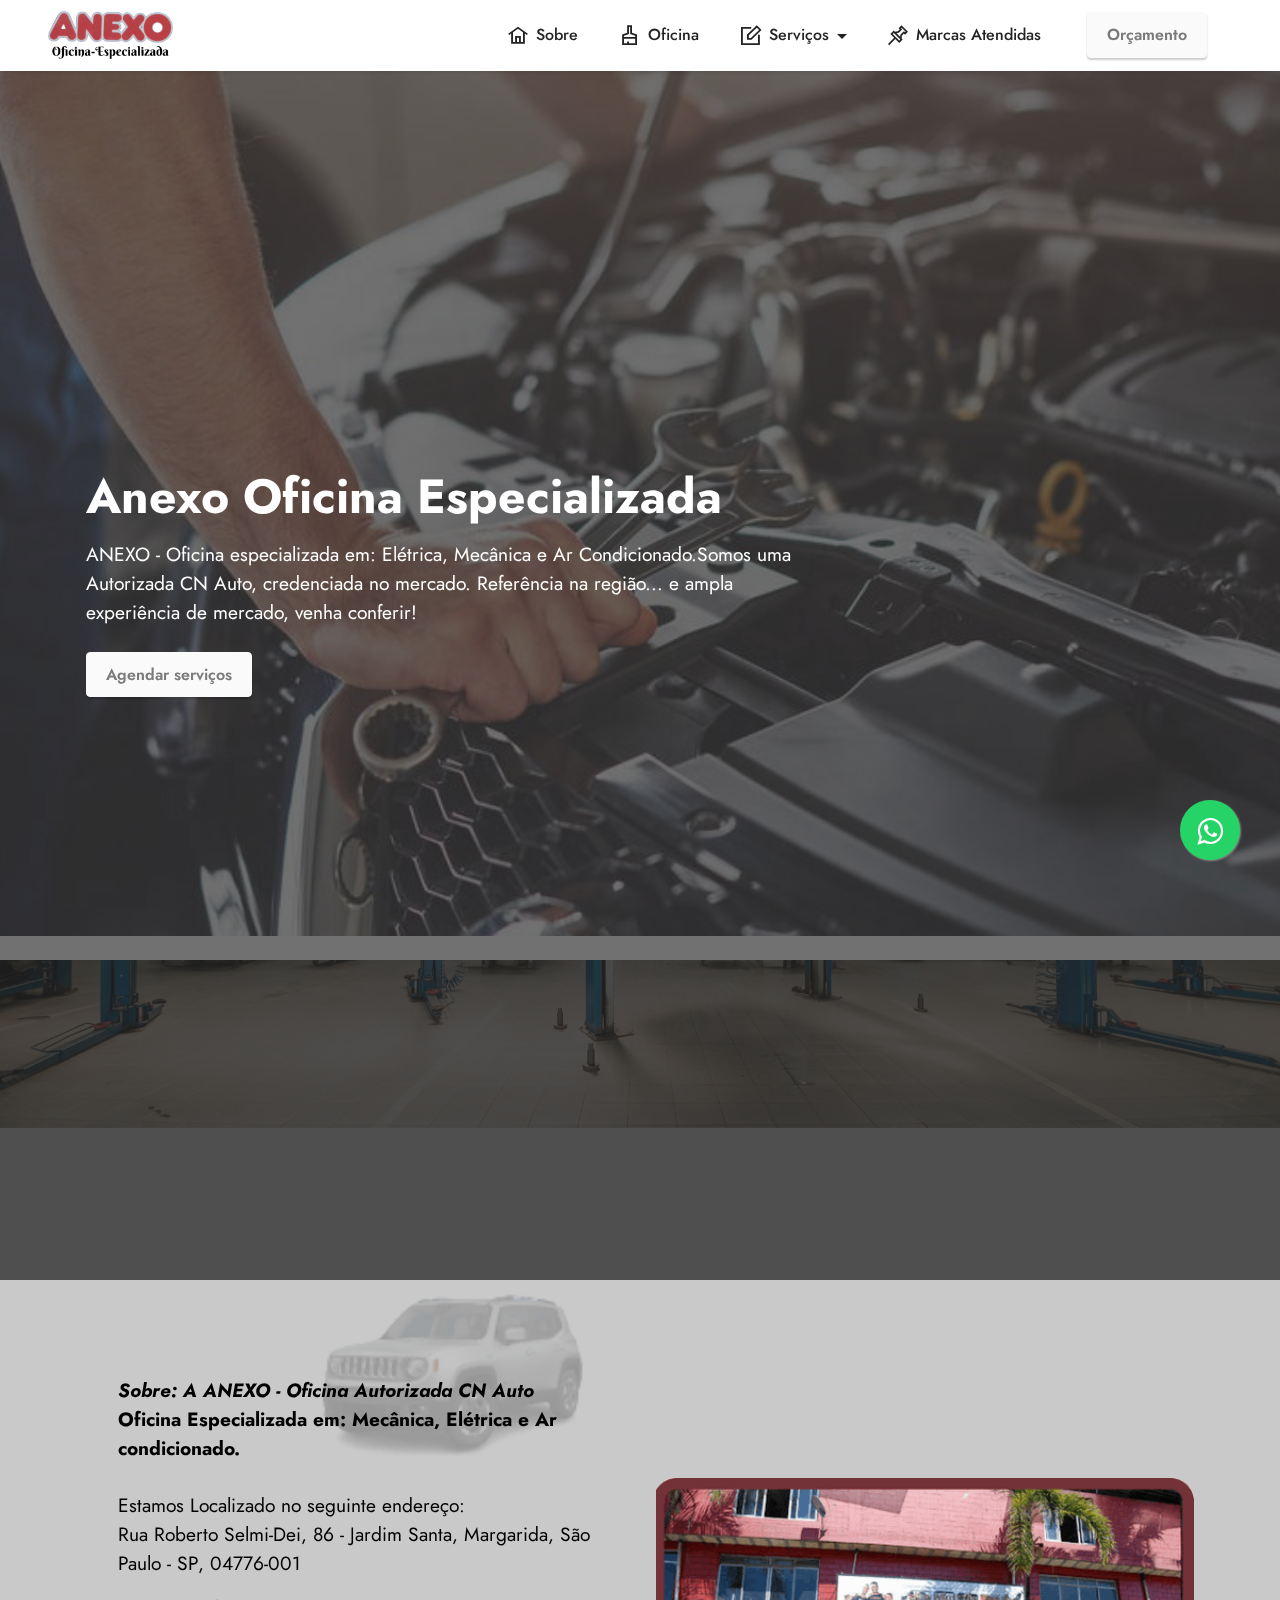
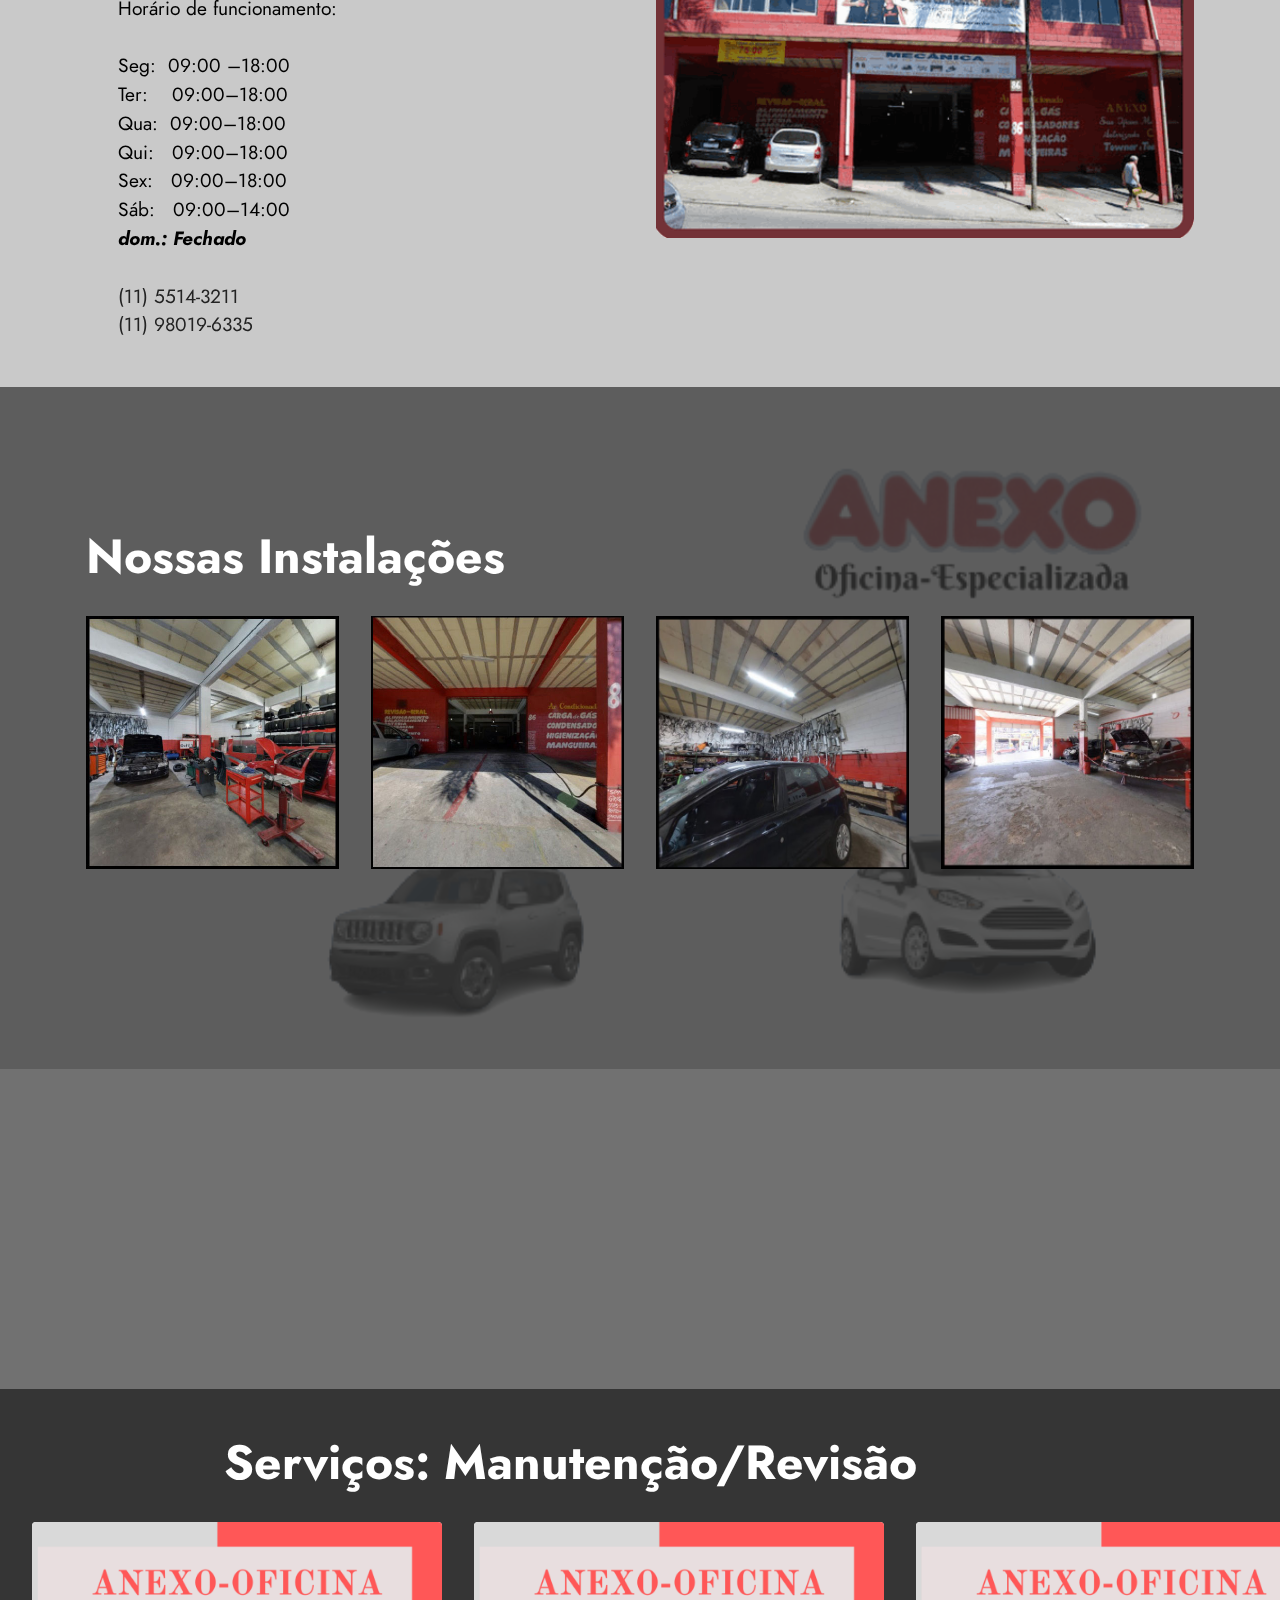
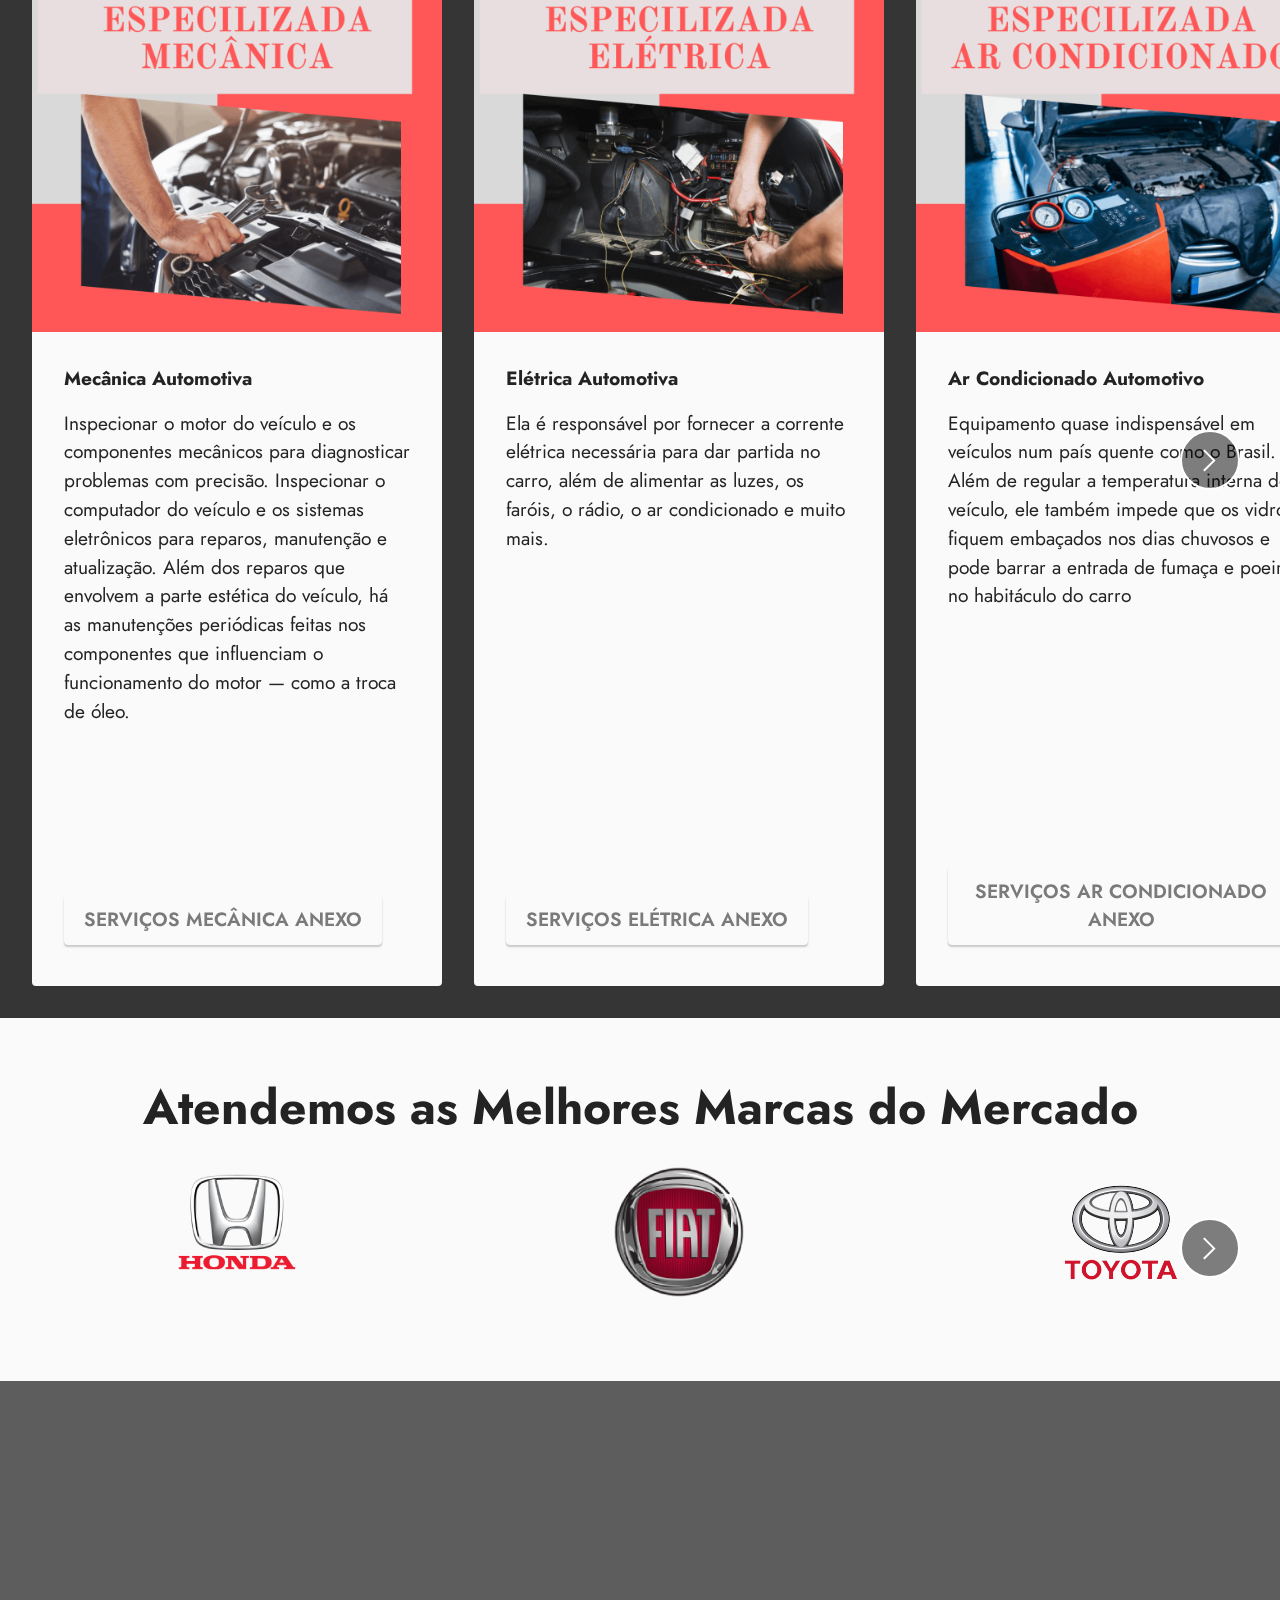
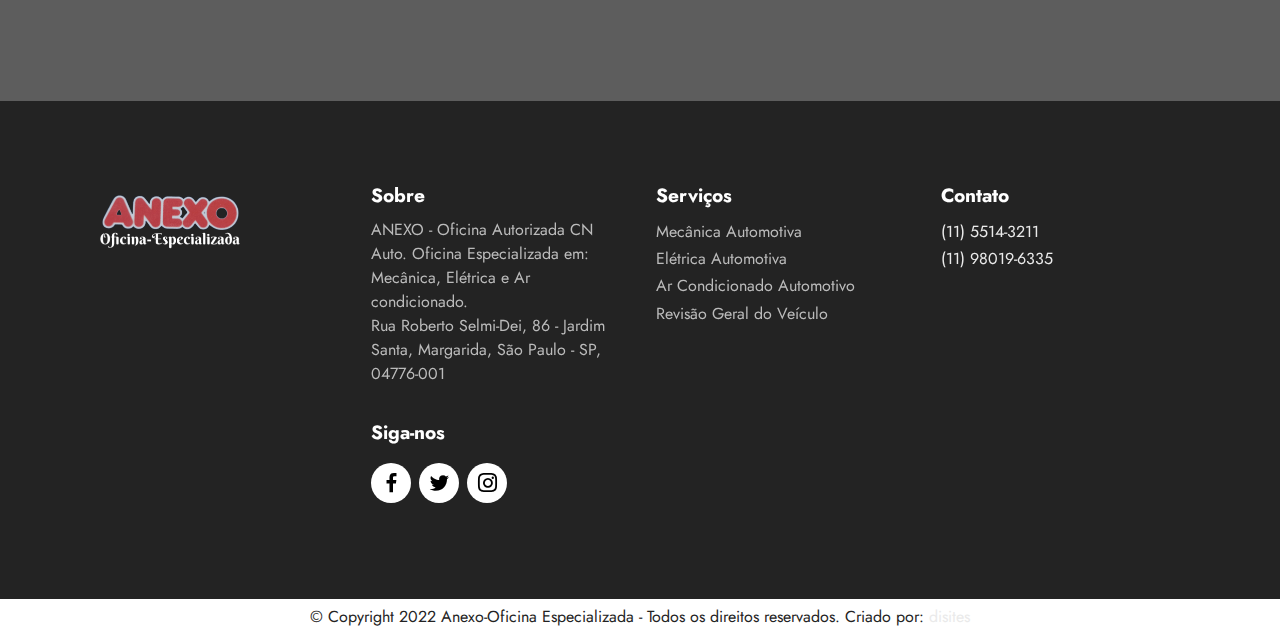
<file: index.html>
<!DOCTYPE html>
<html  >
<head>
  
  <meta charset="UTF-8">
  <meta http-equiv="X-UA-Compatible" content="IE=edge">
  <meta name="twitter:card" content="summary_large_image"/>
  <meta name="twitter:image:src" content="https://rockeoficine.github.io/anexo/assets/images/novo-projeto-17-213x82.png">
  <meta property="og:image" content="https://rockeoficine.github.io/anexo/assets/images/novo-projeto-17-213x82.png">
  <meta name="twitter:title" content="Oficina Anexo-Autorizada CNT Auto 11-980196335">
  <meta name="viewport" content="width=device-width, initial-scale=1, minimum-scale=1">
  <link rel="shortcut icon" href="assets/images/novo-projeto-17-213x82.png" type="image/x-icon">
  <meta name="description" content="Oficina Anexo - Oficina Autorizada CNT Auto, 
Especializada em Mecânica, Elétrica e Ar condicionado veícular. 
Oficina anexo na Rua Roberto Selmi-Dei, 86 Venha traga seu veículo.">
  
  
  <title>Oficina Anexo-Autorizada CNT Auto 11-980196335</title>
  <link rel="stylesheet" href="assets/web/assets/mobirise-icons2/mobirise2.css">
  <link rel="stylesheet" href="assets/bootstrap/css/bootstrap.min.css">
  <link rel="stylesheet" href="assets/bootstrap/css/bootstrap-grid.min.css">
  <link rel="stylesheet" href="assets/bootstrap/css/bootstrap-reboot.min.css">
  <link rel="stylesheet" href="assets/parallax/jarallax.css">
  <link rel="stylesheet" href="assets/dropdown/css/style.css">
  <link rel="stylesheet" href="assets/socicon/css/styles.css">
  <link rel="stylesheet" href="assets/theme/css/style.css">
  <link rel="preload" href="https://fonts.googleapis.com/css?family=Jost:100,200,300,400,500,600,700,800,900,100i,200i,300i,400i,500i,600i,700i,800i,900i&display=swap" as="style" onload="this.onload=null;this.rel='stylesheet'">
  <noscript><link rel="stylesheet" href="https://fonts.googleapis.com/css?family=Jost:100,200,300,400,500,600,700,800,900,100i,200i,300i,400i,500i,600i,700i,800i,900i&display=swap"></noscript>
  <link rel="preload" as="style" href="assets/mobirise/css/mbr-additional.css"><link rel="stylesheet" href="assets/mobirise/css/mbr-additional.css" type="text/css">
  
  
  
  
</head>
<body>
  
  <section data-bs-version="5.1" class="menu menu2 cid-tc9kFU6oZ1" once="menu" id="menu2-17">
    
    <nav class="navbar navbar-dropdown navbar-fixed-top navbar-expand-lg">
        <div class="container-fluid">
            <div class="navbar-brand">
                <span class="navbar-logo">
                    
                        <img src="assets/images/novo-projeto-17-213x82.png" alt="anexo oficina especializada" style="height: 3rem;">
                    
                </span>
                <span class="navbar-caption-wrap"><a class="navbar-caption text-black display-7" href="https://mobiri.se"></a></span>
            </div>
            <button class="navbar-toggler" type="button" data-toggle="collapse" data-bs-toggle="collapse" data-target="#navbarSupportedContent" data-bs-target="#navbarSupportedContent" aria-controls="navbarNavAltMarkup" aria-expanded="false" aria-label="Toggle navigation">
                <div class="hamburger">
                    <span></span>
                    <span></span>
                    <span></span>
                    <span></span>
                </div>
            </button>
            <div class="collapse navbar-collapse" id="navbarSupportedContent">
                <ul class="navbar-nav nav-dropdown" data-app-modern-menu="true"><li class="nav-item"><a class="nav-link link text-black display-4" href="index.html#image2-7"><span class="mobi-mbri mobi-mbri-home mbr-iconfont mbr-iconfont-btn"></span>Sobre</a></li>
                    
                    <li class="nav-item"><a class="nav-link link text-black display-4" href="index.html#gallery5-11"><span class="mobi-mbri mobi-mbri-website-theme-2 mbr-iconfont mbr-iconfont-btn"></span>Oficina</a>
                    </li><li class="nav-item dropdown"><a class="nav-link link dropdown-toggle text-black display-4" href="index.html#slider4-9" data-toggle="dropdown-submenu" data-bs-toggle="dropdown" data-bs-auto-close="outside" aria-expanded="false"><span class="mobi-mbri mobi-mbri-edit mbr-iconfont mbr-iconfont-btn"></span>Serviços</a><div class="dropdown-menu" aria-labelledby="dropdown-914"><a class="dropdown-item text-black text-primary display-4" href="mecanica-anexo.html">Mecânica</a><a class="text-black show dropdown-item text-primary display-4" href="eletrica-anexo.html">Elétrica</a><a class="text-black dropdown-item text-primary display-4" href="ar-condicionado-anexo.html">Ar Condicionado</a><a class="text-black show dropdown-item display-4" href="index.html#slider4-9">Revisão Veícular</a><a class="text-black dropdown-item text-primary display-4" href="https://anexo.offstore.me/" target="_blank">Troca de Peças e Acessorios</a></div></li><li class="nav-item"><a class="nav-link link text-black display-4" href="index.html#slider4-i"><span class="mobi-mbri mobi-mbri-pin mbr-iconfont mbr-iconfont-btn"></span>Marcas Atendidas</a></li></ul>
                
                <div class="navbar-buttons mbr-section-btn"><a class="btn btn-white display-4" href="https://whatsform.com/lhbpqd"target="_blank"">Orçamento</a></div>
            </div>
        </div>
    </nav>
</section>

<section data-bs-version="5.1" class="header1 cid-tdWkrLmo85 mbr-fullscreen mbr-parallax-background" id="header1-3i">

    

    
    <div class="mbr-overlay" style="opacity: 0.7; background-color: rgb(53, 53, 53);"></div>

    <div class="container">
        <div class="row">
            <div class="col-12 col-lg-8">
                <h1 class="mbr-section-title mbr-fonts-style mb-3 display-1"><strong><br></strong><br><br><strong>Anexo Oficina Especializada</strong></h1>
                
                <p class="mbr-text mbr-fonts-style display-7">ANEXO - Oficina especializada em: Elétrica, Mecânica e Ar Condicionado.Somos uma Autorizada CN Auto, credenciada no mercado. Referência na região... e ampla experiência de mercado, venha conferir!</p>
                <div class="mbr-section-btn mt-3"><a class="btn btn-white display-4" href="https://anexo.glideapp.io/dl/d0a5f4" target="_blank">Agendar serviços</a></div>
            </div>
        </div>
    </div>
</section>

<section data-bs-version="5.1" class="header1 cid-tc8V1NVRVz mbr-parallax-background" id="header1-t">

    

    
    <div class="mbr-overlay" style="opacity: 0.8; background-color: rgb(35, 35, 35);"></div>

    <div class="container">
        <div class="row">
            <div class="col-12 col-lg-5">
                
                
                
                
            </div>
        </div>
    </div>
</section>

<section data-bs-version="5.1" class="image2 cid-tc2yvZ39cM mbr-parallax-background" id="image2-7">
    

    
    <div class="mbr-overlay" style="opacity: 0.8; background-color: rgb(187, 187, 187);">
    </div>

    <div class="container">
        <div class="row align-items-center">
            <div class="col-12 col-lg-6">
                <div class="image-wrapper">
                    <img src="assets/images/oficina-anexo-especializada-505x338.png" alt="ANEXO OFICINA ESPECIALIZADA">
                    <p class="mbr-description mbr-fonts-style mt-2 align-center display-4"></p>
                </div>
            </div>
            <div class="col-12 col-lg">
                <div class="text-wrapper">
                    <h3 class="mbr-section-title mbr-fonts-style mb-3 display-5"><strong><em>Sobre:&nbsp;</em></strong><strong><em>A ANEXO - Oficina Autorizada CN Auto</em></strong><br><strong>Oficina Especializada em: Mecânica, Elétrica e Ar condicionado.</strong><br><br>Estamos Localizado no seguinte endereço:<br>Rua Roberto Selmi-Dei, 86 - Jardim Santa, Margarida, São Paulo - SP, 04776-001</h3>
                    <p class="mbr-text mbr-fonts-style display-5">Horário de funcionamento:&nbsp;<br><br>Seg:&nbsp; 09:00 –18:00
<br>Ter:&nbsp; &nbsp; 09:00–18:00
<br>Qua:&nbsp; 09:00–18:00
<br>Qui:&nbsp; &nbsp;09:00–18:00
<br>Sex:&nbsp; &nbsp;09:00–18:00
<br>Sáb:&nbsp; &nbsp;09:00–14:00<br><em><strong>dom.:	Fechado</strong></em><br><br><strong><em><a href="tel:+551155143211" class="text-black text-primary">(11) 5514-3211</a>
<br><a href="https://wa.me/5511980196335" class="text-black">(11) 98019-6335</a></em></strong><br></p>
                </div>
            </div>
        </div>
    </div>
</section>

<section data-bs-version="5.1" class="gallery5 mbr-gallery cid-tc9hPdrk3U" id="gallery5-11">
    

    
    <div class="mbr-overlay" style="opacity: 0.8; background-color: rgb(53, 53, 53);">
    </div>

    <div class="container">
        <div class="mbr-section-head">
            <h3 class="mbr-section-title mbr-fonts-style align-center m-0 display-2"><strong>Nossas Instalações</strong></h3>
            <h4 class="mbr-section-subtitle mbr-fonts-style align-center mb-0 mt-2 display-5"></h4>
        </div>
        <div class="row mbr-gallery mt-4">
            
            
            
            <div class="col-12 col-md-6 col-lg-3 item gallery-image active">
                <div class="item-wrapper" data-toggle="modal" data-bs-toggle="modal" data-target="#te2AJteCQw-modal" data-bs-target="#te2AJteCQw-modal">
                    <img class="w-100" src="assets/images/anexo-oficina-especializada-23-506x506.jpg" alt="ANEXO OFICINA ESPECIALIZADA" data-slide-to="0" data-bs-slide-to="0" data-target="#lb-te2AJteCQw" data-bs-target="#lb-te2AJteCQw">
                    <div class="icon-wrapper">
                        <span class="mobi-mbri mobi-mbri-search mbr-iconfont mbr-iconfont-btn"></span>
                    </div>
                </div>
                <h6 class="mbr-item-subtitle mbr-fonts-style align-center mb-2 mt-2 display-7"></h6>
            </div><div class="col-12 col-md-6 col-lg-3 item gallery-image">
                <div class="item-wrapper" data-toggle="modal" data-bs-toggle="modal" data-target="#te2AJteCQw-modal" data-bs-target="#te2AJteCQw-modal">
                    <img class="w-100" src="assets/images/anexo-oficina-especializada-19-506x506.jpg" alt="ANEXO OFICINA ESPECIALIZADA" data-slide-to="1" data-bs-slide-to="1" data-target="#lb-te2AJteCQw" data-bs-target="#lb-te2AJteCQw">
                    <div class="icon-wrapper">
                        <span class="mobi-mbri mobi-mbri-search mbr-iconfont mbr-iconfont-btn"></span>
                    </div>
                </div>
                <h6 class="mbr-item-subtitle mbr-fonts-style align-center mb-2 mt-2 display-7"></h6>
            </div><div class="col-12 col-md-6 col-lg-3 item gallery-image">
                <div class="item-wrapper" data-toggle="modal" data-bs-toggle="modal" data-target="#te2AJteCQw-modal" data-bs-target="#te2AJteCQw-modal">
                    <img class="w-100" src="assets/images/anexo-oficina-especializada-17-561x561.jpg" alt="ANEXO OFICINA ESPECIALIZADA" data-slide-to="2" data-bs-slide-to="2" data-target="#lb-te2AJteCQw" data-bs-target="#lb-te2AJteCQw">
                    <div class="icon-wrapper">
                        <span class="mobi-mbri mobi-mbri-search mbr-iconfont mbr-iconfont-btn"></span>
                    </div>
                </div>
                <h6 class="mbr-item-subtitle mbr-fonts-style align-center mb-2 mt-2 display-7"></h6>
            </div><div class="col-12 col-md-6 col-lg-3 item gallery-image">
                <div class="item-wrapper" data-toggle="modal" data-bs-toggle="modal" data-target="#te2AJteCQw-modal" data-bs-target="#te2AJteCQw-modal">
                    <img class="w-100" src="assets/images/anexo-oficina-especializada-5-561x561.jpg" alt="ANEXO OFICINA ESPECIALIZADA" data-slide-to="3" data-bs-slide-to="3" data-target="#lb-te2AJteCQw" data-bs-target="#lb-te2AJteCQw">
                    <div class="icon-wrapper">
                        <span class="mobi-mbri mobi-mbri-search mbr-iconfont mbr-iconfont-btn"></span>
                    </div>
                </div>
                <h6 class="mbr-item-subtitle mbr-fonts-style align-center mb-2 mt-2 display-7"></h6>
            </div>
        </div>

        <div class="modal mbr-slider" tabindex="-1" role="dialog" aria-hidden="true" id="te2AJteCQw-modal">
            <div class="modal-dialog" role="document">
                <div class="modal-content">
                    <div class="modal-body">
                        <div class="carousel slide" id="lb-te2AJteCQw" data-interval="5000" data-bs-interval="5000">
                            <div class="carousel-inner">
                                
                                
                                
                                <div class="carousel-item active">
                                    <img class="d-block w-100" src="assets/images/anexo-oficina-especializada-23-506x506.jpg" alt="Mobirise Website Builder">
                                </div><div class="carousel-item">
                                    <img class="d-block w-100" src="assets/images/anexo-oficina-especializada-19-506x506.jpg" alt="Mobirise Website Builder">
                                </div><div class="carousel-item">
                                    <img class="d-block w-100" src="assets/images/anexo-oficina-especializada-17-561x561.jpg" alt="Mobirise Website Builder">
                                </div><div class="carousel-item">
                                    <img class="d-block w-100" src="assets/images/anexo-oficina-especializada-5-561x561.jpg" alt="Mobirise Website Builder">
                                </div>
                            </div>
                            <ol class="carousel-indicators">
                                <li data-slide-to="0" data-bs-slide-to="0" class="active" data-target="#lb-te2AJteCQw" data-bs-target="#lb-te2AJteCQw"></li><li data-slide-to="1" data-bs-slide-to="1" class="" data-target="#lb-te2AJteCQw" data-bs-target="#lb-te2AJteCQw"></li><li data-slide-to="2" data-bs-slide-to="2" class="" data-target="#lb-te2AJteCQw" data-bs-target="#lb-te2AJteCQw"></li>
                                <li data-slide-to="3" data-bs-slide-to="3" data-target="#lb-te2AJteCQw" data-bs-target="#lb-te2AJteCQw"></li>
                                
                                
                            </ol>
                            <a role="button" href="" class="close" data-dismiss="modal" data-bs-dismiss="modal" aria-label="Close">
                            </a>
                            <a class="carousel-control-prev carousel-control" role="button" data-slide="prev" data-bs-slide="prev" href="#lb-te2AJteCQw">
                                <span class="mobi-mbri mobi-mbri-arrow-prev" aria-hidden="true"></span>
                                <span class="sr-only visually-hidden">Previous</span>
                            </a>
                            <a class="carousel-control-next carousel-control" role="button" data-slide="next" data-bs-slide="next" href="#lb-te2AJteCQw">
                                <span class="mobi-mbri mobi-mbri-arrow-next" aria-hidden="true"></span>
                                <span class="sr-only visually-hidden">Next</span>
                            </a>
                        </div>
                    </div>
                </div>
            </div>
        </div>
    </div>
</section>

<section data-bs-version="5.1" class="header1 cid-tc3tmQE8M8 mbr-parallax-background" id="header1-j">

    

    
    <div class="mbr-overlay" style="opacity: 0.7; background-color: rgb(53, 53, 53);"></div>

    <div class="container-fluid">
        <div class="row justify-content-center">
            <div class="col-12 col-lg-4">
                
                
                
                
            </div>
        </div>
    </div>
</section>

<section data-bs-version="5.1" class="slider4 mbr-embla cid-tc2z5rtrea" id="slider4-9">
    
    
    <div class="position-relative text-center">
        <div class="mbr-section-head">
            <h4 class="mbr-section-title mbr-fonts-style align-center mb-0 display-2">
                <strong>&nbsp; &nbsp; &nbsp; &nbsp; &nbsp; &nbsp; &nbsp; &nbsp; Serviços: Manutenção/Revisão</strong></h4>
            
        </div>
        <div class="embla mt-4" data-skip-snaps="true" data-align="center" data-contain-scroll="trimSnaps" data-auto-play-interval="1" data-draggable="true">
            <div class="embla__viewport container-fluid">
                <div class="embla__container">
                    <div class="embla__slide slider-image item active" style="margin-left: 1rem; margin-right: 1rem;">
                        <div class="slide-content">
                            <div class="item-wrapper">
                                <div class="item-img">
                                    <img src="assets/images/anexo-oficina-especializada-mecanica-1000x1000.png" alt="Mobirise Website Builder" data-slide-to="0" data-bs-slide-to="0">
                                </div>
                            </div>
                            <div class="item-content">
                                <h5 class="item-title mbr-fonts-style display-5"><strong>Mecânica  Automotiva</strong></h5>
                                
                                <p class="mbr-text mbr-fonts-style mt-3 display-7">Inspecionar o motor do veículo e os componentes mecânicos para diagnosticar problemas com precisão. Inspecionar o computador do veículo e os sistemas eletrônicos para reparos, manutenção e atualização. Além dos reparos que envolvem a parte estética do veículo, há as manutenções periódicas feitas nos componentes que influenciam o funcionamento do motor — como a troca de óleo.</p>
                            </div>
                            <div class="mbr-section-btn item-footer mt-2"><a href="mecanica-anexo.html" class="btn item-btn btn-white display-7">SERVIÇOS MECÂNICA ANEXO</a></div>
                        </div>
                    </div>
                    <div class="embla__slide slider-image item" style="margin-left: 1rem; margin-right: 1rem;">
                        <div class="slide-content">
                            <div class="item-wrapper">
                                <div class="item-img">
                                    <img src="assets/images/anexo-oficina-especializada-eletrica-1000x1000.png" alt="Mobirise Website Builder" data-slide-to="1" data-bs-slide-to="1">
                                </div>
                            </div>
                            <div class="item-content">
                                <h5 class="item-title mbr-fonts-style display-5"><strong>Elétrica Automotiva</strong></h5>
                                
                                <p class="mbr-text mbr-fonts-style mt-3 display-7">Ela é responsável por fornecer a corrente elétrica necessária para dar partida no carro, além de alimentar as luzes, os faróis, o rádio, o ar condicionado e muito mais.</p>
                            </div>
                            <div class="mbr-section-btn item-footer mt-2"><a href="eletrica-anexo.html" class="btn item-btn btn-white display-7">SERVIÇOS ELÉTRICA ANEXO</a></div>
                        </div>
                    </div><div class="embla__slide slider-image item" style="margin-left: 1rem; margin-right: 1rem;">
                        <div class="slide-content">
                            <div class="item-wrapper">
                                <div class="item-img">
                                    <img src="assets/images/anexo-oficina-especializada-ar-condicionado-1000x1000.png" alt="Mobirise Website Builder" data-slide-to="2" data-bs-slide-to="2">
                                </div>
                            </div>
                            <div class="item-content">
                                <h5 class="item-title mbr-fonts-style display-5"><strong>Ar Condicionado Automotivo</strong></h5>
                                
                                <p class="mbr-text mbr-fonts-style mt-3 display-7">Equipamento quase indispensável em veículos num país quente como o Brasil. Além de regular a temperatura interna do veículo, ele também impede que os vidros fiquem embaçados nos dias chuvosos e pode barrar a entrada de fumaça e poeira no habitáculo do carro<br></p>
                            </div>
                            <div class="mbr-section-btn item-footer mt-2"><a href="ar-condicionado-anexo.html" class="btn item-btn btn-white display-7">SERVIÇOS AR CONDICIONADO ANEXO</a></div>
                        </div>
                    </div><div class="embla__slide slider-image item" style="margin-left: 1rem; margin-right: 1rem;">
                        <div class="slide-content">
                            <div class="item-wrapper">
                                <div class="item-img">
                                    <img src="assets/images/anexo-oficina-especializada-revizao-geraln-1000x1000.png" alt="Mobirise Website Builder" data-slide-to="3" data-bs-slide-to="3">
                                </div>
                            </div>
                            <div class="item-content">
                                <h5 class="item-title mbr-fonts-style display-5"><strong>REVISÃO GERAL DO VEÍCULO</strong></h5>
                                
                                <p class="mbr-text mbr-fonts-style mt-3 display-7">Esse serviço é importante para checar o nível, a validade de todos os fluidos e seus respectivos filtros, bem como a presença de vazamentos: líquido de arrefecimento, óleo do motor e transmissão, fluido de freio, direção hidráulica e embreagem, e nível do combustível do reservatório de partida a frio. É a hora de revisar os alinhamentos e balanceamentos do seu carro. Afinal, só são percebidos problemas em situações de maior velocidade, como é o caso de uma viagem na estrada. Os sintomas de uma roda desbalanceada são vibrações no volante.<br></p>
                            </div>
                            <div class="mbr-section-btn item-footer mt-2"><a href="Revisao.html" class="btn item-btn btn-white display-7">SERVIÇOS REVISÃO GERAL&nbsp; ANEXO</a></div>
                        </div>
                    </div>
                    
                    
                </div>
            </div>
            <button class="embla__button embla__button--prev">
                <span class="mobi-mbri mobi-mbri-arrow-prev mbr-iconfont" aria-hidden="true"></span>
                <span class="sr-only visually-hidden visually-hidden">Previous</span>
            </button>
            <button class="embla__button embla__button--next">
                <span class="mobi-mbri mobi-mbri-arrow-next mbr-iconfont" aria-hidden="true"></span>
                <span class="sr-only visually-hidden visually-hidden">Next</span>
            </button>
        </div>
    </div>
</section>

<section data-bs-version="5.1" class="slider4 mbr-embla cid-tc39FHKyEf" id="slider4-i">
    
    
    <div class="position-relative text-center">
        <div class="mbr-section-head">
            <h4 class="mbr-section-title mbr-fonts-style align-center mb-0 display-2">
                <strong>Atendemos as Melhores Marcas do Mercado</strong></h4>
            
        </div>
        <div class="embla mt-4" data-skip-snaps="true" data-align="center" data-contain-scroll="trimSnaps" data-auto-play="true" data-auto-play-interval="3" data-draggable="true">
            <div class="embla__viewport container-fluid">
                <div class="embla__container">
                    
                    
                    
                    <div class="embla__slide slider-image item active" style="margin-left: 1rem; margin-right: 1rem;">
                        <div class="slide-content">
                            <div class="item-wrapper">
                                <div class="item-img">
                                    <img src="assets/images/honda-carros-logo-1.png" alt="Mobirise Website Builder" data-slide-to="15" data-bs-slide-to="15">
                                </div>
                            </div>
                            
                            
                        </div>
                    </div><div class="embla__slide slider-image item" style="margin-left: 1rem; margin-right: 1rem;">
                        <div class="slide-content">
                            <div class="item-wrapper">
                                <div class="item-img">
                                    <img src="assets/images/fiat-logo-removebg-preview-2.png" alt="Mobirise Website Builder" data-slide-to="0" data-bs-slide-to="0">
                                </div>
                            </div>
                            
                            
                        </div>
                    </div><div class="embla__slide slider-image item" style="margin-left: 1rem; margin-right: 1rem;">
                        <div class="slide-content">
                            <div class="item-wrapper">
                                <div class="item-img">
                                    <img src="assets/images/kisspng-warrenton-toyota-car-logo-vehicle-5aeca086658ab5.4188153815254570304159-removebg-preview.png" alt="Mobirise Website Builder" data-slide-to="1" data-bs-slide-to="1">
                                </div>
                            </div>
                            
                            
                        </div>
                    </div><div class="embla__slide slider-image item" style="margin-left: 1rem; margin-right: 1rem;">
                        <div class="slide-content">
                            <div class="item-wrapper">
                                <div class="item-img">
                                    <img src="assets/images/png-transparent-bmw-x1-car-bmw-i-bmw-3-series-bmw-emblem-trademark-logo-removebg-preview-1.png" alt="Mobirise Website Builder" data-slide-to="2" data-bs-slide-to="2">
                                </div>
                            </div>
                            
                            
                        </div>
                    </div><div class="embla__slide slider-image item" style="margin-left: 1rem; margin-right: 1rem;">
                        <div class="slide-content">
                            <div class="item-wrapper">
                                <div class="item-img">
                                    <img src="assets/images/mercedes-benz-logo1989-removebg-preview-1.png" alt="Mobirise Website Builder" data-slide-to="3" data-bs-slide-to="3">
                                </div>
                            </div>
                            
                            
                        </div>
                    </div><div class="embla__slide slider-image item" style="margin-left: 1rem; margin-right: 1rem;">
                        <div class="slide-content">
                            <div class="item-wrapper">
                                <div class="item-img">
                                    <img src="assets/images/kisspng-renault-symbol-car-mazda-peugeot-renault-5acd8077c588a8.3187181415234172078091-removebg-preview-1.png" alt="Mobirise Website Builder" data-slide-to="4" data-bs-slide-to="4">
                                </div>
                            </div>
                            
                            
                        </div>
                    </div><div class="embla__slide slider-image item" style="margin-left: 1rem; margin-right: 1rem;">
                        <div class="slide-content">
                            <div class="item-wrapper">
                                <div class="item-img">
                                    <img src="assets/images/anexo-oficina-especializada-28.png" alt="Mobirise Website Builder" data-slide-to="6" data-bs-slide-to="6">
                                </div>
                            </div>
                            
                            
                        </div>
                    </div><div class="embla__slide slider-image item" style="margin-left: 1rem; margin-right: 1rem;">
                        <div class="slide-content">
                            <div class="item-wrapper">
                                <div class="item-img">
                                    <img src="assets/images/novo-projeto.png" alt="Mobirise Website Builder" data-slide-to="7" data-bs-slide-to="7">
                                </div>
                            </div>
                            
                            
                        </div>
                    </div><div class="embla__slide slider-image item" style="margin-left: 1rem; margin-right: 1rem;">
                        <div class="slide-content">
                            <div class="item-wrapper">
                                <div class="item-img">
                                    <img src="assets/images/novo-projeto-1.png" alt="Mobirise Website Builder" data-slide-to="7" data-bs-slide-to="7">
                                </div>
                            </div>
                            
                            
                        </div>
                    </div><div class="embla__slide slider-image item" style="margin-left: 1rem; margin-right: 1rem;">
                        <div class="slide-content">
                            <div class="item-wrapper">
                                <div class="item-img">
                                    <img src="assets/images/novo-projeto-2.png" alt="Mobirise Website Builder" data-slide-to="8" data-bs-slide-to="8">
                                </div>
                            </div>
                            
                            
                        </div>
                    </div><div class="embla__slide slider-image item" style="margin-left: 1rem; margin-right: 1rem;">
                        <div class="slide-content">
                            <div class="item-wrapper">
                                <div class="item-img">
                                    <img src="assets/images/novo-projeto-3.png" alt="Mobirise Website Builder" data-slide-to="9" data-bs-slide-to="9">
                                </div>
                            </div>
                            
                            
                        </div>
                    </div><div class="embla__slide slider-image item" style="margin-left: 1rem; margin-right: 1rem;">
                        <div class="slide-content">
                            <div class="item-wrapper">
                                <div class="item-img">
                                    <img src="assets/images/anexo-oficina-especializada-29.png" alt="Mobirise Website Builder" data-slide-to="10" data-bs-slide-to="10">
                                </div>
                            </div>
                            
                            
                        </div>
                    </div><div class="embla__slide slider-image item" style="margin-left: 1rem; margin-right: 1rem;">
                        <div class="slide-content">
                            <div class="item-wrapper">
                                <div class="item-img">
                                    <img src="assets/images/anexo-oficina-especializada-30.png" alt="Mobirise Website Builder" data-slide-to="11" data-bs-slide-to="11">
                                </div>
                            </div>
                            
                            
                        </div>
                    </div><div class="embla__slide slider-image item" style="margin-left: 1rem; margin-right: 1rem;">
                        <div class="slide-content">
                            <div class="item-wrapper">
                                <div class="item-img">
                                    <img src="assets/images/anexo-oficina-especializada-31.png" alt="Mobirise Website Builder" data-slide-to="13" data-bs-slide-to="13">
                                </div>
                            </div>
                            
                            
                        </div>
                    </div><div class="embla__slide slider-image item" style="margin-left: 1rem; margin-right: 1rem;">
                        <div class="slide-content">
                            <div class="item-wrapper">
                                <div class="item-img">
                                    <img src="assets/images/anexo-oficina-especializada-32.png" alt="Mobirise Website Builder" data-slide-to="14" data-bs-slide-to="14">
                                </div>
                            </div>
                            
                            
                        </div>
                    </div>
                </div>
            </div>
            <button class="embla__button embla__button--prev">
                <span class="mobi-mbri mobi-mbri-arrow-prev mbr-iconfont" aria-hidden="true"></span>
                <span class="sr-only visually-hidden visually-hidden">Previous</span>
            </button>
            <button class="embla__button embla__button--next">
                <span class="mobi-mbri mobi-mbri-arrow-next mbr-iconfont" aria-hidden="true"></span>
                <span class="sr-only visually-hidden visually-hidden">Next</span>
            </button>
        </div>
    </div>
</section>

<section data-bs-version="5.1" class="header1 cid-tcCkMRBllQ mbr-parallax-background" id="header1-3h">

    

    
    <div class="mbr-overlay" style="opacity: 0.8; background-color: rgb(53, 53, 53);"></div>

    <div class="container-fluid">
        <div class="row">
            <div class="col-12 col-lg-5">
                
                
                
                
            </div>
        </div>
    </div>
</section>

<section data-bs-version="5.1" class="footer4 cid-tc2zLROGka" once="footers" id="footer4-b">

    

    
    
    <div class="container">
        <div class="row mbr-white">
            <div class="col-6 col-lg-3">
                <div class="media-wrap col-md-8 col-12">
                    
                        <img src="assets/images/foot-337x152.png" alt="ANEXO OFICINA ESPECIALIZADA">
                    
                </div>
            </div>
            <div class="col-12 col-md-6 col-lg-3">
                <h5 class="mbr-section-subtitle mbr-fonts-style mb-2 display-7"><strong>Sobre</strong></h5>
                <p class="mbr-text mbr-fonts-style mb-4 display-4">ANEXO - Oficina Autorizada CN Auto. Oficina Especializada em: Mecânica, Elétrica e Ar condicionado.&nbsp;<br>Rua Roberto Selmi-Dei, 86 - Jardim Santa, Margarida, São Paulo - SP, 04776-001<br></p>
                <h5 class="mbr-section-subtitle mbr-fonts-style mb-3 display-7"><strong>Siga-nos</strong></h5>
                <div class="social-row display-7">
                    <div class="soc-item">
                        
                            <span class="mbr-iconfont socicon-facebook socicon"></span>
                        
                    </div>
                    <div class="soc-item">
                        
                            <span class="mbr-iconfont socicon-twitter socicon"></span>
                        
                    </div>
                    <div class="soc-item">
                        
                            <span class="mbr-iconfont socicon-instagram socicon"></span>
                        
                    </div>
                    
                </div>
            </div>
            <div class="col-12 col-md-6 col-lg-3">
                <h5 class="mbr-section-subtitle mbr-fonts-style mb-2 display-7">
                    <strong>Serviços</strong></h5>
                <ul class="list mbr-fonts-style display-4">
                    <li class="mbr-text item-wrap">Mecânica Automotiva</li>
                    <li class="mbr-text item-wrap">Elétrica Automotiva</li>
                    <li class="mbr-text item-wrap">Ar Condicionado Automotivo</li>
                    <li class="mbr-text item-wrap">Revisão Geral do Veículo</li>
                </ul>
            </div>
            <div class="col-12 col-md-6 col-lg-3">
                <h5 class="mbr-section-subtitle mbr-fonts-style mb-2 display-7"><strong>Contato</strong></h5>
                <ul class="list mbr-fonts-style display-4">
                    <li class="mbr-text item-wrap"><a href="tel:+55115514-3211" class="text-primary">(11) 5514-3211</a>
</li><li class="mbr-text item-wrap"><a href="https://wa.me/5511980196335" class="text-primary">(11) 98019-6335</a></li>
                </ul>
            </div>
            
        </div>
    </div>
</section><section class="display-0" style="padding: 0;align-items: center;justify-content: center;flex-wrap: wrap;    align-content: center;display: flex;position: relative;height: 0rem;"><a href="https://mobiri.se/2790814" style="flex: 0 0;height: 0rem;position: absolute;width: 100%;z-index: 0;"><img alt="" style="height: 0rem;" src="[data-uri]"></a><p style="margin: 0;text-align: center;" class="display-0"></p><a style="z-index:0" href="https://mobirise.com"></a></section><script src="assets/bootstrap/js/bootstrap.bundle.min.js"></script>  <script src="assets/parallax/jarallax.js"></script>  <script src="assets/smoothscroll/smooth-scroll.js"></script>  <script src="assets/ytplayer/index.js"></script>  <script src="assets/dropdown/js/navbar-dropdown.js"></script>  <script src="assets/embla/embla.min.js"></script>  <script src="assets/embla/script.js"></script>  <script src="assets/theme/js/script.js"></script>  
  
  
</body>

<footer>
  <link rel="stylesheet" href="https://maxcdn.bootstrapcdn.com/font-awesome/4.5.0/css/font-awesome.min.css">
<a href="https://api.whatsapp.com/send?phone=5511980196335&text=Oi%2C%20estou%20vindo%20do%20site%20%20da%20ANEXO.%20Gostaria%20de%20Mais%20Informa%C3%A7%C3%B5es" style="position:fixed;width:60px;height:60px;bottom:40px;right:40px;background-color:#25d366;color:#FFF;border-radius:50px;text-align:center;font-size:30px;box-shadow: 1px 1px 2px #888;
  z-index:1000;" target="_blank">
<i style="margin-top:16px" class="fa fa-whatsapp"></i>
</a>
</section><section class="display-0" style="padding: 0;align-items: center;justify-content: center;flex-wrap: wrap;    align-content: center;display: flex;position: relative;height: 0rem;"><a href="https://mobiri.se/2790814" style="flex: 0 0;height: 0rem;position: absolute;width: 100%;z-index: 0;"><img alt="" style="height: 0rem;" src="[data-uri]"></a><p style="margin: 0;text-align: center;" class="display-0"></p><a style="z-index:0" href="https://mobirise.com/offline-website-builder.html"></a></section><script src="assets/bootstrap/js/bootstrap.bundle.min.js"></script>  <script src="assets/smoothscroll/smooth-scroll.js"></script>  <script src="assets/ytplayer/index.js"></script>  <script src="assets/theme/js/script.js"></script>    

<div class="col-12 mt-1">
                <p class="mbr-text mb-0 mbr-fonts-style copyright align-center display-14">
                    © Copyright 2022 Anexo-Oficina Especializada - Todos os direitos reservados. Criado por: <strong><em><a href="https://linktr.ee/disites" class="text-primary" target="_blank">disites</a></em></strong></p>
            </div>
  </footer>

</html>
</file>
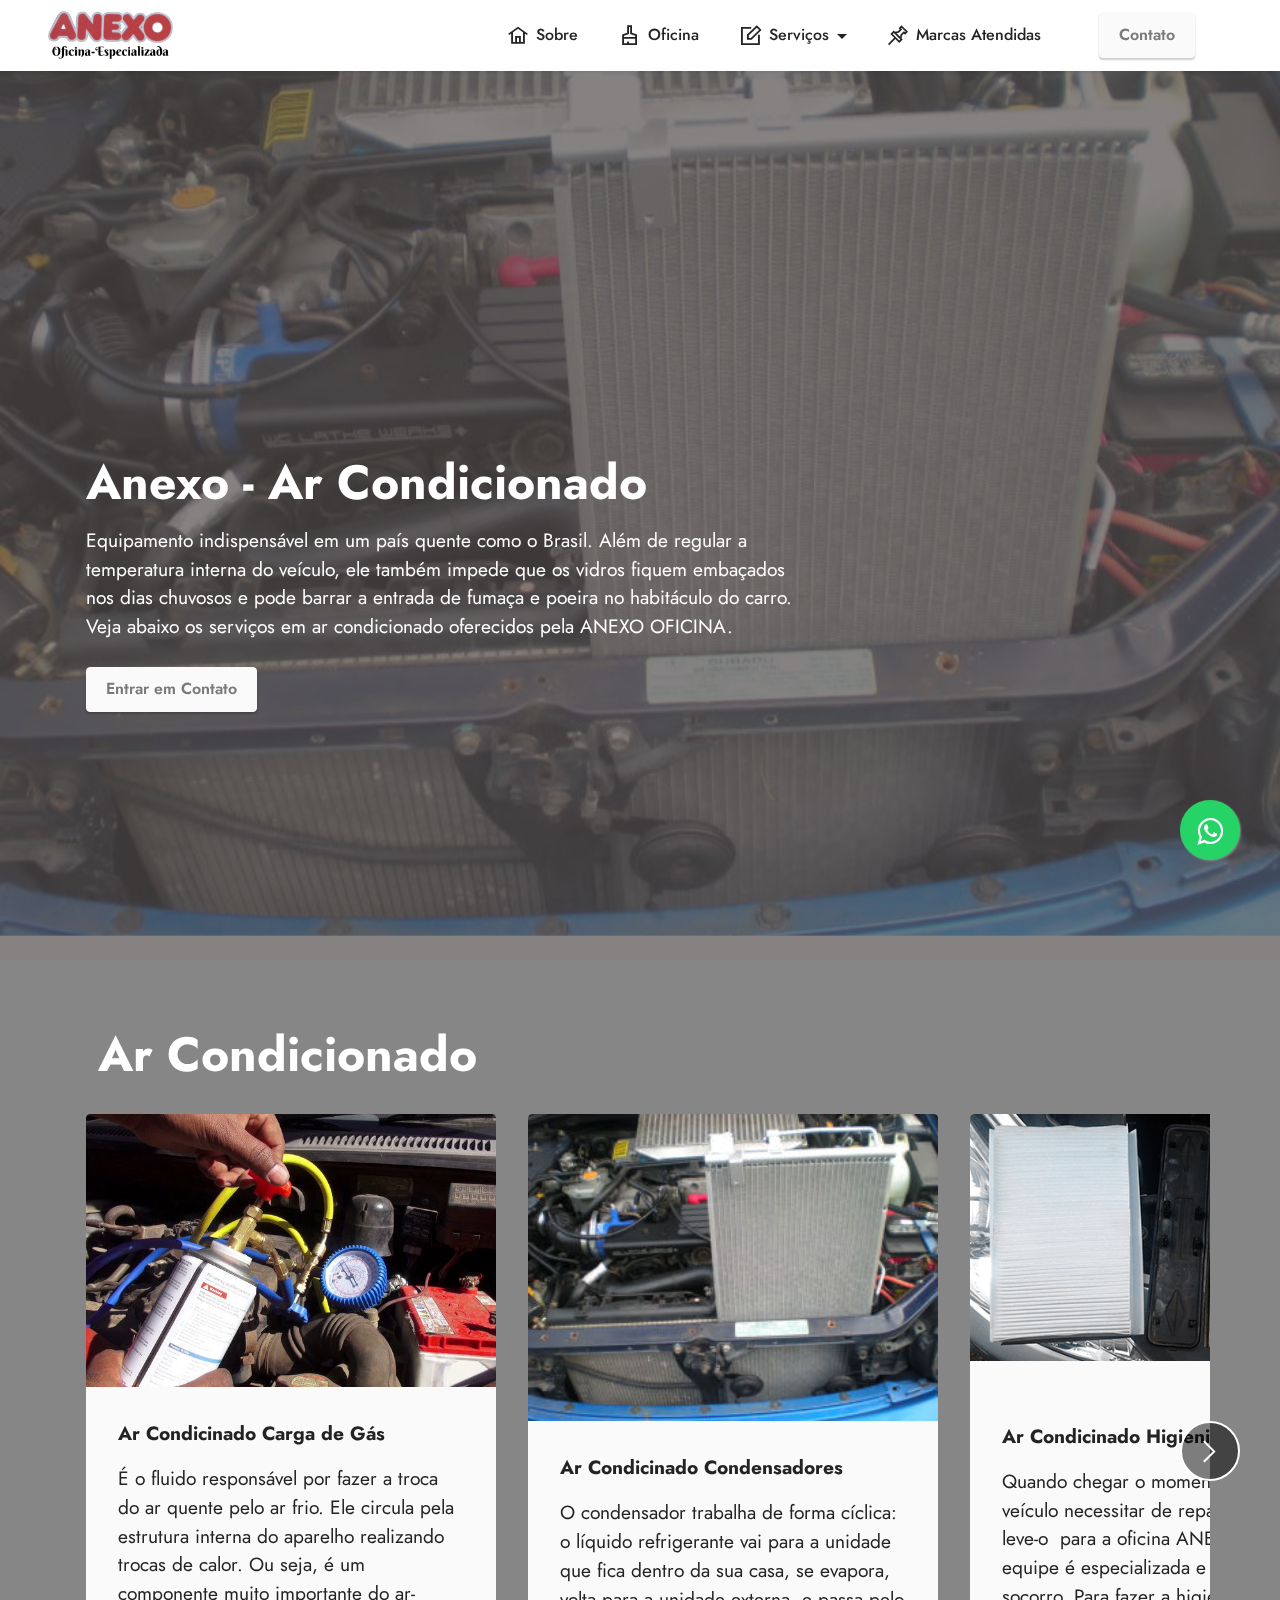
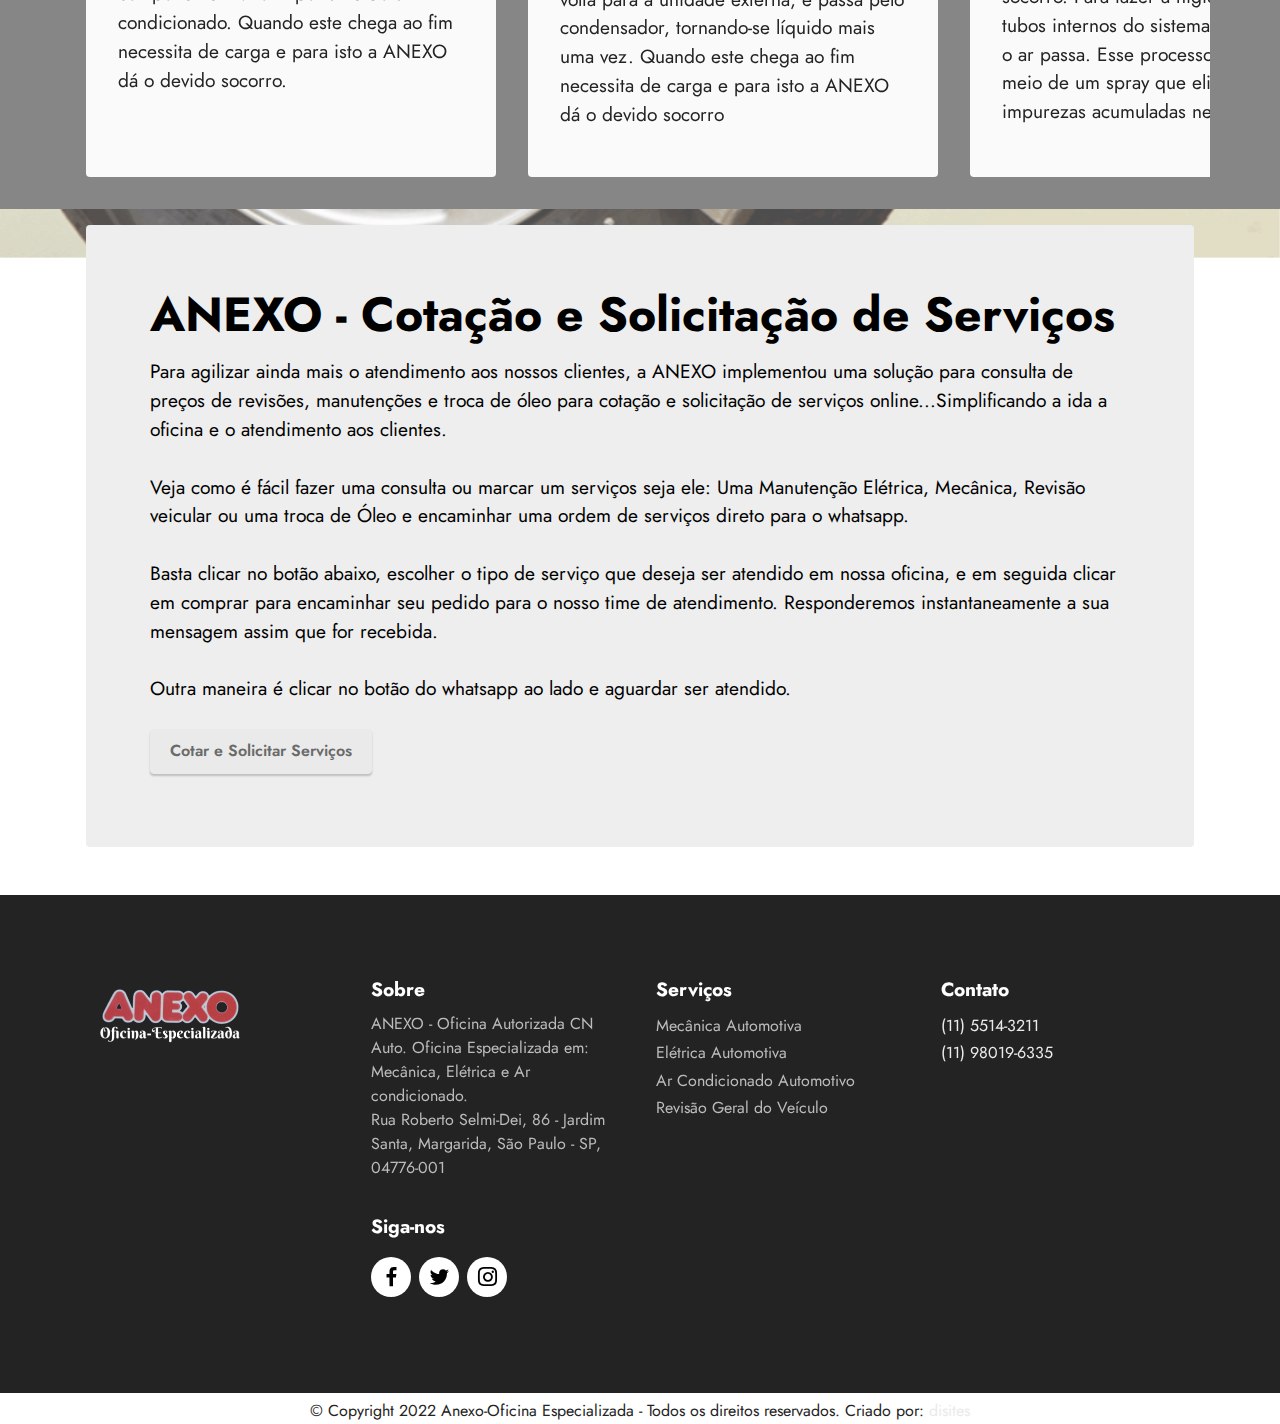
<file: ar-condicionado-anexo.html>
<!DOCTYPE html>
<html  >
<head>
  
  <meta charset="UTF-8">
  <meta http-equiv="X-UA-Compatible" content="IE=edge">
  <meta name="twitter:card" content="summary_large_image"/>
  <meta name="twitter:image:src" content="">
  <meta property="og:image" content="">
  <meta name="twitter:title" content="ar-condicionado-anexo">
  <meta name="viewport" content="width=device-width, initial-scale=1, minimum-scale=1">
  <link rel="shortcut icon" href="assets/images/novo-projeto-17-213x82.png" type="image/x-icon">
  <meta name="description" content="Oficina Anexo - Oficina Autorizada CNT Auto, 
Especializada em Mecânica, Elétrica e Ar condicionado veícular. 
Oficina anexo na Rua Roberto Selmi-Dei, 86 Venha traga seu veículo.">
  
  
  <title>ar-condicionado-anexo</title>
  <link rel="stylesheet" href="assets/web/assets/mobirise-icons2/mobirise2.css">
  <link rel="stylesheet" href="assets/bootstrap/css/bootstrap.min.css">
  <link rel="stylesheet" href="assets/bootstrap/css/bootstrap-grid.min.css">
  <link rel="stylesheet" href="assets/bootstrap/css/bootstrap-reboot.min.css">
  <link rel="stylesheet" href="assets/parallax/jarallax.css">
  <link rel="stylesheet" href="assets/dropdown/css/style.css">
  <link rel="stylesheet" href="assets/socicon/css/styles.css">
  <link rel="stylesheet" href="assets/theme/css/style.css">
  <link rel="preload" href="https://fonts.googleapis.com/css?family=Jost:100,200,300,400,500,600,700,800,900,100i,200i,300i,400i,500i,600i,700i,800i,900i&display=swap" as="style" onload="this.onload=null;this.rel='stylesheet'">
  <noscript><link rel="stylesheet" href="https://fonts.googleapis.com/css?family=Jost:100,200,300,400,500,600,700,800,900,100i,200i,300i,400i,500i,600i,700i,800i,900i&display=swap"></noscript>
  <link rel="preload" as="style" href="assets/mobirise/css/mbr-additional.css"><link rel="stylesheet" href="assets/mobirise/css/mbr-additional.css" type="text/css">
  
  
  
  
</head>
<body>
  
  <section data-bs-version="5.1" class="menu menu2 cid-tc9qTUiuOt" once="menu" id="menu2-1a">
    
    <nav class="navbar navbar-dropdown navbar-fixed-top navbar-expand-lg">
        <div class="container-fluid">
            <div class="navbar-brand">
                <span class="navbar-logo">
                    
                        <img src="assets/images/novo-projeto-17-213x82.png" alt="anexo oficina especializada" style="height: 3rem;">
                    
                </span>
                <span class="navbar-caption-wrap"><a class="navbar-caption text-black display-7" href="https://mobiri.se"></a></span>
            </div>
            <button class="navbar-toggler" type="button" data-toggle="collapse" data-bs-toggle="collapse" data-target="#navbarSupportedContent" data-bs-target="#navbarSupportedContent" aria-controls="navbarNavAltMarkup" aria-expanded="false" aria-label="Toggle navigation">
                <div class="hamburger">
                    <span></span>
                    <span></span>
                    <span></span>
                    <span></span>
                </div>
            </button>
            <div class="collapse navbar-collapse" id="navbarSupportedContent">
                <ul class="navbar-nav nav-dropdown" data-app-modern-menu="true"><li class="nav-item"><a class="nav-link link text-black display-4" href="index.html#image2-7"><span class="mobi-mbri mobi-mbri-home mbr-iconfont mbr-iconfont-btn"></span>Sobre</a></li>
                    
                    <li class="nav-item"><a class="nav-link link text-black display-4" href="index.html#gallery5-11"><span class="mobi-mbri mobi-mbri-website-theme-2 mbr-iconfont mbr-iconfont-btn"></span>Oficina</a>
                    </li><li class="nav-item dropdown"><a class="nav-link link dropdown-toggle text-black display-4" href="index.html#slider4-9" data-toggle="dropdown-submenu" data-bs-toggle="dropdown" data-bs-auto-close="outside" aria-expanded="false"><span class="mobi-mbri mobi-mbri-edit mbr-iconfont mbr-iconfont-btn"></span>Serviços</a><div class="dropdown-menu" aria-labelledby="dropdown-914"><a class="dropdown-item text-black text-primary display-4" href="mecanica-anexo.html">Mecânica</a><a class="text-black show dropdown-item text-primary display-4" href="eletrica-anexo.html">Elétrica</a><a class="text-black dropdown-item text-primary display-4" href="ar-condicionado-anexo.html">Ar Condicionado</a><a class="text-black show dropdown-item display-4" href="index.html#slider4-9">Revisão Veícular</a><a class="text-black dropdown-item text-primary display-4" href="https://anexo.offstore.me/" target="_blank">Troca de Peças e Acessorios</a></div></li><li class="nav-item"><a class="nav-link link text-black display-4" href="index.html#slider4-i"><span class="mobi-mbri mobi-mbri-pin mbr-iconfont mbr-iconfont-btn"></span>Marcas Atendidas</a></li></ul>
                
                <div class="navbar-buttons mbr-section-btn"><a class="btn btn-white display-4" href="contato.html#form5-y">Contato</a></div>
            </div>
        </div>
    </nav>
</section>

<section data-bs-version="5.1" class="header1 cid-te1AiqX44V mbr-fullscreen mbr-parallax-background" id="header1-3u">

    

    
    <div class="mbr-overlay" style="opacity: 0.7; background-color: rgb(83, 77, 77);"></div>

    <div class="container">
        <div class="row">
            <div class="col-12 col-lg-8">
                <h1 class="mbr-section-title mbr-fonts-style mb-3 display-1"><strong><br></strong><br><br><strong>Anexo - Ar Condicionado</strong></h1>
                
                <p class="mbr-text mbr-fonts-style display-7">
                    Equipamento indispensável em um país quente como o Brasil. Além de regular a temperatura interna do veículo, ele também impede que os vidros fiquem embaçados nos dias chuvosos e pode barrar a entrada de fumaça e poeira no habitáculo do carro. Veja abaixo os serviços em ar condicionado oferecidos pela ANEXO OFICINA.</p>
                <div class="mbr-section-btn mt-3"><a class="btn btn-white display-4" href="https://api.whatsapp.com/send?phone=5511980196335&text=Oi%2C%20estou%20vindo%20do%20site%20%20da%20ANEXO.%20Gostaria%20de%20Mais%20Informa%C3%A7%C3%B5es" target="_blank">Entrar em Contato</a></div>
            </div>
        </div>
    </div>
</section>

<section data-bs-version="5.1" class="slider4 mbr-embla cid-tc9qTXpwGb" id="slider4-1d">
    
    
    <div class="position-relative text-center">
        <div class="mbr-section-head">
            <h4 class="mbr-section-title mbr-fonts-style align-center mb-0 display-2"><strong>&nbsp; &nbsp; &nbsp; &nbsp; &nbsp; &nbsp; &nbsp; </strong><br><strong>&nbsp; &nbsp; &nbsp; &nbsp;Ar Condicionado</strong><strong><br></strong></h4>
            
        </div>
        <div class="embla mt-4" data-skip-snaps="true" data-align="center" data-contain-scroll="trimSnaps" data-auto-play-interval="5" data-draggable="true">
            <div class="embla__viewport container">
                <div class="embla__container">
                    <div class="embla__slide slider-image item" style="margin-left: 1rem; margin-right: 1rem;">
                        <div class="slide-content">
                            <div class="item-wrapper">
                                <div class="item-img">
                                    <img src="assets/images/ar-condicinado-carga-de-gas-640x427.jpg" alt="Mobirise Website Builder" data-slide-to="0" data-bs-slide-to="0">
                                </div>
                            </div>
                            <div class="item-content">
                                <h5 class="item-title mbr-fonts-style display-7"><strong>Ar Condicinado Carga de Gás</strong></h5>
                                
                                <p class="mbr-text mbr-fonts-style mt-3 display-7">É o fluido responsável por fazer a troca do ar quente pelo ar frio. Ele circula pela estrutura interna do aparelho realizando trocas de calor. Ou seja, é um componente muito importante do ar-condicionado. Quando este chega ao fim necessita de carga e para isto a ANEXO dá o devido socorro.</p>
                            </div>
                            
                        </div>
                    </div>
                    <div class="embla__slide slider-image item" style="margin-left: 1rem; margin-right: 1rem;">
                        <div class="slide-content">
                            <div class="item-wrapper">
                                <div class="item-img">
                                    <img src="assets/images/ar-condicinado-condensadores-301x226.jpg" alt="Mobirise Website Builder" data-slide-to="1" data-bs-slide-to="1">
                                </div>
                            </div>
                            <div class="item-content">
                                <h5 class="item-title mbr-fonts-style display-7"><strong>Ar Condicinado Condensadores</strong></h5>
                                
                                <p class="mbr-text mbr-fonts-style mt-3 display-7">O condensador  trabalha de forma cíclica: o líquido refrigerante vai para a unidade que fica dentro da sua casa, se evapora, volta para a unidade externa, e passa pelo condensador, tornando-se líquido mais uma vez. Quando este chega ao fim necessita de carga e para isto a ANEXO dá o devido socorro</p>
                            </div>
                            
                        </div>
                    </div>
                    <div class="embla__slide slider-image item" style="margin-left: 1rem; margin-right: 1rem;">
                        <div class="slide-content">
                            <div class="item-wrapper">
                                <div class="item-img">
                                    <img src="assets/images/ar-condicinado-higienizacao-480x290.png" alt="Mobirise Website Builder" data-slide-to="2" data-bs-slide-to="2">
                                </div>
                            </div>
                            <div class="item-content">
                                <h5 class="item-title mbr-fonts-style display-7"><strong><br>Ar Condicinado Higienização</strong></h5>
                                
                                <p class="mbr-text mbr-fonts-style mt-3 display-7">Quando chegar o momento do seu veículo necessitar de reparos e limpeza leve-o&nbsp; para a oficina ANEXO pois a equipe é especializada e dará o devido socorro. Para fazer a higienização dos tubos internos do sistema, por onde todo o ar passa. Esse processo é realizado por meio de um spray que elimina as impurezas acumuladas nessas regiões<br></p>
                            </div>
                            
                        </div>
                    </div><div class="embla__slide slider-image item" style="margin-left: 1rem; margin-right: 1rem;">
                        <div class="slide-content">
                            <div class="item-wrapper">
                                <div class="item-img">
                                    <img src="assets/images/ar-condicinado-mangueiras-736x414.jpg" alt="Mobirise Website Builder" data-slide-to="3" data-bs-slide-to="3">
                                </div>
                            </div>
                            <div class="item-content">
                                <h5 class="item-title mbr-fonts-style display-7"><strong><br>Ar Condicinado Mangueiras</strong></h5>
                                
                                <p class="mbr-text mbr-fonts-style mt-3 display-7">Tubos e mangueiras em sistemas de ar condicionado automotivo costumam passar do tempo de manutenção. Quando chegar o momento do seu veículo necessitar desse tipo de serviços, reparos e limpeza no tubos das mangueiras do ar condicionado automotivo leve-o para a oficina ANEXO.<br></p>
                            </div>
                            
                        </div>
                    </div>
                    
                </div>
            </div>
            <button class="embla__button embla__button--prev">
                <span class="mobi-mbri mobi-mbri-arrow-prev mbr-iconfont" aria-hidden="true"></span>
                <span class="sr-only visually-hidden visually-hidden">Previous</span>
            </button>
            <button class="embla__button embla__button--next">
                <span class="mobi-mbri mobi-mbri-arrow-next mbr-iconfont" aria-hidden="true"></span>
                <span class="sr-only visually-hidden visually-hidden">Next</span>
            </button>
        </div>
    </div>
</section>

<section data-bs-version="5.1" class="content15 cid-tcC67Wub3g mbr-parallax-background" id="content15-33">

    

    
    <div class="mbr-overlay" style="opacity: 0.3; background-color: rgb(255, 255, 255);">
    </div>
    <div class="container">
        <div class="row justify-content-center">
            <div class="card col-md-12 col-lg-12">
                <div class="card-wrapper">
                    <div class="card-box align-left">
                        <h4 class="card-title mbr-fonts-style mbr-white mb-3 display-2">
                            <strong>ANEXO - Cotação e Solicitação de Serviços</strong></h4>
                        <p class="mbr-text mbr-fonts-style display-7">Para agilizar ainda mais o atendimento aos nossos clientes, a ANEXO implementou uma solução para consulta de preços de revisões, manutenções e troca de óleo para cotação e solicitação de serviços online...Simplificando a ida a oficina e o atendimento aos clientes.
<br>
<br>Veja como é fácil fazer uma consulta ou marcar um serviços seja ele: Uma Manutenção Elétrica, Mecânica, Revisão veicular ou uma troca de Óleo e encaminhar uma ordem de serviços direto para o whatsapp.
<br>
<br>Basta clicar no botão abaixo, escolher o tipo de serviço que deseja ser atendido em nossa oficina, e em seguida clicar em comprar para encaminhar seu pedido para o nosso time de atendimento. Responderemos instantaneamente a sua mensagem assim que for recebida. 
<br>
<br>Outra maneira é clicar no botão do whatsapp ao lado e aguardar ser atendido.&nbsp;<br></p>
                        <div class="mbr-section-btn mt-3"><a class="btn btn-primary display-4" href="https://anexo.offstore.me/shop" target="_blank">Cotar e Solicitar Serviços</a></div>
                    </div>
                </div>
            </div>
        </div>
    </div>
</section>

<section data-bs-version="5.1" class="footer4 cid-tc9qTZbLpd" once="footers" id="footer4-1e">

    

    
    
    <div class="container">
        <div class="row mbr-white">
            <div class="col-6 col-lg-3">
                <div class="media-wrap col-md-8 col-12">
                    
                        <img src="assets/images/foot-337x152.png" alt="ANEXO OFICINA ESPECIALIZADA">
                    
                </div>
            </div>
            <div class="col-12 col-md-6 col-lg-3">
                <h5 class="mbr-section-subtitle mbr-fonts-style mb-2 display-7"><strong>Sobre</strong></h5>
                <p class="mbr-text mbr-fonts-style mb-4 display-4">ANEXO - Oficina Autorizada CN Auto. Oficina Especializada em: Mecânica, Elétrica e Ar condicionado.&nbsp;<br>Rua Roberto Selmi-Dei, 86 - Jardim Santa, Margarida, São Paulo - SP, 04776-001<br></p>
                <h5 class="mbr-section-subtitle mbr-fonts-style mb-3 display-7"><strong>Siga-nos</strong></h5>
                <div class="social-row display-7">
                    <div class="soc-item">
                        
                            <span class="mbr-iconfont socicon-facebook socicon"></span>
                        
                    </div>
                    <div class="soc-item">
                        
                            <span class="mbr-iconfont socicon-twitter socicon"></span>
                        
                    </div>
                    <div class="soc-item">
                        
                            <span class="mbr-iconfont socicon-instagram socicon"></span>
                        
                    </div>
                    
                </div>
            </div>
            <div class="col-12 col-md-6 col-lg-3">
                <h5 class="mbr-section-subtitle mbr-fonts-style mb-2 display-7">
                    <strong>Serviços</strong></h5>
                <ul class="list mbr-fonts-style display-4">
                    <li class="mbr-text item-wrap">Mecânica Automotiva</li>
                    <li class="mbr-text item-wrap">Elétrica Automotiva</li>
                    <li class="mbr-text item-wrap">Ar Condicionado Automotivo</li>
                    <li class="mbr-text item-wrap">Revisão Geral do Veículo</li>
                </ul>
            </div>
            <div class="col-12 col-md-6 col-lg-3">
                <h5 class="mbr-section-subtitle mbr-fonts-style mb-2 display-7"><strong>Contato</strong></h5>
                <ul class="list mbr-fonts-style display-4">
                    <li class="mbr-text item-wrap"><a href="tel:+55115514-3211" class="text-primary">(11) 5514-3211</a>
</li><li class="mbr-text item-wrap"><a href="https://wa.me/5511980196335" class="text-primary">(11) 98019-6335</a></li>
                </ul>
            </div>
            
        </div>
    </div>
</section><section class="display-0" style="padding: 0;align-items: center;justify-content: center;flex-wrap: wrap;    align-content: center;display: flex;position: relative;height: 0rem;"><a href="https://mobiri.se/2790814" style="flex: 0 0;height: 0rem;position: absolute;width: 100%;z-index: 0;"><img alt="" style="height: 0rem;" src="[data-uri]"></a><p style="margin: 0;text-align: center;" class="display-0"></p><a style="z-index:0" href="https://mobirise.com"></a></section><script src="assets/bootstrap/js/bootstrap.bundle.min.js"></script>  <script src="assets/parallax/jarallax.js"></script>  <script src="assets/smoothscroll/smooth-scroll.js"></script>  <script src="assets/ytplayer/index.js"></script>  <script src="assets/dropdown/js/navbar-dropdown.js"></script>  <script src="assets/embla/embla.min.js"></script>  <script src="assets/embla/script.js"></script>  <script src="assets/theme/js/script.js"></script>  
  
  
</body>

<footer>
  <link rel="stylesheet" href="https://maxcdn.bootstrapcdn.com/font-awesome/4.5.0/css/font-awesome.min.css">
<a href="https://api.whatsapp.com/send?phone=5511980196335&text=Oi%2C%20estou%20vindo%20do%20site%20%20da%20ANEXO.%20Gostaria%20de%20Mais%20Informa%C3%A7%C3%B5es" style="position:fixed;width:60px;height:60px;bottom:40px;right:40px;background-color:#25d366;color:#FFF;border-radius:50px;text-align:center;font-size:30px;box-shadow: 1px 1px 2px #888;
  z-index:1000;" target="_blank">
<i style="margin-top:16px" class="fa fa-whatsapp"></i>
</a>
</section><section class="display-0" style="padding: 0;align-items: center;justify-content: center;flex-wrap: wrap;    align-content: center;display: flex;position: relative;height: 0rem;"><a href="https://mobiri.se/2790814" style="flex: 0 0;height: 0rem;position: absolute;width: 100%;z-index: 0;"><img alt="" style="height: 0rem;" src="[data-uri]"></a><p style="margin: 0;text-align: center;" class="display-0"></p><a style="z-index:0" href="https://mobirise.com/offline-website-builder.html"></a></section><script src="assets/bootstrap/js/bootstrap.bundle.min.js"></script>  <script src="assets/smoothscroll/smooth-scroll.js"></script>  <script src="assets/ytplayer/index.js"></script>  <script src="assets/theme/js/script.js"></script>    

<div class="col-12 mt-1">
                <p class="mbr-text mb-0 mbr-fonts-style copyright align-center display-14">
                    © Copyright 2022 Anexo-Oficina Especializada - Todos os direitos reservados. Criado por: <strong><em><a href="https://linktr.ee/disites" class="text-primary" target="_blank">disites</a></em></strong></p>
            </div>
  </footer>

</html>
</file>
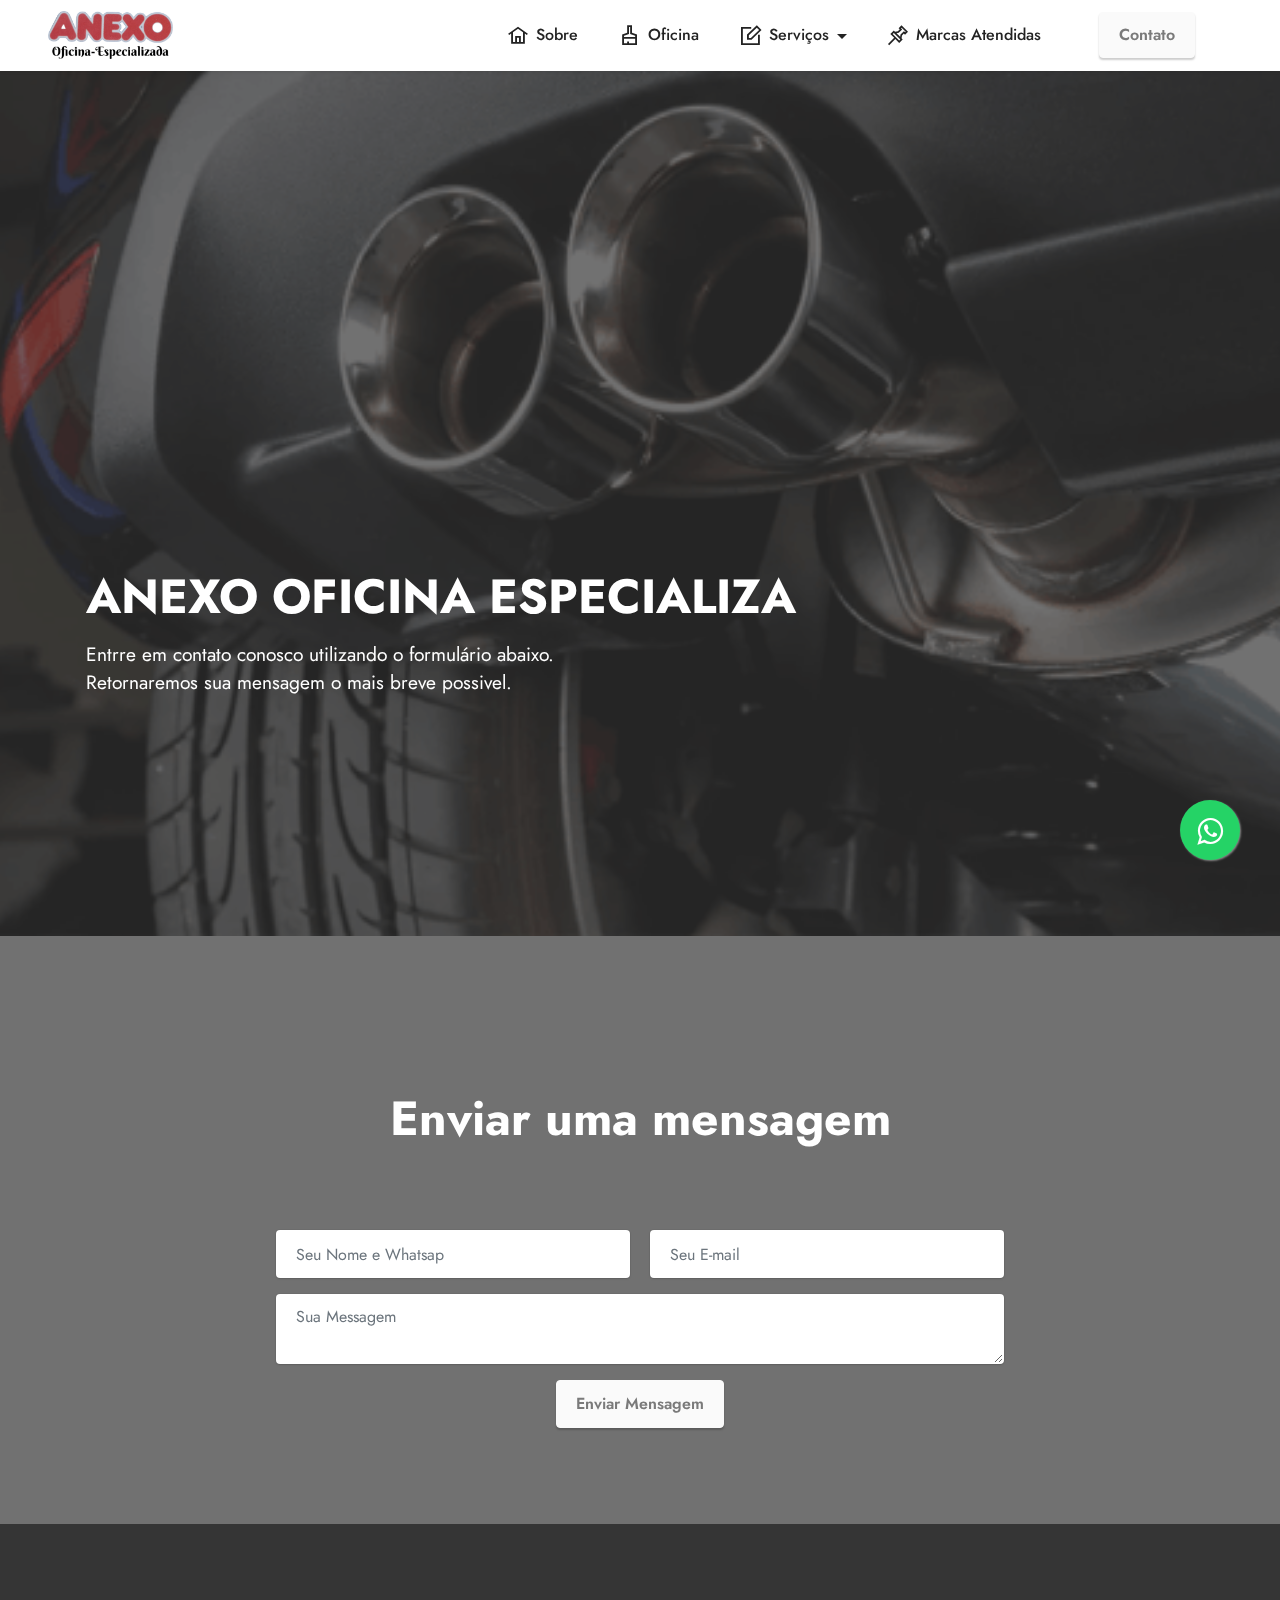
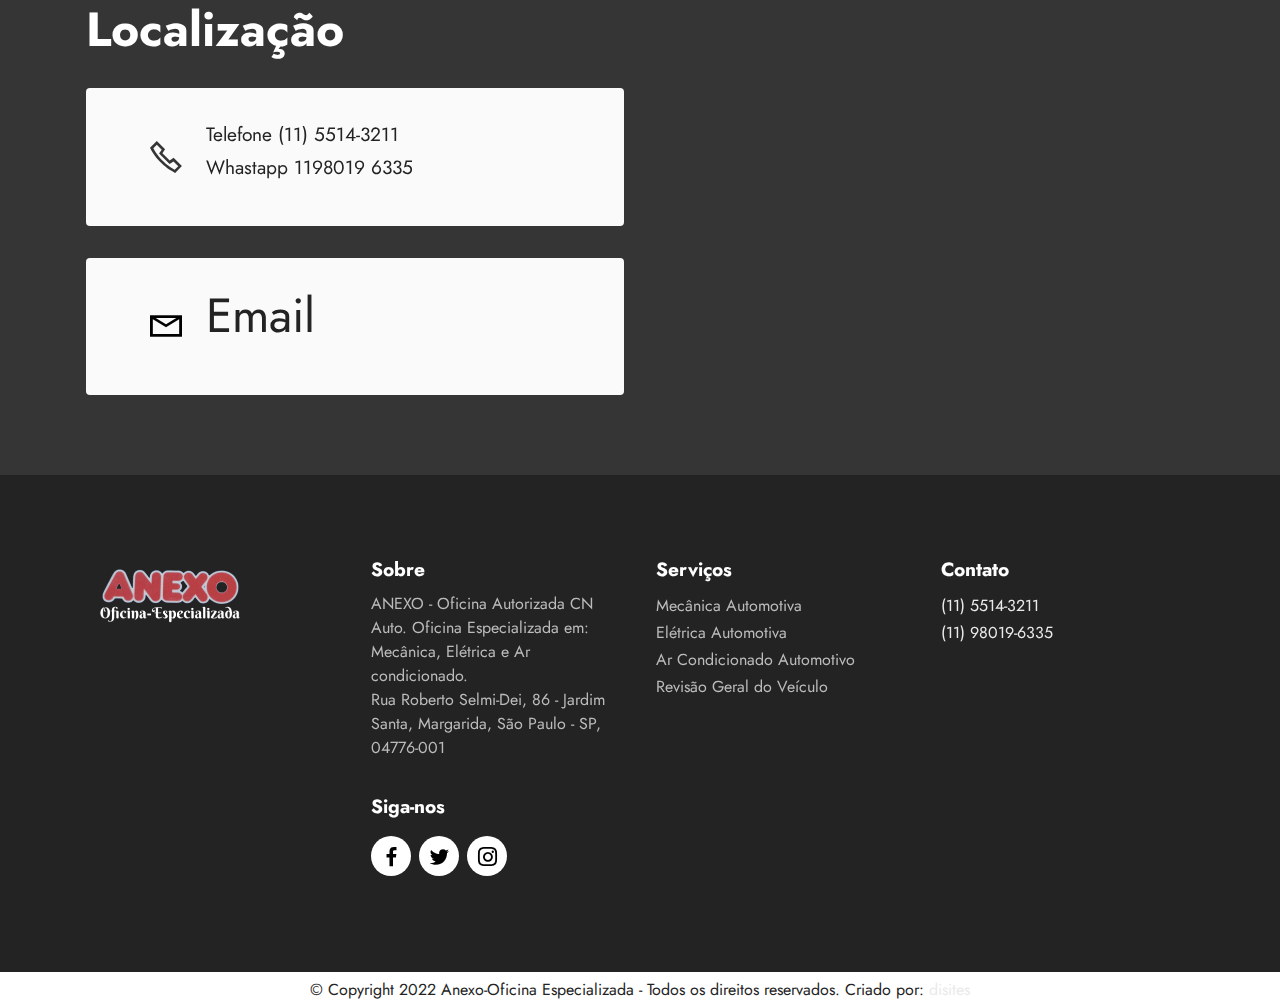
<file: contato.html>
<!DOCTYPE html>
<html  >
<head>
  
  <meta charset="UTF-8">
  <meta http-equiv="X-UA-Compatible" content="IE=edge">
  <meta name="twitter:card" content="summary_large_image"/>
  <meta name="twitter:image:src" content="">
  <meta property="og:image" content="">
  <meta name="twitter:title" content="contato">
  <meta name="viewport" content="width=device-width, initial-scale=1, minimum-scale=1">
  <link rel="shortcut icon" href="assets/images/novo-projeto-17-213x82.png" type="image/x-icon">
  <meta name="description" content="">
  
  
  <title>contato</title>
  <link rel="stylesheet" href="assets/web/assets/mobirise-icons2/mobirise2.css">
  <link rel="stylesheet" href="assets/bootstrap/css/bootstrap.min.css">
  <link rel="stylesheet" href="assets/bootstrap/css/bootstrap-grid.min.css">
  <link rel="stylesheet" href="assets/bootstrap/css/bootstrap-reboot.min.css">
  <link rel="stylesheet" href="assets/parallax/jarallax.css">
  <link rel="stylesheet" href="assets/dropdown/css/style.css">
  <link rel="stylesheet" href="assets/socicon/css/styles.css">
  <link rel="stylesheet" href="assets/theme/css/style.css">
  <link rel="preload" href="https://fonts.googleapis.com/css?family=Jost:100,200,300,400,500,600,700,800,900,100i,200i,300i,400i,500i,600i,700i,800i,900i&display=swap" as="style" onload="this.onload=null;this.rel='stylesheet'">
  <noscript><link rel="stylesheet" href="https://fonts.googleapis.com/css?family=Jost:100,200,300,400,500,600,700,800,900,100i,200i,300i,400i,500i,600i,700i,800i,900i&display=swap"></noscript>
  <link rel="preload" as="style" href="assets/mobirise/css/mbr-additional.css"><link rel="stylesheet" href="assets/mobirise/css/mbr-additional.css" type="text/css">
  
  
  
  
</head>
<body>
  
  <section data-bs-version="5.1" class="menu menu2 cid-tc9kFU6oZ1" once="menu" id="menu2-17">
    
    <nav class="navbar navbar-dropdown navbar-fixed-top navbar-expand-lg">
        <div class="container-fluid">
            <div class="navbar-brand">
                <span class="navbar-logo">
                    
                        <img src="assets/images/novo-projeto-17-213x82.png" alt="anexo oficina especializada" style="height: 3rem;">
                    
                </span>
                <span class="navbar-caption-wrap"><a class="navbar-caption text-black display-7" href="https://mobiri.se"></a></span>
            </div>
            <button class="navbar-toggler" type="button" data-toggle="collapse" data-bs-toggle="collapse" data-target="#navbarSupportedContent" data-bs-target="#navbarSupportedContent" aria-controls="navbarNavAltMarkup" aria-expanded="false" aria-label="Toggle navigation">
                <div class="hamburger">
                    <span></span>
                    <span></span>
                    <span></span>
                    <span></span>
                </div>
            </button>
            <div class="collapse navbar-collapse" id="navbarSupportedContent">
                <ul class="navbar-nav nav-dropdown" data-app-modern-menu="true"><li class="nav-item"><a class="nav-link link text-black display-4" href="index.html#image2-7"><span class="mobi-mbri mobi-mbri-home mbr-iconfont mbr-iconfont-btn"></span>Sobre</a></li>
                    
                    <li class="nav-item"><a class="nav-link link text-black display-4" href="index.html#gallery5-11"><span class="mobi-mbri mobi-mbri-website-theme-2 mbr-iconfont mbr-iconfont-btn"></span>Oficina</a>
                    </li><li class="nav-item dropdown"><a class="nav-link link dropdown-toggle text-black display-4" href="index.html#slider4-9" data-toggle="dropdown-submenu" data-bs-toggle="dropdown" data-bs-auto-close="outside" aria-expanded="false"><span class="mobi-mbri mobi-mbri-edit mbr-iconfont mbr-iconfont-btn"></span>Serviços</a><div class="dropdown-menu" aria-labelledby="dropdown-914"><a class="dropdown-item text-black text-primary display-4" href="mecanica-anexo.html">Mecânica</a><a class="text-black show dropdown-item text-primary display-4" href="eletrica-anexo.html">Elétrica</a><a class="text-black dropdown-item text-primary display-4" href="ar-condicionado-anexo.html">Ar Condicionado</a><a class="text-black show dropdown-item display-4" href="index.html#slider4-9">Revisão Veícular</a><a class="text-black dropdown-item text-primary display-4" href="https://anexo.offstore.me/" target="_blank">Troca de Peças e Acessorios</a></div></li><li class="nav-item"><a class="nav-link link text-black display-4" href="index.html#slider4-i"><span class="mobi-mbri mobi-mbri-pin mbr-iconfont mbr-iconfont-btn"></span>Marcas Atendidas</a></li></ul>
                
                <div class="navbar-buttons mbr-section-btn"><a class="btn btn-white display-4" href="contato.html#form5-y">Contato</a></div>
            </div>
        </div>
    </nav>
</section>

<section data-bs-version="5.1" class="header1 cid-te1O4fTXCI mbr-fullscreen mbr-parallax-background" id="header1-48">

    

    
    <div class="mbr-overlay" style="opacity: 0.7; background-color: rgb(53, 53, 53);"></div>

    <div class="container">
        <div class="row">
            <div class="col-12 col-lg-10">
                <h1 class="mbr-section-title mbr-fonts-style mb-3 display-1"><strong><br></strong><br><br><br><br><strong>ANEXO OFICINA ESPECIALIZA</strong></h1>
                
                <p class="mbr-text mbr-fonts-style display-7">Entrre em contato conosco utilizando o formulário abaixo. <br>Retornaremos sua mensagem o mais breve possivel.</p>
                
            </div>
        </div>
    </div>
</section>

<section data-bs-version="5.1" class="form5 cid-tc8Z92vWZ4" id="form5-y">
    
    
    <div class="container">
        <div class="mbr-section-head">
            <h3 class="mbr-section-title mbr-fonts-style align-center mb-0 display-1">
                <strong><br></strong><strong>Enviar uma mensagem</strong><br><strong><br></strong></h3>
            
        </div>
        <div class="row justify-content-center mt-4">
            <div class="col-lg-8 mx-auto mbr-form" data-form-type="formoid">
                <form action="https://mobirise.eu/" method="POST" class="mbr-form form-with-styler" data-form-title="Form Name"><input type="hidden" name="email" data-form-email="true" value="Vdm5+NAAga22ZF7WRtRluk3kzZF8Vp6dH04srQNb8BUa25adnIw3P8RS+q+HRXLC9WHCjVsIFb7zVKKhDnpZAuNyKtvRrNczf7gxdTUk3U07VIcB2iOe+RSbPAOwnW+0">
                    <div class="row">
                        <div hidden="hidden" data-form-alert="" class="alert alert-success col-12">Obrigado pelo preferencia...ANEXO agradece seu contato</div>
                        <div hidden="hidden" data-form-alert-danger="" class="alert alert-danger col-12">
                            Oops...! some problem!
                        </div>
                    </div>
                    <div class="dragArea row">
                        <div class="col-md col-sm-12 form-group mb-3" data-for="name">
                            <input type="text" name="name" placeholder="Seu Nome e Whatsap" data-form-field="name" class="form-control" value="" id="name-form5-y">
                        </div>
                        <div class="col-md col-sm-12 form-group mb-3" data-for="email">
                            <input type="email" name="email" placeholder="Seu E-mail" data-form-field="email" class="form-control" value="" id="email-form5-y">
                        </div>
                        
                        <div class="col-12 form-group mb-3" data-for="textarea">
                            <textarea name="textarea" placeholder="Sua Messagem" data-form-field="textarea" class="form-control" id="textarea-form5-y"></textarea>
                        </div>
                        <div class="col-lg-12 col-md-12 col-sm-12 align-center mbr-section-btn"><button type="submit" class="btn btn-white display-4">Enviar Mensagem</button></div>
                    </div>
                </form>
            </div>
        </div>
    </div>
</section>

<section data-bs-version="5.1" class="contacts3 map1 cid-tc8Z55Gr6C" id="contacts3-x">

    

    
    
    <div class="container">
        <div class="mbr-section-head">
            <h3 class="mbr-section-title mbr-fonts-style align-center mb-0 display-2">
                <strong>Localização</strong></h3>
            <h4 class="mbr-section-subtitle mbr-fonts-style align-center mb-0 mt-2 display-5"></h4>
        </div>
        <div class="row justify-content-center mt-4">
            <div class="card col-12 col-md-6">
                <div class="card-wrapper">
                    <div class="image-wrapper">
                        <span class="mbr-iconfont mobi-mbri-phone mobi-mbri" style="color: rgb(53, 53, 53); fill: rgb(53, 53, 53);"></span>
                    </div>
                    <div class="text-wrapper">
                        <h6 class="card-title mbr-fonts-style mb-1 display-5">
                            <strong><em><a href="tel:+55115514-3211" class="text-black">Telefone (11) 5514-3211</a></em></strong></h6>
                        <p class="mbr-text mbr-fonts-style display-5"><em><strong><a href="https://api.whatsapp.com/send?phone=5511980196335&text=Oi%2C%20estou%20vindo%20do%20site%20%20da%20ANEXO.%20Gostaria%20de%20Mais%20Informa%C3%A7%C3%B5es" class="text-black" target="_blank">Whastapp 1198019 6335</a></strong></em></p>
                    </div>
                </div>
                <div class="card-wrapper">
                    <div class="image-wrapper">
                        <span class="mbr-iconfont mobi-mbri-letter mobi-mbri" style="color: rgb(0, 0, 0); fill: rgb(0, 0, 0);"></span>
                    </div>
                    <div class="text-wrapper">
                        <h6 class="card-title mbr-fonts-style mb-1 display-2">
                            <strong><a href="contato.html#form5-y" class="text-black">Email</a></strong>
                        </h6>
                        <p class="mbr-text mbr-fonts-style display-7"></p>
                    </div>
                </div>
            </div>
            <div class="map-wrapper col-12 col-md-6">
                <div class="google-map"></div>
            </div>
        </div>
    </div>
</section>

<section data-bs-version="5.1" class="footer4 cid-tc2zLROGka" once="footers" id="footer4-v">

    

    
    
    <div class="container">
        <div class="row mbr-white">
            <div class="col-6 col-lg-3">
                <div class="media-wrap col-md-8 col-12">
                    
                        <img src="assets/images/foot-337x152.png" alt="ANEXO OFICINA ESPECIALIZADA">
                    
                </div>
            </div>
            <div class="col-12 col-md-6 col-lg-3">
                <h5 class="mbr-section-subtitle mbr-fonts-style mb-2 display-7"><strong>Sobre</strong></h5>
                <p class="mbr-text mbr-fonts-style mb-4 display-4">ANEXO - Oficina Autorizada CN Auto. Oficina Especializada em: Mecânica, Elétrica e Ar condicionado.&nbsp;<br>Rua Roberto Selmi-Dei, 86 - Jardim Santa, Margarida, São Paulo - SP, 04776-001<br></p>
                <h5 class="mbr-section-subtitle mbr-fonts-style mb-3 display-7"><strong>Siga-nos</strong></h5>
                <div class="social-row display-7">
                    <div class="soc-item">
                        
                            <span class="mbr-iconfont socicon-facebook socicon"></span>
                        
                    </div>
                    <div class="soc-item">
                        
                            <span class="mbr-iconfont socicon-twitter socicon"></span>
                        
                    </div>
                    <div class="soc-item">
                        
                            <span class="mbr-iconfont socicon-instagram socicon"></span>
                        
                    </div>
                    
                </div>
            </div>
            <div class="col-12 col-md-6 col-lg-3">
                <h5 class="mbr-section-subtitle mbr-fonts-style mb-2 display-7">
                    <strong>Serviços</strong></h5>
                <ul class="list mbr-fonts-style display-4">
                    <li class="mbr-text item-wrap">Mecânica Automotiva</li>
                    <li class="mbr-text item-wrap">Elétrica Automotiva</li>
                    <li class="mbr-text item-wrap">Ar Condicionado Automotivo</li>
                    <li class="mbr-text item-wrap">Revisão Geral do Veículo</li>
                </ul>
            </div>
            <div class="col-12 col-md-6 col-lg-3">
                <h5 class="mbr-section-subtitle mbr-fonts-style mb-2 display-7"><strong>Contato</strong></h5>
                <ul class="list mbr-fonts-style display-4">
                    <li class="mbr-text item-wrap"><a href="tel:+55115514-3211" class="text-primary">(11) 5514-3211</a>
</li><li class="mbr-text item-wrap"><a href="https://wa.me/5511980196335" class="text-primary">(11) 98019-6335</a></li>
                </ul>
            </div>
            
        </div>
    </div>
</section><section class="display-0" style="padding: 0;align-items: center;justify-content: center;flex-wrap: wrap;    align-content: center;display: flex;position: relative;height: 0rem;"><a href="https://mobiri.se/2790814" style="flex: 0 0;height: 0rem;position: absolute;width: 100%;z-index: 0;"><img alt="" style="height: 0rem;" src="[data-uri]"></a><p style="margin: 0;text-align: center;" class="display-0"></p><a style="z-index:0" href="https://mobirise.com"></a></section><script src="assets/bootstrap/js/bootstrap.bundle.min.js"></script>  <script src="assets/parallax/jarallax.js"></script>  <script src="assets/smoothscroll/smooth-scroll.js"></script>  <script src="assets/ytplayer/index.js"></script>  <script src="assets/dropdown/js/navbar-dropdown.js"></script>  <script src="assets/embla/embla.min.js"></script>  <script src="assets/embla/script.js"></script>  <script src="assets/theme/js/script.js"></script>  
  
  
</body>

<footer>
  <link rel="stylesheet" href="https://maxcdn.bootstrapcdn.com/font-awesome/4.5.0/css/font-awesome.min.css">
<a href="https://api.whatsapp.com/send?phone=5511980196335&text=Oi%2C%20estou%20vindo%20do%20site%20%20da%20ANEXO.%20Gostaria%20de%20Mais%20Informa%C3%A7%C3%B5es" style="position:fixed;width:60px;height:60px;bottom:40px;right:40px;background-color:#25d366;color:#FFF;border-radius:50px;text-align:center;font-size:30px;box-shadow: 1px 1px 2px #888;
  z-index:1000;" target="_blank">
<i style="margin-top:16px" class="fa fa-whatsapp"></i>
</a>
</section><section class="display-0" style="padding: 0;align-items: center;justify-content: center;flex-wrap: wrap;    align-content: center;display: flex;position: relative;height: 0rem;"><a href="https://mobiri.se/2790814" style="flex: 0 0;height: 0rem;position: absolute;width: 100%;z-index: 0;"><img alt="" style="height: 0rem;" src="[data-uri]"></a><p style="margin: 0;text-align: center;" class="display-0"></p><a style="z-index:0" href="https://mobirise.com/offline-website-builder.html"></a></section><script src="assets/bootstrap/js/bootstrap.bundle.min.js"></script>  <script src="assets/smoothscroll/smooth-scroll.js"></script>  <script src="assets/ytplayer/index.js"></script>  <script src="assets/theme/js/script.js"></script>    

<div class="col-12 mt-1">
                <p class="mbr-text mb-0 mbr-fonts-style copyright align-center display-14">
                    © Copyright 2022 Anexo-Oficina Especializada - Todos os direitos reservados. Criado por: <strong><em><a href="https://linktr.ee/disites" class="text-primary" target="_blank">disites</a></em></strong></p>
            </div>
  </footer>

</html>
</file>
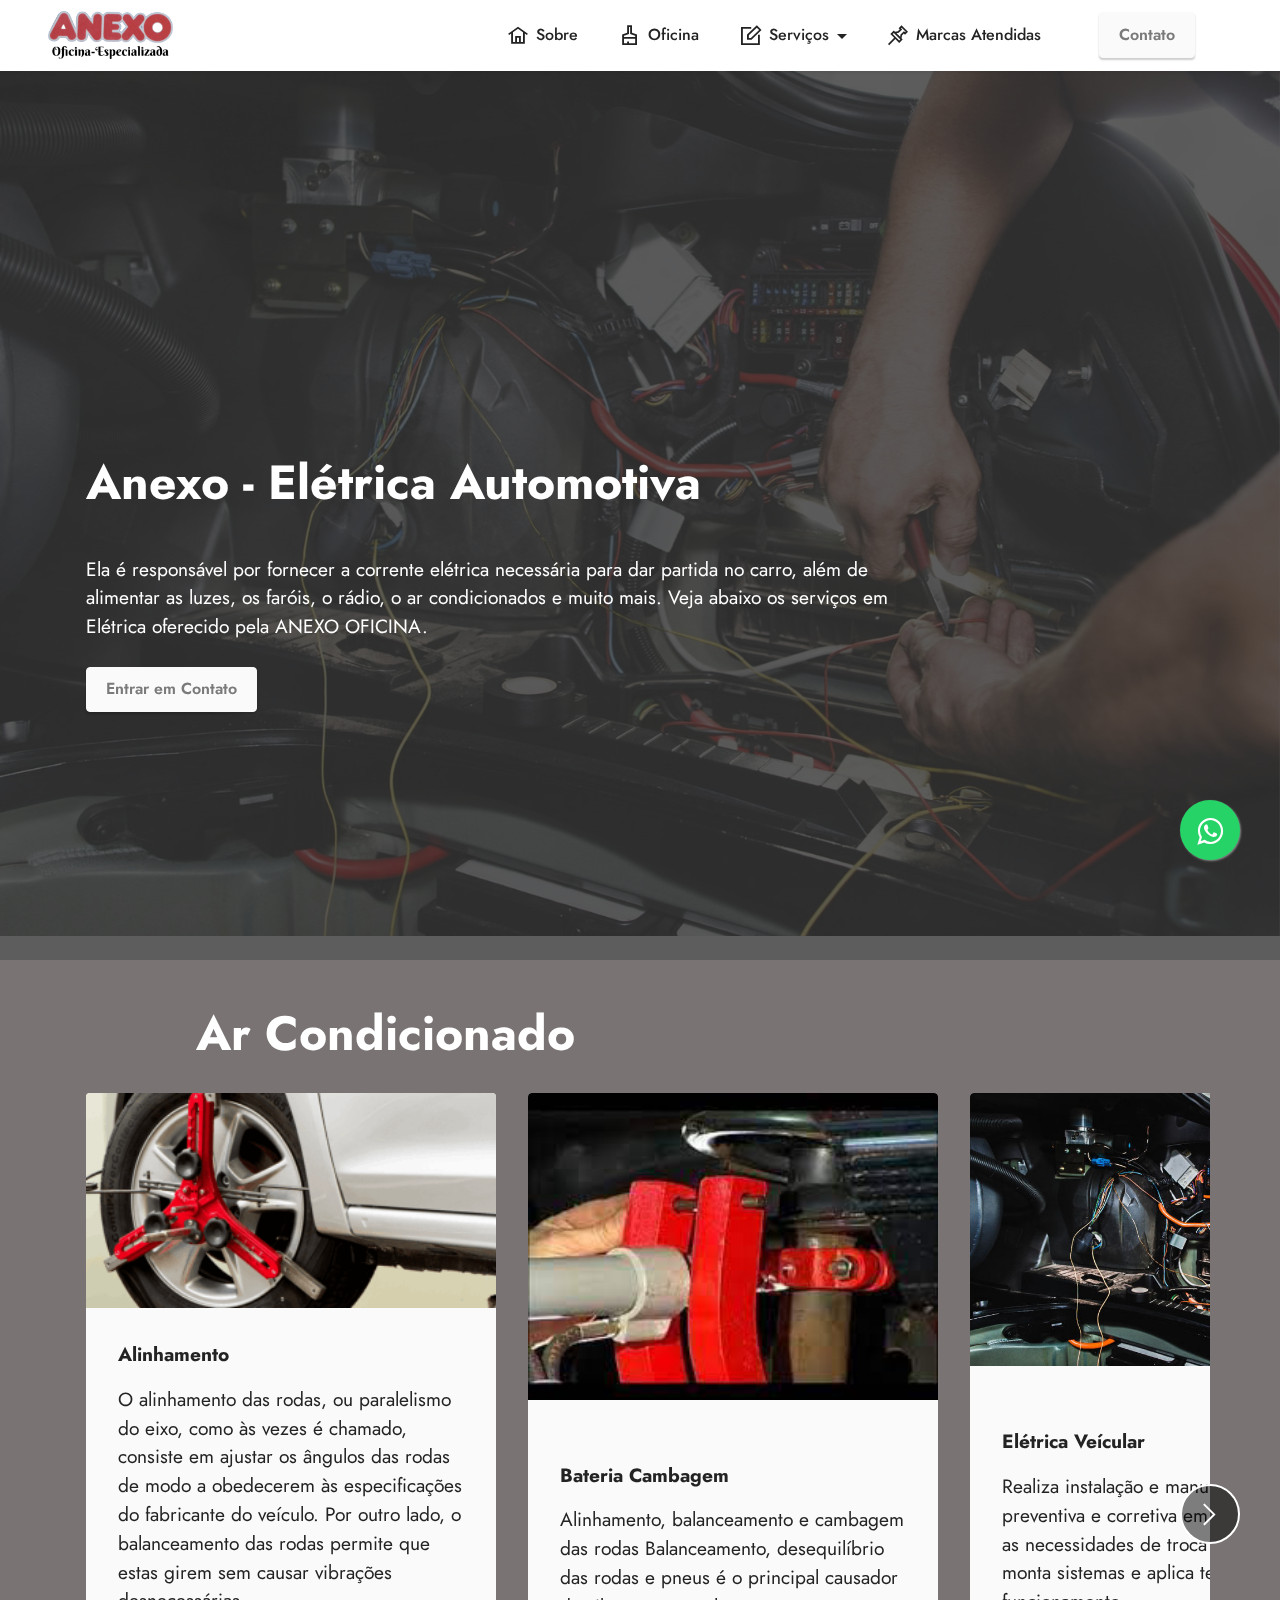
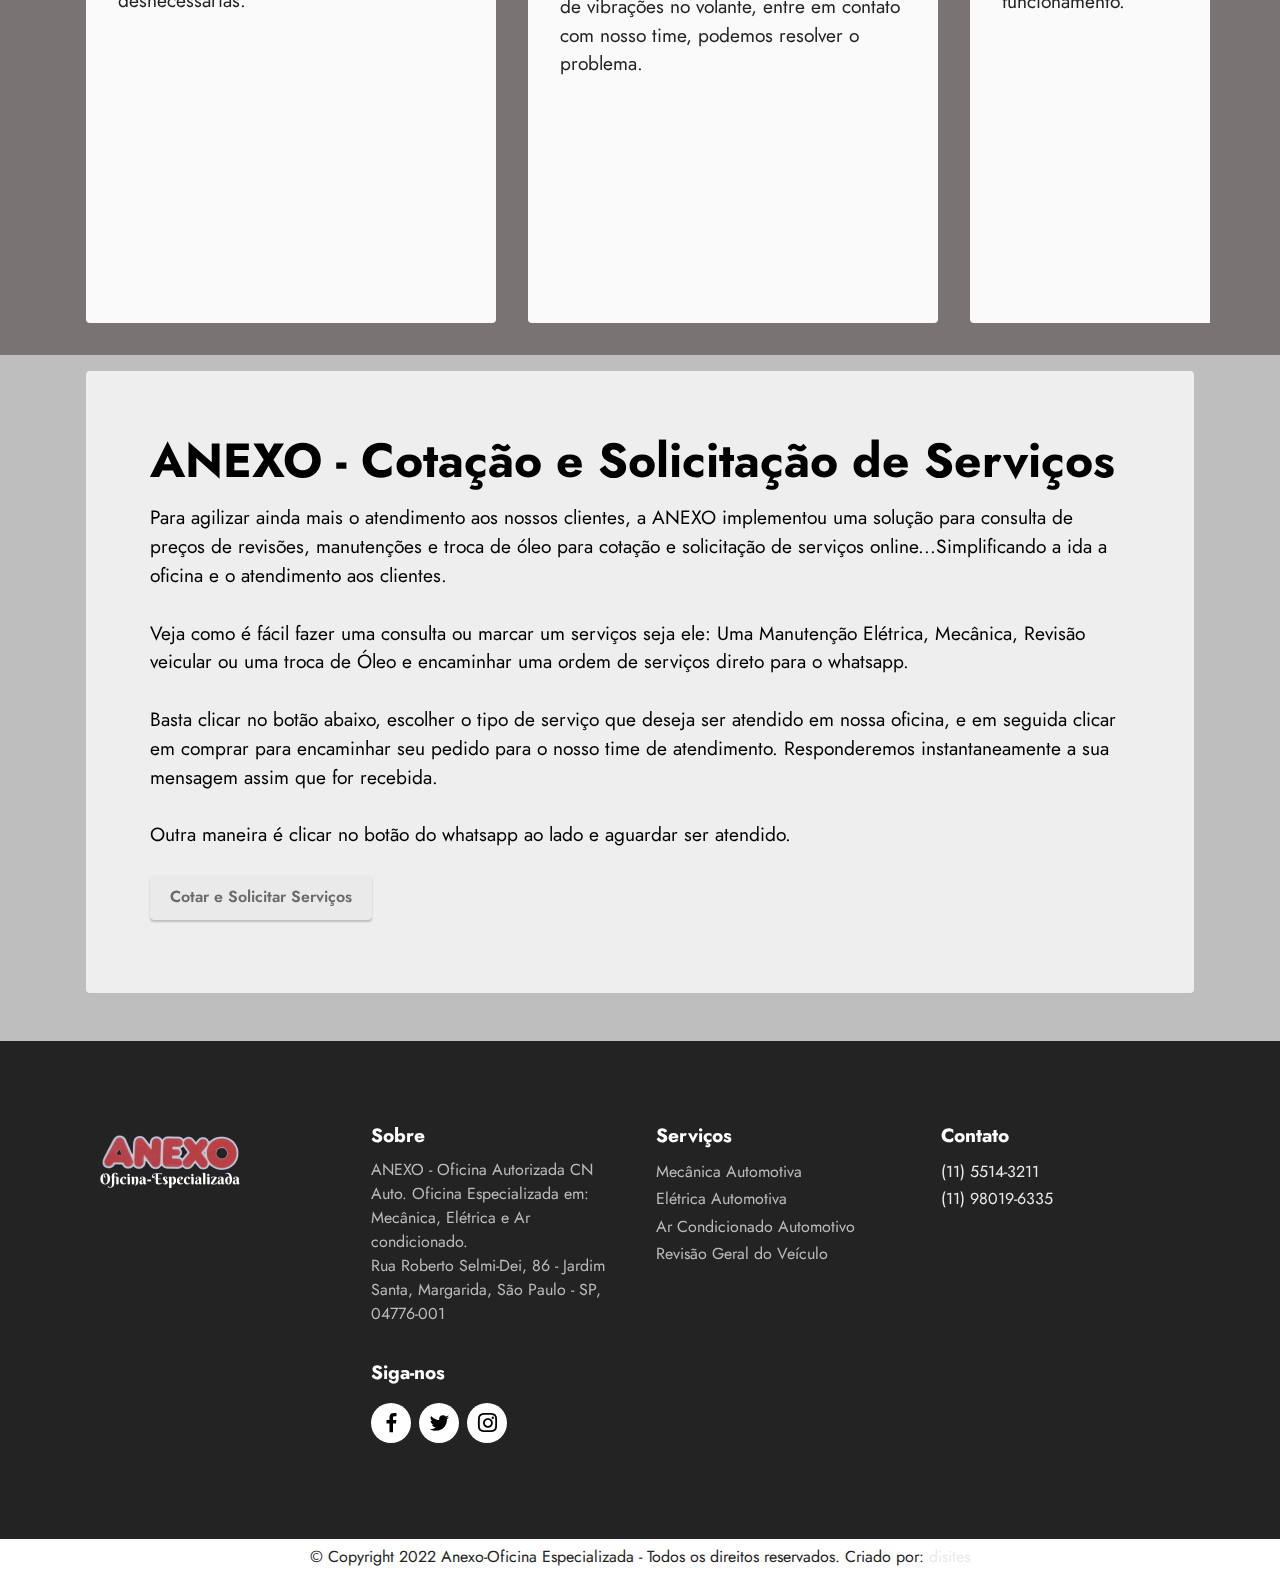
<file: eletrica-anexo.html>
<!DOCTYPE html>
<html  >
<head>

  <meta charset="UTF-8">
  <meta http-equiv="X-UA-Compatible" content="IE=edge">
  <meta name="twitter:card" content="summary_large_image"/>
  <meta name="twitter:image:src" content="">
  <meta property="og:image" content="">
  <meta name="twitter:title" content="eletrica-anexo">
  <meta name="viewport" content="width=device-width, initial-scale=1, minimum-scale=1">
  <link rel="shortcut icon" href="assets/images/novo-projeto-17-213x82.png" type="image/x-icon">
  <meta name="description" content="Oficina Anexo - Oficina Autorizada CNT Auto, 
Especializada em Mecânica, Elétrica e Ar condicionado veícular. 
Oficina anexo na Rua Roberto Selmi-Dei, 86 Venha traga seu veículo.">
  
  
  <title>eletrica-anexo</title>
  <link rel="stylesheet" href="assets/web/assets/mobirise-icons2/mobirise2.css">
  <link rel="stylesheet" href="assets/bootstrap/css/bootstrap.min.css">
  <link rel="stylesheet" href="assets/bootstrap/css/bootstrap-grid.min.css">
  <link rel="stylesheet" href="assets/bootstrap/css/bootstrap-reboot.min.css">
  <link rel="stylesheet" href="assets/parallax/jarallax.css">
  <link rel="stylesheet" href="assets/dropdown/css/style.css">
  <link rel="stylesheet" href="assets/socicon/css/styles.css">
  <link rel="stylesheet" href="assets/theme/css/style.css">
  <link rel="preload" href="https://fonts.googleapis.com/css?family=Jost:100,200,300,400,500,600,700,800,900,100i,200i,300i,400i,500i,600i,700i,800i,900i&display=swap" as="style" onload="this.onload=null;this.rel='stylesheet'">
  <noscript><link rel="stylesheet" href="https://fonts.googleapis.com/css?family=Jost:100,200,300,400,500,600,700,800,900,100i,200i,300i,400i,500i,600i,700i,800i,900i&display=swap"></noscript>
  <link rel="preload" as="style" href="assets/mobirise/css/mbr-additional.css"><link rel="stylesheet" href="assets/mobirise/css/mbr-additional.css" type="text/css">
  
  
  
  
</head>
<body>
  
  <section data-bs-version="5.1" class="menu menu2 cid-tc9yrGOiE3" once="menu" id="menu2-1f">
    
    <nav class="navbar navbar-dropdown navbar-fixed-top navbar-expand-lg">
        <div class="container-fluid">
            <div class="navbar-brand">
                <span class="navbar-logo">
                    
                        <img src="assets/images/novo-projeto-17-213x82.png" alt="anexo oficina especializada" style="height: 3rem;">
                    
                </span>
                <span class="navbar-caption-wrap"><a class="navbar-caption text-black display-7" href="https://mobiri.se"></a></span>
            </div>
            <button class="navbar-toggler" type="button" data-toggle="collapse" data-bs-toggle="collapse" data-target="#navbarSupportedContent" data-bs-target="#navbarSupportedContent" aria-controls="navbarNavAltMarkup" aria-expanded="false" aria-label="Toggle navigation">
                <div class="hamburger">
                    <span></span>
                    <span></span>
                    <span></span>
                    <span></span>
                </div>
            </button>
            <div class="collapse navbar-collapse" id="navbarSupportedContent">
                <ul class="navbar-nav nav-dropdown" data-app-modern-menu="true"><li class="nav-item"><a class="nav-link link text-black display-4" href="index.html#image2-7"><span class="mobi-mbri mobi-mbri-home mbr-iconfont mbr-iconfont-btn"></span>Sobre</a></li>
                    
                    <li class="nav-item"><a class="nav-link link text-black display-4" href="index.html#gallery5-11"><span class="mobi-mbri mobi-mbri-website-theme-2 mbr-iconfont mbr-iconfont-btn"></span>Oficina</a>
                    </li><li class="nav-item dropdown"><a class="nav-link link dropdown-toggle text-black display-4" href="index.html#slider4-9" data-toggle="dropdown-submenu" data-bs-toggle="dropdown" data-bs-auto-close="outside" aria-expanded="false"><span class="mobi-mbri mobi-mbri-edit mbr-iconfont mbr-iconfont-btn"></span>Serviços</a><div class="dropdown-menu" aria-labelledby="dropdown-914"><a class="dropdown-item text-black text-primary display-4" href="mecanica-anexo.html">Mecânica</a><a class="text-black show dropdown-item text-primary display-4" href="eletrica-anexo.html">Elétrica</a><a class="text-black dropdown-item text-primary display-4" href="ar-condicionado-anexo.html">Ar Condicionado</a><a class="text-black show dropdown-item display-4" href="index.html#slider4-9">Revisão Veícular</a><a class="text-black dropdown-item text-primary display-4" href="https://anexo.offstore.me/" target="_blank">Troca de Peças e Acessorios</a></div></li><li class="nav-item"><a class="nav-link link text-black display-4" href="index.html#slider4-i"><span class="mobi-mbri mobi-mbri-pin mbr-iconfont mbr-iconfont-btn"></span>Marcas Atendidas</a></li></ul>
                
                <div class="navbar-buttons mbr-section-btn"><a class="btn btn-white display-4" href="contato.html#form5-y">Contato</a></div>
            </div>
        </div>
    </nav>
</section>

<section data-bs-version="5.1" class="header1 cid-te1D6nKlqU mbr-fullscreen mbr-parallax-background" id="header1-3v">

    

    
    <div class="mbr-overlay" style="opacity: 0.8; background-color: rgb(53, 53, 53);"></div>

    <div class="container">
        <div class="row">
            <div class="col-12 col-lg-9">
                <h1 class="mbr-section-title mbr-fonts-style mb-3 display-1"><strong><br></strong><br><br><strong>Anexo - Elétrica Automotiva</strong></h1>
                
                <p class="mbr-text mbr-fonts-style display-7"><br>Ela é responsável por fornecer a corrente elétrica necessária para dar partida no carro, além de alimentar as luzes, os faróis, o rádio, o ar condicionados e muito mais. Veja abaixo os serviços em Elétrica oferecido pela ANEXO OFICINA.</p>
                <div class="mbr-section-btn mt-3"><a class="btn btn-white display-4" href="https://api.whatsapp.com/send?phone=5511980196335&text=Oi%2C%20estou%20vindo%20do%20site%20%20da%20ANEXO.%20Gostaria%20de%20Mais%20Informa%C3%A7%C3%B5es" target="_blank">Entrar em Contato</a></div>
            </div>
        </div>
    </div>
</section>

<section data-bs-version="5.1" class="slider4 mbr-embla cid-tc9yrJzlzV" id="slider4-1i">
    
    
    <div class="position-relative text-center">
        <div class="mbr-section-head">
            <h4 class="mbr-section-title mbr-fonts-style align-center mb-0 display-2"><strong>&nbsp; &nbsp; &nbsp; &nbsp; &nbsp; &nbsp; &nbsp; Ar Condicionado</strong></h4>
            
        </div>
        <div class="embla mt-4" data-skip-snaps="true" data-align="center" data-contain-scroll="trimSnaps" data-auto-play-interval="5" data-draggable="true">
            <div class="embla__viewport container">
                <div class="embla__container">
                    
                    <div class="embla__slide slider-image item active" style="margin-left: 1rem; margin-right: 1rem;">
                        <div class="slide-content">
                            <div class="item-wrapper">
                                <div class="item-img">
                                    <img src="assets/images/alinhamento-301x158.png" alt="Mobirise Website Builder" data-slide-to="1" data-bs-slide-to="1">
                                </div>
                            </div>
                            <div class="item-content">
                                <h5 class="item-title mbr-fonts-style display-7"><strong>Alinhamento</strong></h5>
                                
                                <p class="mbr-text mbr-fonts-style mt-3 display-7"> O alinhamento das rodas, ou paralelismo do eixo, como às vezes é chamado, consiste em ajustar os ângulos das rodas de modo a obedecerem às especificações do fabricante do veículo. Por outro lado, o balanceamento das rodas permite que estas girem sem causar vibrações desnecessárias.</p>
                            </div>
                            
                        </div>
                    </div>
                    <div class="embla__slide slider-image item" style="margin-left: 1rem; margin-right: 1rem;">
                        <div class="slide-content">
                            <div class="item-wrapper">
                                <div class="item-img">
                                    <img src="assets/images/bateria-cambagem-259x194.jpg" alt="Mobirise Website Builder" data-slide-to="3" data-bs-slide-to="3">
                                </div>
                            </div>
                            <div class="item-content">
                                <h5 class="item-title mbr-fonts-style display-7"><strong><br>Bateria Cambagem</strong></h5>
                                
                                <p class="mbr-text mbr-fonts-style mt-3 display-7">Alinhamento, balanceamento e cambagem das rodas Balanceamento, desequilíbrio das rodas e pneus é o principal causador de vibrações no volante, entre em contato com nosso time, podemos resolver o problema.<br></p>
                            </div>
                            
                        </div>
                    </div><div class="embla__slide slider-image item" style="margin-left: 1rem; margin-right: 1rem;">
                        <div class="slide-content">
                            <div class="item-wrapper">
                                <div class="item-img">
                                    <img src="assets/images/eltrica-736x491.jpg" alt="Mobirise Website Builder" data-slide-to="4" data-bs-slide-to="4">
                                </div>
                            </div>
                            <div class="item-content">
                                <h5 class="item-title mbr-fonts-style display-7"><strong><br>Elétrica Veícular</strong></h5>
                                
                                <p class="mbr-text mbr-fonts-style mt-3 display-7">Realiza instalação e manutenção elétrica preventiva e corretiva em veículos, analisa as necessidades de troca e regulagem, monta sistemas e aplica testes de funcionamento.<br></p>
                            </div>
                            
                        </div>
                    </div><div class="embla__slide slider-image item" style="margin-left: 1rem; margin-right: 1rem;">
                        <div class="slide-content">
                            <div class="item-wrapper">
                                <div class="item-img">
                                    <img src="assets/images/escapamento-500x333.png" alt="Mobirise Website Builder" data-slide-to="5" data-bs-slide-to="5">
                                </div>
                            </div>
                            <div class="item-content">
                                <h5 class="item-title mbr-fonts-style display-7"><strong><br>Escapamento</strong></h5>
                                
                                <p class="mbr-text mbr-fonts-style mt-3 display-7">Realiza instalação e manutenção elétrica preventiva e corretiva em veículos, analisa 
<br>O tubo de escape, ou escapamento no Brasil, é um condutor que possibilita ao automóvel encaminhar os gases do resultado da combustão para fora do ambiente do motor, além de influenciar no desenvolvimento do motor.
<br>Quando envelhece fica com uma aparência ressecada e fazendo um barulho anormal, além disso as boas práticas manda fazer a manutenção constante. Traga  seu veículo a nossa loja e faremos uma avaliação.&nbsp;<br></p>
                            </div>
                            
                        </div>
                    </div><div class="embla__slide slider-image item" style="margin-left: 1rem; margin-right: 1rem;">
                        <div class="slide-content">
                            <div class="item-wrapper">
                                <div class="item-img">
                                    <img src="assets/images/pneus.webp" alt="Mobirise Website Builder" data-slide-to="6" data-bs-slide-to="6">
                                </div>
                            </div>
                            <div class="item-content">
                                <h5 class="item-title mbr-fonts-style display-7"><strong><br>Pneus</strong></h5>
                                
                                <p class="mbr-text mbr-fonts-style mt-3 display-7">Se o pneu já traz um indicador de desgaste, chamado de TWI, este indicador visual se apresenta como pequenas barras de borracha entre os sulcos do pneu. Assim, você deve observar a altura da banda de borracha. Quando ela chega mais próxima ao TWI, é sinal de que já está na hora de trocar. Traga seu veículo para a nossa loja e será avaliado corretamente.</p>
                            </div>
                            
                        </div>
                    </div><div class="embla__slide slider-image item" style="margin-left: 1rem; margin-right: 1rem;">
                        <div class="slide-content">
                            <div class="item-wrapper">
                                <div class="item-img">
                                    <img src="assets/images/troca-de-oleo-670x400.jpg" alt="Mobirise Website Builder" data-slide-to="7" data-bs-slide-to="7">
                                </div>
                            </div>
                            <div class="item-content">
                                <h5 class="item-title mbr-fonts-style display-7"><strong><br>Filtro</strong></h5>
                                
                                <p class="mbr-text mbr-fonts-style mt-3 display-7">O filtro de óleo deve ser trocado sempre que houver uma troca de óleo, pois não adianta tomar banho e colocar a mesma roupa. Em seu interior, o filtro pode reter entre 0,5 e 1 litro de óleo, ou seja, se não trocar o componente, o óleo novo vai se misturar com o antigo.</p>
                            </div>
                            
                        </div>
                    </div>
                    
                </div>
            </div>
            <button class="embla__button embla__button--prev">
                <span class="mobi-mbri mobi-mbri-arrow-prev mbr-iconfont" aria-hidden="true"></span>
                <span class="sr-only visually-hidden visually-hidden">Previous</span>
            </button>
            <button class="embla__button embla__button--next">
                <span class="mobi-mbri mobi-mbri-arrow-next mbr-iconfont" aria-hidden="true"></span>
                <span class="sr-only visually-hidden visually-hidden">Next</span>
            </button>
        </div>
    </div>
</section>

<section data-bs-version="5.1" class="content15 cid-tcC1Q8Zu9D" id="content15-31">

    

    
    
    <div class="container">
        <div class="row justify-content-center">
            <div class="card col-md-12 col-lg-12">
                <div class="card-wrapper">
                    <div class="card-box align-left">
                        <h4 class="card-title mbr-fonts-style mbr-white mb-3 display-2">
                            <strong>ANEXO - Cotação e Solicitação de Serviços</strong></h4>
                        <p class="mbr-text mbr-fonts-style display-7">Para agilizar ainda mais o atendimento aos nossos clientes, a ANEXO implementou uma solução para consulta de preços de revisões, manutenções e troca de óleo para cotação e solicitação de serviços online...Simplificando a ida a oficina e o atendimento aos clientes.
<br>
<br>Veja como é fácil fazer uma consulta ou marcar um serviços seja ele: Uma Manutenção Elétrica, Mecânica, Revisão veicular ou uma troca de Óleo e encaminhar uma ordem de serviços direto para o whatsapp.
<br>
<br>Basta clicar no botão abaixo, escolher o tipo de serviço que deseja ser atendido em nossa oficina, e em seguida clicar em comprar para encaminhar seu pedido para o nosso time de atendimento. Responderemos instantaneamente a sua mensagem assim que for recebida. 
<br>
<br>Outra maneira é clicar no botão do whatsapp ao lado e aguardar ser atendido.&nbsp;<br></p>
                        <div class="mbr-section-btn mt-3"><a class="btn btn-primary display-4" href="https://anexo.offstore.me/shop" target="_blank">Cotar e Solicitar Serviços</a></div>
                    </div>
                </div>
            </div>
        </div>
    </div>
</section>

<section data-bs-version="5.1" class="footer4 cid-tc9yrLijLv" once="footers" id="footer4-1j">

    

    
    
    <div class="container">
        <div class="row mbr-white">
            <div class="col-6 col-lg-3">
                <div class="media-wrap col-md-8 col-12">
                    
                        <img src="assets/images/foot-337x152.png" alt="ANEXO OFICINA ESPECIALIZADA">
                    
                </div>
            </div>
            <div class="col-12 col-md-6 col-lg-3">
                <h5 class="mbr-section-subtitle mbr-fonts-style mb-2 display-7"><strong>Sobre</strong></h5>
                <p class="mbr-text mbr-fonts-style mb-4 display-4">ANEXO - Oficina Autorizada CN Auto. Oficina Especializada em: Mecânica, Elétrica e Ar condicionado.&nbsp;<br>Rua Roberto Selmi-Dei, 86 - Jardim Santa, Margarida, São Paulo - SP, 04776-001<br></p>
                <h5 class="mbr-section-subtitle mbr-fonts-style mb-3 display-7"><strong>Siga-nos</strong></h5>
                <div class="social-row display-7">
                    <div class="soc-item">
                        
                            <span class="mbr-iconfont socicon-facebook socicon"></span>
                        
                    </div>
                    <div class="soc-item">
                        
                            <span class="mbr-iconfont socicon-twitter socicon"></span>
                        
                    </div>
                    <div class="soc-item">
                        
                            <span class="mbr-iconfont socicon-instagram socicon"></span>
                        
                    </div>
                    
                </div>
            </div>
            <div class="col-12 col-md-6 col-lg-3">
                <h5 class="mbr-section-subtitle mbr-fonts-style mb-2 display-7">
                    <strong>Serviços</strong></h5>
                <ul class="list mbr-fonts-style display-4">
                    <li class="mbr-text item-wrap">Mecânica Automotiva</li>
                    <li class="mbr-text item-wrap">Elétrica Automotiva</li>
                    <li class="mbr-text item-wrap">Ar Condicionado Automotivo</li>
                    <li class="mbr-text item-wrap">Revisão Geral do Veículo</li>
                </ul>
            </div>
            <div class="col-12 col-md-6 col-lg-3">
                <h5 class="mbr-section-subtitle mbr-fonts-style mb-2 display-7"><strong>Contato</strong></h5>
                <ul class="list mbr-fonts-style display-4">
                    <li class="mbr-text item-wrap"><a href="tel:+55115514-3211" class="text-primary">(11) 5514-3211</a>
</li><li class="mbr-text item-wrap"><a href="https://wa.me/5511980196335" class="text-primary">(11) 98019-6335</a></li>
                </ul>
            </div>
            
        </div>
    </div>
</section><section class="display-0" style="padding: 0;align-items: center;justify-content: center;flex-wrap: wrap;    align-content: center;display: flex;position: relative;height: 0rem;"><a href="https://mobiri.se/2790814" style="flex: 0 0;height: 0rem;position: absolute;width: 100%;z-index: 0;"><img alt="" style="height: 0rem;" src="[data-uri]"></a><p style="margin: 0;text-align: center;" class="display-0"></p><a style="z-index:0" href="https://mobirise.com"></a></section><script src="assets/bootstrap/js/bootstrap.bundle.min.js"></script>  <script src="assets/parallax/jarallax.js"></script>  <script src="assets/smoothscroll/smooth-scroll.js"></script>  <script src="assets/ytplayer/index.js"></script>  <script src="assets/dropdown/js/navbar-dropdown.js"></script>  <script src="assets/embla/embla.min.js"></script>  <script src="assets/embla/script.js"></script>  <script src="assets/theme/js/script.js"></script>  
  
  
</body>

<footer>
  <link rel="stylesheet" href="https://maxcdn.bootstrapcdn.com/font-awesome/4.5.0/css/font-awesome.min.css">
<a href="https://api.whatsapp.com/send?phone=5511980196335&text=Oi%2C%20estou%20vindo%20do%20site%20%20da%20ANEXO.%20Gostaria%20de%20Mais%20Informa%C3%A7%C3%B5es" style="position:fixed;width:60px;height:60px;bottom:40px;right:40px;background-color:#25d366;color:#FFF;border-radius:50px;text-align:center;font-size:30px;box-shadow: 1px 1px 2px #888;
  z-index:1000;" target="_blank">
<i style="margin-top:16px" class="fa fa-whatsapp"></i>
</a>
</section><section class="display-0" style="padding: 0;align-items: center;justify-content: center;flex-wrap: wrap;    align-content: center;display: flex;position: relative;height: 0rem;"><a href="https://mobiri.se/2790814" style="flex: 0 0;height: 0rem;position: absolute;width: 100%;z-index: 0;"><img alt="" style="height: 0rem;" src="[data-uri]"></a><p style="margin: 0;text-align: center;" class="display-0"></p><a style="z-index:0" href="https://mobirise.com/offline-website-builder.html"></a></section><script src="assets/bootstrap/js/bootstrap.bundle.min.js"></script>  <script src="assets/smoothscroll/smooth-scroll.js"></script>  <script src="assets/ytplayer/index.js"></script>  <script src="assets/theme/js/script.js"></script>    

<div class="col-12 mt-1">
                <p class="mbr-text mb-0 mbr-fonts-style copyright align-center display-14">
                    © Copyright 2022 Anexo-Oficina Especializada - Todos os direitos reservados. Criado por: <strong><em><a href="https://linktr.ee/disites" class="text-primary" target="_blank">disites</a></em></strong></p>
            </div>
  </footer>

</html>
</file>
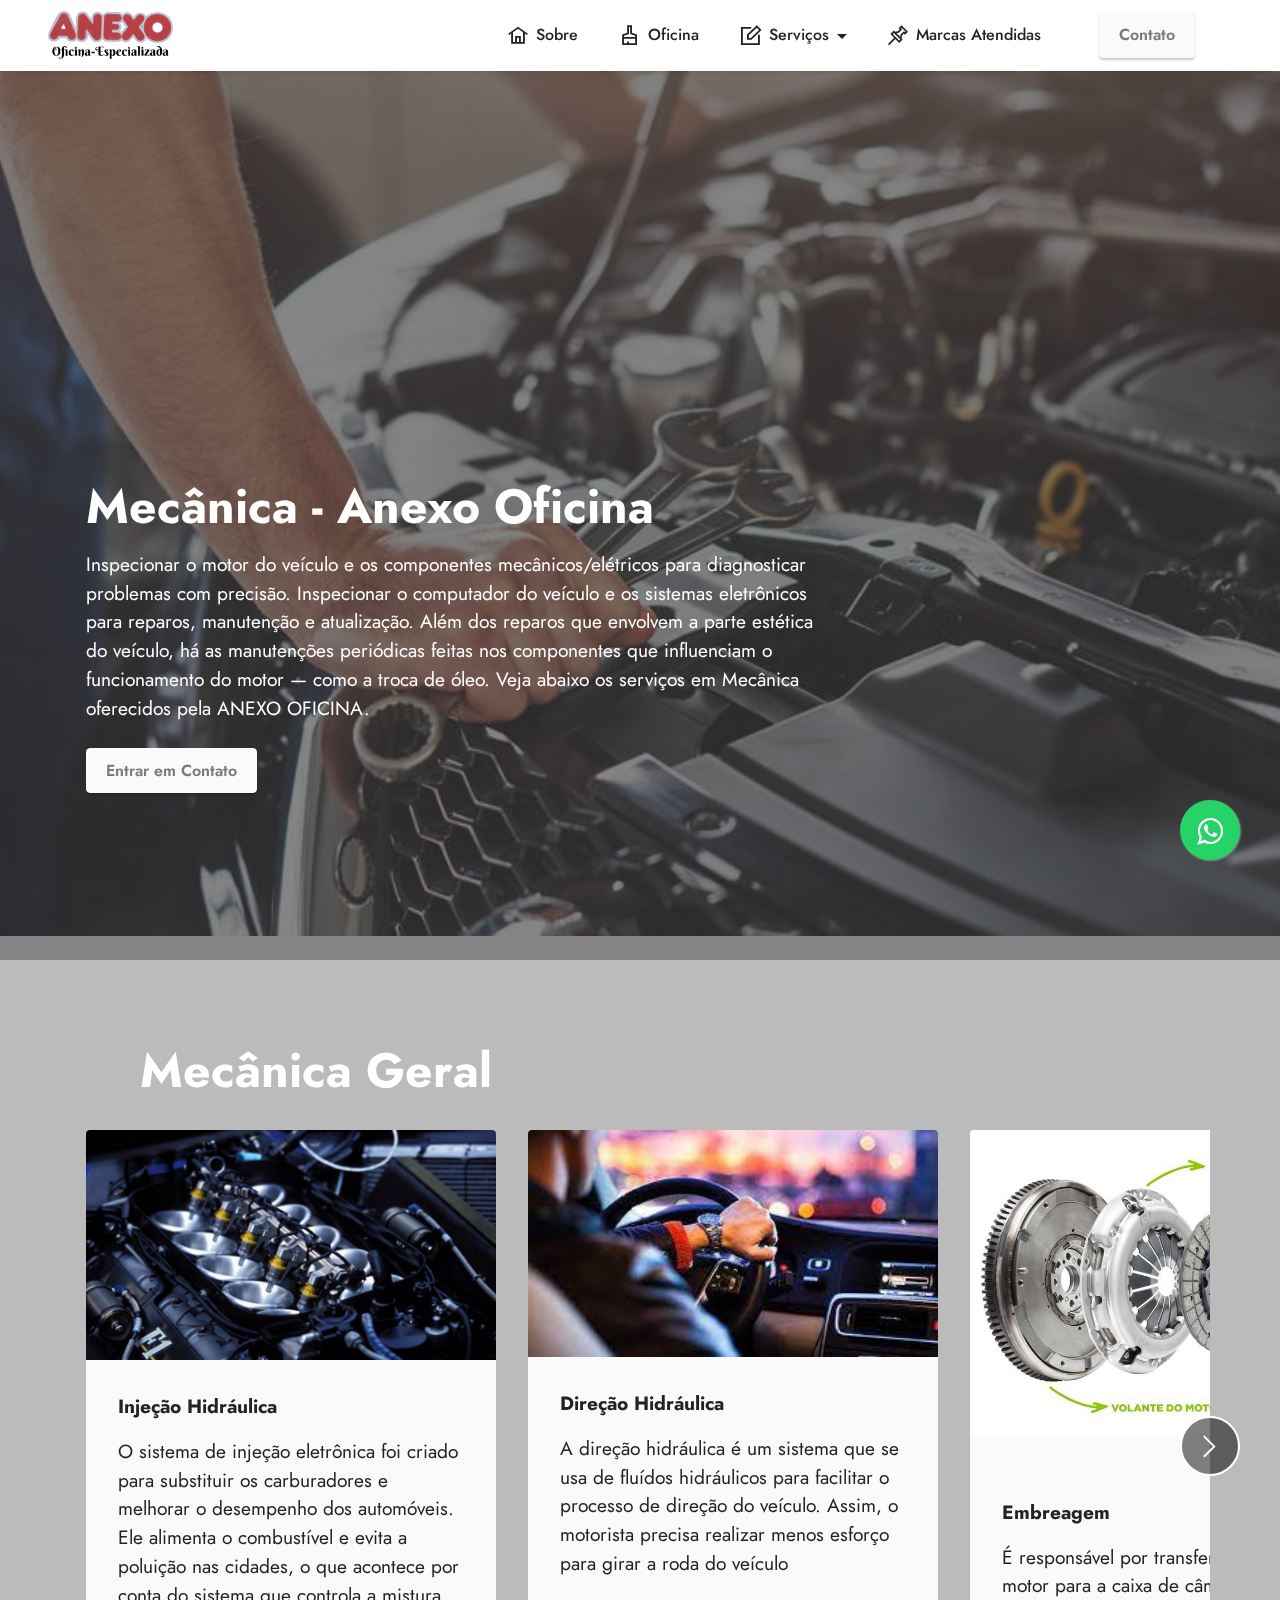
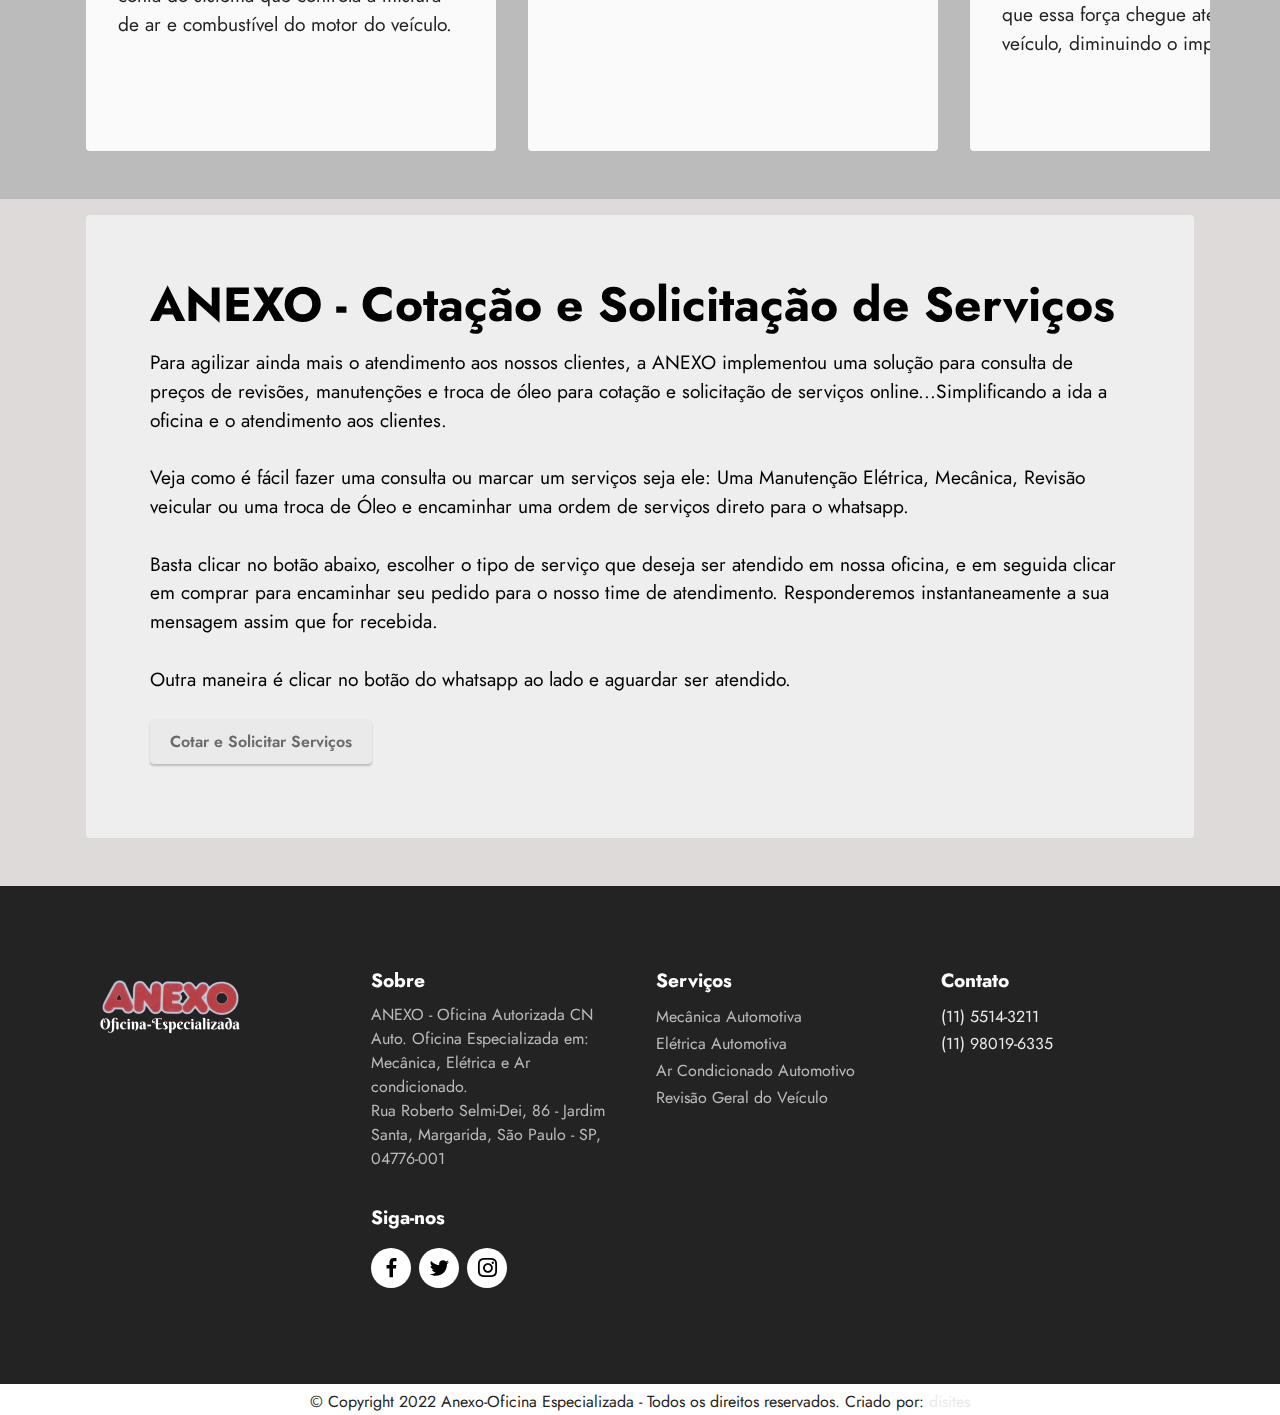
<file: mecanica-anexo.html>
<!DOCTYPE html>
<html  >
<head>
 
  <meta charset="UTF-8">
  <meta http-equiv="X-UA-Compatible" content="IE=edge">
  <meta name="twitter:card" content="summary_large_image"/>
  <meta name="twitter:image:src" content="">
  <meta property="og:image" content="">
  <meta name="twitter:title" content="mecanica-anexo">
  <meta name="viewport" content="width=device-width, initial-scale=1, minimum-scale=1">
  <link rel="shortcut icon" href="assets/images/novo-projeto-17-213x82.png" type="image/x-icon">
  <meta name="description" content="Oficina Anexo - Oficina Autorizada CNT Auto, 
Especializada em Mecânica, Elétrica e Ar condicionado veícular. 
Oficina anexo na Rua Roberto Selmi-Dei, 86 Venha traga seu veículo.">
  
  
  <title>mecanica-anexo</title>
  <link rel="stylesheet" href="assets/web/assets/mobirise-icons2/mobirise2.css">
  <link rel="stylesheet" href="assets/bootstrap/css/bootstrap.min.css">
  <link rel="stylesheet" href="assets/bootstrap/css/bootstrap-grid.min.css">
  <link rel="stylesheet" href="assets/bootstrap/css/bootstrap-reboot.min.css">
  <link rel="stylesheet" href="assets/parallax/jarallax.css">
  <link rel="stylesheet" href="assets/dropdown/css/style.css">
  <link rel="stylesheet" href="assets/socicon/css/styles.css">
  <link rel="stylesheet" href="assets/theme/css/style.css">
  <link rel="preload" href="https://fonts.googleapis.com/css?family=Jost:100,200,300,400,500,600,700,800,900,100i,200i,300i,400i,500i,600i,700i,800i,900i&display=swap" as="style" onload="this.onload=null;this.rel='stylesheet'">
  <noscript><link rel="stylesheet" href="https://fonts.googleapis.com/css?family=Jost:100,200,300,400,500,600,700,800,900,100i,200i,300i,400i,500i,600i,700i,800i,900i&display=swap"></noscript>
  <link rel="preload" as="style" href="assets/mobirise/css/mbr-additional.css"><link rel="stylesheet" href="assets/mobirise/css/mbr-additional.css" type="text/css">
  
  
  
  
</head>
<body>
  
  <section data-bs-version="5.1" class="menu menu2 cid-tc9kFU6oZ1" once="menu" id="menu2-17">
    
    <nav class="navbar navbar-dropdown navbar-fixed-top navbar-expand-lg">
        <div class="container-fluid">
            <div class="navbar-brand">
                <span class="navbar-logo">
                    
                        <img src="assets/images/novo-projeto-17-213x82.png" alt="anexo oficina especializada" style="height: 3rem;">
                    
                </span>
                <span class="navbar-caption-wrap"><a class="navbar-caption text-black display-7" href="https://mobiri.se"></a></span>
            </div>
            <button class="navbar-toggler" type="button" data-toggle="collapse" data-bs-toggle="collapse" data-target="#navbarSupportedContent" data-bs-target="#navbarSupportedContent" aria-controls="navbarNavAltMarkup" aria-expanded="false" aria-label="Toggle navigation">
                <div class="hamburger">
                    <span></span>
                    <span></span>
                    <span></span>
                    <span></span>
                </div>
            </button>
            <div class="collapse navbar-collapse" id="navbarSupportedContent">
                <ul class="navbar-nav nav-dropdown" data-app-modern-menu="true"><li class="nav-item"><a class="nav-link link text-black display-4" href="index.html#image2-7"><span class="mobi-mbri mobi-mbri-home mbr-iconfont mbr-iconfont-btn"></span>Sobre</a></li>
                    
                    <li class="nav-item"><a class="nav-link link text-black display-4" href="index.html#gallery5-11"><span class="mobi-mbri mobi-mbri-website-theme-2 mbr-iconfont mbr-iconfont-btn"></span>Oficina</a>
                    </li><li class="nav-item dropdown"><a class="nav-link link dropdown-toggle text-black display-4" href="index.html#slider4-9" data-toggle="dropdown-submenu" data-bs-toggle="dropdown" data-bs-auto-close="outside" aria-expanded="false"><span class="mobi-mbri mobi-mbri-edit mbr-iconfont mbr-iconfont-btn"></span>Serviços</a><div class="dropdown-menu" aria-labelledby="dropdown-914"><a class="dropdown-item text-black text-primary display-4" href="mecanica-anexo.html">Mecânica</a><a class="text-black show dropdown-item text-primary display-4" href="eletrica-anexo.html">Elétrica</a><a class="text-black dropdown-item text-primary display-4" href="ar-condicionado-anexo.html">Ar Condicionado</a><a class="text-black show dropdown-item display-4" href="index.html#slider4-9">Revisão Veícular</a><a class="text-black dropdown-item text-primary display-4" href="https://anexo.offstore.me/" target="_blank">Troca de Peças e Acessorios</a></div></li><li class="nav-item"><a class="nav-link link text-black display-4" href="index.html#slider4-i"><span class="mobi-mbri mobi-mbri-pin mbr-iconfont mbr-iconfont-btn"></span>Marcas Atendidas</a></li></ul>
                
                <div class="navbar-buttons mbr-section-btn"><a class="btn btn-white display-4" href="contato.html#form5-y">Contato</a></div>
            </div>
        </div>
    </nav>
</section>

<section data-bs-version="5.1" class="header1 cid-te1ylzIhzH mbr-fullscreen mbr-parallax-background" id="header1-3t">

    

    
    <div class="mbr-overlay" style="opacity: 0.6; background-color: rgb(53, 53, 53);"></div>

    <div class="container">
        <div class="row">
            <div class="col-12 col-lg-8">
                <h1 class="mbr-section-title mbr-fonts-style mb-3 display-1"><strong><br></strong><br><br><strong><br></strong><br><strong>Mecânica -&nbsp;</strong><strong>Anexo Oficina</strong></h1>
                
                <p class="mbr-text mbr-fonts-style display-7">Inspecionar o motor do veículo e os componentes mecânicos/elétricos para diagnosticar problemas com precisão. Inspecionar o computador do veículo e os sistemas eletrônicos para reparos, manutenção e atualização. Além dos reparos que envolvem a parte estética do veículo, há as manutenções periódicas feitas nos componentes que influenciam o funcionamento do motor — como a troca de óleo. Veja abaixo os serviços em Mecânica oferecidos pela ANEXO OFICINA.</p>
                <div class="mbr-section-btn mt-3"><a class="btn btn-white display-4" href="https://api.whatsapp.com/send?phone=5511980196335&text=Oi%2C%20estou%20vindo%20do%20site%20%20da%20ANEXO.%20Gostaria%20de%20Mais%20Informa%C3%A7%C3%B5es" target="_blank">Entrar em Contato</a></div>
            </div>
        </div>
    </div>
</section>

<section data-bs-version="5.1" class="slider4 mbr-embla cid-tc9lt6bMOl" id="slider4-19">
    
    
    <div class="position-relative text-center">
        <div class="mbr-section-head">
            <h4 class="mbr-section-title mbr-fonts-style align-center mb-0 display-2"><strong>&nbsp; &nbsp; &nbsp; &nbsp;</strong><br><strong>&nbsp; &nbsp; &nbsp; &nbsp; &nbsp; Mecânica Geral</strong></h4>
            
        </div>
        <div class="embla mt-4" data-skip-snaps="true" data-align="center" data-contain-scroll="trimSnaps" data-auto-play-interval="5" data-draggable="true">
            <div class="embla__viewport container">
                <div class="embla__container">
                    <div class="embla__slide slider-image item" style="margin-left: 1rem; margin-right: 1rem;">
                        <div class="slide-content">
                            <div class="item-wrapper">
                                <div class="item-img">
                                    <img src="assets/images/injecao-eletronica-918x516.jpg" alt="Mobirise Website Builder" data-slide-to="0" data-bs-slide-to="0">
                                </div>
                            </div>
                            <div class="item-content">
                                <h5 class="item-title mbr-fonts-style display-7"><strong>Injeção Hidráulica</strong></h5>
                                
                                <p class="mbr-text mbr-fonts-style mt-3 display-7">O sistema de injeção eletrônica foi criado para substituir os carburadores e melhorar o desempenho dos automóveis. Ele alimenta o combustível e evita a poluição nas cidades, o que acontece por conta do sistema que controla a mistura de ar e combustível do motor do veículo.</p>
                            </div>
                            
                        </div>
                    </div>
                    <div class="embla__slide slider-image item" style="margin-left: 1rem; margin-right: 1rem;">
                        <div class="slide-content">
                            <div class="item-wrapper">
                                <div class="item-img">
                                    <img src="assets/images/direo-hidrulica-301x167.jpg" alt="Mobirise Website Builder" data-slide-to="1" data-bs-slide-to="1">
                                </div>
                            </div>
                            <div class="item-content">
                                <h5 class="item-title mbr-fonts-style display-7"><strong>Direção Hidráulica</strong></h5>
                                
                                <p class="mbr-text mbr-fonts-style mt-3 display-7">A direção hidráulica é um sistema que se usa de fluídos hidráulicos para facilitar o processo de direção do veículo. Assim, o motorista precisa realizar menos esforço para girar a roda do veículo</p>
                            </div>
                            
                        </div>
                    </div>
                    <div class="embla__slide slider-image item" style="margin-left: 1rem; margin-right: 1rem;">
                        <div class="slide-content">
                            <div class="item-wrapper">
                                <div class="item-img">
                                    <img src="assets/images/embreagem-736x552.jpg" alt="Mobirise Website Builder" data-slide-to="2" data-bs-slide-to="2">
                                </div>
                            </div>
                            <div class="item-content">
                                <h5 class="item-title mbr-fonts-style display-7"><strong><br></strong><strong>Embreagem</strong></h5>
                                
                                <p class="mbr-text mbr-fonts-style mt-3 display-7">É responsável por transferir a força do motor para a caixa de câmbio, de maneira que essa força chegue até as rodas do veículo, diminuindo o impacto<br></p>
                            </div>
                            
                        </div>
                    </div><div class="embla__slide slider-image item" style="margin-left: 1rem; margin-right: 1rem;">
                        <div class="slide-content">
                            <div class="item-wrapper">
                                <div class="item-img">
                                    <img src="assets/images/cambioautomatico-736x497.jpg" alt="Mobirise Website Builder" data-slide-to="3" data-bs-slide-to="3">
                                </div>
                            </div>
                            <div class="item-content">
                                <h5 class="item-title mbr-fonts-style display-7"><strong><br></strong><strong>Câmbio Automático</strong></h5>
                                
                                <p class="mbr-text mbr-fonts-style mt-3 display-7">O câmbio automático atua diretamente na transmissão do veículo. Seu sistema é autônomo para interpretar a relação entre a velocidade e a rotação do motor e isso é o que possibilita a troca automática entre marchas<br></p>
                            </div>
                            
                        </div>
                    </div><div class="embla__slide slider-image item" style="margin-left: 1rem; margin-right: 1rem;">
                        <div class="slide-content">
                            <div class="item-wrapper">
                                <div class="item-img">
                                    <img src="assets/images/novo-projeto-14-460x299.png" alt="Mobirise Website Builder" data-slide-to="4" data-bs-slide-to="4">
                                </div>
                            </div>
                            <div class="item-content">
                                <h5 class="item-title mbr-fonts-style display-7"><strong><br></strong><strong>Câmbio Manual</strong></h5>
                                
                                <p class="mbr-text mbr-fonts-style mt-3 display-7">O câmbio manual é um sistema de engrenagens e com alavanca que permite ao condutor do automóvel trocá-las manualmente, em oposição ao sistema de câmbio automático, escolhendo a marcha mais apropriada para o deslocamento do veículo.<br></p>
                            </div>
                            
                        </div>
                    </div>
                    
                </div>
            </div>
            <button class="embla__button embla__button--prev">
                <span class="mobi-mbri mobi-mbri-arrow-prev mbr-iconfont" aria-hidden="true"></span>
                <span class="sr-only visually-hidden visually-hidden">Previous</span>
            </button>
            <button class="embla__button embla__button--next">
                <span class="mobi-mbri mobi-mbri-arrow-next mbr-iconfont" aria-hidden="true"></span>
                <span class="sr-only visually-hidden visually-hidden">Next</span>
            </button>
        </div>
    </div>
</section>

<section data-bs-version="5.1" class="content15 cid-tcC4AtCq0o" id="content15-32">

    

    
    
    <div class="container">
        <div class="row justify-content-center">
            <div class="card col-md-12 col-lg-12">
                <div class="card-wrapper">
                    <div class="card-box align-left">
                        <h4 class="card-title mbr-fonts-style mbr-white mb-3 display-2">
                            <strong>ANEXO - Cotação e Solicitação de Serviços</strong></h4>
                        <p class="mbr-text mbr-fonts-style display-7">Para agilizar ainda mais o atendimento aos nossos clientes, a ANEXO implementou uma solução para consulta de preços de revisões, manutenções e troca de óleo para cotação e solicitação de serviços online...Simplificando a ida a oficina e o atendimento aos clientes.
<br>
<br>Veja como é fácil fazer uma consulta ou marcar um serviços seja ele: Uma Manutenção Elétrica, Mecânica, Revisão veicular ou uma troca de Óleo e encaminhar uma ordem de serviços direto para o whatsapp.
<br>
<br>Basta clicar no botão abaixo, escolher o tipo de serviço que deseja ser atendido em nossa oficina, e em seguida clicar em comprar para encaminhar seu pedido para o nosso time de atendimento. Responderemos instantaneamente a sua mensagem assim que for recebida. 
<br>
<br>Outra maneira é clicar no botão do whatsapp ao lado e aguardar ser atendido.&nbsp;<br></p>
                        <div class="mbr-section-btn mt-3"><a class="btn btn-primary display-4" href="https://anexo.offstore.me/shop" target="_blank">Cotar e Solicitar Serviços</a></div>
                    </div>
                </div>
            </div>
        </div>
    </div>
</section>

<section data-bs-version="5.1" class="footer4 cid-tc2zLROGka" once="footers" id="footer4-15">

    

    
    
    <div class="container">
        <div class="row mbr-white">
            <div class="col-6 col-lg-3">
                <div class="media-wrap col-md-8 col-12">
                    
                        <img src="assets/images/foot-337x152.png" alt="ANEXO OFICINA ESPECIALIZADA">
                    
                </div>
            </div>
            <div class="col-12 col-md-6 col-lg-3">
                <h5 class="mbr-section-subtitle mbr-fonts-style mb-2 display-7"><strong>Sobre</strong></h5>
                <p class="mbr-text mbr-fonts-style mb-4 display-4">ANEXO - Oficina Autorizada CN Auto. Oficina Especializada em: Mecânica, Elétrica e Ar condicionado.&nbsp;<br>Rua Roberto Selmi-Dei, 86 - Jardim Santa, Margarida, São Paulo - SP, 04776-001<br></p>
                <h5 class="mbr-section-subtitle mbr-fonts-style mb-3 display-7"><strong>Siga-nos</strong></h5>
                <div class="social-row display-7">
                    <div class="soc-item">
                        
                            <span class="mbr-iconfont socicon-facebook socicon"></span>
                        
                    </div>
                    <div class="soc-item">
                        
                            <span class="mbr-iconfont socicon-twitter socicon"></span>
                        
                    </div>
                    <div class="soc-item">
                        
                            <span class="mbr-iconfont socicon-instagram socicon"></span>
                        
                    </div>
                    
                </div>
            </div>
            <div class="col-12 col-md-6 col-lg-3">
                <h5 class="mbr-section-subtitle mbr-fonts-style mb-2 display-7">
                    <strong>Serviços</strong></h5>
                <ul class="list mbr-fonts-style display-4">
                    <li class="mbr-text item-wrap">Mecânica Automotiva</li>
                    <li class="mbr-text item-wrap">Elétrica Automotiva</li>
                    <li class="mbr-text item-wrap">Ar Condicionado Automotivo</li>
                    <li class="mbr-text item-wrap">Revisão Geral do Veículo</li>
                </ul>
            </div>
            <div class="col-12 col-md-6 col-lg-3">
                <h5 class="mbr-section-subtitle mbr-fonts-style mb-2 display-7"><strong>Contato</strong></h5>
                <ul class="list mbr-fonts-style display-4">
                    <li class="mbr-text item-wrap"><a href="tel:+55115514-3211" class="text-primary">(11) 5514-3211</a>
</li><li class="mbr-text item-wrap"><a href="https://wa.me/5511980196335" class="text-primary">(11) 98019-6335</a></li>
                </ul>
            </div>
            
        </div>
    </div>
</section><section class="display-0" style="padding: 0;align-items: center;justify-content: center;flex-wrap: wrap;    align-content: center;display: flex;position: relative;height: 0rem;"><a href="https://mobiri.se/2790814" style="flex: 0 0;height: 0rem;position: absolute;width: 100%;z-index: 0;"><img alt="" style="height: 0rem;" src="[data-uri]"></a><p style="margin: 0;text-align: center;" class="display-0"></p><a style="z-index:0" href="https://mobirise.com"></a></section><script src="assets/bootstrap/js/bootstrap.bundle.min.js"></script>  <script src="assets/parallax/jarallax.js"></script>  <script src="assets/smoothscroll/smooth-scroll.js"></script>  <script src="assets/ytplayer/index.js"></script>  <script src="assets/dropdown/js/navbar-dropdown.js"></script>  <script src="assets/embla/embla.min.js"></script>  <script src="assets/embla/script.js"></script>  <script src="assets/theme/js/script.js"></script>  
  
  
</body>

<footer>
  <link rel="stylesheet" href="https://maxcdn.bootstrapcdn.com/font-awesome/4.5.0/css/font-awesome.min.css">
<a href="https://api.whatsapp.com/send?phone=5511980196335&text=Oi%2C%20estou%20vindo%20do%20site%20%20da%20ANEXO.%20Gostaria%20de%20Mais%20Informa%C3%A7%C3%B5es" style="position:fixed;width:60px;height:60px;bottom:40px;right:40px;background-color:#25d366;color:#FFF;border-radius:50px;text-align:center;font-size:30px;box-shadow: 1px 1px 2px #888;
  z-index:1000;" target="_blank">
<i style="margin-top:16px" class="fa fa-whatsapp"></i>
</a>
</section><section class="display-0" style="padding: 0;align-items: center;justify-content: center;flex-wrap: wrap;    align-content: center;display: flex;position: relative;height: 0rem;"><a href="https://mobiri.se/2790814" style="flex: 0 0;height: 0rem;position: absolute;width: 100%;z-index: 0;"><img alt="" style="height: 0rem;" src="[data-uri]"></a><p style="margin: 0;text-align: center;" class="display-0"></p><a style="z-index:0" href="https://mobirise.com/offline-website-builder.html"></a></section><script src="assets/bootstrap/js/bootstrap.bundle.min.js"></script>  <script src="assets/smoothscroll/smooth-scroll.js"></script>  <script src="assets/ytplayer/index.js"></script>  <script src="assets/theme/js/script.js"></script>    

<div class="col-12 mt-1">
                <p class="mbr-text mb-0 mbr-fonts-style copyright align-center display-14">
                    © Copyright 2022 Anexo-Oficina Especializada - Todos os direitos reservados. Criado por: <strong><em><a href="https://linktr.ee/disites" class="text-primary" target="_blank">disites</a></em></strong></p>
            </div>
  </footer>

</html>
</file>
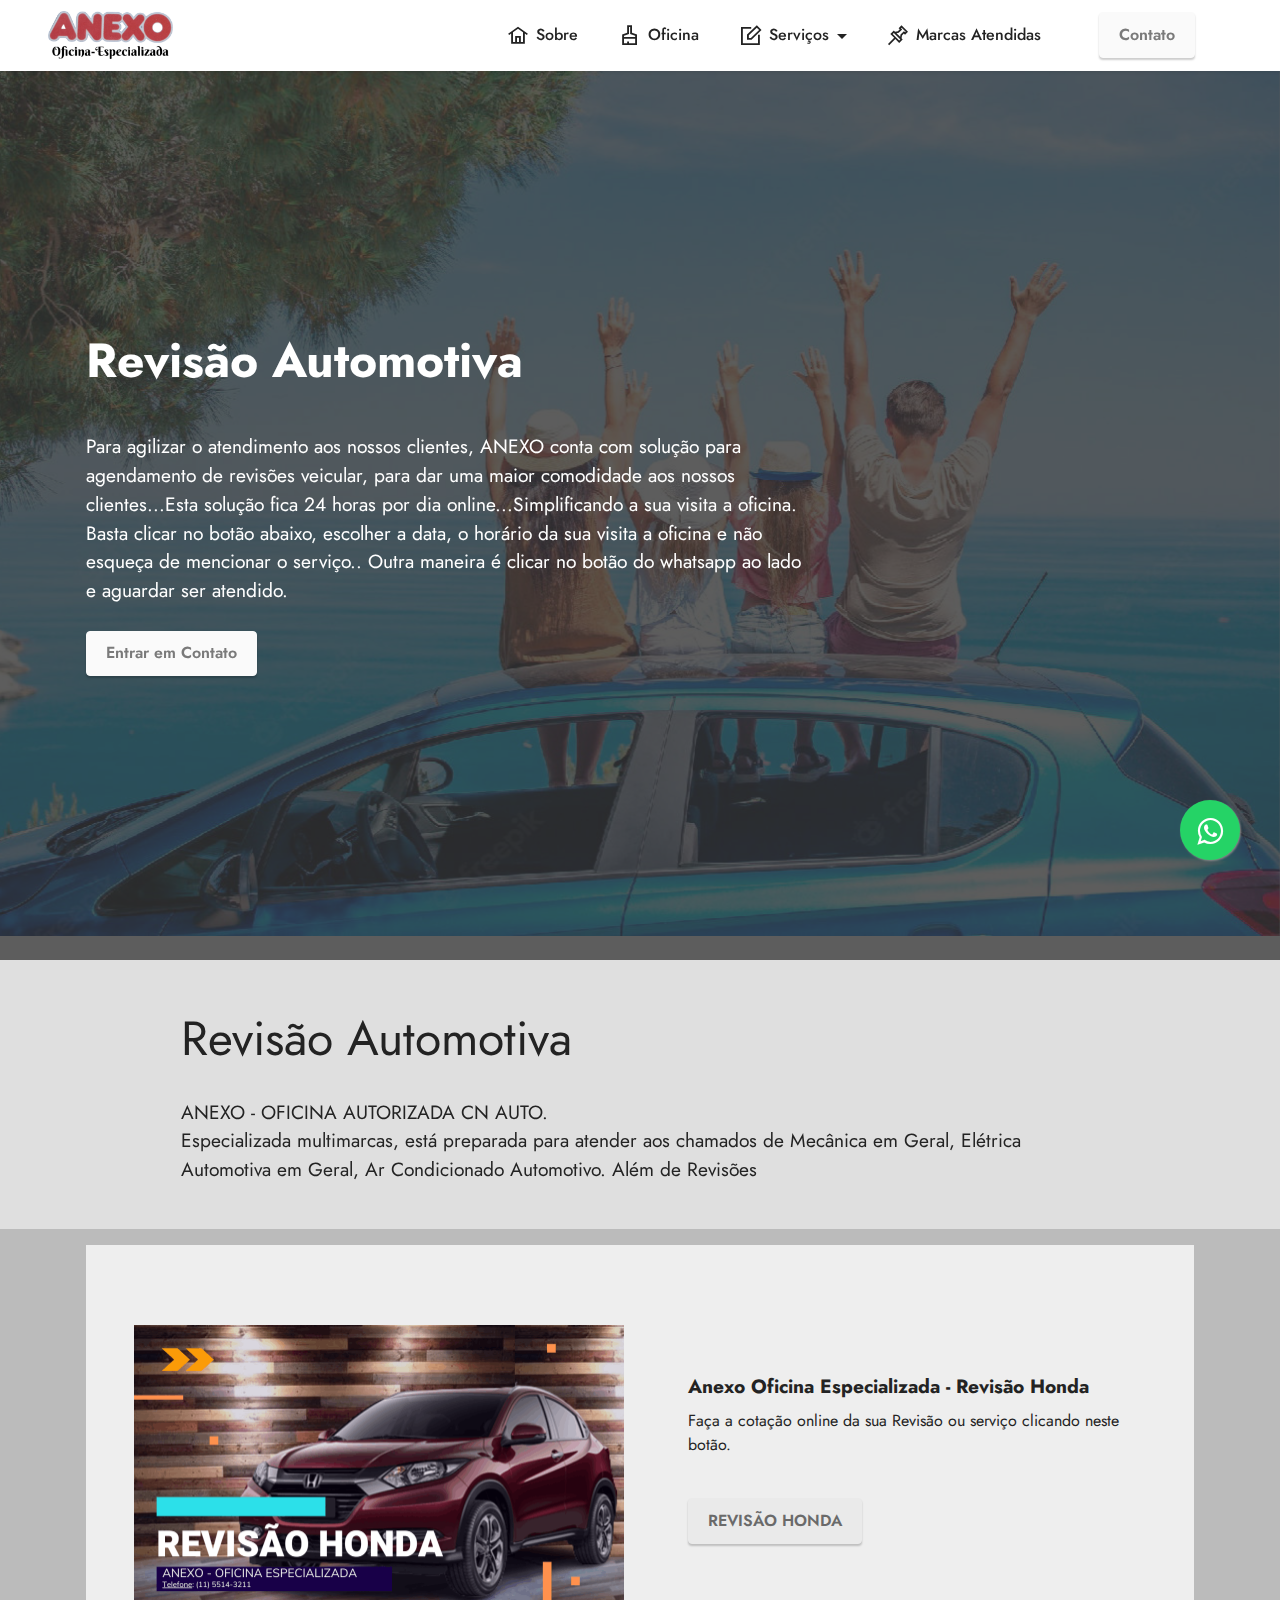
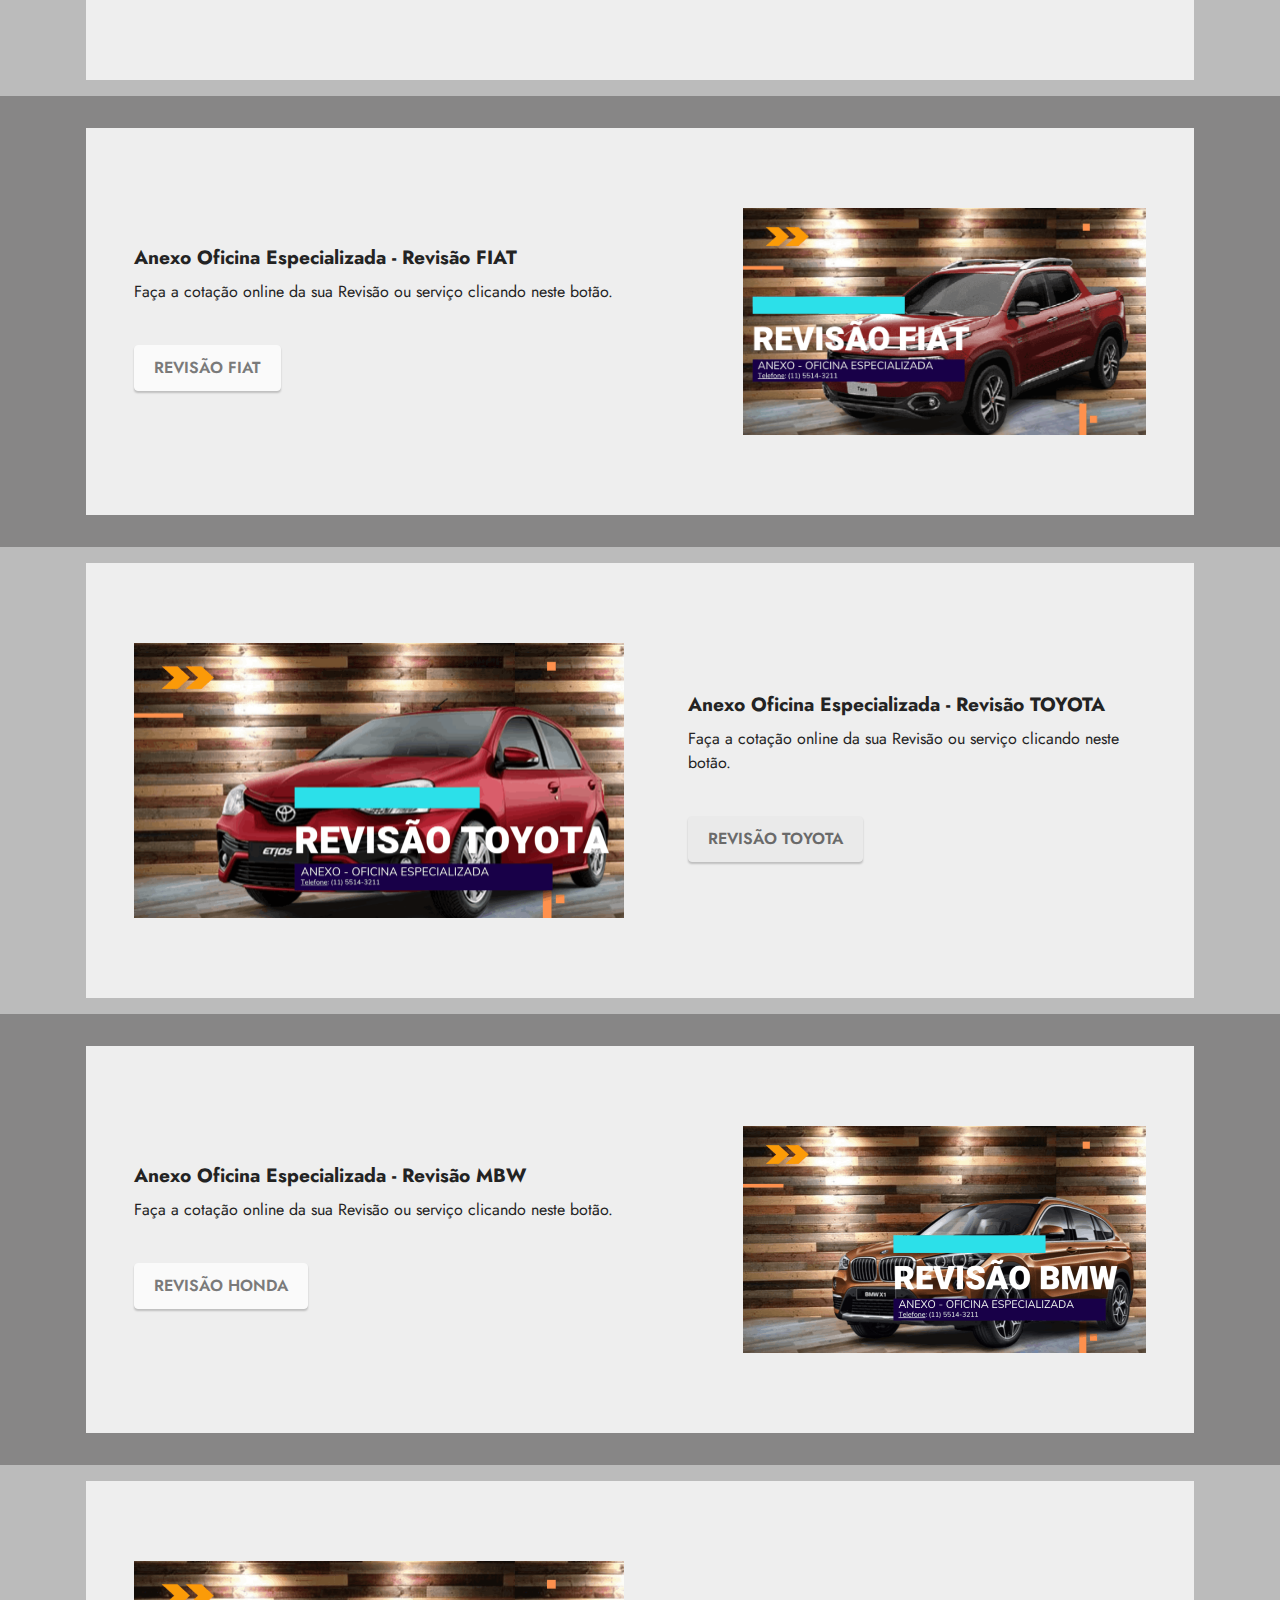
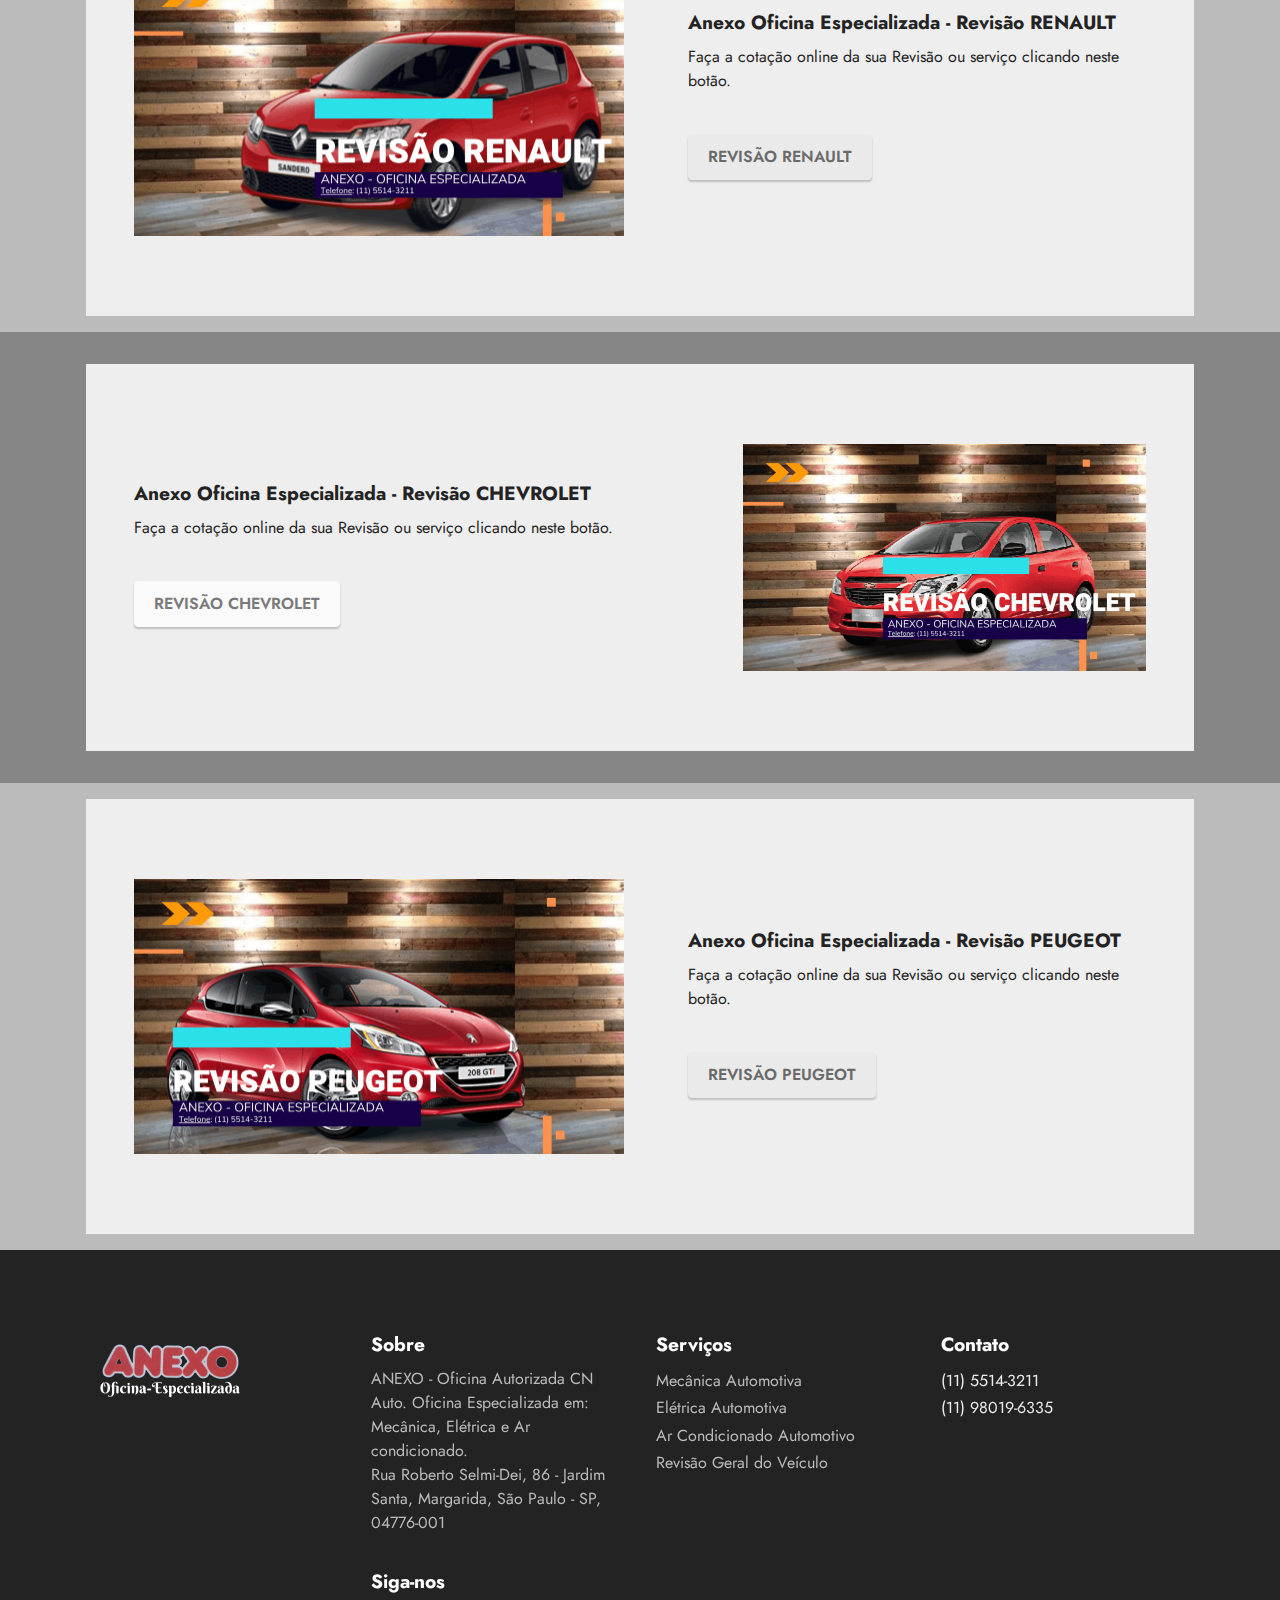
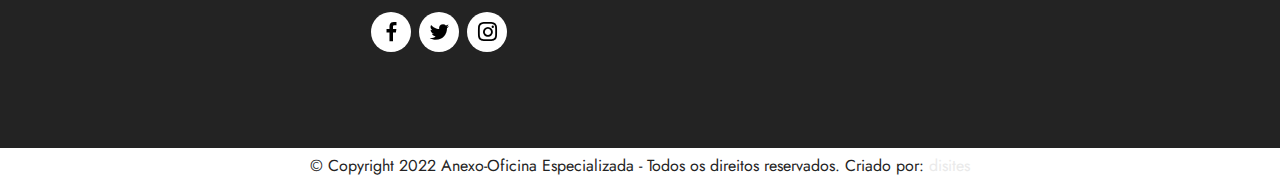
<file: Revisao.html>
<!DOCTYPE html>
<html  >
<head>
  
  <meta charset="UTF-8">
  <meta http-equiv="X-UA-Compatible" content="IE=edge">
  <meta name="twitter:card" content="summary_large_image"/>
  <meta name="twitter:image:src" content="">
  <meta property="og:image" content="">
  <meta name="twitter:title" content="anexo-oficina-Revisao">
  <meta name="viewport" content="width=device-width, initial-scale=1, minimum-scale=1">
  <link rel="shortcut icon" href="assets/images/novo-projeto-17-213x82.png" type="image/x-icon">
  <meta name="description" content="">
  
  
  <title>anexo-oficina-Revisao</title>
  <link rel="stylesheet" href="assets/web/assets/mobirise-icons2/mobirise2.css">
  <link rel="stylesheet" href="assets/bootstrap/css/bootstrap.min.css">
  <link rel="stylesheet" href="assets/bootstrap/css/bootstrap-grid.min.css">
  <link rel="stylesheet" href="assets/bootstrap/css/bootstrap-reboot.min.css">
  <link rel="stylesheet" href="assets/parallax/jarallax.css">
  <link rel="stylesheet" href="assets/dropdown/css/style.css">
  <link rel="stylesheet" href="assets/socicon/css/styles.css">
  <link rel="stylesheet" href="assets/theme/css/style.css">
  <link rel="preload" href="https://fonts.googleapis.com/css?family=Jost:100,200,300,400,500,600,700,800,900,100i,200i,300i,400i,500i,600i,700i,800i,900i&display=swap" as="style" onload="this.onload=null;this.rel='stylesheet'">
  <noscript><link rel="stylesheet" href="https://fonts.googleapis.com/css?family=Jost:100,200,300,400,500,600,700,800,900,100i,200i,300i,400i,500i,600i,700i,800i,900i&display=swap"></noscript>
  <link rel="preload" as="style" href="assets/mobirise/css/mbr-additional.css"><link rel="stylesheet" href="assets/mobirise/css/mbr-additional.css" type="text/css">
  
  
  
  
</head>
<body>
  
  <section data-bs-version="5.1" class="menu menu2 cid-tc9kFU6oZ1" once="menu" id="menu2-17">
    
    <nav class="navbar navbar-dropdown navbar-fixed-top navbar-expand-lg">
        <div class="container-fluid">
            <div class="navbar-brand">
                <span class="navbar-logo">
                    
                        <img src="assets/images/novo-projeto-17-213x82.png" alt="anexo oficina especializada" style="height: 3rem;">
                    
                </span>
                <span class="navbar-caption-wrap"><a class="navbar-caption text-black display-7" href="https://mobiri.se"></a></span>
            </div>
            <button class="navbar-toggler" type="button" data-toggle="collapse" data-bs-toggle="collapse" data-target="#navbarSupportedContent" data-bs-target="#navbarSupportedContent" aria-controls="navbarNavAltMarkup" aria-expanded="false" aria-label="Toggle navigation">
                <div class="hamburger">
                    <span></span>
                    <span></span>
                    <span></span>
                    <span></span>
                </div>
            </button>
            <div class="collapse navbar-collapse" id="navbarSupportedContent">
                <ul class="navbar-nav nav-dropdown" data-app-modern-menu="true"><li class="nav-item"><a class="nav-link link text-black display-4" href="index.html#image2-7"><span class="mobi-mbri mobi-mbri-home mbr-iconfont mbr-iconfont-btn"></span>Sobre</a></li>
                    
                    <li class="nav-item"><a class="nav-link link text-black display-4" href="index.html#gallery5-11"><span class="mobi-mbri mobi-mbri-website-theme-2 mbr-iconfont mbr-iconfont-btn"></span>Oficina</a>
                    </li><li class="nav-item dropdown"><a class="nav-link link dropdown-toggle text-black display-4" href="index.html#slider4-9" data-toggle="dropdown-submenu" data-bs-toggle="dropdown" data-bs-auto-close="outside" aria-expanded="false"><span class="mobi-mbri mobi-mbri-edit mbr-iconfont mbr-iconfont-btn"></span>Serviços</a><div class="dropdown-menu" aria-labelledby="dropdown-914"><a class="dropdown-item text-black text-primary display-4" href="mecanica-anexo.html">Mecânica</a><a class="text-black show dropdown-item text-primary display-4" href="eletrica-anexo.html">Elétrica</a><a class="text-black dropdown-item text-primary display-4" href="ar-condicionado-anexo.html">Ar Condicionado</a><a class="text-black show dropdown-item display-4" href="index.html#slider4-9">Revisão Veícular</a><a class="text-black dropdown-item text-primary display-4" href="https://anexo.offstore.me/" target="_blank">Troca de Peças e Acessorios</a></div></li><li class="nav-item"><a class="nav-link link text-black display-4" href="index.html#slider4-i"><span class="mobi-mbri mobi-mbri-pin mbr-iconfont mbr-iconfont-btn"></span>Marcas Atendidas</a></li></ul>
                
                <div class="navbar-buttons mbr-section-btn"><a class="btn btn-white display-4" href="contato.html#form5-y">Contato</a></div>
            </div>
        </div>
    </nav>
</section>

<section data-bs-version="5.1" class="header1 cid-te1EOu06uQ mbr-fullscreen mbr-parallax-background" id="header1-3w">

    

    
    <div class="mbr-overlay" style="opacity: 0.8; background-color: rgb(53, 53, 53);"></div>

    <div class="container">
        <div class="row">
            <div class="col-12 col-lg-8">
                <h1 class="mbr-section-title mbr-fonts-style mb-3 display-1"><strong>Revisão Automotiva</strong></h1>
                
                <p class="mbr-text mbr-fonts-style display-7"><br>Para agilizar o atendimento aos nossos clientes, ANEXO conta com solução para agendamento de revisões veicular, para dar uma maior comodidade aos nossos clientes...Esta solução fica 24 horas por dia online...Simplificando a sua visita a oficina.<br>Basta clicar no botão abaixo, escolher a data, o horário da sua visita a oficina e não esqueça de mencionar o serviço.. Outra maneira é clicar no botão do whatsapp ao lado e aguardar ser atendido.&nbsp;</p>
                <div class="mbr-section-btn mt-3"><a class="btn btn-white display-4" href="https://mobiri.se">Entrar em Contato</a></div>
            </div>
        </div>
    </div>
</section>

<section data-bs-version="5.1" class="content5 cid-te1HszrA7E" id="content5-3x">
    
    <div class="container">
        <div class="row justify-content-center">
            <div class="col-md-12 col-lg-10">
                
                <h4 class="mbr-section-subtitle mbr-fonts-style mb-4 display-1"><br>Revisão Automotiva<br></h4>
                <p class="mbr-text mbr-fonts-style display-7">ANEXO - OFICINA AUTORIZADA CN AUTO.
<br>Especializada multimarcas, está preparada para atender aos chamados de Mecânica em Geral, Elétrica Automotiva em Geral, Ar Condicionado Automotivo. Além de Revisões<br><br></p>
            </div>
        </div>
    </div>
</section>

<section data-bs-version="5.1" class="features16 cid-tcu7aUTFZc" id="features17-2b">
    

    
    
    <div class="container">
        <div class="content-wrapper">
            <div class="row align-items-center">
                <div class="col-12 col-lg-6">
                    <div class="image-wrapper">
                        <img src="assets/images/revisao-honda-980x551.png" alt="ANEXO OFICINA ESPECIALIZADA">
                    </div>
                </div>
                <div class="col-12 col-lg">
                    <div class="text-wrapper">
                        <h6 class="card-title mbr-fonts-style display-5"><strong>Anexo Oficina Especializada - Revisão Honda</strong></h6>
                        <p class="mbr-text mbr-fonts-style mb-4 display-4">Faça a cotação online da sua Revisão ou serviço clicando neste botão.</p>
                        <div class="mbr-section-btn mt-3"><a class="btn btn-primary display-4" href="https://anexo.offstore.me/shop" target="_blank">REVISÃO HONDA</a></div>
                    </div>
                </div>
            </div>
        </div>
    </div>
</section>

<section data-bs-version="5.1" class="features15 cid-tcu8EdMM5l" id="features16-2d">

    

    
    
    <div class="container">
        <div class="content-wrapper">
            <div class="row align-items-center">
                <div class="col-12 col-lg">
                    <div class="text-wrapper">
                        <h6 class="card-title mbr-fonts-style display-5"><strong>Anexo Oficina Especializada - Revisão FIAT</strong></h6>
                        <p class="mbr-text mbr-fonts-style mb-4 display-4">Faça a cotação online da sua Revisão ou serviço clicando neste botão.</p>
                        <div class="mbr-section-btn mt-3"><a class="btn btn-white display-4" href="https://anexo.offstore.me/shop" target="_blank">REVISÃO FIAT</a></div>
                    </div>
                </div>
                <div class="col-12 col-lg-5">
                    <div class="image-wrapper">
                        <img src="assets/images/fiat-980x551.png" alt="ANEXO OFICINA ESPECIALIZADA">
                    </div>
                </div>
            </div>
        </div>
    </div>
</section>

<section data-bs-version="5.1" class="features16 cid-tcubb6n2rp" id="features17-2f">
    

    
    
    <div class="container">
        <div class="content-wrapper">
            <div class="row align-items-center">
                <div class="col-12 col-lg-6">
                    <div class="image-wrapper">
                        <img src="assets/images/toyota-980x551.png" alt="ANEXO OFICINA ESPECIALIZADA">
                    </div>
                </div>
                <div class="col-12 col-lg">
                    <div class="text-wrapper">
                        <h6 class="card-title mbr-fonts-style display-5"><strong>Anexo Oficina Especializada - Revisão TOYOTA</strong></h6>
                        <p class="mbr-text mbr-fonts-style mb-4 display-4">Faça a cotação online da sua Revisão ou serviço clicando neste botão.</p>
                        <div class="mbr-section-btn mt-3"><a class="btn btn-primary display-4" href="https://anexo.offstore.me/shop" target="_blank">REVISÃO TOYOTA</a></div>
                    </div>
                </div>
            </div>
        </div>
    </div>
</section>

<section data-bs-version="5.1" class="features15 cid-tcubc09ZOp" id="features16-2g">

    

    
    
    <div class="container">
        <div class="content-wrapper">
            <div class="row align-items-center">
                <div class="col-12 col-lg">
                    <div class="text-wrapper">
                        <h6 class="card-title mbr-fonts-style display-5"><strong>Anexo Oficina Especializada - Revisão MBW</strong></h6>
                        <p class="mbr-text mbr-fonts-style mb-4 display-4">Faça a cotação online da sua Revisão ou serviço clicando neste botão.</p>
                        <div class="mbr-section-btn mt-3"><a class="btn btn-white display-4" href="https://anexo.offstore.me/shop" target="_blank">REVISÃO HONDA</a></div>
                    </div>
                </div>
                <div class="col-12 col-lg-5">
                    <div class="image-wrapper">
                        <img src="assets/images/bmw-806x453.png" alt="ANEXO OFICINA ESPECIALIZADA">
                    </div>
                </div>
            </div>
        </div>
    </div>
</section>

<section data-bs-version="5.1" class="features16 cid-tcubcKrSeM" id="features17-2h">
    

    
    
    <div class="container">
        <div class="content-wrapper">
            <div class="row align-items-center">
                <div class="col-12 col-lg-6">
                    <div class="image-wrapper">
                        <img src="assets/images/renault-980x551.png" alt="ANEXO OFICINA ESPECIALIZADA">
                    </div>
                </div>
                <div class="col-12 col-lg">
                    <div class="text-wrapper">
                        <h6 class="card-title mbr-fonts-style display-5"><strong>Anexo Oficina Especializada - Revisão RENAULT</strong></h6>
                        <p class="mbr-text mbr-fonts-style mb-4 display-4">Faça a cotação online da sua Revisão ou serviço clicando neste botão.</p>
                        <div class="mbr-section-btn mt-3"><a class="btn btn-primary display-4" href="https://anexo.offstore.me/shop" target="_blank">REVISÃO RENAULT</a></div>
                    </div>
                </div>
            </div>
        </div>
    </div>
</section>

<section data-bs-version="5.1" class="features15 cid-tcubdGEN96" id="features16-2i">

    

    
    
    <div class="container">
        <div class="content-wrapper">
            <div class="row align-items-center">
                <div class="col-12 col-lg">
                    <div class="text-wrapper">
                        <h6 class="card-title mbr-fonts-style display-5"><strong>Anexo Oficina Especializada - Revisão CHEVROLET</strong></h6>
                        <p class="mbr-text mbr-fonts-style mb-4 display-4">Faça a cotação online da sua Revisão ou serviço clicando neste botão.</p>
                        <div class="mbr-section-btn mt-3"><a class="btn btn-white display-4" href="https://anexo.offstore.me/shop" target="_blank">REVISÃO CHEVROLET</a></div>
                    </div>
                </div>
                <div class="col-12 col-lg-5">
                    <div class="image-wrapper">
                        <img src="assets/images/chevrolet-806x453.png" alt="ANEXO OFICINA ESPECIALIZADA">
                    </div>
                </div>
            </div>
        </div>
    </div>
</section>

<section data-bs-version="5.1" class="features16 cid-tcubemGCve" id="features17-2j">
    

    
    
    <div class="container">
        <div class="content-wrapper">
            <div class="row align-items-center">
                <div class="col-12 col-lg-6">
                    <div class="image-wrapper">
                        <img src="assets/images/peugeot-980x551.png" alt="ANEXO OFICINA ESPECIALIZADA">
                    </div>
                </div>
                <div class="col-12 col-lg">
                    <div class="text-wrapper">
                        <h6 class="card-title mbr-fonts-style display-5"><strong>Anexo Oficina Especializada - Revisão PEUGEOT</strong></h6>
                        <p class="mbr-text mbr-fonts-style mb-4 display-4">Faça a cotação online da sua Revisão ou serviço clicando neste botão.</p>
                        <div class="mbr-section-btn mt-3"><a class="btn btn-primary display-4" href="https://anexo.offstore.me/shop" target="_blank">REVISÃO PEUGEOT</a></div>
                    </div>
                </div>
            </div>
        </div>
    </div>
</section>

<section data-bs-version="5.1" class="footer4 cid-tc2zLROGka" once="footers" id="footer4-l">

    

    
    
    <div class="container">
        <div class="row mbr-white">
            <div class="col-6 col-lg-3">
                <div class="media-wrap col-md-8 col-12">
                    
                        <img src="assets/images/foot-337x152.png" alt="ANEXO OFICINA ESPECIALIZADA">
                    
                </div>
            </div>
            <div class="col-12 col-md-6 col-lg-3">
                <h5 class="mbr-section-subtitle mbr-fonts-style mb-2 display-7"><strong>Sobre</strong></h5>
                <p class="mbr-text mbr-fonts-style mb-4 display-4">ANEXO - Oficina Autorizada CN Auto. Oficina Especializada em: Mecânica, Elétrica e Ar condicionado.&nbsp;<br>Rua Roberto Selmi-Dei, 86 - Jardim Santa, Margarida, São Paulo - SP, 04776-001<br></p>
                <h5 class="mbr-section-subtitle mbr-fonts-style mb-3 display-7"><strong>Siga-nos</strong></h5>
                <div class="social-row display-7">
                    <div class="soc-item">
                        
                            <span class="mbr-iconfont socicon-facebook socicon"></span>
                        
                    </div>
                    <div class="soc-item">
                        
                            <span class="mbr-iconfont socicon-twitter socicon"></span>
                        
                    </div>
                    <div class="soc-item">
                        
                            <span class="mbr-iconfont socicon-instagram socicon"></span>
                        
                    </div>
                    
                </div>
            </div>
            <div class="col-12 col-md-6 col-lg-3">
                <h5 class="mbr-section-subtitle mbr-fonts-style mb-2 display-7">
                    <strong>Serviços</strong></h5>
                <ul class="list mbr-fonts-style display-4">
                    <li class="mbr-text item-wrap">Mecânica Automotiva</li>
                    <li class="mbr-text item-wrap">Elétrica Automotiva</li>
                    <li class="mbr-text item-wrap">Ar Condicionado Automotivo</li>
                    <li class="mbr-text item-wrap">Revisão Geral do Veículo</li>
                </ul>
            </div>
            <div class="col-12 col-md-6 col-lg-3">
                <h5 class="mbr-section-subtitle mbr-fonts-style mb-2 display-7"><strong>Contato</strong></h5>
                <ul class="list mbr-fonts-style display-4">
                    <li class="mbr-text item-wrap"><a href="tel:+55115514-3211" class="text-primary">(11) 5514-3211</a>
</li><li class="mbr-text item-wrap"><a href="https://wa.me/5511980196335" class="text-primary">(11) 98019-6335</a></li>
                </ul>
            </div>
            
        </div>
    </div>
</section><section class="display-0" style="padding: 0;align-items: center;justify-content: center;flex-wrap: wrap;    align-content: center;display: flex;position: relative;height: 0rem;"><a href="https://mobiri.se/" style="flex: 0 0;height: 0rem;position: absolute;width: 0%;z-index: 0;"><img alt="" style="height: 0rem;" src="[data-uri]"></a><p style="margin: 0;text-align: center;" class="display-0"></p><a style="z-index:0" href="https://mobirise.com/website-design-software.html"></a></section><script src="assets/bootstrap/js/bootstrap.bundle.min.js"></script>  <script src="assets/parallax/jarallax.js"></script>  <script src="assets/smoothscroll/smooth-scroll.js"></script>  <script src="assets/ytplayer/index.js"></script>  <script src="assets/dropdown/js/navbar-dropdown.js"></script>  <script src="assets/theme/js/script.js"></script>  
  
  
</body>

<footer>
  <link rel="stylesheet" href="https://maxcdn.bootstrapcdn.com/font-awesome/4.5.0/css/font-awesome.min.css">
<a href="https://api.whatsapp.com/send?phone=5511980196335&text=Oi%2C%20estou%20vindo%20do%20site%20%20da%20ANEXO.%20Gostaria%20de%20Mais%20Informa%C3%A7%C3%B5es" style="position:fixed;width:60px;height:60px;bottom:40px;right:40px;background-color:#25d366;color:#FFF;border-radius:50px;text-align:center;font-size:30px;box-shadow: 1px 1px 2px #888;
  z-index:1000;" target="_blank">
<i style="margin-top:16px" class="fa fa-whatsapp"></i>
</a>
</section><section class="display-0" style="padding: 0;align-items: center;justify-content: center;flex-wrap: wrap;    align-content: center;display: flex;position: relative;height: 0rem;"><a href="https://mobiri.se/2790814" style="flex: 0 0;height: 0rem;position: absolute;width: 100%;z-index: 0;"><img alt="" style="height: 0rem;" src="[data-uri]"></a><p style="margin: 0;text-align: center;" class="display-0"></p><a style="z-index:0" href="https://mobirise.com/offline-website-builder.html"></a></section><script src="assets/bootstrap/js/bootstrap.bundle.min.js"></script>  <script src="assets/smoothscroll/smooth-scroll.js"></script>  <script src="assets/ytplayer/index.js"></script>  <script src="assets/theme/js/script.js"></script>    

<div class="col-12 mt-1">
                <p class="mbr-text mb-0 mbr-fonts-style copyright align-center display-14">
                    © Copyright 2022 Anexo-Oficina Especializada - Todos os direitos reservados. Criado por: <strong><em><a href="https://linktr.ee/disites" class="text-primary" target="_blank">disites</a></em></strong></p>
            </div>
  </footer>

</html>
</file>
<file: assets/web/assets/mobirise-icons2/mobirise2.css>
@font-face {
  font-family: 'Moririse2';
  font-display: swap;
  src:  url('mobirise2.eot?f2bix4');
  src:  url('mobirise2.eot?f2bix4#iefix') format('embedded-opentype'),
    url('mobirise2.ttf?f2bix4') format('truetype'),
    url('mobirise2.woff?f2bix4') format('woff'),
    url('mobirise2.svg?f2bix4#mobirise2') format('svg');
  font-weight: normal;
  font-style: normal;
}

[class^="mobi-"], [class*=" mobi-"] {
  /* use !important to prevent issues with browser extensions that change fonts */
  font-family: 'Moririse2' !important;
  speak: none;
  font-style: normal;
  font-weight: normal;
  font-variant: normal;
  text-transform: none;
  line-height: 1;

  /* Better Font Rendering =========== */
  -webkit-font-smoothing: antialiased;
  -moz-osx-font-smoothing: grayscale;
}

.mobi-mbri-add-submenu:before {
  content: "\e900";
}
.mobi-mbri-alert:before {
  content: "\e901";
}
.mobi-mbri-align-center:before {
  content: "\e902";
}
.mobi-mbri-align-justify:before {
  content: "\e903";
}
.mobi-mbri-align-left:before {
  content: "\e904";
}
.mobi-mbri-align-right:before {
  content: "\e905";
}
.mobi-mbri-android:before {
  content: "\e906";
}
.mobi-mbri-apple:before {
  content: "\e907";
}
.mobi-mbri-arrow-down:before {
  content: "\e908";
}
.mobi-mbri-arrow-next:before {
  content: "\e909";
}
.mobi-mbri-arrow-prev:before {
  content: "\e90a";
}
.mobi-mbri-arrow-up:before {
  content: "\e90b";
}
.mobi-mbri-bold:before {
  content: "\e90c";
}
.mobi-mbri-bookmark:before {
  content: "\e90d";
}
.mobi-mbri-bootstrap:before {
  content: "\e90e";
}
.mobi-mbri-briefcase:before {
  content: "\e90f";
}
.mobi-mbri-browse:before {
  content: "\e910";
}
.mobi-mbri-bulleted-list:before {
  content: "\e911";
}
.mobi-mbri-calendar:before {
  content: "\e912";
}
.mobi-mbri-camera:before {
  content: "\e913";
}
.mobi-mbri-cart-add:before {
  content: "\e914";
}
.mobi-mbri-cart-full:before {
  content: "\e915";
}
.mobi-mbri-cash:before {
  content: "\e916";
}
.mobi-mbri-change-style:before {
  content: "\e917";
}
.mobi-mbri-chat:before {
  content: "\e918";
}
.mobi-mbri-clock:before {
  content: "\e919";
}
.mobi-mbri-close:before {
  content: "\e91a";
}
.mobi-mbri-cloud:before {
  content: "\e91b";
}
.mobi-mbri-code:before {
  content: "\e91c";
}
.mobi-mbri-contact-form:before {
  content: "\e91d";
}
.mobi-mbri-credit-card:before {
  content: "\e91e";
}
.mobi-mbri-cursor-click:before {
  content: "\e91f";
}
.mobi-mbri-cust-feedback:before {
  content: "\e920";
}
.mobi-mbri-database:before {
  content: "\e921";
}
.mobi-mbri-delivery:before {
  content: "\e922";
}
.mobi-mbri-desktop:before {
  content: "\e923";
}
.mobi-mbri-devices:before {
  content: "\e924";
}
.mobi-mbri-down:before {
  content: "\e925";
}
.mobi-mbri-download-2:before {
  content: "\e926";
}
.mobi-mbri-download:before {
  content: "\e927";
}
.mobi-mbri-drag-n-drop-2:before {
  content: "\e928";
}
.mobi-mbri-drag-n-drop:before {
  content: "\e929";
}
.mobi-mbri-edit-2:before {
  content: "\e92a";
}
.mobi-mbri-edit:before {
  content: "\e92b";
}
.mobi-mbri-error:before {
  content: "\e92c";
}
.mobi-mbri-extension:before {
  content: "\e92d";
}
.mobi-mbri-features:before {
  content: "\e92e";
}
.mobi-mbri-file:before {
  content: "\e92f";
}
.mobi-mbri-flag:before {
  content: "\e930";
}
.mobi-mbri-folder:before {
  content: "\e931";
}
.mobi-mbri-gift:before {
  content: "\e932";
}
.mobi-mbri-github:before {
  content: "\e933";
}
.mobi-mbri-globe-2:before {
  content: "\e934";
}
.mobi-mbri-globe:before {
  content: "\e935";
}
.mobi-mbri-growing-chart:before {
  content: "\e936";
}
.mobi-mbri-hearth:before {
  content: "\e937";
}
.mobi-mbri-help:before {
  content: "\e938";
}
.mobi-mbri-home:before {
  content: "\e939";
}
.mobi-mbri-hot-cup:before {
  content: "\e93a";
}
.mobi-mbri-idea:before {
  content: "\e93b";
}
.mobi-mbri-image-gallery:before {
  content: "\e93c";
}
.mobi-mbri-image-slider:before {
  content: "\e93d";
}
.mobi-mbri-info:before {
  content: "\e93e";
}
.mobi-mbri-italic:before {
  content: "\e93f";
}
.mobi-mbri-key:before {
  content: "\e940";
}
.mobi-mbri-laptop:before {
  content: "\e941";
}
.mobi-mbri-layers:before {
  content: "\e942";
}
.mobi-mbri-left-right:before {
  content: "\e943";
}
.mobi-mbri-left:before {
  content: "\e944";
}
.mobi-mbri-letter:before {
  content: "\e945";
}
.mobi-mbri-like:before {
  content: "\e946";
}
.mobi-mbri-link:before {
  content: "\e947";
}
.mobi-mbri-lock:before {
  content: "\e948";
}
.mobi-mbri-login:before {
  content: "\e949";
}
.mobi-mbri-logout:before {
  content: "\e94a";
}
.mobi-mbri-magic-stick:before {
  content: "\e94b";
}
.mobi-mbri-map-pin:before {
  content: "\e94c";
}
.mobi-mbri-menu:before {
  content: "\e94d";
}
.mobi-mbri-mobile-2:before {
  content: "\e94e";
}
.mobi-mbri-mobile-horizontal:before {
  content: "\e94f";
}
.mobi-mbri-mobile:before {
  content: "\e950";
}
.mobi-mbri-mobirise:before {
  content: "\e951";
}
.mobi-mbri-more-horizontal:before {
  content: "\e952";
}
.mobi-mbri-more-vertical:before {
  content: "\e953";
}
.mobi-mbri-music:before {
  content: "\e954";
}
.mobi-mbri-new-file:before {
  content: "\e955";
}
.mobi-mbri-numbered-list:before {
  content: "\e956";
}
.mobi-mbri-opened-folder:before {
  content: "\e957";
}
.mobi-mbri-pages:before {
  content: "\e958";
}
.mobi-mbri-paper-plane:before {
  content: "\e959";
}
.mobi-mbri-paperclip:before {
  content: "\e95a";
}
.mobi-mbri-phone:before {
  content: "\e95b";
}
.mobi-mbri-photo:before {
  content: "\e95c";
}
.mobi-mbri-photos:before {
  content: "\e95d";
}
.mobi-mbri-pin:before {
  content: "\e95e";
}
.mobi-mbri-play:before {
  content: "\e95f";
}
.mobi-mbri-plus:before {
  content: "\e960";
}
.mobi-mbri-preview:before {
  content: "\e961";
}
.mobi-mbri-print:before {
  content: "\e962";
}
.mobi-mbri-protect:before {
  content: "\e963";
}
.mobi-mbri-question:before {
  content: "\e964";
}
.mobi-mbri-quote-left:before {
  content: "\e965";
}
.mobi-mbri-quote-right:before {
  content: "\e966";
}
.mobi-mbri-redo:before {
  content: "\e967";
}
.mobi-mbri-refresh:before {
  content: "\e968";
}
.mobi-mbri-responsive-2:before {
  content: "\e969";
}
.mobi-mbri-responsive:before {
  content: "\e96a";
}
.mobi-mbri-right:before {
  content: "\e96b";
}
.mobi-mbri-rocket:before {
  content: "\e96c";
}
.mobi-mbri-sad-face:before {
  content: "\e96d";
}
.mobi-mbri-sale:before {
  content: "\e96e";
}
.mobi-mbri-save:before {
  content: "\e96f";
}
.mobi-mbri-search:before {
  content: "\e970";
}
.mobi-mbri-setting-2:before {
  content: "\e971";
}
.mobi-mbri-setting-3:before {
  content: "\e972";
}
.mobi-mbri-setting:before {
  content: "\e973";
}
.mobi-mbri-share:before {
  content: "\e974";
}
.mobi-mbri-shopping-bag:before {
  content: "\e975";
}
.mobi-mbri-shopping-basket:before {
  content: "\e976";
}
.mobi-mbri-shopping-cart:before {
  content: "\e977";
}
.mobi-mbri-sites:before {
  content: "\e978";
}
.mobi-mbri-smile-face:before {
  content: "\e979";
}
.mobi-mbri-speed:before {
  content: "\e97a";
}
.mobi-mbri-star:before {
  content: "\e97b";
}
.mobi-mbri-success:before {
  content: "\e97c";
}
.mobi-mbri-sun:before {
  content: "\e97d";
}
.mobi-mbri-sun2:before {
  content: "\e97e";
}
.mobi-mbri-tablet-vertical:before {
  content: "\e97f";
}
.mobi-mbri-tablet:before {
  content: "\e980";
}
.mobi-mbri-target:before {
  content: "\e981";
}
.mobi-mbri-timer:before {
  content: "\e982";
}
.mobi-mbri-to-ftp:before {
  content: "\e983";
}
.mobi-mbri-to-local-drive:before {
  content: "\e984";
}
.mobi-mbri-touch-swipe:before {
  content: "\e985";
}
.mobi-mbri-touch:before {
  content: "\e986";
}
.mobi-mbri-trash:before {
  content: "\e987";
}
.mobi-mbri-underline:before {
  content: "\e988";
}
.mobi-mbri-undo:before {
  content: "\e989";
}
.mobi-mbri-unlink:before {
  content: "\e98a";
}
.mobi-mbri-unlock:before {
  content: "\e98b";
}
.mobi-mbri-up-down:before {
  content: "\e98c";
}
.mobi-mbri-up:before {
  content: "\e98d";
}
.mobi-mbri-update:before {
  content: "\e98e";
}
.mobi-mbri-upload-2:before {
  content: "\e98f";
}
.mobi-mbri-upload:before {
  content: "\e990";
}
.mobi-mbri-user-2:before {
  content: "\e991";
}
.mobi-mbri-user:before {
  content: "\e992";
}
.mobi-mbri-users:before {
  content: "\e993";
}
.mobi-mbri-video-play:before {
  content: "\e994";
}
.mobi-mbri-video:before {
  content: "\e995";
}
.mobi-mbri-watch:before {
  content: "\e996";
}
.mobi-mbri-website-theme-2:before {
  content: "\e997";
}
.mobi-mbri-website-theme:before {
  content: "\e998";
}
.mobi-mbri-wifi:before {
  content: "\e999";
}
.mobi-mbri-windows:before {
  content: "\e99a";
}
.mobi-mbri-zoom-in:before {
  content: "\e99b";
}
.mobi-mbri-zoom-out:before {
  content: "\e99c";
}
</file>
<file: assets/parallax/jarallax.css>
.jarallax {
    position: relative;
    z-index: 0;
}
.jarallax > .jarallax-img {
    position: absolute;
    object-fit: cover;
    /* support for plugin https://github.com/bfred-it/object-fit-images */
    font-family: 'object-fit: cover;';
    top: 0;
    left: 0;
    width: 100%;
    height: 100%;
    z-index: -1;
}
</file>
<file: assets/dropdown/css/style.css>
.navbar-dropdown {
  left: 0;
  padding: 0;
  position: absolute;
  right: 0;
  top: 0;
  transition: all 0.45s ease;
  z-index: 1030;
  background: #282828; }
  .navbar-dropdown .navbar-logo {
    margin-right: 0.8rem;
    transition: margin 0.3s ease-in-out;
    vertical-align: middle; }
    .navbar-dropdown .navbar-logo img {
      height: 3.125rem;
      transition: all 0.3s ease-in-out; }
    .navbar-dropdown .navbar-logo.mbr-iconfont {
      font-size: 3.125rem;
      line-height: 3.125rem; }
  .navbar-dropdown .navbar-caption {
    font-weight: 700;
    white-space: normal;
    vertical-align: -4px;
    line-height: 3.125rem !important; }
    .navbar-dropdown .navbar-caption, .navbar-dropdown .navbar-caption:hover {
      color: inherit;
      text-decoration: none; }
  .navbar-dropdown .mbr-iconfont + .navbar-caption {
    vertical-align: -1px; }
  .navbar-dropdown.navbar-fixed-top {
    position: fixed; }
  .navbar-dropdown .navbar-brand span {
    vertical-align: -4px; }
  .navbar-dropdown.bg-color.transparent {
    background: none; }
  .navbar-dropdown.navbar-short .navbar-brand {
    padding: 0.625rem 0; }
    .navbar-dropdown.navbar-short .navbar-brand span {
      vertical-align: -1px; }
  .navbar-dropdown.navbar-short .navbar-caption {
    line-height: 2.375rem !important;
    vertical-align: -2px; }
  .navbar-dropdown.navbar-short .navbar-logo {
    margin-right: 0.5rem; }
    .navbar-dropdown.navbar-short .navbar-logo img {
      height: 2.375rem; }
    .navbar-dropdown.navbar-short .navbar-logo.mbr-iconfont {
      font-size: 2.375rem;
      line-height: 2.375rem; }
  .navbar-dropdown.navbar-short .mbr-table-cell {
    height: 3.625rem; }
  .navbar-dropdown .navbar-close {
    left: 0.6875rem;
    position: fixed;
    top: 0.75rem;
    z-index: 1000; }
  .navbar-dropdown .hamburger-icon {
    content: "";
    display: inline-block;
    vertical-align: middle;
    width: 16px;
    -webkit-box-shadow: 0 -6px 0 1px #282828,0 0 0 1px #282828,0 6px 0 1px #282828;
    -moz-box-shadow: 0 -6px 0 1px #282828,0 0 0 1px #282828,0 6px 0 1px #282828;
    box-shadow: 0 -6px 0 1px #282828,0 0 0 1px #282828,0 6px 0 1px #282828; }

.dropdown-menu .dropdown-toggle[data-toggle="dropdown-submenu"]::after {
  border-bottom: 0.35em solid transparent;
  border-left: 0.35em solid;
  border-right: 0;
  border-top: 0.35em solid transparent;
  margin-left: 0.3rem; }

.dropdown-menu .dropdown-item:focus {
  outline: 0; }

.nav-dropdown {
  font-size: 0.75rem;
  font-weight: 500;
  height: auto !important; }
  .nav-dropdown .nav-btn {
    padding-left: 1rem; }
  .nav-dropdown .link {
    margin: .667em 1.667em;
    font-weight: 500;
    padding: 0;
    transition: color .2s ease-in-out; }
    .nav-dropdown .link.dropdown-toggle {
      margin-right: 2.583em; }
      .nav-dropdown .link.dropdown-toggle::after {
        margin-left: .25rem;
        border-top: 0.35em solid;
        border-right: 0.35em solid transparent;
        border-left: 0.35em solid transparent;
        border-bottom: 0; }
      .nav-dropdown .link.dropdown-toggle[aria-expanded="true"] {
        margin: 0;
        padding: 0.667em 3.263em  0.667em 1.667em; }
  .nav-dropdown .link::after,
  .nav-dropdown .dropdown-item::after {
    color: inherit; }
  .nav-dropdown .btn {
    font-size: 0.75rem;
    font-weight: 700;
    letter-spacing: 0;
    margin-bottom: 0;
    padding-left: 1.25rem;
    padding-right: 1.25rem; }
  .nav-dropdown .dropdown-menu {
    border-radius: 0;
    border: 0;
    left: 0;
    margin: 0;
    padding-bottom: 1.25rem;
    padding-top: 1.25rem;
    position: relative; }
  .nav-dropdown .dropdown-submenu {
    margin-left: 0.125rem;
    top: 0; }
  .nav-dropdown .dropdown-item {
    font-weight: 500;
    line-height: 2;
    padding: 0.3846em 4.615em 0.3846em 1.5385em;
    position: relative;
    transition: color .2s ease-in-out, background-color .2s ease-in-out; }
    .nav-dropdown .dropdown-item::after {
      margin-top: -0.3077em;
      position: absolute;
      right: 1.1538em;
      top: 50%; }
    .nav-dropdown .dropdown-item:focus, .nav-dropdown .dropdown-item:hover {
      background: none; }

@media (max-width: 767px) {
  .nav-dropdown.navbar-toggleable-sm {
    bottom: 0;
    display: none;
    left: 0;
    overflow-x: hidden;
    position: fixed;
    top: 0;
    transform: translateX(-100%);
    -ms-transform: translateX(-100%);
    -webkit-transform: translateX(-100%);
    width: 18.75rem;
    z-index: 999; } }
.nav-dropdown.navbar-toggleable-xl {
  bottom: 0;
  display: none;
  left: 0;
  overflow-x: hidden;
  position: fixed;
  top: 0;
  transform: translateX(-100%);
  -ms-transform: translateX(-100%);
  -webkit-transform: translateX(-100%);
  width: 18.75rem;
  z-index: 999; }

.nav-dropdown-sm {
  display: block !important;
  overflow-x: hidden;
  overflow: auto;
  padding-top: 3.875rem; }
  .nav-dropdown-sm::after {
    content: "";
    display: block;
    height: 3rem;
    width: 100%; }
  .nav-dropdown-sm.collapse.in ~ .navbar-close {
    display: block !important; }
  .nav-dropdown-sm.collapsing, .nav-dropdown-sm.collapse.in {
    transform: translateX(0);
    -ms-transform: translateX(0);
    -webkit-transform: translateX(0);
    transition: all 0.25s ease-out;
    -webkit-transition: all 0.25s ease-out;
    background: #282828; }
  .nav-dropdown-sm.collapsing[aria-expanded="false"] {
    transform: translateX(-100%);
    -ms-transform: translateX(-100%);
    -webkit-transform: translateX(-100%); }
  .nav-dropdown-sm .nav-item {
    display: block;
    margin-left: 0 !important;
    padding-left: 0; }
  .nav-dropdown-sm .link,
  .nav-dropdown-sm .dropdown-item {
    border-top: 1px dotted rgba(255, 255, 255, 0.1);
    font-size: 0.8125rem;
    line-height: 1.6;
    margin: 0 !important;
    padding: 0.875rem 2.4rem 0.875rem 1.5625rem !important;
    position: relative;
    white-space: normal; }
    .nav-dropdown-sm .link:focus, .nav-dropdown-sm .link:hover,
    .nav-dropdown-sm .dropdown-item:focus,
    .nav-dropdown-sm .dropdown-item:hover {
      background: rgba(0, 0, 0, 0.2) !important;
      color: #c0a375; }
  .nav-dropdown-sm .nav-btn {
    position: relative;
    padding: 1.5625rem 1.5625rem 0 1.5625rem; }
    .nav-dropdown-sm .nav-btn::before {
      border-top: 1px dotted rgba(255, 255, 255, 0.1);
      content: "";
      left: 0;
      position: absolute;
      top: 0;
      width: 100%; }
    .nav-dropdown-sm .nav-btn + .nav-btn {
      padding-top: 0.625rem; }
      .nav-dropdown-sm .nav-btn + .nav-btn::before {
        display: none; }
  .nav-dropdown-sm .btn {
    padding: 0.625rem 0; }
  .nav-dropdown-sm .dropdown-toggle[data-toggle="dropdown-submenu"]::after {
    margin-left: .25rem;
    border-top: 0.35em solid;
    border-right: 0.35em solid transparent;
    border-left: 0.35em solid transparent;
    border-bottom: 0; }
  .nav-dropdown-sm .dropdown-toggle[data-toggle="dropdown-submenu"][aria-expanded="true"]::after {
    border-top: 0;
    border-right: 0.35em solid transparent;
    border-left: 0.35em solid transparent;
    border-bottom: 0.35em solid; }
  .nav-dropdown-sm .dropdown-menu {
    margin: 0;
    padding: 0;
    position: relative;
    top: 0;
    left: 0;
    width: 100%;
    border: 0;
    float: none;
    border-radius: 0;
    background: none; }
  .nav-dropdown-sm .dropdown-submenu {
    left: 100%;
    margin-left: 0.125rem;
    margin-top: -1.25rem;
    top: 0; }

.navbar-toggleable-sm .nav-dropdown .dropdown-menu {
  position: absolute; }

.navbar-toggleable-sm .nav-dropdown .dropdown-submenu {
  left: 100%;
  margin-left: 0.125rem;
  margin-top: -1.25rem;
  top: 0; }

.navbar-toggleable-sm.opened .nav-dropdown .dropdown-menu {
  position: relative; }

.navbar-toggleable-sm.opened .nav-dropdown .dropdown-submenu {
  left: 0;
  margin-left: 00rem;
  margin-top: 0rem;
  top: 0; }

.is-builder .nav-dropdown.collapsing {
  transition: none !important; }
</file>
<file: assets/socicon/css/styles.css>
@charset "UTF-8";

@font-face {
  font-family: 'Socicon';
  src:  url('../fonts/socicon.eot');
  src:  url('../fonts/socicon.eot?#iefix') format('embedded-opentype'),
    url('../fonts/socicon.woff2') format('woff2'),
    url('../fonts/socicon.ttf') format('truetype'),
    url('../fonts/socicon.woff') format('woff'),
    url('../fonts/socicon.svg#socicon') format('svg');
  font-weight: normal;
  font-style: normal;
  font-display: swap;
}

[data-icon]:before {
  font-family: "socicon" !important;
  content: attr(data-icon);
  font-style: normal !important;
  font-weight: normal !important;
  font-variant: normal !important;
  text-transform: none !important;
  speak: none;
  line-height: 1;
  -webkit-font-smoothing: antialiased;
  -moz-osx-font-smoothing: grayscale;
}

[class^="socicon-"], [class*=" socicon-"] {
  /* use !important to prevent issues with browser extensions that change fonts */
  font-family: 'Socicon' !important;
  speak: none;
  font-style: normal;
  font-weight: normal;
  font-variant: normal;
  text-transform: none;
  line-height: 1;

  /* Better Font Rendering =========== */
  -webkit-font-smoothing: antialiased;
  -moz-osx-font-smoothing: grayscale;
}

.socicon-eitaa:before {
  content: "\e97c";
}
.socicon-soroush:before {
  content: "\e97d";
}
.socicon-bale:before {
  content: "\e97e";
}
.socicon-zazzle:before {
  content: "\e97b";
}
.socicon-society6:before {
  content: "\e97a";
}
.socicon-redbubble:before {
  content: "\e979";
}
.socicon-avvo:before {
  content: "\e978";
}
.socicon-stitcher:before {
  content: "\e977";
}
.socicon-googlehangouts:before {
  content: "\e974";
}
.socicon-dlive:before {
  content: "\e975";
}
.socicon-vsco:before {
  content: "\e976";
}
.socicon-flipboard:before {
  content: "\e973";
}
.socicon-ubuntu:before {
  content: "\e958";
}
.socicon-artstation:before {
  content: "\e959";
}
.socicon-invision:before {
  content: "\e95a";
}
.socicon-torial:before {
  content: "\e95b";
}
.socicon-collectorz:before {
  content: "\e95c";
}
.socicon-seenthis:before {
  content: "\e95d";
}
.socicon-googleplaymusic:before {
  content: "\e95e";
}
.socicon-debian:before {
  content: "\e95f";
}
.socicon-filmfreeway:before {
  content: "\e960";
}
.socicon-gnome:before {
  content: "\e961";
}
.socicon-itchio:before {
  content: "\e962";
}
.socicon-jamendo:before {
  content: "\e963";
}
.socicon-mix:before {
  content: "\e964";
}
.socicon-sharepoint:before {
  content: "\e965";
}
.socicon-tinder:before {
  content: "\e966";
}
.socicon-windguru:before {
  content: "\e967";
}
.socicon-cdbaby:before {
  content: "\e968";
}
.socicon-elementaryos:before {
  content: "\e969";
}
.socicon-stage32:before {
  content: "\e96a";
}
.socicon-tiktok:before {
  content: "\e96b";
}
.socicon-gitter:before {
  content: "\e96c";
}
.socicon-letterboxd:before {
  content: "\e96d";
}
.socicon-threema:before {
  content: "\e96e";
}
.socicon-splice:before {
  content: "\e96f";
}
.socicon-metapop:before {
  content: "\e970";
}
.socicon-naver:before {
  content: "\e971";
}
.socicon-remote:before {
  content: "\e972";
}
.socicon-internet:before {
  content: "\e957";
}
.socicon-moddb:before {
  content: "\e94b";
}
.socicon-indiedb:before {
  content: "\e94c";
}
.socicon-traxsource:before {
  content: "\e94d";
}
.socicon-gamefor:before {
  content: "\e94e";
}
.socicon-pixiv:before {
  content: "\e94f";
}
.socicon-myanimelist:before {
  content: "\e950";
}
.socicon-blackberry:before {
  content: "\e951";
}
.socicon-wickr:before {
  content: "\e952";
}
.socicon-spip:before {
  content: "\e953";
}
.socicon-napster:before {
  content: "\e954";
}
.socicon-beatport:before {
  content: "\e955";
}
.socicon-hackerone:before {
  content: "\e956";
}
.socicon-hackernews:before {
  content: "\e946";
}
.socicon-smashwords:before {
  content: "\e947";
}
.socicon-kobo:before {
  content: "\e948";
}
.socicon-bookbub:before {
  content: "\e949";
}
.socicon-mailru:before {
  content: "\e94a";
}
.socicon-gitlab:before {
  content: "\e945";
}
.socicon-instructables:before {
  content: "\e944";
}
.socicon-portfolio:before {
  content: "\e943";
}
.socicon-codered:before {
  content: "\e940";
}
.socicon-origin:before {
  content: "\e941";
}
.socicon-nextdoor:before {
  content: "\e942";
}
.socicon-udemy:before {
  content: "\e93f";
}
.socicon-livemaster:before {
  content: "\e93e";
}
.socicon-crunchbase:before {
  content: "\e93b";
}
.socicon-homefy:before {
  content: "\e93c";
}
.socicon-calendly:before {
  content: "\e93d";
}
.socicon-realtor:before {
  content: "\e90f";
}
.socicon-tidal:before {
  content: "\e910";
}
.socicon-qobuz:before {
  content: "\e911";
}
.socicon-natgeo:before {
  content: "\e912";
}
.socicon-mastodon:before {
  content: "\e913";
}
.socicon-unsplash:before {
  content: "\e914";
}
.socicon-homeadvisor:before {
  content: "\e915";
}
.socicon-angieslist:before {
  content: "\e916";
}
.socicon-codepen:before {
  content: "\e917";
}
.socicon-slack:before {
  content: "\e918";
}
.socicon-openaigym:before {
  content: "\e919";
}
.socicon-logmein:before {
  content: "\e91a";
}
.socicon-fiverr:before {
  content: "\e91b";
}
.socicon-gotomeeting:before {
  content: "\e91c";
}
.socicon-aliexpress:before {
  content: "\e91d";
}
.socicon-guru:before {
  content: "\e91e";
}
.socicon-appstore:before {
  content: "\e91f";
}
.socicon-homes:before {
  content: "\e920";
}
.socicon-zoom:before {
  content: "\e921";
}
.socicon-alibaba:before {
  content: "\e922";
}
.socicon-craigslist:before {
  content: "\e923";
}
.socicon-wix:before {
  content: "\e924";
}
.socicon-redfin:before {
  content: "\e925";
}
.socicon-googlecalendar:before {
  content: "\e926";
}
.socicon-shopify:before {
  content: "\e927";
}
.socicon-freelancer:before {
  content: "\e928";
}
.socicon-seedrs:before {
  content: "\e929";
}
.socicon-bing:before {
  content: "\e92a";
}
.socicon-doodle:before {
  content: "\e92b";
}
.socicon-bonanza:before {
  content: "\e92c";
}
.socicon-squarespace:before {
  content: "\e92d";
}
.socicon-toptal:before {
  content: "\e92e";
}
.socicon-gust:before {
  content: "\e92f";
}
.socicon-ask:before {
  content: "\e930";
}
.socicon-trulia:before {
  content: "\e931";
}
.socicon-loomly:before {
  content: "\e932";
}
.socicon-ghost:before {
  content: "\e933";
}
.socicon-upwork:before {
  content: "\e934";
}
.socicon-fundable:before {
  content: "\e935";
}
.socicon-booking:before {
  content: "\e936";
}
.socicon-googlemaps:before {
  content: "\e937";
}
.socicon-zillow:before {
  content: "\e938";
}
.socicon-niconico:before {
  content: "\e939";
}
.socicon-toneden:before {
  content: "\e93a";
}
.socicon-augment:before {
  content: "\e908";
}
.socicon-bitbucket:before {
  content: "\e909";
}
.socicon-fyuse:before {
  content: "\e90a";
}
.socicon-yt-gaming:before {
  content: "\e90b";
}
.socicon-sketchfab:before {
  content: "\e90c";
}
.socicon-mobcrush:before {
  content: "\e90d";
}
.socicon-microsoft:before {
  content: "\e90e";
}
.socicon-pandora:before {
  content: "\e907";
}
.socicon-messenger:before {
  content: "\e906";
}
.socicon-gamewisp:before {
  content: "\e905";
}
.socicon-bloglovin:before {
  content: "\e904";
}
.socicon-tunein:before {
  content: "\e903";
}
.socicon-gamejolt:before {
  content: "\e901";
}
.socicon-trello:before {
  content: "\e902";
}
.socicon-spreadshirt:before {
  content: "\e900";
}
.socicon-500px:before {
  content: "\e000";
}
.socicon-8tracks:before {
  content: "\e001";
}
.socicon-airbnb:before {
  content: "\e002";
}
.socicon-alliance:before {
  content: "\e003";
}
.socicon-amazon:before {
  content: "\e004";
}
.socicon-amplement:before {
  content: "\e005";
}
.socicon-android:before {
  content: "\e006";
}
.socicon-angellist:before {
  content: "\e007";
}
.socicon-apple:before {
  content: "\e008";
}
.socicon-appnet:before {
  content: "\e009";
}
.socicon-baidu:before {
  content: "\e00a";
}
.socicon-bandcamp:before {
  content: "\e00b";
}
.socicon-battlenet:before {
  content: "\e00c";
}
.socicon-mixer:before {
  content: "\e00d";
}
.socicon-bebee:before {
  content: "\e00e";
}
.socicon-bebo:before {
  content: "\e00f";
}
.socicon-behance:before {
  content: "\e010";
}
.socicon-blizzard:before {
  content: "\e011";
}
.socicon-blogger:before {
  content: "\e012";
}
.socicon-buffer:before {
  content: "\e013";
}
.socicon-chrome:before {
  content: "\e014";
}
.socicon-coderwall:before {
  content: "\e015";
}
.socicon-curse:before {
  content: "\e016";
}
.socicon-dailymotion:before {
  content: "\e017";
}
.socicon-deezer:before {
  content: "\e018";
}
.socicon-delicious:before {
  content: "\e019";
}
.socicon-deviantart:before {
  content: "\e01a";
}
.socicon-diablo:before {
  content: "\e01b";
}
.socicon-digg:before {
  content: "\e01c";
}
.socicon-discord:before {
  content: "\e01d";
}
.socicon-disqus:before {
  content: "\e01e";
}
.socicon-douban:before {
  content: "\e01f";
}
.socicon-draugiem:before {
  content: "\e020";
}
.socicon-dribbble:before {
  content: "\e021";
}
.socicon-drupal:before {
  content: "\e022";
}
.socicon-ebay:before {
  content: "\e023";
}
.socicon-ello:before {
  content: "\e024";
}
.socicon-endomodo:before {
  content: "\e025";
}
.socicon-envato:before {
  content: "\e026";
}
.socicon-etsy:before {
  content: "\e027";
}
.socicon-facebook:before {
  content: "\e028";
}
.socicon-feedburner:before {
  content: "\e029";
}
.socicon-filmweb:before {
  content: "\e02a";
}
.socicon-firefox:before {
  content: "\e02b";
}
.socicon-flattr:before {
  content: "\e02c";
}
.socicon-flickr:before {
  content: "\e02d";
}
.socicon-formulr:before {
  content: "\e02e";
}
.socicon-forrst:before {
  content: "\e02f";
}
.socicon-foursquare:before {
  content: "\e030";
}
.socicon-friendfeed:before {
  content: "\e031";
}
.socicon-github:before {
  content: "\e032";
}
.socicon-goodreads:before {
  content: "\e033";
}
.socicon-google:before {
  content: "\e034";
}
.socicon-googlescholar:before {
  content: "\e035";
}
.socicon-googlegroups:before {
  content: "\e036";
}
.socicon-googlephotos:before {
  content: "\e037";
}
.socicon-googleplus:before {
  content: "\e038";
}
.socicon-grooveshark:before {
  content: "\e039";
}
.socicon-hackerrank:before {
  content: "\e03a";
}
.socicon-hearthstone:before {
  content: "\e03b";
}
.socicon-hellocoton:before {
  content: "\e03c";
}
.socicon-heroes:before {
  content: "\e03d";
}
.socicon-smashcast:before {
  content: "\e03e";
}
.socicon-horde:before {
  content: "\e03f";
}
.socicon-houzz:before {
  content: "\e040";
}
.socicon-icq:before {
  content: "\e041";
}
.socicon-identica:before {
  content: "\e042";
}
.socicon-imdb:before {
  content: "\e043";
}
.socicon-instagram:before {
  content: "\e044";
}
.socicon-issuu:before {
  content: "\e045";
}
.socicon-istock:before {
  content: "\e046";
}
.socicon-itunes:before {
  content: "\e047";
}
.socicon-keybase:before {
  content: "\e048";
}
.socicon-lanyrd:before {
  content: "\e049";
}
.socicon-lastfm:before {
  content: "\e04a";
}
.socicon-line:before {
  content: "\e04b";
}
.socicon-linkedin:before {
  content: "\e04c";
}
.socicon-livejournal:before {
  content: "\e04d";
}
.socicon-lyft:before {
  content: "\e04e";
}
.socicon-macos:before {
  content: "\e04f";
}
.socicon-mail:before {
  content: "\e050";
}
.socicon-medium:before {
  content: "\e051";
}
.socicon-meetup:before {
  content: "\e052";
}
.socicon-mixcloud:before {
  content: "\e053";
}
.socicon-modelmayhem:before {
  content: "\e054";
}
.socicon-mumble:before {
  content: "\e055";
}
.socicon-myspace:before {
  content: "\e056";
}
.socicon-newsvine:before {
  content: "\e057";
}
.socicon-nintendo:before {
  content: "\e058";
}
.socicon-npm:before {
  content: "\e059";
}
.socicon-odnoklassniki:before {
  content: "\e05a";
}
.socicon-openid:before {
  content: "\e05b";
}
.socicon-opera:before {
  content: "\e05c";
}
.socicon-outlook:before {
  content: "\e05d";
}
.socicon-overwatch:before {
  content: "\e05e";
}
.socicon-patreon:before {
  content: "\e05f";
}
.socicon-paypal:before {
  content: "\e060";
}
.socicon-periscope:before {
  content: "\e061";
}
.socicon-persona:before {
  content: "\e062";
}
.socicon-pinterest:before {
  content: "\e063";
}
.socicon-play:before {
  content: "\e064";
}
.socicon-player:before {
  content: "\e065";
}
.socicon-playstation:before {
  content: "\e066";
}
.socicon-pocket:before {
  content: "\e067";
}
.socicon-qq:before {
  content: "\e068";
}
.socicon-quora:before {
  content: "\e069";
}
.socicon-raidcall:before {
  content: "\e06a";
}
.socicon-ravelry:before {
  content: "\e06b";
}
.socicon-reddit:before {
  content: "\e06c";
}
.socicon-renren:before {
  content: "\e06d";
}
.socicon-researchgate:before {
  content: "\e06e";
}
.socicon-residentadvisor:before {
  content: "\e06f";
}
.socicon-reverbnation:before {
  content: "\e070";
}
.socicon-rss:before {
  content: "\e071";
}
.socicon-sharethis:before {
  content: "\e072";
}
.socicon-skype:before {
  content: "\e073";
}
.socicon-slideshare:before {
  content: "\e074";
}
.socicon-smugmug:before {
  content: "\e075";
}
.socicon-snapchat:before {
  content: "\e076";
}
.socicon-songkick:before {
  content: "\e077";
}
.socicon-soundcloud:before {
  content: "\e078";
}
.socicon-spotify:before {
  content: "\e079";
}
.socicon-stackexchange:before {
  content: "\e07a";
}
.socicon-stackoverflow:before {
  content: "\e07b";
}
.socicon-starcraft:before {
  content: "\e07c";
}
.socicon-stayfriends:before {
  content: "\e07d";
}
.socicon-steam:before {
  content: "\e07e";
}
.socicon-storehouse:before {
  content: "\e07f";
}
.socicon-strava:before {
  content: "\e080";
}
.socicon-streamjar:before {
  content: "\e081";
}
.socicon-stumbleupon:before {
  content: "\e082";
}
.socicon-swarm:before {
  content: "\e083";
}
.socicon-teamspeak:before {
  content: "\e084";
}
.socicon-teamviewer:before {
  content: "\e085";
}
.socicon-technorati:before {
  content: "\e086";
}
.socicon-telegram:before {
  content: "\e087";
}
.socicon-tripadvisor:before {
  content: "\e088";
}
.socicon-tripit:before {
  content: "\e089";
}
.socicon-triplej:before {
  content: "\e08a";
}
.socicon-tumblr:before {
  content: "\e08b";
}
.socicon-twitch:before {
  content: "\e08c";
}
.socicon-twitter:before {
  content: "\e08d";
}
.socicon-uber:before {
  content: "\e08e";
}
.socicon-ventrilo:before {
  content: "\e08f";
}
.socicon-viadeo:before {
  content: "\e090";
}
.socicon-viber:before {
  content: "\e091";
}
.socicon-viewbug:before {
  content: "\e092";
}
.socicon-vimeo:before {
  content: "\e093";
}
.socicon-vine:before {
  content: "\e094";
}
.socicon-vkontakte:before {
  content: "\e095";
}
.socicon-warcraft:before {
  content: "\e096";
}
.socicon-wechat:before {
  content: "\e097";
}
.socicon-weibo:before {
  content: "\e098";
}
.socicon-whatsapp:before {
  content: "\e099";
}
.socicon-wikipedia:before {
  content: "\e09a";
}
.socicon-windows:before {
  content: "\e09b";
}
.socicon-wordpress:before {
  content: "\e09c";
}
.socicon-wykop:before {
  content: "\e09d";
}
.socicon-xbox:before {
  content: "\e09e";
}
.socicon-xing:before {
  content: "\e09f";
}
.socicon-yahoo:before {
  content: "\e0a0";
}
.socicon-yammer:before {
  content: "\e0a1";
}
.socicon-yandex:before {
  content: "\e0a2";
}
.socicon-yelp:before {
  content: "\e0a3";
}
.socicon-younow:before {
  content: "\e0a4";
}
.socicon-youtube:before {
  content: "\e0a5";
}
.socicon-zapier:before {
  content: "\e0a6";
}
.socicon-zerply:before {
  content: "\e0a7";
}
.socicon-zomato:before {
  content: "\e0a8";
}
.socicon-zynga:before {
  content: "\e0a9";
}
</file>
<file: assets/theme/css/style.css>
@charset "UTF-8";
section {
  background-color: #ffffff;
}

body {
  font-style: normal;
  line-height: 1.5;
  font-weight: 400;
  color: #232323;
  position: relative;
}

button {
  background-color: transparent;
  border-color: transparent;
}

section,
.container,
.container-fluid {
  position: relative;
  word-wrap: break-word;
}

a.mbr-iconfont:hover {
  text-decoration: none;
}

.article .lead p,
.article .lead ul,
.article .lead ol,
.article .lead pre,
.article .lead blockquote {
  margin-bottom: 0;
}

a {
  font-style: normal;
  font-weight: 400;
  cursor: pointer;
}
a, a:hover {
  text-decoration: none;
}

.mbr-section-title {
  font-style: normal;
  line-height: 1.3;
}

.mbr-section-subtitle {
  line-height: 1.3;
}

.mbr-text {
  font-style: normal;
  line-height: 1.7;
}

h1,
h2,
h3,
h4,
h5,
h6,
.display-1,
.display-2,
.display-4,
.display-5,
.display-7,
span,
p,
a {
  line-height: 1;
  word-break: break-word;
  word-wrap: break-word;
  font-weight: 400;
}

b,
strong {
  font-weight: bold;
}

input:-webkit-autofill, input:-webkit-autofill:hover, input:-webkit-autofill:focus, input:-webkit-autofill:active {
  transition-delay: 9999s;
  -webkit-transition-property: background-color, color;
  transition-property: background-color, color;
}

textarea[type=hidden] {
  display: none;
}

section {
  background-position: 50% 50%;
  background-repeat: no-repeat;
  background-size: cover;
}
section .mbr-background-video,
section .mbr-background-video-preview {
  position: absolute;
  bottom: 0;
  left: 0;
  right: 0;
  top: 0;
}

.hidden {
  visibility: hidden;
}

.mbr-z-index20 {
  z-index: 20;
}

/*! Base colors */
.mbr-white {
  color: #ffffff;
}

.mbr-black {
  color: #111111;
}

.mbr-bg-white {
  background-color: #ffffff;
}

.mbr-bg-black {
  background-color: #000000;
}

/*! Text-aligns */
.align-left {
  text-align: left;
}

.align-center {
  text-align: center;
}

.align-right {
  text-align: right;
}

/*! Font-weight  */
.mbr-light {
  font-weight: 300;
}

.mbr-regular {
  font-weight: 400;
}

.mbr-semibold {
  font-weight: 500;
}

.mbr-bold {
  font-weight: 700;
}

/*! Media  */
.media-content {
  flex-basis: 100%;
}

.media-container-row {
  display: flex;
  flex-direction: row;
  flex-wrap: wrap;
  justify-content: center;
  align-content: center;
  align-items: start;
}
.media-container-row .media-size-item {
  width: 400px;
}

.media-container-column {
  display: flex;
  flex-direction: column;
  flex-wrap: wrap;
  justify-content: center;
  align-content: center;
  align-items: stretch;
}
.media-container-column > * {
  width: 100%;
}

@media (min-width: 992px) {
  .media-container-row {
    flex-wrap: nowrap;
  }
}
figure {
  margin-bottom: 0;
  overflow: hidden;
}

figure[mbr-media-size] {
  transition: width 0.1s;
}

img,
iframe {
  display: block;
  width: 100%;
}

.card {
  background-color: transparent;
  border: none;
}

.card-box {
  width: 100%;
}

.card-img {
  text-align: center;
  flex-shrink: 0;
  -webkit-flex-shrink: 0;
}

.media {
  max-width: 100%;
  margin: 0 auto;
}

.mbr-figure {
  align-self: center;
}

.media-container > div {
  max-width: 100%;
}

.mbr-figure img,
.card-img img {
  width: 100%;
}

@media (max-width: 991px) {
  .media-size-item {
    width: auto !important;
  }

  .media {
    width: auto;
  }

  .mbr-figure {
    width: 100% !important;
  }
}
/*! Buttons */
.mbr-section-btn {
  margin-left: -0.6rem;
  margin-right: -0.6rem;
  font-size: 0;
}

.btn {
  font-weight: 600;
  border-width: 1px;
  font-style: normal;
  margin: 0.6rem 0.6rem;
  white-space: normal;
  transition: all 0.2s ease-in-out;
  display: inline-flex;
  align-items: center;
  justify-content: center;
  word-break: break-word;
}

.btn-sm {
  font-weight: 600;
  letter-spacing: 0px;
  transition: all 0.3s ease-in-out;
}

.btn-md {
  font-weight: 600;
  letter-spacing: 0px;
  transition: all 0.3s ease-in-out;
}

.btn-lg {
  font-weight: 600;
  letter-spacing: 0px;
  transition: all 0.3s ease-in-out;
}

.btn-form {
  margin: 0;
}
.btn-form:hover {
  cursor: pointer;
}

nav .mbr-section-btn {
  margin-left: 0rem;
  margin-right: 0rem;
}

/*! Btn icon margin */
.btn .mbr-iconfont,
.btn.btn-sm .mbr-iconfont {
  order: 1;
  cursor: pointer;
  margin-left: 0.5rem;
  vertical-align: sub;
}

.btn.btn-md .mbr-iconfont,
.btn.btn-md .mbr-iconfont {
  margin-left: 0.8rem;
}

.mbr-regular {
  font-weight: 400;
}

.mbr-semibold {
  font-weight: 500;
}

.mbr-bold {
  font-weight: 700;
}

[type=submit] {
  -webkit-appearance: none;
}

/*! Full-screen */
.mbr-fullscreen .mbr-overlay {
  min-height: 100vh;
}

.mbr-fullscreen {
  display: flex;
  display: -moz-flex;
  display: -ms-flex;
  display: -o-flex;
  align-items: center;
  min-height: 100vh;
  padding-top: 3rem;
  padding-bottom: 3rem;
}

/*! Map */
.map {
  height: 25rem;
  position: relative;
}
.map iframe {
  width: 100%;
  height: 100%;
}

/*! Scroll to top arrow */
.mbr-arrow-up {
  bottom: 25px;
  right: 90px;
  position: fixed;
  text-align: right;
  z-index: 5000;
  color: #ffffff;
  font-size: 22px;
}

.mbr-arrow-up a {
  background: rgba(0, 0, 0, 0.2);
  border-radius: 50%;
  color: #fff;
  display: inline-block;
  height: 60px;
  width: 60px;
  border: 2px solid #fff;
  outline-style: none !important;
  position: relative;
  text-decoration: none;
  transition: all 0.3s ease-in-out;
  cursor: pointer;
  text-align: center;
}
.mbr-arrow-up a:hover {
  background-color: rgba(0, 0, 0, 0.4);
}
.mbr-arrow-up a i {
  line-height: 60px;
}

.mbr-arrow-up-icon {
  display: block;
  color: #fff;
}

.mbr-arrow-up-icon::before {
  content: "›";
  display: inline-block;
  font-family: serif;
  font-size: 22px;
  line-height: 1;
  font-style: normal;
  position: relative;
  top: 6px;
  left: -4px;
  transform: rotate(-90deg);
}

/*! Arrow Down */
.mbr-arrow {
  position: absolute;
  bottom: 45px;
  left: 50%;
  width: 60px;
  height: 60px;
  cursor: pointer;
  background-color: rgba(80, 80, 80, 0.5);
  border-radius: 50%;
  transform: translateX(-50%);
}
@media (max-width: 767px) {
  .mbr-arrow {
    display: none;
  }
}
.mbr-arrow > a {
  display: inline-block;
  text-decoration: none;
  outline-style: none;
  -webkit-animation: arrowdown 1.7s ease-in-out infinite;
          animation: arrowdown 1.7s ease-in-out infinite;
  color: #ffffff;
}
.mbr-arrow > a > i {
  position: absolute;
  top: -2px;
  left: 15px;
  font-size: 2rem;
}

#scrollToTop a i::before {
  content: "";
  position: absolute;
  display: block;
  border-bottom: 2.5px solid #fff;
  border-left: 2.5px solid #fff;
  width: 27.8%;
  height: 27.8%;
  left: 50%;
  top: 51%;
  transform: translateY(-30%) translateX(-50%) rotate(135deg);
}

@keyframes arrowdown {
  0% {
    transform: translateY(0px);
  }
  50% {
    transform: translateY(-5px);
  }
  100% {
    transform: translateY(0px);
  }
}
@-webkit-keyframes arrowdown {
  0% {
    transform: translateY(0px);
  }
  50% {
    transform: translateY(-5px);
  }
  100% {
    transform: translateY(0px);
  }
}
@media (max-width: 500px) {
  .mbr-arrow-up {
    left: 0;
    right: 0;
    text-align: center;
  }
}
/*Gradients animation*/
@keyframes gradient-animation {
  from {
    background-position: 0% 100%;
    -webkit-animation-timing-function: ease-in-out;
            animation-timing-function: ease-in-out;
  }
  to {
    background-position: 100% 0%;
    -webkit-animation-timing-function: ease-in-out;
            animation-timing-function: ease-in-out;
  }
}
@-webkit-keyframes gradient-animation {
  from {
    background-position: 0% 100%;
    -webkit-animation-timing-function: ease-in-out;
            animation-timing-function: ease-in-out;
  }
  to {
    background-position: 100% 0%;
    -webkit-animation-timing-function: ease-in-out;
            animation-timing-function: ease-in-out;
  }
}
.bg-gradient {
  background-size: 200% 200%;
  animation: gradient-animation 5s infinite alternate;
  -webkit-animation: gradient-animation 5s infinite alternate;
}

.menu .navbar-brand {
  display: -webkit-flex;
}
.menu .navbar-brand span {
  display: flex;
  display: -webkit-flex;
}
.menu .navbar-brand .navbar-caption-wrap {
  display: -webkit-flex;
}
.menu .navbar-brand .navbar-logo img {
  display: -webkit-flex;
  width: auto;
}
@media (min-width: 768px) and (max-width: 991px) {
  .menu .navbar-toggleable-sm .navbar-nav {
    display: -ms-flexbox;
  }
}
@media (max-width: 991px) {
  .menu .navbar-collapse {
    max-height: 93.5vh;
  }
  .menu .navbar-collapse.show {
    overflow: auto;
  }
}
@media (min-width: 992px) {
  .menu .navbar-nav.nav-dropdown {
    display: -webkit-flex;
  }
  .menu .navbar-toggleable-sm .navbar-collapse {
    display: -webkit-flex !important;
  }
  .menu .collapsed .navbar-collapse {
    max-height: 93.5vh;
  }
  .menu .collapsed .navbar-collapse.show {
    overflow: auto;
  }
}
@media (max-width: 767px) {
  .menu .navbar-collapse {
    max-height: 80vh;
  }
}

.nav-link .mbr-iconfont {
  margin-right: 0.5rem;
}

.navbar {
  display: -webkit-flex;
  -webkit-flex-wrap: wrap;
  -webkit-align-items: center;
  -webkit-justify-content: space-between;
}

.navbar-collapse {
  -webkit-flex-basis: 100%;
  -webkit-flex-grow: 1;
  -webkit-align-items: center;
}

.nav-dropdown .link {
  padding: 0.667em 1.667em !important;
  margin: 0 !important;
}

.nav {
  display: -webkit-flex;
  -webkit-flex-wrap: wrap;
}

.row {
  display: -webkit-flex;
  -webkit-flex-wrap: wrap;
}

.justify-content-center {
  -webkit-justify-content: center;
}

.form-inline {
  display: -webkit-flex;
}

.card-wrapper {
  -webkit-flex: 1;
}

.carousel-control {
  z-index: 10;
  display: -webkit-flex;
}

.carousel-controls {
  display: -webkit-flex;
}

.media {
  display: -webkit-flex;
}

.form-group:focus {
  outline: none;
}

.jq-selectbox__select {
  padding: 7px 0;
  position: relative;
}

.jq-selectbox__dropdown {
  overflow: hidden;
  border-radius: 10px;
  position: absolute;
  top: 100%;
  left: 0 !important;
  width: 100% !important;
}

.jq-selectbox__trigger-arrow {
  right: 0;
  transform: translateY(-50%);
}

.jq-selectbox li {
  padding: 1.07em 0.5em;
}

input[type=range] {
  padding-left: 0 !important;
  padding-right: 0 !important;
}

.modal-dialog,
.modal-content {
  height: 100%;
}

.modal-dialog .carousel-inner {
  height: calc(100vh - 1.75rem);
}
@media (max-width: 575px) {
  .modal-dialog .carousel-inner {
    height: calc(100vh - 1rem);
  }
}

.carousel-item {
  text-align: center;
}

.carousel-item img {
  margin: auto;
}

.navbar-toggler {
  align-self: flex-start;
  padding: 0.25rem 0.75rem;
  font-size: 1.25rem;
  line-height: 1;
  background: transparent;
  border: 1px solid transparent;
  border-radius: 0.25rem;
}

.navbar-toggler:focus,
.navbar-toggler:hover {
  text-decoration: none;
  box-shadow: none;
}

.navbar-toggler-icon {
  display: inline-block;
  width: 1.5em;
  height: 1.5em;
  vertical-align: middle;
  content: "";
  background: no-repeat center center;
  background-size: 100% 100%;
}

.navbar-toggler-left {
  position: absolute;
  left: 1rem;
}

.navbar-toggler-right {
  position: absolute;
  right: 1rem;
}

.card-img {
  width: auto;
}

.menu .navbar.collapsed:not(.beta-menu) {
  flex-direction: column;
}

.carousel-item.active,
.carousel-item-next,
.carousel-item-prev {
  display: flex;
}

.note-air-layout .dropup .dropdown-menu,
.note-air-layout .navbar-fixed-bottom .dropdown .dropdown-menu {
  bottom: initial !important;
}

html,
body {
  height: auto;
  min-height: 100vh;
}

.dropup .dropdown-toggle::after {
  display: none;
}

.form-asterisk {
  font-family: initial;
  position: absolute;
  top: -2px;
  font-weight: normal;
}

.form-control-label {
  position: relative;
  cursor: pointer;
  margin-bottom: 0.357em;
  padding: 0;
}

.alert {
  color: #ffffff;
  border-radius: 0;
  border: 0;
  font-size: 1.1rem;
  line-height: 1.5;
  margin-bottom: 1.875rem;
  padding: 1.25rem;
  position: relative;
  text-align: center;
}
.alert.alert-form::after {
  background-color: inherit;
  bottom: -7px;
  content: "";
  display: block;
  height: 14px;
  left: 50%;
  margin-left: -7px;
  position: absolute;
  transform: rotate(45deg);
  width: 14px;
}

.form-control {
  background-color: #ffffff;
  background-clip: border-box;
  color: #232323;
  line-height: 1rem !important;
  height: auto;
  padding: 0.6rem 1.2rem;
  transition: border-color 0.25s ease 0s;
  border: 1px solid transparent !important;
  border-radius: 4px;
  box-shadow: rgba(0, 0, 0, 0.07) 0px 1px 1px 0px, rgba(0, 0, 0, 0.07) 0px 1px 3px 0px, rgba(0, 0, 0, 0.03) 0px 0px 0px 1px;
}
.form-active .form-control:invalid {
  border-color: red;
}

form .row {
  margin-left: -0.6rem;
  margin-right: -0.6rem;
}
form .row [class*=col] {
  padding-left: 0.6rem;
  padding-right: 0.6rem;
}

form .mbr-section-btn {
  margin: 0;
  padding-left: 0.6rem;
  padding-right: 0.6rem;
}

form .btn {
  display: flex;
  padding: 0.6rem 1.2rem;
  margin: 0;
}

form .form-check-input {
  margin-top: 0.5;
}

textarea.form-control {
  line-height: 1.5rem !important;
}

.form-group {
  margin-bottom: 1.2rem;
}

.form-control,
form .btn {
  min-height: 48px;
}

.gdpr-block label span.textGDPR input[name=gdpr] {
  top: 7px;
}

.form-control:focus {
  box-shadow: none;
}

:focus {
  outline: none;
}

.mbr-overlay {
  background-color: #000;
  bottom: 0;
  left: 0;
  opacity: 0.5;
  position: absolute;
  right: 0;
  top: 0;
  z-index: 0;
  pointer-events: none;
}

blockquote {
  font-style: italic;
  padding: 3rem;
  font-size: 1.09rem;
  position: relative;
  border-left: 3px solid;
}

ul,
ol,
pre,
blockquote {
  margin-bottom: 2.3125rem;
}

.mt-4 {
  margin-top: 2rem !important;
}

.mb-4 {
  margin-bottom: 2rem !important;
}

@media (min-width: 992px) {
  .container {
    padding-left: 16px;
    padding-right: 16px;
  }

  .row {
    margin-left: -16px;
    margin-right: -16px;
  }
  .row > [class*=col] {
    padding-left: 16px;
    padding-right: 16px;
  }
}
@media (min-width: 768px) {
  .container-fluid {
    padding-left: 32px;
    padding-right: 32px;
  }
}
@media (min-width: 768px) and (max-width: 991px) {
  .mbr-container {
    padding-left: 32px;
    padding-right: 32px;
  }
}
@media (max-width: 767px) {
  .mbr-container {
    padding-left: 16px;
    padding-right: 16px;
  }
}
.card-wrapper,
.item-wrapper {
  overflow: hidden;
}

.app-video-wrapper > img {
  opacity: 1;
}

.item {
  position: relative;
}

.dropdown-menu .dropdown-menu {
  left: 100%;
}

.dropdown-item + .dropdown-menu {
  display: none;
}

.dropdown-item:hover + .dropdown-menu,
.dropdown-menu:hover {
  display: block;
}

@media (min-aspect-ratio: 16/9) {
  .mbr-video-foreground {
    height: 300% !important;
    top: -100% !important;
  }
}
@media (max-aspect-ratio: 16/9) {
  .mbr-video-foreground {
    width: 300% !important;
    left: -100% !important;
  }
}.engine {
	position: absolute;
	text-indent: -2400px;
	text-align: center;
	padding: 0;
	top: 0;
	left: -2400px;
}
</file>
<file: assets/mobirise/css/mbr-additional.css>
body {
  font-family: Jost;
}
.display-1 {
  font-family: 'Jost', sans-serif;
  font-size: 3rem;
  line-height: 1.1;
}
.display-1 > .mbr-iconfont {
  font-size: 3.75rem;
}
.display-2 {
  font-family: 'Jost', sans-serif;
  font-size: 3rem;
  line-height: 1.1;
}
.display-2 > .mbr-iconfont {
  font-size: 3.75rem;
}
.display-4 {
  font-family: 'Jost', sans-serif;
  font-size: 1rem;
  line-height: 1.5;
}
.display-4 > .mbr-iconfont {
  font-size: 1.25rem;
}
.display-5 {
  font-family: 'Jost', sans-serif;
  font-size: 1.2rem;
  line-height: 1.5;
}
.display-5 > .mbr-iconfont {
  font-size: 1.5rem;
}
.display-7 {
  font-family: 'Jost', sans-serif;
  font-size: 1.2rem;
  line-height: 1.5;
}
.display-7 > .mbr-iconfont {
  font-size: 1.5rem;
}
/* ---- Fluid typography for mobile devices ---- */
/* 1.4 - font scale ratio ( bootstrap == 1.42857 ) */
/* 100vw - current viewport width */
/* (48 - 20)  48 == 48rem == 768px, 20 == 20rem == 320px(minimal supported viewport) */
/* 0.65 - min scale variable, may vary */
@media (max-width: 992px) {
  .display-1 {
    font-size: 2.4rem;
  }
}
@media (max-width: 768px) {
  .display-1 {
    font-size: 2.1rem;
    font-size: calc( 1.7rem + (3 - 1.7) * ((100vw - 20rem) / (48 - 20)));
    line-height: calc( 1.1 * (1.7rem + (3 - 1.7) * ((100vw - 20rem) / (48 - 20))));
  }
  .display-2 {
    font-size: 2.4rem;
    font-size: calc( 1.7rem + (3 - 1.7) * ((100vw - 20rem) / (48 - 20)));
    line-height: calc( 1.3 * (1.7rem + (3 - 1.7) * ((100vw - 20rem) / (48 - 20))));
  }
  .display-4 {
    font-size: 0.8rem;
    font-size: calc( 1rem + (1 - 1) * ((100vw - 20rem) / (48 - 20)));
    line-height: calc( 1.4 * (1rem + (1 - 1) * ((100vw - 20rem) / (48 - 20))));
  }
  .display-5 {
    font-size: 0.96rem;
    font-size: calc( 1.07rem + (1.2 - 1.07) * ((100vw - 20rem) / (48 - 20)));
    line-height: calc( 1.4 * (1.07rem + (1.2 - 1.07) * ((100vw - 20rem) / (48 - 20))));
  }
  .display-7 {
    font-size: 0.96rem;
    font-size: calc( 1.07rem + (1.2 - 1.07) * ((100vw - 20rem) / (48 - 20)));
    line-height: calc( 1.4 * (1.07rem + (1.2 - 1.07) * ((100vw - 20rem) / (48 - 20))));
  }
}
/* Buttons */
.btn {
  padding: 0.6rem 1.2rem;
  border-radius: 4px;
}
.btn-sm {
  padding: 0.6rem 1.2rem;
  border-radius: 4px;
}
.btn-md {
  padding: 0.6rem 1.2rem;
  border-radius: 4px;
}
.btn-lg {
  padding: 1rem 2.6rem;
  border-radius: 4px;
}
.bg-primary {
  background-color: #eaeaea !important;
}
.bg-success {
  background-color: #40b0bf !important;
}
.bg-info {
  background-color: #47b5ed !important;
}
.bg-warning {
  background-color: #ffe161 !important;
}
.bg-danger {
  background-color: #ff9966 !important;
}
.btn-primary,
.btn-primary:active {
  background-color: #eaeaea !important;
  border-color: #eaeaea !important;
  color: #6a6a6a !important;
  box-shadow: 0 2px 2px 0 rgba(0, 0, 0, 0.2);
}
.btn-primary:hover,
.btn-primary:focus,
.btn-primary.focus,
.btn-primary.active {
  color: #ffffff !important;
  background-color: #bfbfbf !important;
  border-color: #bfbfbf !important;
  box-shadow: 0 2px 5px 0 rgba(0, 0, 0, 0.2);
}
.btn-primary.disabled,
.btn-primary:disabled {
  color: #6a6a6a !important;
  background-color: #bfbfbf !important;
  border-color: #bfbfbf !important;
}
.btn-secondary,
.btn-secondary:active {
  background-color: #ff6666 !important;
  border-color: #ff6666 !important;
  color: #ffffff !important;
  box-shadow: 0 2px 2px 0 rgba(0, 0, 0, 0.2);
}
.btn-secondary:hover,
.btn-secondary:focus,
.btn-secondary.focus,
.btn-secondary.active {
  color: #ffffff !important;
  background-color: #ff0f0f !important;
  border-color: #ff0f0f !important;
  box-shadow: 0 2px 5px 0 rgba(0, 0, 0, 0.2);
}
.btn-secondary.disabled,
.btn-secondary:disabled {
  color: #ffffff !important;
  background-color: #ff0f0f !important;
  border-color: #ff0f0f !important;
}
.btn-info,
.btn-info:active {
  background-color: #47b5ed !important;
  border-color: #47b5ed !important;
  color: #ffffff !important;
  box-shadow: 0 2px 2px 0 rgba(0, 0, 0, 0.2);
}
.btn-info:hover,
.btn-info:focus,
.btn-info.focus,
.btn-info.active {
  color: #ffffff !important;
  background-color: #148cca !important;
  border-color: #148cca !important;
  box-shadow: 0 2px 5px 0 rgba(0, 0, 0, 0.2);
}
.btn-info.disabled,
.btn-info:disabled {
  color: #ffffff !important;
  background-color: #148cca !important;
  border-color: #148cca !important;
}
.btn-success,
.btn-success:active {
  background-color: #40b0bf !important;
  border-color: #40b0bf !important;
  color: #ffffff !important;
  box-shadow: 0 2px 2px 0 rgba(0, 0, 0, 0.2);
}
.btn-success:hover,
.btn-success:focus,
.btn-success.focus,
.btn-success.active {
  color: #ffffff !important;
  background-color: #2a747e !important;
  border-color: #2a747e !important;
  box-shadow: 0 2px 5px 0 rgba(0, 0, 0, 0.2);
}
.btn-success.disabled,
.btn-success:disabled {
  color: #ffffff !important;
  background-color: #2a747e !important;
  border-color: #2a747e !important;
}
.btn-warning,
.btn-warning:active {
  background-color: #ffe161 !important;
  border-color: #ffe161 !important;
  color: #614f00 !important;
  box-shadow: 0 2px 2px 0 rgba(0, 0, 0, 0.2);
}
.btn-warning:hover,
.btn-warning:focus,
.btn-warning.focus,
.btn-warning.active {
  color: #0a0800 !important;
  background-color: #ffd10a !important;
  border-color: #ffd10a !important;
  box-shadow: 0 2px 5px 0 rgba(0, 0, 0, 0.2);
}
.btn-warning.disabled,
.btn-warning:disabled {
  color: #614f00 !important;
  background-color: #ffd10a !important;
  border-color: #ffd10a !important;
}
.btn-danger,
.btn-danger:active {
  background-color: #ff9966 !important;
  border-color: #ff9966 !important;
  color: #ffffff !important;
  box-shadow: 0 2px 2px 0 rgba(0, 0, 0, 0.2);
}
.btn-danger:hover,
.btn-danger:focus,
.btn-danger.focus,
.btn-danger.active {
  color: #ffffff !important;
  background-color: #ff5f0f !important;
  border-color: #ff5f0f !important;
  box-shadow: 0 2px 5px 0 rgba(0, 0, 0, 0.2);
}
.btn-danger.disabled,
.btn-danger:disabled {
  color: #ffffff !important;
  background-color: #ff5f0f !important;
  border-color: #ff5f0f !important;
}
.btn-white,
.btn-white:active {
  background-color: #fafafa !important;
  border-color: #fafafa !important;
  color: #7a7a7a !important;
  box-shadow: 0 2px 2px 0 rgba(0, 0, 0, 0.2);
}
.btn-white:hover,
.btn-white:focus,
.btn-white.focus,
.btn-white.active {
  color: #4f4f4f !important;
  background-color: #cfcfcf !important;
  border-color: #cfcfcf !important;
  box-shadow: 0 2px 5px 0 rgba(0, 0, 0, 0.2);
}
.btn-white.disabled,
.btn-white:disabled {
  color: #7a7a7a !important;
  background-color: #cfcfcf !important;
  border-color: #cfcfcf !important;
}
.btn-black,
.btn-black:active {
  background-color: #232323 !important;
  border-color: #232323 !important;
  color: #ffffff !important;
  box-shadow: 0 2px 2px 0 rgba(0, 0, 0, 0.2);
}
.btn-black:hover,
.btn-black:focus,
.btn-black.focus,
.btn-black.active {
  color: #ffffff !important;
  background-color: #000000 !important;
  border-color: #000000 !important;
  box-shadow: 0 2px 5px 0 rgba(0, 0, 0, 0.2);
}
.btn-black.disabled,
.btn-black:disabled {
  color: #ffffff !important;
  background-color: #000000 !important;
  border-color: #000000 !important;
}
.btn-primary-outline,
.btn-primary-outline:active {
  background-color: transparent !important;
  border-color: transparent;
  color: #eaeaea;
}
.btn-primary-outline:hover,
.btn-primary-outline:focus,
.btn-primary-outline.focus,
.btn-primary-outline.active {
  color: #bfbfbf !important;
  background-color: transparent!important;
  border-color: transparent!important;
  box-shadow: none!important;
}
.btn-primary-outline.disabled,
.btn-primary-outline:disabled {
  color: #6a6a6a !important;
  background-color: #eaeaea !important;
  border-color: #eaeaea !important;
}
.btn-secondary-outline,
.btn-secondary-outline:active {
  background-color: transparent !important;
  border-color: transparent;
  color: #ff6666;
}
.btn-secondary-outline:hover,
.btn-secondary-outline:focus,
.btn-secondary-outline.focus,
.btn-secondary-outline.active {
  color: #ff0f0f !important;
  background-color: transparent!important;
  border-color: transparent!important;
  box-shadow: none!important;
}
.btn-secondary-outline.disabled,
.btn-secondary-outline:disabled {
  color: #ffffff !important;
  background-color: #ff6666 !important;
  border-color: #ff6666 !important;
}
.btn-info-outline,
.btn-info-outline:active {
  background-color: transparent !important;
  border-color: transparent;
  color: #47b5ed;
}
.btn-info-outline:hover,
.btn-info-outline:focus,
.btn-info-outline.focus,
.btn-info-outline.active {
  color: #148cca !important;
  background-color: transparent!important;
  border-color: transparent!important;
  box-shadow: none!important;
}
.btn-info-outline.disabled,
.btn-info-outline:disabled {
  color: #ffffff !important;
  background-color: #47b5ed !important;
  border-color: #47b5ed !important;
}
.btn-success-outline,
.btn-success-outline:active {
  background-color: transparent !important;
  border-color: transparent;
  color: #40b0bf;
}
.btn-success-outline:hover,
.btn-success-outline:focus,
.btn-success-outline.focus,
.btn-success-outline.active {
  color: #2a747e !important;
  background-color: transparent!important;
  border-color: transparent!important;
  box-shadow: none!important;
}
.btn-success-outline.disabled,
.btn-success-outline:disabled {
  color: #ffffff !important;
  background-color: #40b0bf !important;
  border-color: #40b0bf !important;
}
.btn-warning-outline,
.btn-warning-outline:active {
  background-color: transparent !important;
  border-color: transparent;
  color: #ffe161;
}
.btn-warning-outline:hover,
.btn-warning-outline:focus,
.btn-warning-outline.focus,
.btn-warning-outline.active {
  color: #ffd10a !important;
  background-color: transparent!important;
  border-color: transparent!important;
  box-shadow: none!important;
}
.btn-warning-outline.disabled,
.btn-warning-outline:disabled {
  color: #614f00 !important;
  background-color: #ffe161 !important;
  border-color: #ffe161 !important;
}
.btn-danger-outline,
.btn-danger-outline:active {
  background-color: transparent !important;
  border-color: transparent;
  color: #ff9966;
}
.btn-danger-outline:hover,
.btn-danger-outline:focus,
.btn-danger-outline.focus,
.btn-danger-outline.active {
  color: #ff5f0f !important;
  background-color: transparent!important;
  border-color: transparent!important;
  box-shadow: none!important;
}
.btn-danger-outline.disabled,
.btn-danger-outline:disabled {
  color: #ffffff !important;
  background-color: #ff9966 !important;
  border-color: #ff9966 !important;
}
.btn-black-outline,
.btn-black-outline:active {
  background-color: transparent !important;
  border-color: transparent;
  color: #232323;
}
.btn-black-outline:hover,
.btn-black-outline:focus,
.btn-black-outline.focus,
.btn-black-outline.active {
  color: #000000 !important;
  background-color: transparent!important;
  border-color: transparent!important;
  box-shadow: none!important;
}
.btn-black-outline.disabled,
.btn-black-outline:disabled {
  color: #ffffff !important;
  background-color: #232323 !important;
  border-color: #232323 !important;
}
.btn-white-outline,
.btn-white-outline:active {
  background-color: transparent !important;
  border-color: transparent;
  color: #fafafa;
}
.btn-white-outline:hover,
.btn-white-outline:focus,
.btn-white-outline.focus,
.btn-white-outline.active {
  color: #cfcfcf !important;
  background-color: transparent!important;
  border-color: transparent!important;
  box-shadow: none!important;
}
.btn-white-outline.disabled,
.btn-white-outline:disabled {
  color: #7a7a7a !important;
  background-color: #fafafa !important;
  border-color: #fafafa !important;
}
.text-primary {
  color: #eaeaea !important;
}
.text-secondary {
  color: #ff6666 !important;
}
.text-success {
  color: #40b0bf !important;
}
.text-info {
  color: #47b5ed !important;
}
.text-warning {
  color: #ffe161 !important;
}
.text-danger {
  color: #ff9966 !important;
}
.text-white {
  color: #fafafa !important;
}
.text-black {
  color: #232323 !important;
}
a.text-primary:hover,
a.text-primary:focus,
a.text-primary.active {
  color: #b7b7b7 !important;
}
a.text-secondary:hover,
a.text-secondary:focus,
a.text-secondary.active {
  color: #ff0000 !important;
}
a.text-success:hover,
a.text-success:focus,
a.text-success.active {
  color: #266a73 !important;
}
a.text-info:hover,
a.text-info:focus,
a.text-info.active {
  color: #1283bc !important;
}
a.text-warning:hover,
a.text-warning:focus,
a.text-warning.active {
  color: #facb00 !important;
}
a.text-danger:hover,
a.text-danger:focus,
a.text-danger.active {
  color: #ff5500 !important;
}
a.text-white:hover,
a.text-white:focus,
a.text-white.active {
  color: #c7c7c7 !important;
}
a.text-black:hover,
a.text-black:focus,
a.text-black.active {
  color: #000000 !important;
}
a[class*="text-"]:not(.nav-link):not(.dropdown-item):not([role]):not(.navbar-caption) {
  position: relative;
  background-image: transparent;
  background-size: 10000px 2px;
  background-repeat: no-repeat;
  background-position: 0px 1.2em;
  background-position: -10000px 1.2em;
}
a[class*="text-"]:not(.nav-link):not(.dropdown-item):not([role]):not(.navbar-caption):hover {
  transition: background-position 2s ease-in-out;
  background-image: linear-gradient(currentColor 50%, currentColor 50%);
  background-position: 0px 1.2em;
}
.nav-tabs .nav-link.active {
  color: #eaeaea;
}
.nav-tabs .nav-link:not(.active) {
  color: #232323;
}
.alert-success {
  background-color: #70c770;
}
.alert-info {
  background-color: #47b5ed;
}
.alert-warning {
  background-color: #ffe161;
}
.alert-danger {
  background-color: #ff9966;
}
.mbr-gallery-filter li.active .btn {
  background-color: #eaeaea;
  border-color: #eaeaea;
  color: #777777;
}
.mbr-gallery-filter li.active .btn:focus {
  box-shadow: none;
}
a,
a:hover {
  color: #eaeaea;
}
.mbr-plan-header.bg-primary .mbr-plan-subtitle,
.mbr-plan-header.bg-primary .mbr-plan-price-desc {
  color: #ffffff;
}
.mbr-plan-header.bg-success .mbr-plan-subtitle,
.mbr-plan-header.bg-success .mbr-plan-price-desc {
  color: #a0d8df;
}
.mbr-plan-header.bg-info .mbr-plan-subtitle,
.mbr-plan-header.bg-info .mbr-plan-price-desc {
  color: #ffffff;
}
.mbr-plan-header.bg-warning .mbr-plan-subtitle,
.mbr-plan-header.bg-warning .mbr-plan-price-desc {
  color: #ffffff;
}
.mbr-plan-header.bg-danger .mbr-plan-subtitle,
.mbr-plan-header.bg-danger .mbr-plan-price-desc {
  color: #ffffff;
}
/* Scroll to top button*/
.scrollToTop_wraper {
  display: none;
}
.form-control {
  font-family: 'Jost', sans-serif;
  font-size: 1rem;
  line-height: 1.5;
  font-weight: 400;
}
.form-control > .mbr-iconfont {
  font-size: 1.25rem;
}
.form-control:hover,
.form-control:focus {
  box-shadow: rgba(0, 0, 0, 0.07) 0px 1px 1px 0px, rgba(0, 0, 0, 0.07) 0px 1px 3px 0px, rgba(0, 0, 0, 0.03) 0px 0px 0px 1px;
  border-color: #eaeaea !important;
}
.form-control:-webkit-input-placeholder {
  font-family: 'Jost', sans-serif;
  font-size: 1rem;
  line-height: 1.5;
  font-weight: 400;
}
.form-control:-webkit-input-placeholder > .mbr-iconfont {
  font-size: 1.25rem;
}
blockquote {
  border-color: #eaeaea;
}
/* Forms */
.jq-selectbox li:hover,
.jq-selectbox li.selected {
  background-color: #eaeaea;
  color: #000000;
}
.jq-number__spin {
  transition: 0.25s ease;
}
.jq-number__spin:hover {
  border-color: #eaeaea;
}
.jq-selectbox .jq-selectbox__trigger-arrow,
.jq-number__spin.minus:after,
.jq-number__spin.plus:after {
  transition: 0.4s;
  border-top-color: #353535;
  border-bottom-color: #353535;
}
.jq-selectbox:hover .jq-selectbox__trigger-arrow,
.jq-number__spin.minus:hover:after,
.jq-number__spin.plus:hover:after {
  border-top-color: #eaeaea;
  border-bottom-color: #eaeaea;
}
.xdsoft_datetimepicker .xdsoft_calendar td.xdsoft_default,
.xdsoft_datetimepicker .xdsoft_calendar td.xdsoft_current,
.xdsoft_datetimepicker .xdsoft_timepicker .xdsoft_time_box > div > div.xdsoft_current {
  color: #000000 !important;
  background-color: #eaeaea !important;
  box-shadow: none !important;
}
.xdsoft_datetimepicker .xdsoft_calendar td:hover,
.xdsoft_datetimepicker .xdsoft_timepicker .xdsoft_time_box > div > div:hover {
  color: #000000 !important;
  background: #ff6666 !important;
  box-shadow: none !important;
}
.lazy-bg {
  background-image: none !important;
}
.lazy-placeholder:not(section),
.lazy-none {
  display: block;
  position: relative;
  padding-bottom: 56.25%;
  width: 100%;
  height: auto;
}
iframe.lazy-placeholder,
.lazy-placeholder:after {
  content: '';
  position: absolute;
  width: 200px;
  height: 200px;
  background: transparent no-repeat center;
  background-size: contain;
  top: 50%;
  left: 50%;
  transform: translateX(-50%) translateY(-50%);
  background-image: url("data:image/svg+xml;charset=UTF-8,%3csvg width='32' height='32' viewBox='0 0 64 64' xmlns='http://www.w3.org/2000/svg' stroke='%23eaeaea' %3e%3cg fill='none' fill-rule='evenodd'%3e%3cg transform='translate(16 16)' stroke-width='2'%3e%3ccircle stroke-opacity='.5' cx='16' cy='16' r='16'/%3e%3cpath d='M32 16c0-9.94-8.06-16-16-16'%3e%3canimateTransform attributeName='transform' type='rotate' from='0 16 16' to='360 16 16' dur='1s' repeatCount='indefinite'/%3e%3c/path%3e%3c/g%3e%3c/g%3e%3c/svg%3e");
}
section.lazy-placeholder:after {
  opacity: 0.5;
}
body {
  overflow-x: hidden;
}
a {
  transition: color 0.6s;
}
.cid-tdWkrLmo85 {
  background-image: url("../../../assets/images/mecanico-2-800x496.jpg");
}
.cid-tdWkrLmo85 .mbr-fallback-image.disabled {
  display: none;
}
.cid-tdWkrLmo85 .mbr-fallback-image {
  display: block;
  background-size: cover;
  background-position: center center;
  width: 100%;
  height: 100%;
  position: absolute;
  top: 0;
}
.cid-tdWkrLmo85 .mbr-section-title {
  color: #ffffff;
}
.cid-tdWkrLmo85 .mbr-text,
.cid-tdWkrLmo85 .mbr-section-btn {
  color: #ffffff;
}
.cid-tc8V1NVRVz {
  padding-top: 10rem;
  padding-bottom: 10rem;
  background-image: url("../../../assets/images/composicao-mecanica-moderna-de-automoveis-23.webp");
}
.cid-tc8V1NVRVz .mbr-fallback-image.disabled {
  display: none;
}
.cid-tc8V1NVRVz .mbr-fallback-image {
  display: block;
  background-size: cover;
  background-position: center center;
  width: 100%;
  height: 100%;
  position: absolute;
  top: 0;
}
.cid-tc2yvZ39cM {
  padding-top: 4rem;
  padding-bottom: 0rem;
  background-image: url("../../../assets/images/anexo-oficina-1-645x387.png");
}
.cid-tc2yvZ39cM .mbr-fallback-image.disabled {
  display: none;
}
.cid-tc2yvZ39cM .mbr-fallback-image {
  display: block;
  background-size: cover;
  background-position: center center;
  width: 100%;
  height: 100%;
  position: absolute;
  top: 0;
}
@media (max-width: 991px) {
  .cid-tc2yvZ39cM .image-wrapper {
    margin-bottom: 1rem;
  }
}
.cid-tc2yvZ39cM .row {
  flex-direction: row-reverse;
}
.cid-tc2yvZ39cM img {
  width: 100%;
}
@media (min-width: 992px) {
  .cid-tc2yvZ39cM .text-wrapper {
    padding: 2rem;
  }
}
.cid-tc2yvZ39cM .mbr-text {
  text-align: left;
  color: #000000;
}
.cid-tc2yvZ39cM .mbr-section-title {
  color: #000000;
}
.cid-tc9hPdrk3U {
  padding-top: 9rem;
  padding-bottom: 10rem;
  background-image: url("../../../assets/images/anexo-oficina21-1-645x387.png");
}
.cid-tc9hPdrk3U .mbr-fallback-image.disabled {
  display: none;
}
.cid-tc9hPdrk3U .mbr-fallback-image {
  display: block;
  background-size: cover;
  background-position: center center;
  width: 100%;
  height: 100%;
  position: absolute;
  top: 0;
}
.cid-tc9hPdrk3U .item {
  padding-bottom: 2rem;
}
.cid-tc9hPdrk3U .item-wrapper {
  position: relative;
}
.cid-tc9hPdrk3U .item-wrapper .icon-wrapper {
  pointer-events: none;
  position: absolute;
  width: 60px;
  height: 60px;
  font-size: 22px;
  left: 50%;
  top: 50%;
  display: flex;
  align-items: center;
  justify-content: center;
  border: 2px solid #ffffff;
  border-radius: 50%;
  opacity: 0;
  color: #ffffff;
  transform: translateX(-50%) translateY(-50%);
  background-color: #1b1b1b;
  transition: 0.2s;
}
.cid-tc9hPdrk3U .item-wrapper:hover .icon-wrapper {
  opacity: 0.7;
}
.cid-tc9hPdrk3U .carousel-control,
.cid-tc9hPdrk3U .close {
  background: #1b1b1b;
}
.cid-tc9hPdrk3U .carousel-control-prev {
  margin-left: 2.5rem;
}
.cid-tc9hPdrk3U .carousel-control-prev span {
  margin-right: 5px;
}
.cid-tc9hPdrk3U .carousel-control-next {
  margin-right: 2.5rem;
}
.cid-tc9hPdrk3U .carousel-control-next span {
  margin-left: 5px;
}
.cid-tc9hPdrk3U .close {
  position: fixed;
  opacity: 0.5;
  font-size: 22px;
  font-weight: 300;
  width: 60px;
  height: 60px;
  border-radius: 50%;
  color: #fff;
  top: 2.5rem;
  right: 2.5rem;
  border: 2px solid #fff;
  text-shadow: none;
  z-index: 5;
  transition: opacity 0.3s ease;
  font-family: 'Moririse2';
  align-items: center;
  justify-content: center;
  display: flex;
}
.cid-tc9hPdrk3U .close::before {
  content: '\e91a';
}
.cid-tc9hPdrk3U .close:hover {
  opacity: 1;
  background: #000;
  color: #fff;
}
.cid-tc9hPdrk3U .carousel-control {
  display: flex;
  top: 50%;
  width: 60px;
  height: 60px;
  margin-top: -1.5rem;
  font-size: 22px;
  background-color: rgba(0, 0, 0, 0.5);
  border: 2px solid #fff;
  border-radius: 50%;
  transition: all 0.3s;
}
.cid-tc9hPdrk3U .carousel-control.carousel-control-prev {
  left: 0;
  margin-left: 2.5rem;
}
.cid-tc9hPdrk3U .carousel-control.carousel-control-next {
  right: 0;
  margin-right: 2.5rem;
}
@media (max-width: 767px) {
  .cid-tc9hPdrk3U .carousel-control {
    top: auto;
    bottom: 1rem;
  }
}
.cid-tc9hPdrk3U .carousel-indicators {
  position: absolute;
  bottom: 0;
  margin-bottom: 3px;
}
.cid-tc9hPdrk3U .carousel-indicators li {
  max-width: 15px;
  height: 15px;
  width: 15px;
  max-height: 15px;
  margin: 3px;
  background-color: rgba(0, 0, 0, 0.5);
  border: 2px solid #fff;
  border-radius: 50%;
  opacity: 0.5;
  transition: all 0.3s;
}
.cid-tc9hPdrk3U .carousel-indicators li.active,
.cid-tc9hPdrk3U .carousel-indicators li:hover {
  opacity: 0.9;
}
.cid-tc9hPdrk3U .carousel-indicators li::after,
.cid-tc9hPdrk3U .carousel-indicators li::before {
  content: none;
}
.cid-tc9hPdrk3U .carousel-indicators.ie-fix {
  left: 50%;
  display: block;
  width: 60%;
  margin-left: -30%;
  text-align: center;
}
@media (max-width: 768px) {
  .cid-tc9hPdrk3U .carousel-indicators {
    display: none !important;
  }
}
@media (max-width: 991px) {
  .cid-tc9hPdrk3U .carousel-indicators {
    margin-bottom: 3.625rem !important;
    padding-left: 2.5rem;
    padding-right: 2.5rem;
  }
}
@media (max-width: 767px) {
  .cid-tc9hPdrk3U .carousel-indicators {
    display: none;
  }
}
.cid-tc9hPdrk3U .carousel-inner {
  display: flex;
  align-items: center;
}
.cid-tc9hPdrk3U .carousel-inner > .active {
  display: block;
}
.cid-tc9hPdrk3U .carousel-control.left {
  left: 0;
  margin-left: 2.5rem;
}
.cid-tc9hPdrk3U .carousel-control.right {
  right: 0;
  margin-right: 2.5rem;
}
.cid-tc9hPdrk3U .carousel-control:hover {
  background: #1b1b1b;
  color: #fff;
  opacity: 1;
}
@media (max-width: 768px) {
  .cid-tc9hPdrk3U .carousel-control,
  .cid-tc9hPdrk3U .carousel-indicators,
  .cid-tc9hPdrk3U .modal .close {
    position: fixed;
  }
}
@media (max-width: 767px) {
  .cid-tc9hPdrk3U .mbr-slider .carousel-control {
    top: auto;
    bottom: 20px;
  }
  .cid-tc9hPdrk3U .mbr-slider > .container .carousel-control {
    margin-bottom: 0;
  }
}
.cid-tc9hPdrk3U .carousel-indicators .active,
.cid-tc9hPdrk3U .carousel-indicators li {
  width: 7px;
  height: 7px;
  margin: 3px;
  background: #000000;
  opacity: 0.5;
  border: 4px solid #000000;
}
.cid-tc9hPdrk3U .carousel-indicators .active {
  background: #fff;
}
.cid-tc9hPdrk3U .carousel-indicators li {
  max-width: 15px;
  max-height: 15px;
  border-radius: 50%;
}
.cid-tc9hPdrk3U .modal {
  padding-left: 0 !important;
  position: fixed;
  overflow: hidden;
  padding-right: 0 !important;
}
.cid-tc9hPdrk3U .modal-dialog {
  margin: 0 auto;
  max-width: 100%;
  padding-left: 1rem;
  padding-right: 1rem;
}
.cid-tc9hPdrk3U .modal-content {
  border-radius: 0;
  border: none;
  background: transparent;
}
.cid-tc9hPdrk3U .modal-body {
  padding: 0;
  display: flex;
  align-items: center;
}
.cid-tc9hPdrk3U .modal-body img {
  width: 100%;
  object-fit: contain;
  max-height: calc(100vh - 1.75rem);
}
.cid-tc9hPdrk3U .carousel {
  width: 100%;
}
.cid-tc9hPdrk3U .modal-backdrop.in {
  opacity: 0.8;
}
.cid-tc9hPdrk3U .modal.fade .modal-dialog {
  transition: margin-top 0.3s ease-out;
}
.cid-tc9hPdrk3U .modal.fade .modal-dialog,
.cid-tc9hPdrk3U .modal.in .modal-dialog {
  transform: none;
}
.cid-tc9hPdrk3U .mbr-gallery .item-wrapper {
  cursor: pointer;
}
.cid-tc9hPdrk3U H6 {
  text-align: center;
}
.cid-tc9hPdrk3U H3 {
  text-align: left;
  color: #ffffff;
}
.cid-tc3tmQE8M8 {
  padding-top: 10rem;
  padding-bottom: 10rem;
  background-image: url("../../../assets/images/anexo-oficina-especializada-1-1600x900.jpg");
}
.cid-tc3tmQE8M8 .mbr-fallback-image.disabled {
  display: none;
}
.cid-tc3tmQE8M8 .mbr-fallback-image {
  display: block;
  background-size: cover;
  background-position: center center;
  width: 100%;
  height: 100%;
  position: absolute;
  top: 0;
}
.cid-tc3tmQE8M8 .mbr-section-title {
  color: #ffffff;
}
.cid-tc2z5rtrea {
  padding-top: 3rem;
  padding-bottom: 2rem;
  background-color: #353535;
}
.cid-tc2z5rtrea img,
.cid-tc2z5rtrea .item-img {
  width: 100%;
}
.cid-tc2z5rtrea .item:focus,
.cid-tc2z5rtrea span:focus {
  outline: none;
}
.cid-tc2z5rtrea .item-wrapper {
  position: relative;
}
.cid-tc2z5rtrea .slide-content {
  position: relative;
  border-radius: 4px;
  background: #fafafa;
  height: 100%;
  display: flex;
  overflow: hidden;
  flex-flow: column nowrap;
}
@media (min-width: 992px) {
  .cid-tc2z5rtrea .slide-content .item-content {
    padding: 2rem 2rem 0;
  }
  .cid-tc2z5rtrea .slide-content .item-footer {
    padding: 0 2rem 2rem;
  }
}
@media (max-width: 991px) {
  .cid-tc2z5rtrea .slide-content .item-content {
    padding: 1rem 1rem 0;
  }
  .cid-tc2z5rtrea .slide-content .item-footer {
    padding: 0 1rem 1rem;
  }
}
.cid-tc2z5rtrea .mbr-section-btn {
  margin-top: auto !important;
}
.cid-tc2z5rtrea .mbr-section-title {
  color: #ffffff;
  text-align: left;
}
.cid-tc2z5rtrea .mbr-text,
.cid-tc2z5rtrea .mbr-section-btn {
  text-align: left;
}
.cid-tc2z5rtrea .item-title {
  text-align: left;
}
.cid-tc2z5rtrea .item-subtitle {
  text-align: left;
}
.cid-tc2z5rtrea .embla__slide {
  display: flex;
  justify-content: center;
  position: relative;
  min-width: 410px;
  max-width: 410px;
}
@media (max-width: 768px) {
  .cid-tc2z5rtrea .embla__slide {
    min-width: 70%;
    max-width: initial;
    margin-left: 1rem !important;
    margin-right: 1rem !important;
  }
}
.cid-tc2z5rtrea .embla__button--next,
.cid-tc2z5rtrea .embla__button--prev {
  display: flex;
}
.cid-tc2z5rtrea .embla__button {
  top: 50%;
  width: 60px;
  height: 60px;
  margin-top: -1.5rem;
  font-size: 22px;
  background-color: rgba(0, 0, 0, 0.5);
  color: #fff;
  border: 2px solid #fff;
  border-radius: 50%;
  transition: all 0.3s;
  position: absolute;
  display: flex;
  justify-content: center;
  align-items: center;
}
.cid-tc2z5rtrea .embla__button:disabled {
  cursor: default;
  display: none;
}
.cid-tc2z5rtrea .embla__button:hover {
  background: #000;
  color: rgba(255, 255, 255, 0.5);
}
.cid-tc2z5rtrea .embla__button.embla__button--prev {
  left: 0;
  margin-left: 2.5rem;
}
.cid-tc2z5rtrea .embla__button.embla__button--next {
  right: 0;
  margin-right: 2.5rem;
}
@media (max-width: 767px) {
  .cid-tc2z5rtrea .embla__button {
    top: auto;
  }
}
.cid-tc2z5rtrea .embla {
  position: relative;
  width: 100%;
}
.cid-tc2z5rtrea .embla__viewport {
  overflow: hidden;
  width: 100%;
}
.cid-tc2z5rtrea .embla__viewport.is-draggable {
  cursor: grab;
}
.cid-tc2z5rtrea .embla__viewport.is-dragging {
  cursor: grabbing;
}
.cid-tc2z5rtrea .embla__container {
  display: flex;
  user-select: none;
  -webkit-touch-callout: none;
  -khtml-user-select: none;
  -webkit-tap-highlight-color: transparent;
}
.cid-tc39FHKyEf {
  padding-top: 4rem;
  padding-bottom: 4rem;
  background-color: #fafafa;
}
.cid-tc39FHKyEf img,
.cid-tc39FHKyEf .item-img {
  width: 100%;
}
.cid-tc39FHKyEf .item:focus,
.cid-tc39FHKyEf span:focus {
  outline: none;
}
.cid-tc39FHKyEf .item-wrapper {
  position: relative;
}
.cid-tc39FHKyEf .slide-content {
  position: relative;
  border-radius: 4px;
  background: #fafafa;
  height: 100%;
  display: flex;
  overflow: hidden;
  flex-flow: column nowrap;
}
@media (min-width: 992px) {
  .cid-tc39FHKyEf .slide-content .item-content {
    padding: 2rem;
  }
}
@media (max-width: 991px) {
  .cid-tc39FHKyEf .slide-content .item-content {
    padding: 1rem;
  }
}
.cid-tc39FHKyEf .mbr-section-btn {
  margin-top: auto !important;
}
.cid-tc39FHKyEf .mbr-section-title {
  color: #232323;
  text-align: center;
}
.cid-tc39FHKyEf .mbr-text,
.cid-tc39FHKyEf .mbr-section-btn {
  text-align: left;
}
.cid-tc39FHKyEf .item-title {
  text-align: left;
}
.cid-tc39FHKyEf .item-subtitle {
  text-align: left;
}
.cid-tc39FHKyEf .embla__slide {
  display: flex;
  justify-content: center;
  position: relative;
  min-width: 410px;
  max-width: 410px;
}
@media (max-width: 768px) {
  .cid-tc39FHKyEf .embla__slide {
    min-width: 70%;
    max-width: initial;
    margin-left: 1rem !important;
    margin-right: 1rem !important;
  }
}
.cid-tc39FHKyEf .embla__button--next,
.cid-tc39FHKyEf .embla__button--prev {
  display: flex;
}
.cid-tc39FHKyEf .embla__button {
  top: 50%;
  width: 60px;
  height: 60px;
  margin-top: -1.5rem;
  font-size: 22px;
  background-color: rgba(0, 0, 0, 0.5);
  color: #fff;
  border: 2px solid #fff;
  border-radius: 50%;
  transition: all 0.3s;
  position: absolute;
  display: flex;
  justify-content: center;
  align-items: center;
}
@media (max-width: 768px) {
  .cid-tc39FHKyEf .embla__button {
    display: none;
  }
}
.cid-tc39FHKyEf .embla__button:disabled {
  cursor: default;
  display: none;
}
.cid-tc39FHKyEf .embla__button:hover {
  background: #000;
  color: rgba(255, 255, 255, 0.5);
}
.cid-tc39FHKyEf .embla__button.embla__button--prev {
  left: 0;
  margin-left: 2.5rem;
}
.cid-tc39FHKyEf .embla__button.embla__button--next {
  right: 0;
  margin-right: 2.5rem;
}
@media (max-width: 767px) {
  .cid-tc39FHKyEf .embla__button {
    top: auto;
  }
}
.cid-tc39FHKyEf .embla {
  position: relative;
  width: 100%;
}
.cid-tc39FHKyEf .embla__viewport {
  overflow: hidden;
  width: 100%;
}
.cid-tc39FHKyEf .embla__viewport.is-draggable {
  cursor: grab;
}
.cid-tc39FHKyEf .embla__viewport.is-dragging {
  cursor: grabbing;
}
.cid-tc39FHKyEf .embla__container {
  display: flex;
  user-select: none;
  -webkit-touch-callout: none;
  -khtml-user-select: none;
  -webkit-tap-highlight-color: transparent;
}
.cid-tcCkMRBllQ {
  padding-top: 10rem;
  padding-bottom: 10rem;
  background-image: url("../../../assets/images/mecanico-1-800x496.jpg");
}
.cid-tcCkMRBllQ .mbr-fallback-image.disabled {
  display: none;
}
.cid-tcCkMRBllQ .mbr-fallback-image {
  display: block;
  background-size: cover;
  background-position: center center;
  width: 100%;
  height: 100%;
  position: absolute;
  top: 0;
}
.cid-tc2zLROGka {
  padding-top: 5rem;
  padding-bottom: 5rem;
  background-color: #232323;
}
.cid-tc2zLROGka .mbr-fallback-image.disabled {
  display: none;
}
.cid-tc2zLROGka .mbr-fallback-image {
  display: block;
  background-size: cover;
  background-position: center center;
  width: 100%;
  height: 100%;
  position: absolute;
  top: 0;
}
.cid-tc2zLROGka .media-wrap {
  padding: 0;
}
@media (max-width: 991px) {
  .cid-tc2zLROGka .media-wrap {
    margin-bottom: 1rem;
  }
}
@media (max-width: 767px) {
  .cid-tc2zLROGka .row {
    text-align: center;
  }
  .cid-tc2zLROGka .row > div {
    margin: auto;
  }
  .cid-tc2zLROGka .social-row {
    justify-content: center;
  }
}
.cid-tc2zLROGka .social-row {
  display: flex;
  flex-wrap: wrap;
}
.cid-tc2zLROGka .list {
  list-style: none;
  padding-left: 0;
  color: #bbbbbb;
}
@media (max-width: 991px) {
  .cid-tc2zLROGka .list {
    margin-bottom: 2rem;
  }
}
@media (min-width: 992px) {
  .cid-tc2zLROGka .list {
    margin-bottom: 0rem;
  }
}
.cid-tc2zLROGka .mbr-text {
  color: #bbbbbb;
}
.cid-tc2zLROGka .soc-item {
  display: flex;
  align-items: center;
  justify-content: center;
  border-radius: 50%;
  background-color: white;
  margin-right: 0.5rem;
  margin-bottom: 1rem;
  padding: 0.5rem;
  height: 2.5rem;
  width: 2.5rem;
}
.cid-tc2zLROGka .mbr-iconfont {
  color: black;
}
@media (max-width: 991px) {
  .cid-tc2zLROGka div > *:last-child {
    margin-top: 0 !important;
  }
}
.cid-tc9kFU6oZ1 {
  z-index: 1000;
  width: 100%;
  position: relative;
  min-height: 60px;
}
.cid-tc9kFU6oZ1 nav.navbar {
  position: fixed;
}
.cid-tc9kFU6oZ1 .dropdown-item:before {
  font-family: Moririse2 !important;
  content: "\e966";
  display: inline-block;
  width: 0;
  position: absolute;
  left: 1rem;
  top: 0.5rem;
  margin-right: 0.5rem;
  line-height: 1;
  font-size: inherit;
  vertical-align: middle;
  text-align: center;
  overflow: hidden;
  transform: scale(0, 1);
  transition: all 0.25s ease-in-out;
}
.cid-tc9kFU6oZ1 .dropdown-menu {
  padding: 0;
  border-radius: 4px;
  box-shadow: 0 1px 3px 0 rgba(0, 0, 0, 0.1);
}
.cid-tc9kFU6oZ1 .dropdown-item {
  border-bottom: 1px solid #e6e6e6;
}
.cid-tc9kFU6oZ1 .dropdown-item:hover,
.cid-tc9kFU6oZ1 .dropdown-item:focus {
  background: #eaeaea !important;
  color: white !important;
}
.cid-tc9kFU6oZ1 .dropdown-item:hover span {
  color: white;
}
.cid-tc9kFU6oZ1 .dropdown-item:first-child {
  border-top-left-radius: 4px;
  border-top-right-radius: 4px;
}
.cid-tc9kFU6oZ1 .dropdown-item:last-child {
  border-bottom: none;
  border-bottom-left-radius: 4px;
  border-bottom-right-radius: 4px;
}
.cid-tc9kFU6oZ1 .nav-dropdown .link {
  padding: 0 0.3em !important;
  margin: 0.667em 1em !important;
}
.cid-tc9kFU6oZ1 .nav-dropdown .link.dropdown-toggle::after {
  margin-left: 0.5rem;
  margin-top: 0.2rem;
}
.cid-tc9kFU6oZ1 .nav-link {
  position: relative;
}
.cid-tc9kFU6oZ1 .container {
  display: flex;
  margin: auto;
}
@media (min-width: 992px) {
  .cid-tc9kFU6oZ1 .container {
    flex-wrap: nowrap;
  }
}
.cid-tc9kFU6oZ1 .iconfont-wrapper {
  color: #000000 !important;
  font-size: 1.5rem;
  padding-right: 0.5rem;
}
.cid-tc9kFU6oZ1 .dropdown-menu,
.cid-tc9kFU6oZ1 .navbar.opened {
  background: #ffffff !important;
}
.cid-tc9kFU6oZ1 .nav-item:focus,
.cid-tc9kFU6oZ1 .nav-link:focus {
  outline: none;
}
.cid-tc9kFU6oZ1 .dropdown .dropdown-menu .dropdown-item {
  width: auto;
  transition: all 0.25s ease-in-out;
}
.cid-tc9kFU6oZ1 .dropdown .dropdown-menu .dropdown-item::after {
  right: 0.5rem;
}
.cid-tc9kFU6oZ1 .dropdown .dropdown-menu .dropdown-item .mbr-iconfont {
  margin-right: 0.5rem;
  vertical-align: sub;
}
.cid-tc9kFU6oZ1 .dropdown .dropdown-menu .dropdown-item .mbr-iconfont:before {
  display: inline-block;
  transform: scale(1, 1);
  transition: all 0.25s ease-in-out;
}
.cid-tc9kFU6oZ1 .collapsed .dropdown-menu .dropdown-item:before {
  display: none;
}
.cid-tc9kFU6oZ1 .collapsed .dropdown .dropdown-menu .dropdown-item {
  padding: 0.235em 1.5em 0.235em 1.5em !important;
  transition: none;
  margin: 0 !important;
}
.cid-tc9kFU6oZ1 .navbar {
  min-height: 70px;
  transition: all 0.3s;
  border-bottom: 1px solid transparent;
  box-shadow: 0 1px 3px 0 rgba(0, 0, 0, 0.1);
  background: #ffffff;
}
.cid-tc9kFU6oZ1 .navbar.opened {
  transition: all 0.3s;
}
.cid-tc9kFU6oZ1 .navbar .dropdown-item {
  padding: 0.5rem 1.8rem;
}
.cid-tc9kFU6oZ1 .navbar .navbar-logo img {
  width: auto;
}
.cid-tc9kFU6oZ1 .navbar .navbar-collapse {
  justify-content: flex-end;
  z-index: 1;
}
.cid-tc9kFU6oZ1 .navbar.collapsed {
  justify-content: center;
}
.cid-tc9kFU6oZ1 .navbar.collapsed .nav-item .nav-link::before {
  display: none;
}
.cid-tc9kFU6oZ1 .navbar.collapsed.opened .dropdown-menu {
  top: 0;
}
@media (min-width: 992px) {
  .cid-tc9kFU6oZ1 .navbar.collapsed.opened:not(.navbar-short) .navbar-collapse {
    max-height: calc(98.5vh - 3rem);
  }
}
.cid-tc9kFU6oZ1 .navbar.collapsed .dropdown-menu .dropdown-submenu {
  left: 0 !important;
}
.cid-tc9kFU6oZ1 .navbar.collapsed .dropdown-menu .dropdown-item:after {
  right: auto;
}
.cid-tc9kFU6oZ1 .navbar.collapsed .dropdown-menu .dropdown-toggle[data-toggle="dropdown-submenu"]:after {
  margin-left: 0.5rem;
  margin-top: 0.2rem;
  border-top: 0.35em solid;
  border-right: 0.35em solid transparent;
  border-left: 0.35em solid transparent;
  border-bottom: 0;
  top: 41%;
}
.cid-tc9kFU6oZ1 .navbar.collapsed ul.navbar-nav li {
  margin: auto;
}
.cid-tc9kFU6oZ1 .navbar.collapsed .dropdown-menu .dropdown-item {
  padding: 0.25rem 1.5rem;
  text-align: center;
}
.cid-tc9kFU6oZ1 .navbar.collapsed .icons-menu {
  padding-left: 0;
  padding-right: 0;
  padding-top: 0.5rem;
  padding-bottom: 0.5rem;
}
@media (max-width: 991px) {
  .cid-tc9kFU6oZ1 .navbar .nav-item .nav-link::before {
    display: none;
  }
  .cid-tc9kFU6oZ1 .navbar.opened .dropdown-menu {
    top: 0;
  }
  .cid-tc9kFU6oZ1 .navbar .dropdown-menu .dropdown-submenu {
    left: 0 !important;
  }
  .cid-tc9kFU6oZ1 .navbar .dropdown-menu .dropdown-item:after {
    right: auto;
  }
  .cid-tc9kFU6oZ1 .navbar .dropdown-menu .dropdown-toggle[data-toggle="dropdown-submenu"]:after {
    margin-left: 0.5rem;
    margin-top: 0.2rem;
    border-top: 0.35em solid;
    border-right: 0.35em solid transparent;
    border-left: 0.35em solid transparent;
    border-bottom: 0;
    top: 40%;
  }
  .cid-tc9kFU6oZ1 .navbar .navbar-logo img {
    height: 3rem !important;
  }
  .cid-tc9kFU6oZ1 .navbar ul.navbar-nav li {
    margin: auto;
  }
  .cid-tc9kFU6oZ1 .navbar .dropdown-menu .dropdown-item {
    padding: 0.25rem 1.5rem !important;
    text-align: center;
  }
  .cid-tc9kFU6oZ1 .navbar .navbar-brand {
    flex-shrink: initial;
    flex-basis: auto;
    word-break: break-word;
    padding-right: 2rem;
  }
  .cid-tc9kFU6oZ1 .navbar .navbar-toggler {
    flex-basis: auto;
  }
  .cid-tc9kFU6oZ1 .navbar .icons-menu {
    padding-left: 0;
    padding-top: 0.5rem;
    padding-bottom: 0.5rem;
  }
}
.cid-tc9kFU6oZ1 .navbar.navbar-short {
  min-height: 60px;
}
.cid-tc9kFU6oZ1 .navbar.navbar-short .navbar-logo img {
  height: 2.5rem !important;
}
.cid-tc9kFU6oZ1 .navbar.navbar-short .navbar-brand {
  min-height: 60px;
  padding: 0;
}
.cid-tc9kFU6oZ1 .navbar-brand {
  min-height: 70px;
  flex-shrink: 0;
  align-items: center;
  margin-right: 0;
  padding: 10px 0;
  transition: all 0.3s;
  word-break: break-word;
  z-index: 1;
}
.cid-tc9kFU6oZ1 .navbar-brand .navbar-caption {
  line-height: inherit !important;
}
.cid-tc9kFU6oZ1 .navbar-brand .navbar-logo a {
  outline: none;
}
.cid-tc9kFU6oZ1 .dropdown-item.active,
.cid-tc9kFU6oZ1 .dropdown-item:active {
  background-color: transparent;
}
.cid-tc9kFU6oZ1 .navbar-expand-lg .navbar-nav .nav-link {
  padding: 0;
}
.cid-tc9kFU6oZ1 .nav-dropdown .link.dropdown-toggle {
  margin-right: 1.667em;
}
.cid-tc9kFU6oZ1 .nav-dropdown .link.dropdown-toggle[aria-expanded="true"] {
  margin-right: 0;
  padding: 0.667em 1.667em;
}
.cid-tc9kFU6oZ1 .navbar.navbar-expand-lg .dropdown .dropdown-menu {
  background: #ffffff;
}
.cid-tc9kFU6oZ1 .navbar.navbar-expand-lg .dropdown .dropdown-menu .dropdown-submenu {
  margin: 0;
  left: 100%;
}
.cid-tc9kFU6oZ1 .navbar .dropdown.open > .dropdown-menu {
  display: block;
}
.cid-tc9kFU6oZ1 ul.navbar-nav {
  flex-wrap: wrap;
}
.cid-tc9kFU6oZ1 .navbar-buttons {
  text-align: center;
  min-width: 170px;
}
.cid-tc9kFU6oZ1 button.navbar-toggler {
  outline: none;
  width: 31px;
  height: 20px;
  cursor: pointer;
  transition: all 0.2s;
  position: relative;
  align-self: center;
}
.cid-tc9kFU6oZ1 button.navbar-toggler .hamburger span {
  position: absolute;
  right: 0;
  width: 30px;
  height: 2px;
  border-right: 5px;
  background-color: #000000;
}
.cid-tc9kFU6oZ1 button.navbar-toggler .hamburger span:nth-child(1) {
  top: 0;
  transition: all 0.2s;
}
.cid-tc9kFU6oZ1 button.navbar-toggler .hamburger span:nth-child(2) {
  top: 8px;
  transition: all 0.15s;
}
.cid-tc9kFU6oZ1 button.navbar-toggler .hamburger span:nth-child(3) {
  top: 8px;
  transition: all 0.15s;
}
.cid-tc9kFU6oZ1 button.navbar-toggler .hamburger span:nth-child(4) {
  top: 16px;
  transition: all 0.2s;
}
.cid-tc9kFU6oZ1 nav.opened .hamburger span:nth-child(1) {
  top: 8px;
  width: 0;
  opacity: 0;
  right: 50%;
  transition: all 0.2s;
}
.cid-tc9kFU6oZ1 nav.opened .hamburger span:nth-child(2) {
  transform: rotate(45deg);
  transition: all 0.25s;
}
.cid-tc9kFU6oZ1 nav.opened .hamburger span:nth-child(3) {
  transform: rotate(-45deg);
  transition: all 0.25s;
}
.cid-tc9kFU6oZ1 nav.opened .hamburger span:nth-child(4) {
  top: 8px;
  width: 0;
  opacity: 0;
  right: 50%;
  transition: all 0.2s;
}
.cid-tc9kFU6oZ1 .navbar-dropdown {
  padding: 0 1rem;
  position: fixed;
}
.cid-tc9kFU6oZ1 a.nav-link {
  display: flex;
  align-items: center;
  justify-content: center;
}
.cid-tc9kFU6oZ1 .icons-menu {
  flex-wrap: nowrap;
  display: flex;
  justify-content: center;
  padding-left: 1rem;
  padding-right: 1rem;
  padding-top: 0.3rem;
  text-align: center;
}
@media screen and (-ms-high-contrast: active), (-ms-high-contrast: none) {
  .cid-tc9kFU6oZ1 .navbar {
    height: 70px;
  }
  .cid-tc9kFU6oZ1 .navbar.opened {
    height: auto;
  }
  .cid-tc9kFU6oZ1 .nav-item .nav-link:hover::before {
    width: 175%;
    max-width: calc(100% + 2rem);
    left: -1rem;
  }
}
.cid-te1O4fTXCI {
  background-image: url("../../../assets/images/escapamento-500x333.png");
}
.cid-te1O4fTXCI .mbr-fallback-image.disabled {
  display: none;
}
.cid-te1O4fTXCI .mbr-fallback-image {
  display: block;
  background-size: cover;
  background-position: center center;
  width: 100%;
  height: 100%;
  position: absolute;
  top: 0;
}
.cid-te1O4fTXCI .mbr-section-title {
  color: #ffffff;
}
.cid-te1O4fTXCI .mbr-text,
.cid-te1O4fTXCI .mbr-section-btn {
  color: #ffffff;
}
.cid-tc8Z92vWZ4 {
  padding-top: 5rem;
  padding-bottom: 6rem;
  background-color: #717171;
}
.cid-tc8Z92vWZ4 .mbr-overlay {
  background-color: #ffffff;
  opacity: 0.4;
}
.cid-tc8Z92vWZ4 form .mbr-section-btn {
  text-align: center;
  width: 100%;
}
.cid-tc8Z92vWZ4 form .mbr-section-btn .btn {
  display: inline-flex;
}
@media (max-width: 991px) {
  .cid-tc8Z92vWZ4 form .mbr-section-btn .btn {
    width: 100%;
  }
}
.cid-tc8Z92vWZ4 .mbr-section-title {
  color: #ffffff;
}
.cid-tc8Z55Gr6C {
  padding-top: 5rem;
  padding-bottom: 5rem;
  background: #353535;
}
.cid-tc8Z55Gr6C .mbr-fallback-image.disabled {
  display: none;
}
.cid-tc8Z55Gr6C .mbr-fallback-image {
  display: block;
  background-size: cover;
  background-position: center center;
  width: 100%;
  height: 100%;
  position: absolute;
  top: 0;
}
@media (max-width: 767px) {
  .cid-tc8Z55Gr6C .row {
    flex-direction: column-reverse;
  }
  .cid-tc8Z55Gr6C .row .map-wrapper {
    margin-bottom: 2rem;
  }
}
.cid-tc8Z55Gr6C .google-map {
  height: 100%;
  position: relative;
}
.cid-tc8Z55Gr6C .google-map iframe {
  height: 100%;
  width: 100%;
}
.cid-tc8Z55Gr6C .google-map [data-state-details] {
  color: #6b6763;
  height: 1.5em;
  margin-top: -0.75em;
  padding-left: 1.25rem;
  padding-right: 1.25rem;
  position: absolute;
  text-align: center;
  top: 50%;
  width: 100%;
}
.cid-tc8Z55Gr6C .google-map[data-state] {
  background: #e9e5dc;
}
.cid-tc8Z55Gr6C .google-map[data-state="loading"] [data-state-details] {
  display: none;
}
.cid-tc8Z55Gr6C .image-wrapper {
  display: flex;
  align-items: center;
}
.cid-tc8Z55Gr6C .card-wrapper {
  display: flex;
  border-radius: 4px;
  background: #fafafa;
}
.cid-tc8Z55Gr6C .card-wrapper:not(:nth-last-child(1)) {
  margin-bottom: 2rem;
}
@media (max-width: 991px) {
  .cid-tc8Z55Gr6C .card-wrapper {
    padding: 1rem 2rem;
  }
}
@media (min-width: 992px) {
  .cid-tc8Z55Gr6C .card-wrapper {
    padding: 2rem 4rem;
  }
}
.cid-tc8Z55Gr6C .mbr-iconfont {
  font-size: 2rem;
  padding-right: 1.5rem;
  color: #eaeaea;
}
.cid-tc8Z55Gr6C .mbr-section-title {
  text-align: left;
  color: #ffffff;
}
.cid-tc8Z55Gr6C .card-title {
  color: #000000;
}
.cid-tc8Z55Gr6C P {
  color: #353535;
}
.cid-tc2zLROGka {
  padding-top: 5rem;
  padding-bottom: 5rem;
  background-color: #232323;
}
.cid-tc2zLROGka .mbr-fallback-image.disabled {
  display: none;
}
.cid-tc2zLROGka .mbr-fallback-image {
  display: block;
  background-size: cover;
  background-position: center center;
  width: 100%;
  height: 100%;
  position: absolute;
  top: 0;
}
.cid-tc2zLROGka .media-wrap {
  padding: 0;
}
@media (max-width: 991px) {
  .cid-tc2zLROGka .media-wrap {
    margin-bottom: 1rem;
  }
}
@media (max-width: 767px) {
  .cid-tc2zLROGka .row {
    text-align: center;
  }
  .cid-tc2zLROGka .row > div {
    margin: auto;
  }
  .cid-tc2zLROGka .social-row {
    justify-content: center;
  }
}
.cid-tc2zLROGka .social-row {
  display: flex;
  flex-wrap: wrap;
}
.cid-tc2zLROGka .list {
  list-style: none;
  padding-left: 0;
  color: #bbbbbb;
}
@media (max-width: 991px) {
  .cid-tc2zLROGka .list {
    margin-bottom: 2rem;
  }
}
@media (min-width: 992px) {
  .cid-tc2zLROGka .list {
    margin-bottom: 0rem;
  }
}
.cid-tc2zLROGka .mbr-text {
  color: #bbbbbb;
}
.cid-tc2zLROGka .soc-item {
  display: flex;
  align-items: center;
  justify-content: center;
  border-radius: 50%;
  background-color: white;
  margin-right: 0.5rem;
  margin-bottom: 1rem;
  padding: 0.5rem;
  height: 2.5rem;
  width: 2.5rem;
}
.cid-tc2zLROGka .mbr-iconfont {
  color: black;
}
@media (max-width: 991px) {
  .cid-tc2zLROGka div > *:last-child {
    margin-top: 0 !important;
  }
}
.cid-tc9kFU6oZ1 {
  z-index: 1000;
  width: 100%;
  position: relative;
  min-height: 60px;
}
.cid-tc9kFU6oZ1 nav.navbar {
  position: fixed;
}
.cid-tc9kFU6oZ1 .dropdown-item:before {
  font-family: Moririse2 !important;
  content: "\e966";
  display: inline-block;
  width: 0;
  position: absolute;
  left: 1rem;
  top: 0.5rem;
  margin-right: 0.5rem;
  line-height: 1;
  font-size: inherit;
  vertical-align: middle;
  text-align: center;
  overflow: hidden;
  transform: scale(0, 1);
  transition: all 0.25s ease-in-out;
}
.cid-tc9kFU6oZ1 .dropdown-menu {
  padding: 0;
  border-radius: 4px;
  box-shadow: 0 1px 3px 0 rgba(0, 0, 0, 0.1);
}
.cid-tc9kFU6oZ1 .dropdown-item {
  border-bottom: 1px solid #e6e6e6;
}
.cid-tc9kFU6oZ1 .dropdown-item:hover,
.cid-tc9kFU6oZ1 .dropdown-item:focus {
  background: #eaeaea !important;
  color: white !important;
}
.cid-tc9kFU6oZ1 .dropdown-item:hover span {
  color: white;
}
.cid-tc9kFU6oZ1 .dropdown-item:first-child {
  border-top-left-radius: 4px;
  border-top-right-radius: 4px;
}
.cid-tc9kFU6oZ1 .dropdown-item:last-child {
  border-bottom: none;
  border-bottom-left-radius: 4px;
  border-bottom-right-radius: 4px;
}
.cid-tc9kFU6oZ1 .nav-dropdown .link {
  padding: 0 0.3em !important;
  margin: 0.667em 1em !important;
}
.cid-tc9kFU6oZ1 .nav-dropdown .link.dropdown-toggle::after {
  margin-left: 0.5rem;
  margin-top: 0.2rem;
}
.cid-tc9kFU6oZ1 .nav-link {
  position: relative;
}
.cid-tc9kFU6oZ1 .container {
  display: flex;
  margin: auto;
}
@media (min-width: 992px) {
  .cid-tc9kFU6oZ1 .container {
    flex-wrap: nowrap;
  }
}
.cid-tc9kFU6oZ1 .iconfont-wrapper {
  color: #000000 !important;
  font-size: 1.5rem;
  padding-right: 0.5rem;
}
.cid-tc9kFU6oZ1 .dropdown-menu,
.cid-tc9kFU6oZ1 .navbar.opened {
  background: #ffffff !important;
}
.cid-tc9kFU6oZ1 .nav-item:focus,
.cid-tc9kFU6oZ1 .nav-link:focus {
  outline: none;
}
.cid-tc9kFU6oZ1 .dropdown .dropdown-menu .dropdown-item {
  width: auto;
  transition: all 0.25s ease-in-out;
}
.cid-tc9kFU6oZ1 .dropdown .dropdown-menu .dropdown-item::after {
  right: 0.5rem;
}
.cid-tc9kFU6oZ1 .dropdown .dropdown-menu .dropdown-item .mbr-iconfont {
  margin-right: 0.5rem;
  vertical-align: sub;
}
.cid-tc9kFU6oZ1 .dropdown .dropdown-menu .dropdown-item .mbr-iconfont:before {
  display: inline-block;
  transform: scale(1, 1);
  transition: all 0.25s ease-in-out;
}
.cid-tc9kFU6oZ1 .collapsed .dropdown-menu .dropdown-item:before {
  display: none;
}
.cid-tc9kFU6oZ1 .collapsed .dropdown .dropdown-menu .dropdown-item {
  padding: 0.235em 1.5em 0.235em 1.5em !important;
  transition: none;
  margin: 0 !important;
}
.cid-tc9kFU6oZ1 .navbar {
  min-height: 70px;
  transition: all 0.3s;
  border-bottom: 1px solid transparent;
  box-shadow: 0 1px 3px 0 rgba(0, 0, 0, 0.1);
  background: #ffffff;
}
.cid-tc9kFU6oZ1 .navbar.opened {
  transition: all 0.3s;
}
.cid-tc9kFU6oZ1 .navbar .dropdown-item {
  padding: 0.5rem 1.8rem;
}
.cid-tc9kFU6oZ1 .navbar .navbar-logo img {
  width: auto;
}
.cid-tc9kFU6oZ1 .navbar .navbar-collapse {
  justify-content: flex-end;
  z-index: 1;
}
.cid-tc9kFU6oZ1 .navbar.collapsed {
  justify-content: center;
}
.cid-tc9kFU6oZ1 .navbar.collapsed .nav-item .nav-link::before {
  display: none;
}
.cid-tc9kFU6oZ1 .navbar.collapsed.opened .dropdown-menu {
  top: 0;
}
@media (min-width: 992px) {
  .cid-tc9kFU6oZ1 .navbar.collapsed.opened:not(.navbar-short) .navbar-collapse {
    max-height: calc(98.5vh - 3rem);
  }
}
.cid-tc9kFU6oZ1 .navbar.collapsed .dropdown-menu .dropdown-submenu {
  left: 0 !important;
}
.cid-tc9kFU6oZ1 .navbar.collapsed .dropdown-menu .dropdown-item:after {
  right: auto;
}
.cid-tc9kFU6oZ1 .navbar.collapsed .dropdown-menu .dropdown-toggle[data-toggle="dropdown-submenu"]:after {
  margin-left: 0.5rem;
  margin-top: 0.2rem;
  border-top: 0.35em solid;
  border-right: 0.35em solid transparent;
  border-left: 0.35em solid transparent;
  border-bottom: 0;
  top: 41%;
}
.cid-tc9kFU6oZ1 .navbar.collapsed ul.navbar-nav li {
  margin: auto;
}
.cid-tc9kFU6oZ1 .navbar.collapsed .dropdown-menu .dropdown-item {
  padding: 0.25rem 1.5rem;
  text-align: center;
}
.cid-tc9kFU6oZ1 .navbar.collapsed .icons-menu {
  padding-left: 0;
  padding-right: 0;
  padding-top: 0.5rem;
  padding-bottom: 0.5rem;
}
@media (max-width: 991px) {
  .cid-tc9kFU6oZ1 .navbar .nav-item .nav-link::before {
    display: none;
  }
  .cid-tc9kFU6oZ1 .navbar.opened .dropdown-menu {
    top: 0;
  }
  .cid-tc9kFU6oZ1 .navbar .dropdown-menu .dropdown-submenu {
    left: 0 !important;
  }
  .cid-tc9kFU6oZ1 .navbar .dropdown-menu .dropdown-item:after {
    right: auto;
  }
  .cid-tc9kFU6oZ1 .navbar .dropdown-menu .dropdown-toggle[data-toggle="dropdown-submenu"]:after {
    margin-left: 0.5rem;
    margin-top: 0.2rem;
    border-top: 0.35em solid;
    border-right: 0.35em solid transparent;
    border-left: 0.35em solid transparent;
    border-bottom: 0;
    top: 40%;
  }
  .cid-tc9kFU6oZ1 .navbar .navbar-logo img {
    height: 3rem !important;
  }
  .cid-tc9kFU6oZ1 .navbar ul.navbar-nav li {
    margin: auto;
  }
  .cid-tc9kFU6oZ1 .navbar .dropdown-menu .dropdown-item {
    padding: 0.25rem 1.5rem !important;
    text-align: center;
  }
  .cid-tc9kFU6oZ1 .navbar .navbar-brand {
    flex-shrink: initial;
    flex-basis: auto;
    word-break: break-word;
    padding-right: 2rem;
  }
  .cid-tc9kFU6oZ1 .navbar .navbar-toggler {
    flex-basis: auto;
  }
  .cid-tc9kFU6oZ1 .navbar .icons-menu {
    padding-left: 0;
    padding-top: 0.5rem;
    padding-bottom: 0.5rem;
  }
}
.cid-tc9kFU6oZ1 .navbar.navbar-short {
  min-height: 60px;
}
.cid-tc9kFU6oZ1 .navbar.navbar-short .navbar-logo img {
  height: 2.5rem !important;
}
.cid-tc9kFU6oZ1 .navbar.navbar-short .navbar-brand {
  min-height: 60px;
  padding: 0;
}
.cid-tc9kFU6oZ1 .navbar-brand {
  min-height: 70px;
  flex-shrink: 0;
  align-items: center;
  margin-right: 0;
  padding: 10px 0;
  transition: all 0.3s;
  word-break: break-word;
  z-index: 1;
}
.cid-tc9kFU6oZ1 .navbar-brand .navbar-caption {
  line-height: inherit !important;
}
.cid-tc9kFU6oZ1 .navbar-brand .navbar-logo a {
  outline: none;
}
.cid-tc9kFU6oZ1 .dropdown-item.active,
.cid-tc9kFU6oZ1 .dropdown-item:active {
  background-color: transparent;
}
.cid-tc9kFU6oZ1 .navbar-expand-lg .navbar-nav .nav-link {
  padding: 0;
}
.cid-tc9kFU6oZ1 .nav-dropdown .link.dropdown-toggle {
  margin-right: 1.667em;
}
.cid-tc9kFU6oZ1 .nav-dropdown .link.dropdown-toggle[aria-expanded="true"] {
  margin-right: 0;
  padding: 0.667em 1.667em;
}
.cid-tc9kFU6oZ1 .navbar.navbar-expand-lg .dropdown .dropdown-menu {
  background: #ffffff;
}
.cid-tc9kFU6oZ1 .navbar.navbar-expand-lg .dropdown .dropdown-menu .dropdown-submenu {
  margin: 0;
  left: 100%;
}
.cid-tc9kFU6oZ1 .navbar .dropdown.open > .dropdown-menu {
  display: block;
}
.cid-tc9kFU6oZ1 ul.navbar-nav {
  flex-wrap: wrap;
}
.cid-tc9kFU6oZ1 .navbar-buttons {
  text-align: center;
  min-width: 170px;
}
.cid-tc9kFU6oZ1 button.navbar-toggler {
  outline: none;
  width: 31px;
  height: 20px;
  cursor: pointer;
  transition: all 0.2s;
  position: relative;
  align-self: center;
}
.cid-tc9kFU6oZ1 button.navbar-toggler .hamburger span {
  position: absolute;
  right: 0;
  width: 30px;
  height: 2px;
  border-right: 5px;
  background-color: #000000;
}
.cid-tc9kFU6oZ1 button.navbar-toggler .hamburger span:nth-child(1) {
  top: 0;
  transition: all 0.2s;
}
.cid-tc9kFU6oZ1 button.navbar-toggler .hamburger span:nth-child(2) {
  top: 8px;
  transition: all 0.15s;
}
.cid-tc9kFU6oZ1 button.navbar-toggler .hamburger span:nth-child(3) {
  top: 8px;
  transition: all 0.15s;
}
.cid-tc9kFU6oZ1 button.navbar-toggler .hamburger span:nth-child(4) {
  top: 16px;
  transition: all 0.2s;
}
.cid-tc9kFU6oZ1 nav.opened .hamburger span:nth-child(1) {
  top: 8px;
  width: 0;
  opacity: 0;
  right: 50%;
  transition: all 0.2s;
}
.cid-tc9kFU6oZ1 nav.opened .hamburger span:nth-child(2) {
  transform: rotate(45deg);
  transition: all 0.25s;
}
.cid-tc9kFU6oZ1 nav.opened .hamburger span:nth-child(3) {
  transform: rotate(-45deg);
  transition: all 0.25s;
}
.cid-tc9kFU6oZ1 nav.opened .hamburger span:nth-child(4) {
  top: 8px;
  width: 0;
  opacity: 0;
  right: 50%;
  transition: all 0.2s;
}
.cid-tc9kFU6oZ1 .navbar-dropdown {
  padding: 0 1rem;
  position: fixed;
}
.cid-tc9kFU6oZ1 a.nav-link {
  display: flex;
  align-items: center;
  justify-content: center;
}
.cid-tc9kFU6oZ1 .icons-menu {
  flex-wrap: nowrap;
  display: flex;
  justify-content: center;
  padding-left: 1rem;
  padding-right: 1rem;
  padding-top: 0.3rem;
  text-align: center;
}
@media screen and (-ms-high-contrast: active), (-ms-high-contrast: none) {
  .cid-tc9kFU6oZ1 .navbar {
    height: 70px;
  }
  .cid-tc9kFU6oZ1 .navbar.opened {
    height: auto;
  }
  .cid-tc9kFU6oZ1 .nav-item .nav-link:hover::before {
    width: 175%;
    max-width: calc(100% + 2rem);
    left: -1rem;
  }
}
.cid-tc9kFU6oZ1 {
  z-index: 1000;
  width: 100%;
  position: relative;
  min-height: 60px;
}
.cid-tc9kFU6oZ1 nav.navbar {
  position: fixed;
}
.cid-tc9kFU6oZ1 .dropdown-item:before {
  font-family: Moririse2 !important;
  content: "\e966";
  display: inline-block;
  width: 0;
  position: absolute;
  left: 1rem;
  top: 0.5rem;
  margin-right: 0.5rem;
  line-height: 1;
  font-size: inherit;
  vertical-align: middle;
  text-align: center;
  overflow: hidden;
  transform: scale(0, 1);
  transition: all 0.25s ease-in-out;
}
.cid-tc9kFU6oZ1 .dropdown-menu {
  padding: 0;
  border-radius: 4px;
  box-shadow: 0 1px 3px 0 rgba(0, 0, 0, 0.1);
}
.cid-tc9kFU6oZ1 .dropdown-item {
  border-bottom: 1px solid #e6e6e6;
}
.cid-tc9kFU6oZ1 .dropdown-item:hover,
.cid-tc9kFU6oZ1 .dropdown-item:focus {
  background: #eaeaea !important;
  color: white !important;
}
.cid-tc9kFU6oZ1 .dropdown-item:hover span {
  color: white;
}
.cid-tc9kFU6oZ1 .dropdown-item:first-child {
  border-top-left-radius: 4px;
  border-top-right-radius: 4px;
}
.cid-tc9kFU6oZ1 .dropdown-item:last-child {
  border-bottom: none;
  border-bottom-left-radius: 4px;
  border-bottom-right-radius: 4px;
}
.cid-tc9kFU6oZ1 .nav-dropdown .link {
  padding: 0 0.3em !important;
  margin: 0.667em 1em !important;
}
.cid-tc9kFU6oZ1 .nav-dropdown .link.dropdown-toggle::after {
  margin-left: 0.5rem;
  margin-top: 0.2rem;
}
.cid-tc9kFU6oZ1 .nav-link {
  position: relative;
}
.cid-tc9kFU6oZ1 .container {
  display: flex;
  margin: auto;
}
@media (min-width: 992px) {
  .cid-tc9kFU6oZ1 .container {
    flex-wrap: nowrap;
  }
}
.cid-tc9kFU6oZ1 .iconfont-wrapper {
  color: #000000 !important;
  font-size: 1.5rem;
  padding-right: 0.5rem;
}
.cid-tc9kFU6oZ1 .dropdown-menu,
.cid-tc9kFU6oZ1 .navbar.opened {
  background: #ffffff !important;
}
.cid-tc9kFU6oZ1 .nav-item:focus,
.cid-tc9kFU6oZ1 .nav-link:focus {
  outline: none;
}
.cid-tc9kFU6oZ1 .dropdown .dropdown-menu .dropdown-item {
  width: auto;
  transition: all 0.25s ease-in-out;
}
.cid-tc9kFU6oZ1 .dropdown .dropdown-menu .dropdown-item::after {
  right: 0.5rem;
}
.cid-tc9kFU6oZ1 .dropdown .dropdown-menu .dropdown-item .mbr-iconfont {
  margin-right: 0.5rem;
  vertical-align: sub;
}
.cid-tc9kFU6oZ1 .dropdown .dropdown-menu .dropdown-item .mbr-iconfont:before {
  display: inline-block;
  transform: scale(1, 1);
  transition: all 0.25s ease-in-out;
}
.cid-tc9kFU6oZ1 .collapsed .dropdown-menu .dropdown-item:before {
  display: none;
}
.cid-tc9kFU6oZ1 .collapsed .dropdown .dropdown-menu .dropdown-item {
  padding: 0.235em 1.5em 0.235em 1.5em !important;
  transition: none;
  margin: 0 !important;
}
.cid-tc9kFU6oZ1 .navbar {
  min-height: 70px;
  transition: all 0.3s;
  border-bottom: 1px solid transparent;
  box-shadow: 0 1px 3px 0 rgba(0, 0, 0, 0.1);
  background: #ffffff;
}
.cid-tc9kFU6oZ1 .navbar.opened {
  transition: all 0.3s;
}
.cid-tc9kFU6oZ1 .navbar .dropdown-item {
  padding: 0.5rem 1.8rem;
}
.cid-tc9kFU6oZ1 .navbar .navbar-logo img {
  width: auto;
}
.cid-tc9kFU6oZ1 .navbar .navbar-collapse {
  justify-content: flex-end;
  z-index: 1;
}
.cid-tc9kFU6oZ1 .navbar.collapsed {
  justify-content: center;
}
.cid-tc9kFU6oZ1 .navbar.collapsed .nav-item .nav-link::before {
  display: none;
}
.cid-tc9kFU6oZ1 .navbar.collapsed.opened .dropdown-menu {
  top: 0;
}
@media (min-width: 992px) {
  .cid-tc9kFU6oZ1 .navbar.collapsed.opened:not(.navbar-short) .navbar-collapse {
    max-height: calc(98.5vh - 3rem);
  }
}
.cid-tc9kFU6oZ1 .navbar.collapsed .dropdown-menu .dropdown-submenu {
  left: 0 !important;
}
.cid-tc9kFU6oZ1 .navbar.collapsed .dropdown-menu .dropdown-item:after {
  right: auto;
}
.cid-tc9kFU6oZ1 .navbar.collapsed .dropdown-menu .dropdown-toggle[data-toggle="dropdown-submenu"]:after {
  margin-left: 0.5rem;
  margin-top: 0.2rem;
  border-top: 0.35em solid;
  border-right: 0.35em solid transparent;
  border-left: 0.35em solid transparent;
  border-bottom: 0;
  top: 41%;
}
.cid-tc9kFU6oZ1 .navbar.collapsed ul.navbar-nav li {
  margin: auto;
}
.cid-tc9kFU6oZ1 .navbar.collapsed .dropdown-menu .dropdown-item {
  padding: 0.25rem 1.5rem;
  text-align: center;
}
.cid-tc9kFU6oZ1 .navbar.collapsed .icons-menu {
  padding-left: 0;
  padding-right: 0;
  padding-top: 0.5rem;
  padding-bottom: 0.5rem;
}
@media (max-width: 991px) {
  .cid-tc9kFU6oZ1 .navbar .nav-item .nav-link::before {
    display: none;
  }
  .cid-tc9kFU6oZ1 .navbar.opened .dropdown-menu {
    top: 0;
  }
  .cid-tc9kFU6oZ1 .navbar .dropdown-menu .dropdown-submenu {
    left: 0 !important;
  }
  .cid-tc9kFU6oZ1 .navbar .dropdown-menu .dropdown-item:after {
    right: auto;
  }
  .cid-tc9kFU6oZ1 .navbar .dropdown-menu .dropdown-toggle[data-toggle="dropdown-submenu"]:after {
    margin-left: 0.5rem;
    margin-top: 0.2rem;
    border-top: 0.35em solid;
    border-right: 0.35em solid transparent;
    border-left: 0.35em solid transparent;
    border-bottom: 0;
    top: 40%;
  }
  .cid-tc9kFU6oZ1 .navbar .navbar-logo img {
    height: 3rem !important;
  }
  .cid-tc9kFU6oZ1 .navbar ul.navbar-nav li {
    margin: auto;
  }
  .cid-tc9kFU6oZ1 .navbar .dropdown-menu .dropdown-item {
    padding: 0.25rem 1.5rem !important;
    text-align: center;
  }
  .cid-tc9kFU6oZ1 .navbar .navbar-brand {
    flex-shrink: initial;
    flex-basis: auto;
    word-break: break-word;
    padding-right: 2rem;
  }
  .cid-tc9kFU6oZ1 .navbar .navbar-toggler {
    flex-basis: auto;
  }
  .cid-tc9kFU6oZ1 .navbar .icons-menu {
    padding-left: 0;
    padding-top: 0.5rem;
    padding-bottom: 0.5rem;
  }
}
.cid-tc9kFU6oZ1 .navbar.navbar-short {
  min-height: 60px;
}
.cid-tc9kFU6oZ1 .navbar.navbar-short .navbar-logo img {
  height: 2.5rem !important;
}
.cid-tc9kFU6oZ1 .navbar.navbar-short .navbar-brand {
  min-height: 60px;
  padding: 0;
}
.cid-tc9kFU6oZ1 .navbar-brand {
  min-height: 70px;
  flex-shrink: 0;
  align-items: center;
  margin-right: 0;
  padding: 10px 0;
  transition: all 0.3s;
  word-break: break-word;
  z-index: 1;
}
.cid-tc9kFU6oZ1 .navbar-brand .navbar-caption {
  line-height: inherit !important;
}
.cid-tc9kFU6oZ1 .navbar-brand .navbar-logo a {
  outline: none;
}
.cid-tc9kFU6oZ1 .dropdown-item.active,
.cid-tc9kFU6oZ1 .dropdown-item:active {
  background-color: transparent;
}
.cid-tc9kFU6oZ1 .navbar-expand-lg .navbar-nav .nav-link {
  padding: 0;
}
.cid-tc9kFU6oZ1 .nav-dropdown .link.dropdown-toggle {
  margin-right: 1.667em;
}
.cid-tc9kFU6oZ1 .nav-dropdown .link.dropdown-toggle[aria-expanded="true"] {
  margin-right: 0;
  padding: 0.667em 1.667em;
}
.cid-tc9kFU6oZ1 .navbar.navbar-expand-lg .dropdown .dropdown-menu {
  background: #ffffff;
}
.cid-tc9kFU6oZ1 .navbar.navbar-expand-lg .dropdown .dropdown-menu .dropdown-submenu {
  margin: 0;
  left: 100%;
}
.cid-tc9kFU6oZ1 .navbar .dropdown.open > .dropdown-menu {
  display: block;
}
.cid-tc9kFU6oZ1 ul.navbar-nav {
  flex-wrap: wrap;
}
.cid-tc9kFU6oZ1 .navbar-buttons {
  text-align: center;
  min-width: 170px;
}
.cid-tc9kFU6oZ1 button.navbar-toggler {
  outline: none;
  width: 31px;
  height: 20px;
  cursor: pointer;
  transition: all 0.2s;
  position: relative;
  align-self: center;
}
.cid-tc9kFU6oZ1 button.navbar-toggler .hamburger span {
  position: absolute;
  right: 0;
  width: 30px;
  height: 2px;
  border-right: 5px;
  background-color: #000000;
}
.cid-tc9kFU6oZ1 button.navbar-toggler .hamburger span:nth-child(1) {
  top: 0;
  transition: all 0.2s;
}
.cid-tc9kFU6oZ1 button.navbar-toggler .hamburger span:nth-child(2) {
  top: 8px;
  transition: all 0.15s;
}
.cid-tc9kFU6oZ1 button.navbar-toggler .hamburger span:nth-child(3) {
  top: 8px;
  transition: all 0.15s;
}
.cid-tc9kFU6oZ1 button.navbar-toggler .hamburger span:nth-child(4) {
  top: 16px;
  transition: all 0.2s;
}
.cid-tc9kFU6oZ1 nav.opened .hamburger span:nth-child(1) {
  top: 8px;
  width: 0;
  opacity: 0;
  right: 50%;
  transition: all 0.2s;
}
.cid-tc9kFU6oZ1 nav.opened .hamburger span:nth-child(2) {
  transform: rotate(45deg);
  transition: all 0.25s;
}
.cid-tc9kFU6oZ1 nav.opened .hamburger span:nth-child(3) {
  transform: rotate(-45deg);
  transition: all 0.25s;
}
.cid-tc9kFU6oZ1 nav.opened .hamburger span:nth-child(4) {
  top: 8px;
  width: 0;
  opacity: 0;
  right: 50%;
  transition: all 0.2s;
}
.cid-tc9kFU6oZ1 .navbar-dropdown {
  padding: 0 1rem;
  position: fixed;
}
.cid-tc9kFU6oZ1 a.nav-link {
  display: flex;
  align-items: center;
  justify-content: center;
}
.cid-tc9kFU6oZ1 .icons-menu {
  flex-wrap: nowrap;
  display: flex;
  justify-content: center;
  padding-left: 1rem;
  padding-right: 1rem;
  padding-top: 0.3rem;
  text-align: center;
}
@media screen and (-ms-high-contrast: active), (-ms-high-contrast: none) {
  .cid-tc9kFU6oZ1 .navbar {
    height: 70px;
  }
  .cid-tc9kFU6oZ1 .navbar.opened {
    height: auto;
  }
  .cid-tc9kFU6oZ1 .nav-item .nav-link:hover::before {
    width: 175%;
    max-width: calc(100% + 2rem);
    left: -1rem;
  }
}
.cid-te1ylzIhzH {
  background-image: url("../../../assets/images/mecanico-1-800x496.jpg");
}
.cid-te1ylzIhzH .mbr-fallback-image.disabled {
  display: none;
}
.cid-te1ylzIhzH .mbr-fallback-image {
  display: block;
  background-size: cover;
  background-position: center center;
  width: 100%;
  height: 100%;
  position: absolute;
  top: 0;
}
.cid-te1ylzIhzH .mbr-section-title {
  text-align: left;
  color: #ffffff;
}
.cid-te1ylzIhzH .mbr-text,
.cid-te1ylzIhzH .mbr-section-btn {
  color: #ffffff;
}
.cid-tc9lt6bMOl {
  padding-top: 2rem;
  padding-bottom: 3rem;
  background-color: #bbbbbb;
}
.cid-tc9lt6bMOl img,
.cid-tc9lt6bMOl .item-img {
  width: 100%;
}
.cid-tc9lt6bMOl .item:focus,
.cid-tc9lt6bMOl span:focus {
  outline: none;
}
.cid-tc9lt6bMOl .item-wrapper {
  position: relative;
}
.cid-tc9lt6bMOl .slide-content {
  position: relative;
  border-radius: 4px;
  background: #fafafa;
  height: 100%;
  display: flex;
  overflow: hidden;
  flex-flow: column nowrap;
}
@media (min-width: 992px) {
  .cid-tc9lt6bMOl .slide-content .item-content {
    padding: 2rem;
  }
}
@media (max-width: 991px) {
  .cid-tc9lt6bMOl .slide-content .item-content {
    padding: 1rem;
  }
}
.cid-tc9lt6bMOl .mbr-section-btn {
  margin-top: auto !important;
}
.cid-tc9lt6bMOl .mbr-section-title {
  color: #ffffff;
  text-align: left;
}
.cid-tc9lt6bMOl .mbr-text,
.cid-tc9lt6bMOl .mbr-section-btn {
  text-align: left;
}
.cid-tc9lt6bMOl .item-title {
  text-align: left;
}
.cid-tc9lt6bMOl .item-subtitle {
  text-align: left;
}
.cid-tc9lt6bMOl .embla__slide {
  display: flex;
  justify-content: center;
  position: relative;
  min-width: 410px;
  max-width: 410px;
}
@media (max-width: 768px) {
  .cid-tc9lt6bMOl .embla__slide {
    min-width: 70%;
    max-width: initial;
    margin-left: 1rem !important;
    margin-right: 1rem !important;
  }
}
.cid-tc9lt6bMOl .embla__button--next,
.cid-tc9lt6bMOl .embla__button--prev {
  display: flex;
}
.cid-tc9lt6bMOl .embla__button {
  top: 50%;
  width: 60px;
  height: 60px;
  margin-top: -1.5rem;
  font-size: 22px;
  background-color: rgba(0, 0, 0, 0.5);
  color: #fff;
  border: 2px solid #fff;
  border-radius: 50%;
  transition: all 0.3s;
  position: absolute;
  display: flex;
  justify-content: center;
  align-items: center;
}
@media (max-width: 768px) {
  .cid-tc9lt6bMOl .embla__button {
    display: none;
  }
}
.cid-tc9lt6bMOl .embla__button:disabled {
  cursor: default;
  display: none;
}
.cid-tc9lt6bMOl .embla__button:hover {
  background: #000;
  color: rgba(255, 255, 255, 0.5);
}
.cid-tc9lt6bMOl .embla__button.embla__button--prev {
  left: 0;
  margin-left: 2.5rem;
}
.cid-tc9lt6bMOl .embla__button.embla__button--next {
  right: 0;
  margin-right: 2.5rem;
}
@media (max-width: 767px) {
  .cid-tc9lt6bMOl .embla__button {
    top: auto;
  }
}
.cid-tc9lt6bMOl .embla {
  position: relative;
  width: 100%;
}
.cid-tc9lt6bMOl .embla__viewport {
  overflow: hidden;
  width: 100%;
}
.cid-tc9lt6bMOl .embla__viewport.is-draggable {
  cursor: grab;
}
.cid-tc9lt6bMOl .embla__viewport.is-dragging {
  cursor: grabbing;
}
.cid-tc9lt6bMOl .embla__container {
  display: flex;
  user-select: none;
  -webkit-touch-callout: none;
  -khtml-user-select: none;
  -webkit-tap-highlight-color: transparent;
}
.cid-tcC4AtCq0o {
  padding-top: 1rem;
  padding-bottom: 3rem;
  background-color: #dedada;
}
.cid-tcC4AtCq0o .mbr-fallback-image.disabled {
  display: none;
}
.cid-tcC4AtCq0o .mbr-fallback-image {
  display: block;
  background-size: cover;
  background-position: center center;
  width: 100%;
  height: 100%;
  position: absolute;
  top: 0;
}
.cid-tcC4AtCq0o .card-wrapper {
  background: #eeeeee;
  border-radius: 4px;
}
@media (max-width: 767px) {
  .cid-tcC4AtCq0o .card-wrapper {
    padding: 1rem;
  }
}
@media (min-width: 768px) and (max-width: 991px) {
  .cid-tcC4AtCq0o .card-wrapper {
    padding: 2rem;
  }
}
@media (min-width: 992px) {
  .cid-tcC4AtCq0o .card-wrapper {
    padding: 4rem;
  }
}
.cid-tcC4AtCq0o .mbr-text,
.cid-tcC4AtCq0o .mbr-section-btn {
  color: #000000;
}
.cid-tcC4AtCq0o .card-title,
.cid-tcC4AtCq0o .card-box {
  text-align: left;
  color: #000000;
}
.cid-tc2zLROGka {
  padding-top: 5rem;
  padding-bottom: 5rem;
  background-color: #232323;
}
.cid-tc2zLROGka .mbr-fallback-image.disabled {
  display: none;
}
.cid-tc2zLROGka .mbr-fallback-image {
  display: block;
  background-size: cover;
  background-position: center center;
  width: 100%;
  height: 100%;
  position: absolute;
  top: 0;
}
.cid-tc2zLROGka .media-wrap {
  padding: 0;
}
@media (max-width: 991px) {
  .cid-tc2zLROGka .media-wrap {
    margin-bottom: 1rem;
  }
}
@media (max-width: 767px) {
  .cid-tc2zLROGka .row {
    text-align: center;
  }
  .cid-tc2zLROGka .row > div {
    margin: auto;
  }
  .cid-tc2zLROGka .social-row {
    justify-content: center;
  }
}
.cid-tc2zLROGka .social-row {
  display: flex;
  flex-wrap: wrap;
}
.cid-tc2zLROGka .list {
  list-style: none;
  padding-left: 0;
  color: #bbbbbb;
}
@media (max-width: 991px) {
  .cid-tc2zLROGka .list {
    margin-bottom: 2rem;
  }
}
@media (min-width: 992px) {
  .cid-tc2zLROGka .list {
    margin-bottom: 0rem;
  }
}
.cid-tc2zLROGka .mbr-text {
  color: #bbbbbb;
}
.cid-tc2zLROGka .soc-item {
  display: flex;
  align-items: center;
  justify-content: center;
  border-radius: 50%;
  background-color: white;
  margin-right: 0.5rem;
  margin-bottom: 1rem;
  padding: 0.5rem;
  height: 2.5rem;
  width: 2.5rem;
}
.cid-tc2zLROGka .mbr-iconfont {
  color: black;
}
@media (max-width: 991px) {
  .cid-tc2zLROGka div > *:last-child {
    margin-top: 0 !important;
  }
}
.cid-tc9qTUiuOt {
  z-index: 1000;
  width: 100%;
  position: relative;
  min-height: 60px;
}
.cid-tc9qTUiuOt nav.navbar {
  position: fixed;
}
.cid-tc9qTUiuOt .dropdown-item:before {
  font-family: Moririse2 !important;
  content: "\e966";
  display: inline-block;
  width: 0;
  position: absolute;
  left: 1rem;
  top: 0.5rem;
  margin-right: 0.5rem;
  line-height: 1;
  font-size: inherit;
  vertical-align: middle;
  text-align: center;
  overflow: hidden;
  transform: scale(0, 1);
  transition: all 0.25s ease-in-out;
}
.cid-tc9qTUiuOt .dropdown-menu {
  padding: 0;
  border-radius: 4px;
  box-shadow: 0 1px 3px 0 rgba(0, 0, 0, 0.1);
}
.cid-tc9qTUiuOt .dropdown-item {
  border-bottom: 1px solid #e6e6e6;
}
.cid-tc9qTUiuOt .dropdown-item:hover,
.cid-tc9qTUiuOt .dropdown-item:focus {
  background: #eaeaea !important;
  color: white !important;
}
.cid-tc9qTUiuOt .dropdown-item:hover span {
  color: white;
}
.cid-tc9qTUiuOt .dropdown-item:first-child {
  border-top-left-radius: 4px;
  border-top-right-radius: 4px;
}
.cid-tc9qTUiuOt .dropdown-item:last-child {
  border-bottom: none;
  border-bottom-left-radius: 4px;
  border-bottom-right-radius: 4px;
}
.cid-tc9qTUiuOt .nav-dropdown .link {
  padding: 0 0.3em !important;
  margin: 0.667em 1em !important;
}
.cid-tc9qTUiuOt .nav-dropdown .link.dropdown-toggle::after {
  margin-left: 0.5rem;
  margin-top: 0.2rem;
}
.cid-tc9qTUiuOt .nav-link {
  position: relative;
}
.cid-tc9qTUiuOt .container {
  display: flex;
  margin: auto;
}
@media (min-width: 992px) {
  .cid-tc9qTUiuOt .container {
    flex-wrap: nowrap;
  }
}
.cid-tc9qTUiuOt .iconfont-wrapper {
  color: #000000 !important;
  font-size: 1.5rem;
  padding-right: 0.5rem;
}
.cid-tc9qTUiuOt .dropdown-menu,
.cid-tc9qTUiuOt .navbar.opened {
  background: #ffffff !important;
}
.cid-tc9qTUiuOt .nav-item:focus,
.cid-tc9qTUiuOt .nav-link:focus {
  outline: none;
}
.cid-tc9qTUiuOt .dropdown .dropdown-menu .dropdown-item {
  width: auto;
  transition: all 0.25s ease-in-out;
}
.cid-tc9qTUiuOt .dropdown .dropdown-menu .dropdown-item::after {
  right: 0.5rem;
}
.cid-tc9qTUiuOt .dropdown .dropdown-menu .dropdown-item .mbr-iconfont {
  margin-right: 0.5rem;
  vertical-align: sub;
}
.cid-tc9qTUiuOt .dropdown .dropdown-menu .dropdown-item .mbr-iconfont:before {
  display: inline-block;
  transform: scale(1, 1);
  transition: all 0.25s ease-in-out;
}
.cid-tc9qTUiuOt .collapsed .dropdown-menu .dropdown-item:before {
  display: none;
}
.cid-tc9qTUiuOt .collapsed .dropdown .dropdown-menu .dropdown-item {
  padding: 0.235em 1.5em 0.235em 1.5em !important;
  transition: none;
  margin: 0 !important;
}
.cid-tc9qTUiuOt .navbar {
  min-height: 70px;
  transition: all 0.3s;
  border-bottom: 1px solid transparent;
  box-shadow: 0 1px 3px 0 rgba(0, 0, 0, 0.1);
  background: #ffffff;
}
.cid-tc9qTUiuOt .navbar.opened {
  transition: all 0.3s;
}
.cid-tc9qTUiuOt .navbar .dropdown-item {
  padding: 0.5rem 1.8rem;
}
.cid-tc9qTUiuOt .navbar .navbar-logo img {
  width: auto;
}
.cid-tc9qTUiuOt .navbar .navbar-collapse {
  justify-content: flex-end;
  z-index: 1;
}
.cid-tc9qTUiuOt .navbar.collapsed {
  justify-content: center;
}
.cid-tc9qTUiuOt .navbar.collapsed .nav-item .nav-link::before {
  display: none;
}
.cid-tc9qTUiuOt .navbar.collapsed.opened .dropdown-menu {
  top: 0;
}
@media (min-width: 992px) {
  .cid-tc9qTUiuOt .navbar.collapsed.opened:not(.navbar-short) .navbar-collapse {
    max-height: calc(98.5vh - 3rem);
  }
}
.cid-tc9qTUiuOt .navbar.collapsed .dropdown-menu .dropdown-submenu {
  left: 0 !important;
}
.cid-tc9qTUiuOt .navbar.collapsed .dropdown-menu .dropdown-item:after {
  right: auto;
}
.cid-tc9qTUiuOt .navbar.collapsed .dropdown-menu .dropdown-toggle[data-toggle="dropdown-submenu"]:after {
  margin-left: 0.5rem;
  margin-top: 0.2rem;
  border-top: 0.35em solid;
  border-right: 0.35em solid transparent;
  border-left: 0.35em solid transparent;
  border-bottom: 0;
  top: 41%;
}
.cid-tc9qTUiuOt .navbar.collapsed ul.navbar-nav li {
  margin: auto;
}
.cid-tc9qTUiuOt .navbar.collapsed .dropdown-menu .dropdown-item {
  padding: 0.25rem 1.5rem;
  text-align: center;
}
.cid-tc9qTUiuOt .navbar.collapsed .icons-menu {
  padding-left: 0;
  padding-right: 0;
  padding-top: 0.5rem;
  padding-bottom: 0.5rem;
}
@media (max-width: 991px) {
  .cid-tc9qTUiuOt .navbar .nav-item .nav-link::before {
    display: none;
  }
  .cid-tc9qTUiuOt .navbar.opened .dropdown-menu {
    top: 0;
  }
  .cid-tc9qTUiuOt .navbar .dropdown-menu .dropdown-submenu {
    left: 0 !important;
  }
  .cid-tc9qTUiuOt .navbar .dropdown-menu .dropdown-item:after {
    right: auto;
  }
  .cid-tc9qTUiuOt .navbar .dropdown-menu .dropdown-toggle[data-toggle="dropdown-submenu"]:after {
    margin-left: 0.5rem;
    margin-top: 0.2rem;
    border-top: 0.35em solid;
    border-right: 0.35em solid transparent;
    border-left: 0.35em solid transparent;
    border-bottom: 0;
    top: 40%;
  }
  .cid-tc9qTUiuOt .navbar .navbar-logo img {
    height: 3rem !important;
  }
  .cid-tc9qTUiuOt .navbar ul.navbar-nav li {
    margin: auto;
  }
  .cid-tc9qTUiuOt .navbar .dropdown-menu .dropdown-item {
    padding: 0.25rem 1.5rem !important;
    text-align: center;
  }
  .cid-tc9qTUiuOt .navbar .navbar-brand {
    flex-shrink: initial;
    flex-basis: auto;
    word-break: break-word;
    padding-right: 2rem;
  }
  .cid-tc9qTUiuOt .navbar .navbar-toggler {
    flex-basis: auto;
  }
  .cid-tc9qTUiuOt .navbar .icons-menu {
    padding-left: 0;
    padding-top: 0.5rem;
    padding-bottom: 0.5rem;
  }
}
.cid-tc9qTUiuOt .navbar.navbar-short {
  min-height: 60px;
}
.cid-tc9qTUiuOt .navbar.navbar-short .navbar-logo img {
  height: 2.5rem !important;
}
.cid-tc9qTUiuOt .navbar.navbar-short .navbar-brand {
  min-height: 60px;
  padding: 0;
}
.cid-tc9qTUiuOt .navbar-brand {
  min-height: 70px;
  flex-shrink: 0;
  align-items: center;
  margin-right: 0;
  padding: 10px 0;
  transition: all 0.3s;
  word-break: break-word;
  z-index: 1;
}
.cid-tc9qTUiuOt .navbar-brand .navbar-caption {
  line-height: inherit !important;
}
.cid-tc9qTUiuOt .navbar-brand .navbar-logo a {
  outline: none;
}
.cid-tc9qTUiuOt .dropdown-item.active,
.cid-tc9qTUiuOt .dropdown-item:active {
  background-color: transparent;
}
.cid-tc9qTUiuOt .navbar-expand-lg .navbar-nav .nav-link {
  padding: 0;
}
.cid-tc9qTUiuOt .nav-dropdown .link.dropdown-toggle {
  margin-right: 1.667em;
}
.cid-tc9qTUiuOt .nav-dropdown .link.dropdown-toggle[aria-expanded="true"] {
  margin-right: 0;
  padding: 0.667em 1.667em;
}
.cid-tc9qTUiuOt .navbar.navbar-expand-lg .dropdown .dropdown-menu {
  background: #ffffff;
}
.cid-tc9qTUiuOt .navbar.navbar-expand-lg .dropdown .dropdown-menu .dropdown-submenu {
  margin: 0;
  left: 100%;
}
.cid-tc9qTUiuOt .navbar .dropdown.open > .dropdown-menu {
  display: block;
}
.cid-tc9qTUiuOt ul.navbar-nav {
  flex-wrap: wrap;
}
.cid-tc9qTUiuOt .navbar-buttons {
  text-align: center;
  min-width: 170px;
}
.cid-tc9qTUiuOt button.navbar-toggler {
  outline: none;
  width: 31px;
  height: 20px;
  cursor: pointer;
  transition: all 0.2s;
  position: relative;
  align-self: center;
}
.cid-tc9qTUiuOt button.navbar-toggler .hamburger span {
  position: absolute;
  right: 0;
  width: 30px;
  height: 2px;
  border-right: 5px;
  background-color: #000000;
}
.cid-tc9qTUiuOt button.navbar-toggler .hamburger span:nth-child(1) {
  top: 0;
  transition: all 0.2s;
}
.cid-tc9qTUiuOt button.navbar-toggler .hamburger span:nth-child(2) {
  top: 8px;
  transition: all 0.15s;
}
.cid-tc9qTUiuOt button.navbar-toggler .hamburger span:nth-child(3) {
  top: 8px;
  transition: all 0.15s;
}
.cid-tc9qTUiuOt button.navbar-toggler .hamburger span:nth-child(4) {
  top: 16px;
  transition: all 0.2s;
}
.cid-tc9qTUiuOt nav.opened .hamburger span:nth-child(1) {
  top: 8px;
  width: 0;
  opacity: 0;
  right: 50%;
  transition: all 0.2s;
}
.cid-tc9qTUiuOt nav.opened .hamburger span:nth-child(2) {
  transform: rotate(45deg);
  transition: all 0.25s;
}
.cid-tc9qTUiuOt nav.opened .hamburger span:nth-child(3) {
  transform: rotate(-45deg);
  transition: all 0.25s;
}
.cid-tc9qTUiuOt nav.opened .hamburger span:nth-child(4) {
  top: 8px;
  width: 0;
  opacity: 0;
  right: 50%;
  transition: all 0.2s;
}
.cid-tc9qTUiuOt .navbar-dropdown {
  padding: 0 1rem;
  position: fixed;
}
.cid-tc9qTUiuOt a.nav-link {
  display: flex;
  align-items: center;
  justify-content: center;
}
.cid-tc9qTUiuOt .icons-menu {
  flex-wrap: nowrap;
  display: flex;
  justify-content: center;
  padding-left: 1rem;
  padding-right: 1rem;
  padding-top: 0.3rem;
  text-align: center;
}
@media screen and (-ms-high-contrast: active), (-ms-high-contrast: none) {
  .cid-tc9qTUiuOt .navbar {
    height: 70px;
  }
  .cid-tc9qTUiuOt .navbar.opened {
    height: auto;
  }
  .cid-tc9qTUiuOt .nav-item .nav-link:hover::before {
    width: 175%;
    max-width: calc(100% + 2rem);
    left: -1rem;
  }
}
.cid-te1AiqX44V {
  background-image: url("../../../assets/images/ar-condicinado-condensadores-800x600.jpg");
}
.cid-te1AiqX44V .mbr-fallback-image.disabled {
  display: none;
}
.cid-te1AiqX44V .mbr-fallback-image {
  display: block;
  background-size: cover;
  background-position: center center;
  width: 100%;
  height: 100%;
  position: absolute;
  top: 0;
}
.cid-te1AiqX44V .mbr-text,
.cid-te1AiqX44V .mbr-section-btn {
  color: #ffffff;
}
.cid-te1AiqX44V .mbr-section-title {
  text-align: left;
  color: #ffffff;
}
.cid-tc9qTXpwGb {
  padding-top: 1rem;
  padding-bottom: 2rem;
  background-color: #878686;
}
.cid-tc9qTXpwGb img,
.cid-tc9qTXpwGb .item-img {
  width: 100%;
}
.cid-tc9qTXpwGb .item:focus,
.cid-tc9qTXpwGb span:focus {
  outline: none;
}
.cid-tc9qTXpwGb .item-wrapper {
  position: relative;
}
.cid-tc9qTXpwGb .slide-content {
  position: relative;
  border-radius: 4px;
  background: #fafafa;
  height: 100%;
  display: flex;
  overflow: hidden;
  flex-flow: column nowrap;
}
@media (min-width: 992px) {
  .cid-tc9qTXpwGb .slide-content .item-content {
    padding: 2rem;
  }
}
@media (max-width: 991px) {
  .cid-tc9qTXpwGb .slide-content .item-content {
    padding: 1rem;
  }
}
.cid-tc9qTXpwGb .mbr-section-btn {
  margin-top: auto !important;
}
.cid-tc9qTXpwGb .mbr-section-title {
  color: #ffffff;
  text-align: left;
}
.cid-tc9qTXpwGb .mbr-text,
.cid-tc9qTXpwGb .mbr-section-btn {
  text-align: left;
}
.cid-tc9qTXpwGb .item-title {
  text-align: left;
}
.cid-tc9qTXpwGb .item-subtitle {
  text-align: left;
}
.cid-tc9qTXpwGb .embla__slide {
  display: flex;
  justify-content: center;
  position: relative;
  min-width: 410px;
  max-width: 410px;
}
@media (max-width: 768px) {
  .cid-tc9qTXpwGb .embla__slide {
    min-width: 70%;
    max-width: initial;
    margin-left: 1rem !important;
    margin-right: 1rem !important;
  }
}
.cid-tc9qTXpwGb .embla__button--next,
.cid-tc9qTXpwGb .embla__button--prev {
  display: flex;
}
.cid-tc9qTXpwGb .embla__button {
  top: 50%;
  width: 60px;
  height: 60px;
  margin-top: -1.5rem;
  font-size: 22px;
  background-color: rgba(0, 0, 0, 0.5);
  color: #fff;
  border: 2px solid #fff;
  border-radius: 50%;
  transition: all 0.3s;
  position: absolute;
  display: flex;
  justify-content: center;
  align-items: center;
}
@media (max-width: 768px) {
  .cid-tc9qTXpwGb .embla__button {
    display: none;
  }
}
.cid-tc9qTXpwGb .embla__button:disabled {
  cursor: default;
  display: none;
}
.cid-tc9qTXpwGb .embla__button:hover {
  background: #000;
  color: rgba(255, 255, 255, 0.5);
}
.cid-tc9qTXpwGb .embla__button.embla__button--prev {
  left: 0;
  margin-left: 2.5rem;
}
.cid-tc9qTXpwGb .embla__button.embla__button--next {
  right: 0;
  margin-right: 2.5rem;
}
@media (max-width: 767px) {
  .cid-tc9qTXpwGb .embla__button {
    top: auto;
  }
}
.cid-tc9qTXpwGb .embla {
  position: relative;
  width: 100%;
}
.cid-tc9qTXpwGb .embla__viewport {
  overflow: hidden;
  width: 100%;
}
.cid-tc9qTXpwGb .embla__viewport.is-draggable {
  cursor: grab;
}
.cid-tc9qTXpwGb .embla__viewport.is-dragging {
  cursor: grabbing;
}
.cid-tc9qTXpwGb .embla__container {
  display: flex;
  user-select: none;
  -webkit-touch-callout: none;
  -khtml-user-select: none;
  -webkit-tap-highlight-color: transparent;
}
.cid-tcC67Wub3g {
  padding-top: 1rem;
  padding-bottom: 3rem;
  background-image: url("../../../assets/images/alinhamento-1200x630.png");
}
.cid-tcC67Wub3g .mbr-fallback-image.disabled {
  display: none;
}
.cid-tcC67Wub3g .mbr-fallback-image {
  display: block;
  background-size: cover;
  background-position: center center;
  width: 100%;
  height: 100%;
  position: absolute;
  top: 0;
}
.cid-tcC67Wub3g .card-wrapper {
  background: #eeeeee;
  border-radius: 4px;
}
@media (max-width: 767px) {
  .cid-tcC67Wub3g .card-wrapper {
    padding: 1rem;
  }
}
@media (min-width: 768px) and (max-width: 991px) {
  .cid-tcC67Wub3g .card-wrapper {
    padding: 2rem;
  }
}
@media (min-width: 992px) {
  .cid-tcC67Wub3g .card-wrapper {
    padding: 4rem;
  }
}
.cid-tcC67Wub3g .mbr-text,
.cid-tcC67Wub3g .mbr-section-btn {
  color: #000000;
}
.cid-tcC67Wub3g .card-title,
.cid-tcC67Wub3g .card-box {
  text-align: left;
  color: #000000;
}
.cid-tc9qTZbLpd {
  padding-top: 5rem;
  padding-bottom: 5rem;
  background-color: #232323;
}
.cid-tc9qTZbLpd .mbr-fallback-image.disabled {
  display: none;
}
.cid-tc9qTZbLpd .mbr-fallback-image {
  display: block;
  background-size: cover;
  background-position: center center;
  width: 100%;
  height: 100%;
  position: absolute;
  top: 0;
}
.cid-tc9qTZbLpd .media-wrap {
  padding: 0;
}
@media (max-width: 991px) {
  .cid-tc9qTZbLpd .media-wrap {
    margin-bottom: 1rem;
  }
}
@media (max-width: 767px) {
  .cid-tc9qTZbLpd .row {
    text-align: center;
  }
  .cid-tc9qTZbLpd .row > div {
    margin: auto;
  }
  .cid-tc9qTZbLpd .social-row {
    justify-content: center;
  }
}
.cid-tc9qTZbLpd .social-row {
  display: flex;
  flex-wrap: wrap;
}
.cid-tc9qTZbLpd .list {
  list-style: none;
  padding-left: 0;
  color: #bbbbbb;
}
@media (max-width: 991px) {
  .cid-tc9qTZbLpd .list {
    margin-bottom: 2rem;
  }
}
@media (min-width: 992px) {
  .cid-tc9qTZbLpd .list {
    margin-bottom: 0rem;
  }
}
.cid-tc9qTZbLpd .mbr-text {
  color: #bbbbbb;
}
.cid-tc9qTZbLpd .soc-item {
  display: flex;
  align-items: center;
  justify-content: center;
  border-radius: 50%;
  background-color: white;
  margin-right: 0.5rem;
  margin-bottom: 1rem;
  padding: 0.5rem;
  height: 2.5rem;
  width: 2.5rem;
}
.cid-tc9qTZbLpd .mbr-iconfont {
  color: black;
}
@media (max-width: 991px) {
  .cid-tc9qTZbLpd div > *:last-child {
    margin-top: 0 !important;
  }
}
.cid-tc9yrGOiE3 {
  z-index: 1000;
  width: 100%;
  position: relative;
  min-height: 60px;
}
.cid-tc9yrGOiE3 nav.navbar {
  position: fixed;
}
.cid-tc9yrGOiE3 .dropdown-item:before {
  font-family: Moririse2 !important;
  content: "\e966";
  display: inline-block;
  width: 0;
  position: absolute;
  left: 1rem;
  top: 0.5rem;
  margin-right: 0.5rem;
  line-height: 1;
  font-size: inherit;
  vertical-align: middle;
  text-align: center;
  overflow: hidden;
  transform: scale(0, 1);
  transition: all 0.25s ease-in-out;
}
.cid-tc9yrGOiE3 .dropdown-menu {
  padding: 0;
  border-radius: 4px;
  box-shadow: 0 1px 3px 0 rgba(0, 0, 0, 0.1);
}
.cid-tc9yrGOiE3 .dropdown-item {
  border-bottom: 1px solid #e6e6e6;
}
.cid-tc9yrGOiE3 .dropdown-item:hover,
.cid-tc9yrGOiE3 .dropdown-item:focus {
  background: #eaeaea !important;
  color: white !important;
}
.cid-tc9yrGOiE3 .dropdown-item:hover span {
  color: white;
}
.cid-tc9yrGOiE3 .dropdown-item:first-child {
  border-top-left-radius: 4px;
  border-top-right-radius: 4px;
}
.cid-tc9yrGOiE3 .dropdown-item:last-child {
  border-bottom: none;
  border-bottom-left-radius: 4px;
  border-bottom-right-radius: 4px;
}
.cid-tc9yrGOiE3 .nav-dropdown .link {
  padding: 0 0.3em !important;
  margin: 0.667em 1em !important;
}
.cid-tc9yrGOiE3 .nav-dropdown .link.dropdown-toggle::after {
  margin-left: 0.5rem;
  margin-top: 0.2rem;
}
.cid-tc9yrGOiE3 .nav-link {
  position: relative;
}
.cid-tc9yrGOiE3 .container {
  display: flex;
  margin: auto;
}
@media (min-width: 992px) {
  .cid-tc9yrGOiE3 .container {
    flex-wrap: nowrap;
  }
}
.cid-tc9yrGOiE3 .iconfont-wrapper {
  color: #000000 !important;
  font-size: 1.5rem;
  padding-right: 0.5rem;
}
.cid-tc9yrGOiE3 .dropdown-menu,
.cid-tc9yrGOiE3 .navbar.opened {
  background: #ffffff !important;
}
.cid-tc9yrGOiE3 .nav-item:focus,
.cid-tc9yrGOiE3 .nav-link:focus {
  outline: none;
}
.cid-tc9yrGOiE3 .dropdown .dropdown-menu .dropdown-item {
  width: auto;
  transition: all 0.25s ease-in-out;
}
.cid-tc9yrGOiE3 .dropdown .dropdown-menu .dropdown-item::after {
  right: 0.5rem;
}
.cid-tc9yrGOiE3 .dropdown .dropdown-menu .dropdown-item .mbr-iconfont {
  margin-right: 0.5rem;
  vertical-align: sub;
}
.cid-tc9yrGOiE3 .dropdown .dropdown-menu .dropdown-item .mbr-iconfont:before {
  display: inline-block;
  transform: scale(1, 1);
  transition: all 0.25s ease-in-out;
}
.cid-tc9yrGOiE3 .collapsed .dropdown-menu .dropdown-item:before {
  display: none;
}
.cid-tc9yrGOiE3 .collapsed .dropdown .dropdown-menu .dropdown-item {
  padding: 0.235em 1.5em 0.235em 1.5em !important;
  transition: none;
  margin: 0 !important;
}
.cid-tc9yrGOiE3 .navbar {
  min-height: 70px;
  transition: all 0.3s;
  border-bottom: 1px solid transparent;
  box-shadow: 0 1px 3px 0 rgba(0, 0, 0, 0.1);
  background: #ffffff;
}
.cid-tc9yrGOiE3 .navbar.opened {
  transition: all 0.3s;
}
.cid-tc9yrGOiE3 .navbar .dropdown-item {
  padding: 0.5rem 1.8rem;
}
.cid-tc9yrGOiE3 .navbar .navbar-logo img {
  width: auto;
}
.cid-tc9yrGOiE3 .navbar .navbar-collapse {
  justify-content: flex-end;
  z-index: 1;
}
.cid-tc9yrGOiE3 .navbar.collapsed {
  justify-content: center;
}
.cid-tc9yrGOiE3 .navbar.collapsed .nav-item .nav-link::before {
  display: none;
}
.cid-tc9yrGOiE3 .navbar.collapsed.opened .dropdown-menu {
  top: 0;
}
@media (min-width: 992px) {
  .cid-tc9yrGOiE3 .navbar.collapsed.opened:not(.navbar-short) .navbar-collapse {
    max-height: calc(98.5vh - 3rem);
  }
}
.cid-tc9yrGOiE3 .navbar.collapsed .dropdown-menu .dropdown-submenu {
  left: 0 !important;
}
.cid-tc9yrGOiE3 .navbar.collapsed .dropdown-menu .dropdown-item:after {
  right: auto;
}
.cid-tc9yrGOiE3 .navbar.collapsed .dropdown-menu .dropdown-toggle[data-toggle="dropdown-submenu"]:after {
  margin-left: 0.5rem;
  margin-top: 0.2rem;
  border-top: 0.35em solid;
  border-right: 0.35em solid transparent;
  border-left: 0.35em solid transparent;
  border-bottom: 0;
  top: 41%;
}
.cid-tc9yrGOiE3 .navbar.collapsed ul.navbar-nav li {
  margin: auto;
}
.cid-tc9yrGOiE3 .navbar.collapsed .dropdown-menu .dropdown-item {
  padding: 0.25rem 1.5rem;
  text-align: center;
}
.cid-tc9yrGOiE3 .navbar.collapsed .icons-menu {
  padding-left: 0;
  padding-right: 0;
  padding-top: 0.5rem;
  padding-bottom: 0.5rem;
}
@media (max-width: 991px) {
  .cid-tc9yrGOiE3 .navbar .nav-item .nav-link::before {
    display: none;
  }
  .cid-tc9yrGOiE3 .navbar.opened .dropdown-menu {
    top: 0;
  }
  .cid-tc9yrGOiE3 .navbar .dropdown-menu .dropdown-submenu {
    left: 0 !important;
  }
  .cid-tc9yrGOiE3 .navbar .dropdown-menu .dropdown-item:after {
    right: auto;
  }
  .cid-tc9yrGOiE3 .navbar .dropdown-menu .dropdown-toggle[data-toggle="dropdown-submenu"]:after {
    margin-left: 0.5rem;
    margin-top: 0.2rem;
    border-top: 0.35em solid;
    border-right: 0.35em solid transparent;
    border-left: 0.35em solid transparent;
    border-bottom: 0;
    top: 40%;
  }
  .cid-tc9yrGOiE3 .navbar .navbar-logo img {
    height: 3rem !important;
  }
  .cid-tc9yrGOiE3 .navbar ul.navbar-nav li {
    margin: auto;
  }
  .cid-tc9yrGOiE3 .navbar .dropdown-menu .dropdown-item {
    padding: 0.25rem 1.5rem !important;
    text-align: center;
  }
  .cid-tc9yrGOiE3 .navbar .navbar-brand {
    flex-shrink: initial;
    flex-basis: auto;
    word-break: break-word;
    padding-right: 2rem;
  }
  .cid-tc9yrGOiE3 .navbar .navbar-toggler {
    flex-basis: auto;
  }
  .cid-tc9yrGOiE3 .navbar .icons-menu {
    padding-left: 0;
    padding-top: 0.5rem;
    padding-bottom: 0.5rem;
  }
}
.cid-tc9yrGOiE3 .navbar.navbar-short {
  min-height: 60px;
}
.cid-tc9yrGOiE3 .navbar.navbar-short .navbar-logo img {
  height: 2.5rem !important;
}
.cid-tc9yrGOiE3 .navbar.navbar-short .navbar-brand {
  min-height: 60px;
  padding: 0;
}
.cid-tc9yrGOiE3 .navbar-brand {
  min-height: 70px;
  flex-shrink: 0;
  align-items: center;
  margin-right: 0;
  padding: 10px 0;
  transition: all 0.3s;
  word-break: break-word;
  z-index: 1;
}
.cid-tc9yrGOiE3 .navbar-brand .navbar-caption {
  line-height: inherit !important;
}
.cid-tc9yrGOiE3 .navbar-brand .navbar-logo a {
  outline: none;
}
.cid-tc9yrGOiE3 .dropdown-item.active,
.cid-tc9yrGOiE3 .dropdown-item:active {
  background-color: transparent;
}
.cid-tc9yrGOiE3 .navbar-expand-lg .navbar-nav .nav-link {
  padding: 0;
}
.cid-tc9yrGOiE3 .nav-dropdown .link.dropdown-toggle {
  margin-right: 1.667em;
}
.cid-tc9yrGOiE3 .nav-dropdown .link.dropdown-toggle[aria-expanded="true"] {
  margin-right: 0;
  padding: 0.667em 1.667em;
}
.cid-tc9yrGOiE3 .navbar.navbar-expand-lg .dropdown .dropdown-menu {
  background: #ffffff;
}
.cid-tc9yrGOiE3 .navbar.navbar-expand-lg .dropdown .dropdown-menu .dropdown-submenu {
  margin: 0;
  left: 100%;
}
.cid-tc9yrGOiE3 .navbar .dropdown.open > .dropdown-menu {
  display: block;
}
.cid-tc9yrGOiE3 ul.navbar-nav {
  flex-wrap: wrap;
}
.cid-tc9yrGOiE3 .navbar-buttons {
  text-align: center;
  min-width: 170px;
}
.cid-tc9yrGOiE3 button.navbar-toggler {
  outline: none;
  width: 31px;
  height: 20px;
  cursor: pointer;
  transition: all 0.2s;
  position: relative;
  align-self: center;
}
.cid-tc9yrGOiE3 button.navbar-toggler .hamburger span {
  position: absolute;
  right: 0;
  width: 30px;
  height: 2px;
  border-right: 5px;
  background-color: #000000;
}
.cid-tc9yrGOiE3 button.navbar-toggler .hamburger span:nth-child(1) {
  top: 0;
  transition: all 0.2s;
}
.cid-tc9yrGOiE3 button.navbar-toggler .hamburger span:nth-child(2) {
  top: 8px;
  transition: all 0.15s;
}
.cid-tc9yrGOiE3 button.navbar-toggler .hamburger span:nth-child(3) {
  top: 8px;
  transition: all 0.15s;
}
.cid-tc9yrGOiE3 button.navbar-toggler .hamburger span:nth-child(4) {
  top: 16px;
  transition: all 0.2s;
}
.cid-tc9yrGOiE3 nav.opened .hamburger span:nth-child(1) {
  top: 8px;
  width: 0;
  opacity: 0;
  right: 50%;
  transition: all 0.2s;
}
.cid-tc9yrGOiE3 nav.opened .hamburger span:nth-child(2) {
  transform: rotate(45deg);
  transition: all 0.25s;
}
.cid-tc9yrGOiE3 nav.opened .hamburger span:nth-child(3) {
  transform: rotate(-45deg);
  transition: all 0.25s;
}
.cid-tc9yrGOiE3 nav.opened .hamburger span:nth-child(4) {
  top: 8px;
  width: 0;
  opacity: 0;
  right: 50%;
  transition: all 0.2s;
}
.cid-tc9yrGOiE3 .navbar-dropdown {
  padding: 0 1rem;
  position: fixed;
}
.cid-tc9yrGOiE3 a.nav-link {
  display: flex;
  align-items: center;
  justify-content: center;
}
.cid-tc9yrGOiE3 .icons-menu {
  flex-wrap: nowrap;
  display: flex;
  justify-content: center;
  padding-left: 1rem;
  padding-right: 1rem;
  padding-top: 0.3rem;
  text-align: center;
}
@media screen and (-ms-high-contrast: active), (-ms-high-contrast: none) {
  .cid-tc9yrGOiE3 .navbar {
    height: 70px;
  }
  .cid-tc9yrGOiE3 .navbar.opened {
    height: auto;
  }
  .cid-tc9yrGOiE3 .nav-item .nav-link:hover::before {
    width: 175%;
    max-width: calc(100% + 2rem);
    left: -1rem;
  }
}
.cid-te1D6nKlqU {
  background-image: url("../../../assets/images/eletrica2-1682x1131.jpg");
}
.cid-te1D6nKlqU .mbr-fallback-image.disabled {
  display: none;
}
.cid-te1D6nKlqU .mbr-fallback-image {
  display: block;
  background-size: cover;
  background-position: center center;
  width: 100%;
  height: 100%;
  position: absolute;
  top: 0;
}
.cid-te1D6nKlqU .mbr-text,
.cid-te1D6nKlqU .mbr-section-btn {
  color: #ffffff;
}
.cid-te1D6nKlqU .mbr-section-title {
  text-align: left;
  color: #ffffff;
}
.cid-tc9yrJzlzV {
  padding-top: 3rem;
  padding-bottom: 2rem;
  background-color: #797373;
}
.cid-tc9yrJzlzV img,
.cid-tc9yrJzlzV .item-img {
  width: 100%;
}
.cid-tc9yrJzlzV .item:focus,
.cid-tc9yrJzlzV span:focus {
  outline: none;
}
.cid-tc9yrJzlzV .item-wrapper {
  position: relative;
}
.cid-tc9yrJzlzV .slide-content {
  position: relative;
  border-radius: 4px;
  background: #fafafa;
  height: 100%;
  display: flex;
  overflow: hidden;
  flex-flow: column nowrap;
}
@media (min-width: 992px) {
  .cid-tc9yrJzlzV .slide-content .item-content {
    padding: 2rem;
  }
}
@media (max-width: 991px) {
  .cid-tc9yrJzlzV .slide-content .item-content {
    padding: 1rem;
  }
}
.cid-tc9yrJzlzV .mbr-section-btn {
  margin-top: auto !important;
}
.cid-tc9yrJzlzV .mbr-section-title {
  color: #ffffff;
  text-align: left;
}
.cid-tc9yrJzlzV .mbr-text,
.cid-tc9yrJzlzV .mbr-section-btn {
  text-align: left;
}
.cid-tc9yrJzlzV .item-title {
  text-align: left;
}
.cid-tc9yrJzlzV .item-subtitle {
  text-align: left;
}
.cid-tc9yrJzlzV .embla__slide {
  display: flex;
  justify-content: center;
  position: relative;
  min-width: 410px;
  max-width: 410px;
}
@media (max-width: 768px) {
  .cid-tc9yrJzlzV .embla__slide {
    min-width: 70%;
    max-width: initial;
    margin-left: 1rem !important;
    margin-right: 1rem !important;
  }
}
.cid-tc9yrJzlzV .embla__button--next,
.cid-tc9yrJzlzV .embla__button--prev {
  display: flex;
}
.cid-tc9yrJzlzV .embla__button {
  top: 50%;
  width: 60px;
  height: 60px;
  margin-top: -1.5rem;
  font-size: 22px;
  background-color: rgba(0, 0, 0, 0.5);
  color: #fff;
  border: 2px solid #fff;
  border-radius: 50%;
  transition: all 0.3s;
  position: absolute;
  display: flex;
  justify-content: center;
  align-items: center;
}
.cid-tc9yrJzlzV .embla__button:disabled {
  cursor: default;
  display: none;
}
.cid-tc9yrJzlzV .embla__button:hover {
  background: #000;
  color: rgba(255, 255, 255, 0.5);
}
.cid-tc9yrJzlzV .embla__button.embla__button--prev {
  left: 0;
  margin-left: 2.5rem;
}
.cid-tc9yrJzlzV .embla__button.embla__button--next {
  right: 0;
  margin-right: 2.5rem;
}
@media (max-width: 767px) {
  .cid-tc9yrJzlzV .embla__button {
    top: auto;
  }
}
.cid-tc9yrJzlzV .embla {
  position: relative;
  width: 100%;
}
.cid-tc9yrJzlzV .embla__viewport {
  overflow: hidden;
  width: 100%;
}
.cid-tc9yrJzlzV .embla__viewport.is-draggable {
  cursor: grab;
}
.cid-tc9yrJzlzV .embla__viewport.is-dragging {
  cursor: grabbing;
}
.cid-tc9yrJzlzV .embla__container {
  display: flex;
  user-select: none;
  -webkit-touch-callout: none;
  -khtml-user-select: none;
  -webkit-tap-highlight-color: transparent;
}
.cid-tcC1Q8Zu9D {
  padding-top: 1rem;
  padding-bottom: 3rem;
  background-color: #bebebe;
}
.cid-tcC1Q8Zu9D .mbr-fallback-image.disabled {
  display: none;
}
.cid-tcC1Q8Zu9D .mbr-fallback-image {
  display: block;
  background-size: cover;
  background-position: center center;
  width: 100%;
  height: 100%;
  position: absolute;
  top: 0;
}
.cid-tcC1Q8Zu9D .card-wrapper {
  background: #eeeeee;
  border-radius: 4px;
}
@media (max-width: 767px) {
  .cid-tcC1Q8Zu9D .card-wrapper {
    padding: 1rem;
  }
}
@media (min-width: 768px) and (max-width: 991px) {
  .cid-tcC1Q8Zu9D .card-wrapper {
    padding: 2rem;
  }
}
@media (min-width: 992px) {
  .cid-tcC1Q8Zu9D .card-wrapper {
    padding: 4rem;
  }
}
.cid-tcC1Q8Zu9D .mbr-text,
.cid-tcC1Q8Zu9D .mbr-section-btn {
  color: #000000;
}
.cid-tcC1Q8Zu9D .card-title,
.cid-tcC1Q8Zu9D .card-box {
  text-align: left;
  color: #000000;
}
.cid-tc9yrLijLv {
  padding-top: 5rem;
  padding-bottom: 5rem;
  background-color: #232323;
}
.cid-tc9yrLijLv .mbr-fallback-image.disabled {
  display: none;
}
.cid-tc9yrLijLv .mbr-fallback-image {
  display: block;
  background-size: cover;
  background-position: center center;
  width: 100%;
  height: 100%;
  position: absolute;
  top: 0;
}
.cid-tc9yrLijLv .media-wrap {
  padding: 0;
}
@media (max-width: 991px) {
  .cid-tc9yrLijLv .media-wrap {
    margin-bottom: 1rem;
  }
}
@media (max-width: 767px) {
  .cid-tc9yrLijLv .row {
    text-align: center;
  }
  .cid-tc9yrLijLv .row > div {
    margin: auto;
  }
  .cid-tc9yrLijLv .social-row {
    justify-content: center;
  }
}
.cid-tc9yrLijLv .social-row {
  display: flex;
  flex-wrap: wrap;
}
.cid-tc9yrLijLv .list {
  list-style: none;
  padding-left: 0;
  color: #bbbbbb;
}
@media (max-width: 991px) {
  .cid-tc9yrLijLv .list {
    margin-bottom: 2rem;
  }
}
@media (min-width: 992px) {
  .cid-tc9yrLijLv .list {
    margin-bottom: 0rem;
  }
}
.cid-tc9yrLijLv .mbr-text {
  color: #bbbbbb;
}
.cid-tc9yrLijLv .soc-item {
  display: flex;
  align-items: center;
  justify-content: center;
  border-radius: 50%;
  background-color: white;
  margin-right: 0.5rem;
  margin-bottom: 1rem;
  padding: 0.5rem;
  height: 2.5rem;
  width: 2.5rem;
}
.cid-tc9yrLijLv .mbr-iconfont {
  color: black;
}
@media (max-width: 991px) {
  .cid-tc9yrLijLv div > *:last-child {
    margin-top: 0 !important;
  }
}
.cid-te1EOu06uQ {
  background-image: url("../../../assets/images/viagem-de-carro-de-verao-e-jovem-familia-em-ferias-109800-692-1480x908.jpg");
}
.cid-te1EOu06uQ .mbr-fallback-image.disabled {
  display: none;
}
.cid-te1EOu06uQ .mbr-fallback-image {
  display: block;
  background-size: cover;
  background-position: center center;
  width: 100%;
  height: 100%;
  position: absolute;
  top: 0;
}
.cid-te1EOu06uQ .mbr-text,
.cid-te1EOu06uQ .mbr-section-btn {
  color: #ffffff;
}
.cid-te1EOu06uQ .mbr-section-title {
  color: #ffffff;
}
.cid-te1HszrA7E {
  padding-top: 0rem;
  padding-bottom: 0rem;
  background-color: #dfdfdf;
}
.cid-te1HszrA7E .mbr-section-subtitle {
  text-align: left;
}
.cid-te1HszrA7E .mbr-text {
  text-align: left;
}
.cid-tcu7aUTFZc {
  padding-top: 1rem;
  padding-bottom: 1rem;
  background-color: #bbbbbb;
}
.cid-tcu7aUTFZc .mbr-fallback-image.disabled {
  display: none;
}
.cid-tcu7aUTFZc .mbr-fallback-image {
  display: block;
  background-size: cover;
  background-position: center center;
  width: 100%;
  height: 100%;
  position: absolute;
  top: 0;
}
.cid-tcu7aUTFZc .content-wrapper {
  background: #eeeeee;
}
@media (max-width: 991px) {
  .cid-tcu7aUTFZc .content-wrapper .image-wrapper {
    margin-bottom: 2rem;
  }
}
@media (max-width: 767px) {
  .cid-tcu7aUTFZc .content-wrapper {
    padding: 1rem;
  }
}
@media (min-width: 768px) and (max-width: 991px) {
  .cid-tcu7aUTFZc .content-wrapper {
    padding: 2rem;
  }
}
@media (min-width: 992px) {
  .cid-tcu7aUTFZc .content-wrapper {
    padding: 5rem 3rem;
  }
  .cid-tcu7aUTFZc .content-wrapper .text-wrapper {
    padding-left: 2rem;
  }
}
.cid-tcu7aUTFZc .image-wrapper img {
  width: 100%;
  object-fit: cover;
}
.cid-tcu8EdMM5l {
  padding-top: 2rem;
  padding-bottom: 2rem;
  background-color: #878686;
}
.cid-tcu8EdMM5l .mbr-fallback-image.disabled {
  display: none;
}
.cid-tcu8EdMM5l .mbr-fallback-image {
  display: block;
  background-size: cover;
  background-position: center center;
  width: 100%;
  height: 100%;
  position: absolute;
  top: 0;
}
.cid-tcu8EdMM5l .content-wrapper {
  background: #eeeeee;
}
@media (max-width: 991px) {
  .cid-tcu8EdMM5l .content-wrapper .row {
    flex-direction: column-reverse;
  }
  .cid-tcu8EdMM5l .content-wrapper .image-wrapper {
    margin-bottom: 2rem;
  }
}
@media (max-width: 767px) {
  .cid-tcu8EdMM5l .content-wrapper {
    padding: 1rem;
  }
}
@media (min-width: 768px) and (max-width: 991px) {
  .cid-tcu8EdMM5l .content-wrapper {
    padding: 2rem;
  }
}
@media (min-width: 992px) {
  .cid-tcu8EdMM5l .content-wrapper {
    padding: 5rem 3rem;
  }
  .cid-tcu8EdMM5l .content-wrapper .text-wrapper {
    padding-right: 2rem;
  }
}
.cid-tcu8EdMM5l .image-wrapper img {
  width: 100%;
  object-fit: cover;
}
.cid-tcubb6n2rp {
  padding-top: 1rem;
  padding-bottom: 1rem;
  background-color: #bbbbbb;
}
.cid-tcubb6n2rp .mbr-fallback-image.disabled {
  display: none;
}
.cid-tcubb6n2rp .mbr-fallback-image {
  display: block;
  background-size: cover;
  background-position: center center;
  width: 100%;
  height: 100%;
  position: absolute;
  top: 0;
}
.cid-tcubb6n2rp .content-wrapper {
  background: #eeeeee;
}
@media (max-width: 991px) {
  .cid-tcubb6n2rp .content-wrapper .image-wrapper {
    margin-bottom: 2rem;
  }
}
@media (max-width: 767px) {
  .cid-tcubb6n2rp .content-wrapper {
    padding: 1rem;
  }
}
@media (min-width: 768px) and (max-width: 991px) {
  .cid-tcubb6n2rp .content-wrapper {
    padding: 2rem;
  }
}
@media (min-width: 992px) {
  .cid-tcubb6n2rp .content-wrapper {
    padding: 5rem 3rem;
  }
  .cid-tcubb6n2rp .content-wrapper .text-wrapper {
    padding-left: 2rem;
  }
}
.cid-tcubb6n2rp .image-wrapper img {
  width: 100%;
  object-fit: cover;
}
.cid-tcubc09ZOp {
  padding-top: 2rem;
  padding-bottom: 2rem;
  background-color: #878686;
}
.cid-tcubc09ZOp .mbr-fallback-image.disabled {
  display: none;
}
.cid-tcubc09ZOp .mbr-fallback-image {
  display: block;
  background-size: cover;
  background-position: center center;
  width: 100%;
  height: 100%;
  position: absolute;
  top: 0;
}
.cid-tcubc09ZOp .content-wrapper {
  background: #eeeeee;
}
@media (max-width: 991px) {
  .cid-tcubc09ZOp .content-wrapper .row {
    flex-direction: column-reverse;
  }
  .cid-tcubc09ZOp .content-wrapper .image-wrapper {
    margin-bottom: 2rem;
  }
}
@media (max-width: 767px) {
  .cid-tcubc09ZOp .content-wrapper {
    padding: 1rem;
  }
}
@media (min-width: 768px) and (max-width: 991px) {
  .cid-tcubc09ZOp .content-wrapper {
    padding: 2rem;
  }
}
@media (min-width: 992px) {
  .cid-tcubc09ZOp .content-wrapper {
    padding: 5rem 3rem;
  }
  .cid-tcubc09ZOp .content-wrapper .text-wrapper {
    padding-right: 2rem;
  }
}
.cid-tcubc09ZOp .image-wrapper img {
  width: 100%;
  object-fit: cover;
}
.cid-tcubcKrSeM {
  padding-top: 1rem;
  padding-bottom: 1rem;
  background-color: #bbbbbb;
}
.cid-tcubcKrSeM .mbr-fallback-image.disabled {
  display: none;
}
.cid-tcubcKrSeM .mbr-fallback-image {
  display: block;
  background-size: cover;
  background-position: center center;
  width: 100%;
  height: 100%;
  position: absolute;
  top: 0;
}
.cid-tcubcKrSeM .content-wrapper {
  background: #eeeeee;
}
@media (max-width: 991px) {
  .cid-tcubcKrSeM .content-wrapper .image-wrapper {
    margin-bottom: 2rem;
  }
}
@media (max-width: 767px) {
  .cid-tcubcKrSeM .content-wrapper {
    padding: 1rem;
  }
}
@media (min-width: 768px) and (max-width: 991px) {
  .cid-tcubcKrSeM .content-wrapper {
    padding: 2rem;
  }
}
@media (min-width: 992px) {
  .cid-tcubcKrSeM .content-wrapper {
    padding: 5rem 3rem;
  }
  .cid-tcubcKrSeM .content-wrapper .text-wrapper {
    padding-left: 2rem;
  }
}
.cid-tcubcKrSeM .image-wrapper img {
  width: 100%;
  object-fit: cover;
}
.cid-tcubdGEN96 {
  padding-top: 2rem;
  padding-bottom: 2rem;
  background-color: #878686;
}
.cid-tcubdGEN96 .mbr-fallback-image.disabled {
  display: none;
}
.cid-tcubdGEN96 .mbr-fallback-image {
  display: block;
  background-size: cover;
  background-position: center center;
  width: 100%;
  height: 100%;
  position: absolute;
  top: 0;
}
.cid-tcubdGEN96 .content-wrapper {
  background: #eeeeee;
}
@media (max-width: 991px) {
  .cid-tcubdGEN96 .content-wrapper .row {
    flex-direction: column-reverse;
  }
  .cid-tcubdGEN96 .content-wrapper .image-wrapper {
    margin-bottom: 2rem;
  }
}
@media (max-width: 767px) {
  .cid-tcubdGEN96 .content-wrapper {
    padding: 1rem;
  }
}
@media (min-width: 768px) and (max-width: 991px) {
  .cid-tcubdGEN96 .content-wrapper {
    padding: 2rem;
  }
}
@media (min-width: 992px) {
  .cid-tcubdGEN96 .content-wrapper {
    padding: 5rem 3rem;
  }
  .cid-tcubdGEN96 .content-wrapper .text-wrapper {
    padding-right: 2rem;
  }
}
.cid-tcubdGEN96 .image-wrapper img {
  width: 100%;
  object-fit: cover;
}
.cid-tcubemGCve {
  padding-top: 1rem;
  padding-bottom: 1rem;
  background-color: #bbbbbb;
}
.cid-tcubemGCve .mbr-fallback-image.disabled {
  display: none;
}
.cid-tcubemGCve .mbr-fallback-image {
  display: block;
  background-size: cover;
  background-position: center center;
  width: 100%;
  height: 100%;
  position: absolute;
  top: 0;
}
.cid-tcubemGCve .content-wrapper {
  background: #eeeeee;
}
@media (max-width: 991px) {
  .cid-tcubemGCve .content-wrapper .image-wrapper {
    margin-bottom: 2rem;
  }
}
@media (max-width: 767px) {
  .cid-tcubemGCve .content-wrapper {
    padding: 1rem;
  }
}
@media (min-width: 768px) and (max-width: 991px) {
  .cid-tcubemGCve .content-wrapper {
    padding: 2rem;
  }
}
@media (min-width: 992px) {
  .cid-tcubemGCve .content-wrapper {
    padding: 5rem 3rem;
  }
  .cid-tcubemGCve .content-wrapper .text-wrapper {
    padding-left: 2rem;
  }
}
.cid-tcubemGCve .image-wrapper img {
  width: 100%;
  object-fit: cover;
}
.cid-tc2zLROGka {
  padding-top: 5rem;
  padding-bottom: 5rem;
  background-color: #232323;
}
.cid-tc2zLROGka .mbr-fallback-image.disabled {
  display: none;
}
.cid-tc2zLROGka .mbr-fallback-image {
  display: block;
  background-size: cover;
  background-position: center center;
  width: 100%;
  height: 100%;
  position: absolute;
  top: 0;
}
.cid-tc2zLROGka .media-wrap {
  padding: 0;
}
@media (max-width: 991px) {
  .cid-tc2zLROGka .media-wrap {
    margin-bottom: 1rem;
  }
}
@media (max-width: 767px) {
  .cid-tc2zLROGka .row {
    text-align: center;
  }
  .cid-tc2zLROGka .row > div {
    margin: auto;
  }
  .cid-tc2zLROGka .social-row {
    justify-content: center;
  }
}
.cid-tc2zLROGka .social-row {
  display: flex;
  flex-wrap: wrap;
}
.cid-tc2zLROGka .list {
  list-style: none;
  padding-left: 0;
  color: #bbbbbb;
}
@media (max-width: 991px) {
  .cid-tc2zLROGka .list {
    margin-bottom: 2rem;
  }
}
@media (min-width: 992px) {
  .cid-tc2zLROGka .list {
    margin-bottom: 0rem;
  }
}
.cid-tc2zLROGka .mbr-text {
  color: #bbbbbb;
}
.cid-tc2zLROGka .soc-item {
  display: flex;
  align-items: center;
  justify-content: center;
  border-radius: 50%;
  background-color: white;
  margin-right: 0.5rem;
  margin-bottom: 1rem;
  padding: 0.5rem;
  height: 2.5rem;
  width: 2.5rem;
}
.cid-tc2zLROGka .mbr-iconfont {
  color: black;
}
@media (max-width: 991px) {
  .cid-tc2zLROGka div > *:last-child {
    margin-top: 0 !important;
  }
}
.cid-tc9kFU6oZ1 {
  z-index: 1000;
  width: 100%;
  position: relative;
  min-height: 60px;
}
.cid-tc9kFU6oZ1 nav.navbar {
  position: fixed;
}
.cid-tc9kFU6oZ1 .dropdown-item:before {
  font-family: Moririse2 !important;
  content: "\e966";
  display: inline-block;
  width: 0;
  position: absolute;
  left: 1rem;
  top: 0.5rem;
  margin-right: 0.5rem;
  line-height: 1;
  font-size: inherit;
  vertical-align: middle;
  text-align: center;
  overflow: hidden;
  transform: scale(0, 1);
  transition: all 0.25s ease-in-out;
}
.cid-tc9kFU6oZ1 .dropdown-menu {
  padding: 0;
  border-radius: 4px;
  box-shadow: 0 1px 3px 0 rgba(0, 0, 0, 0.1);
}
.cid-tc9kFU6oZ1 .dropdown-item {
  border-bottom: 1px solid #e6e6e6;
}
.cid-tc9kFU6oZ1 .dropdown-item:hover,
.cid-tc9kFU6oZ1 .dropdown-item:focus {
  background: #eaeaea !important;
  color: white !important;
}
.cid-tc9kFU6oZ1 .dropdown-item:hover span {
  color: white;
}
.cid-tc9kFU6oZ1 .dropdown-item:first-child {
  border-top-left-radius: 4px;
  border-top-right-radius: 4px;
}
.cid-tc9kFU6oZ1 .dropdown-item:last-child {
  border-bottom: none;
  border-bottom-left-radius: 4px;
  border-bottom-right-radius: 4px;
}
.cid-tc9kFU6oZ1 .nav-dropdown .link {
  padding: 0 0.3em !important;
  margin: 0.667em 1em !important;
}
.cid-tc9kFU6oZ1 .nav-dropdown .link.dropdown-toggle::after {
  margin-left: 0.5rem;
  margin-top: 0.2rem;
}
.cid-tc9kFU6oZ1 .nav-link {
  position: relative;
}
.cid-tc9kFU6oZ1 .container {
  display: flex;
  margin: auto;
}
@media (min-width: 992px) {
  .cid-tc9kFU6oZ1 .container {
    flex-wrap: nowrap;
  }
}
.cid-tc9kFU6oZ1 .iconfont-wrapper {
  color: #000000 !important;
  font-size: 1.5rem;
  padding-right: 0.5rem;
}
.cid-tc9kFU6oZ1 .dropdown-menu,
.cid-tc9kFU6oZ1 .navbar.opened {
  background: #ffffff !important;
}
.cid-tc9kFU6oZ1 .nav-item:focus,
.cid-tc9kFU6oZ1 .nav-link:focus {
  outline: none;
}
.cid-tc9kFU6oZ1 .dropdown .dropdown-menu .dropdown-item {
  width: auto;
  transition: all 0.25s ease-in-out;
}
.cid-tc9kFU6oZ1 .dropdown .dropdown-menu .dropdown-item::after {
  right: 0.5rem;
}
.cid-tc9kFU6oZ1 .dropdown .dropdown-menu .dropdown-item .mbr-iconfont {
  margin-right: 0.5rem;
  vertical-align: sub;
}
.cid-tc9kFU6oZ1 .dropdown .dropdown-menu .dropdown-item .mbr-iconfont:before {
  display: inline-block;
  transform: scale(1, 1);
  transition: all 0.25s ease-in-out;
}
.cid-tc9kFU6oZ1 .collapsed .dropdown-menu .dropdown-item:before {
  display: none;
}
.cid-tc9kFU6oZ1 .collapsed .dropdown .dropdown-menu .dropdown-item {
  padding: 0.235em 1.5em 0.235em 1.5em !important;
  transition: none;
  margin: 0 !important;
}
.cid-tc9kFU6oZ1 .navbar {
  min-height: 70px;
  transition: all 0.3s;
  border-bottom: 1px solid transparent;
  box-shadow: 0 1px 3px 0 rgba(0, 0, 0, 0.1);
  background: #ffffff;
}
.cid-tc9kFU6oZ1 .navbar.opened {
  transition: all 0.3s;
}
.cid-tc9kFU6oZ1 .navbar .dropdown-item {
  padding: 0.5rem 1.8rem;
}
.cid-tc9kFU6oZ1 .navbar .navbar-logo img {
  width: auto;
}
.cid-tc9kFU6oZ1 .navbar .navbar-collapse {
  justify-content: flex-end;
  z-index: 1;
}
.cid-tc9kFU6oZ1 .navbar.collapsed {
  justify-content: center;
}
.cid-tc9kFU6oZ1 .navbar.collapsed .nav-item .nav-link::before {
  display: none;
}
.cid-tc9kFU6oZ1 .navbar.collapsed.opened .dropdown-menu {
  top: 0;
}
@media (min-width: 992px) {
  .cid-tc9kFU6oZ1 .navbar.collapsed.opened:not(.navbar-short) .navbar-collapse {
    max-height: calc(98.5vh - 3rem);
  }
}
.cid-tc9kFU6oZ1 .navbar.collapsed .dropdown-menu .dropdown-submenu {
  left: 0 !important;
}
.cid-tc9kFU6oZ1 .navbar.collapsed .dropdown-menu .dropdown-item:after {
  right: auto;
}
.cid-tc9kFU6oZ1 .navbar.collapsed .dropdown-menu .dropdown-toggle[data-toggle="dropdown-submenu"]:after {
  margin-left: 0.5rem;
  margin-top: 0.2rem;
  border-top: 0.35em solid;
  border-right: 0.35em solid transparent;
  border-left: 0.35em solid transparent;
  border-bottom: 0;
  top: 41%;
}
.cid-tc9kFU6oZ1 .navbar.collapsed ul.navbar-nav li {
  margin: auto;
}
.cid-tc9kFU6oZ1 .navbar.collapsed .dropdown-menu .dropdown-item {
  padding: 0.25rem 1.5rem;
  text-align: center;
}
.cid-tc9kFU6oZ1 .navbar.collapsed .icons-menu {
  padding-left: 0;
  padding-right: 0;
  padding-top: 0.5rem;
  padding-bottom: 0.5rem;
}
@media (max-width: 991px) {
  .cid-tc9kFU6oZ1 .navbar .nav-item .nav-link::before {
    display: none;
  }
  .cid-tc9kFU6oZ1 .navbar.opened .dropdown-menu {
    top: 0;
  }
  .cid-tc9kFU6oZ1 .navbar .dropdown-menu .dropdown-submenu {
    left: 0 !important;
  }
  .cid-tc9kFU6oZ1 .navbar .dropdown-menu .dropdown-item:after {
    right: auto;
  }
  .cid-tc9kFU6oZ1 .navbar .dropdown-menu .dropdown-toggle[data-toggle="dropdown-submenu"]:after {
    margin-left: 0.5rem;
    margin-top: 0.2rem;
    border-top: 0.35em solid;
    border-right: 0.35em solid transparent;
    border-left: 0.35em solid transparent;
    border-bottom: 0;
    top: 40%;
  }
  .cid-tc9kFU6oZ1 .navbar .navbar-logo img {
    height: 3rem !important;
  }
  .cid-tc9kFU6oZ1 .navbar ul.navbar-nav li {
    margin: auto;
  }
  .cid-tc9kFU6oZ1 .navbar .dropdown-menu .dropdown-item {
    padding: 0.25rem 1.5rem !important;
    text-align: center;
  }
  .cid-tc9kFU6oZ1 .navbar .navbar-brand {
    flex-shrink: initial;
    flex-basis: auto;
    word-break: break-word;
    padding-right: 2rem;
  }
  .cid-tc9kFU6oZ1 .navbar .navbar-toggler {
    flex-basis: auto;
  }
  .cid-tc9kFU6oZ1 .navbar .icons-menu {
    padding-left: 0;
    padding-top: 0.5rem;
    padding-bottom: 0.5rem;
  }
}
.cid-tc9kFU6oZ1 .navbar.navbar-short {
  min-height: 60px;
}
.cid-tc9kFU6oZ1 .navbar.navbar-short .navbar-logo img {
  height: 2.5rem !important;
}
.cid-tc9kFU6oZ1 .navbar.navbar-short .navbar-brand {
  min-height: 60px;
  padding: 0;
}
.cid-tc9kFU6oZ1 .navbar-brand {
  min-height: 70px;
  flex-shrink: 0;
  align-items: center;
  margin-right: 0;
  padding: 10px 0;
  transition: all 0.3s;
  word-break: break-word;
  z-index: 1;
}
.cid-tc9kFU6oZ1 .navbar-brand .navbar-caption {
  line-height: inherit !important;
}
.cid-tc9kFU6oZ1 .navbar-brand .navbar-logo a {
  outline: none;
}
.cid-tc9kFU6oZ1 .dropdown-item.active,
.cid-tc9kFU6oZ1 .dropdown-item:active {
  background-color: transparent;
}
.cid-tc9kFU6oZ1 .navbar-expand-lg .navbar-nav .nav-link {
  padding: 0;
}
.cid-tc9kFU6oZ1 .nav-dropdown .link.dropdown-toggle {
  margin-right: 1.667em;
}
.cid-tc9kFU6oZ1 .nav-dropdown .link.dropdown-toggle[aria-expanded="true"] {
  margin-right: 0;
  padding: 0.667em 1.667em;
}
.cid-tc9kFU6oZ1 .navbar.navbar-expand-lg .dropdown .dropdown-menu {
  background: #ffffff;
}
.cid-tc9kFU6oZ1 .navbar.navbar-expand-lg .dropdown .dropdown-menu .dropdown-submenu {
  margin: 0;
  left: 100%;
}
.cid-tc9kFU6oZ1 .navbar .dropdown.open > .dropdown-menu {
  display: block;
}
.cid-tc9kFU6oZ1 ul.navbar-nav {
  flex-wrap: wrap;
}
.cid-tc9kFU6oZ1 .navbar-buttons {
  text-align: center;
  min-width: 170px;
}
.cid-tc9kFU6oZ1 button.navbar-toggler {
  outline: none;
  width: 31px;
  height: 20px;
  cursor: pointer;
  transition: all 0.2s;
  position: relative;
  align-self: center;
}
.cid-tc9kFU6oZ1 button.navbar-toggler .hamburger span {
  position: absolute;
  right: 0;
  width: 30px;
  height: 2px;
  border-right: 5px;
  background-color: #000000;
}
.cid-tc9kFU6oZ1 button.navbar-toggler .hamburger span:nth-child(1) {
  top: 0;
  transition: all 0.2s;
}
.cid-tc9kFU6oZ1 button.navbar-toggler .hamburger span:nth-child(2) {
  top: 8px;
  transition: all 0.15s;
}
.cid-tc9kFU6oZ1 button.navbar-toggler .hamburger span:nth-child(3) {
  top: 8px;
  transition: all 0.15s;
}
.cid-tc9kFU6oZ1 button.navbar-toggler .hamburger span:nth-child(4) {
  top: 16px;
  transition: all 0.2s;
}
.cid-tc9kFU6oZ1 nav.opened .hamburger span:nth-child(1) {
  top: 8px;
  width: 0;
  opacity: 0;
  right: 50%;
  transition: all 0.2s;
}
.cid-tc9kFU6oZ1 nav.opened .hamburger span:nth-child(2) {
  transform: rotate(45deg);
  transition: all 0.25s;
}
.cid-tc9kFU6oZ1 nav.opened .hamburger span:nth-child(3) {
  transform: rotate(-45deg);
  transition: all 0.25s;
}
.cid-tc9kFU6oZ1 nav.opened .hamburger span:nth-child(4) {
  top: 8px;
  width: 0;
  opacity: 0;
  right: 50%;
  transition: all 0.2s;
}
.cid-tc9kFU6oZ1 .navbar-dropdown {
  padding: 0 1rem;
  position: fixed;
}
.cid-tc9kFU6oZ1 a.nav-link {
  display: flex;
  align-items: center;
  justify-content: center;
}
.cid-tc9kFU6oZ1 .icons-menu {
  flex-wrap: nowrap;
  display: flex;
  justify-content: center;
  padding-left: 1rem;
  padding-right: 1rem;
  padding-top: 0.3rem;
  text-align: center;
}
@media screen and (-ms-high-contrast: active), (-ms-high-contrast: none) {
  .cid-tc9kFU6oZ1 .navbar {
    height: 70px;
  }
  .cid-tc9kFU6oZ1 .navbar.opened {
    height: auto;
  }
  .cid-tc9kFU6oZ1 .nav-item .nav-link:hover::before {
    width: 175%;
    max-width: calc(100% + 2rem);
    left: -1rem;
  }
}
</file>
